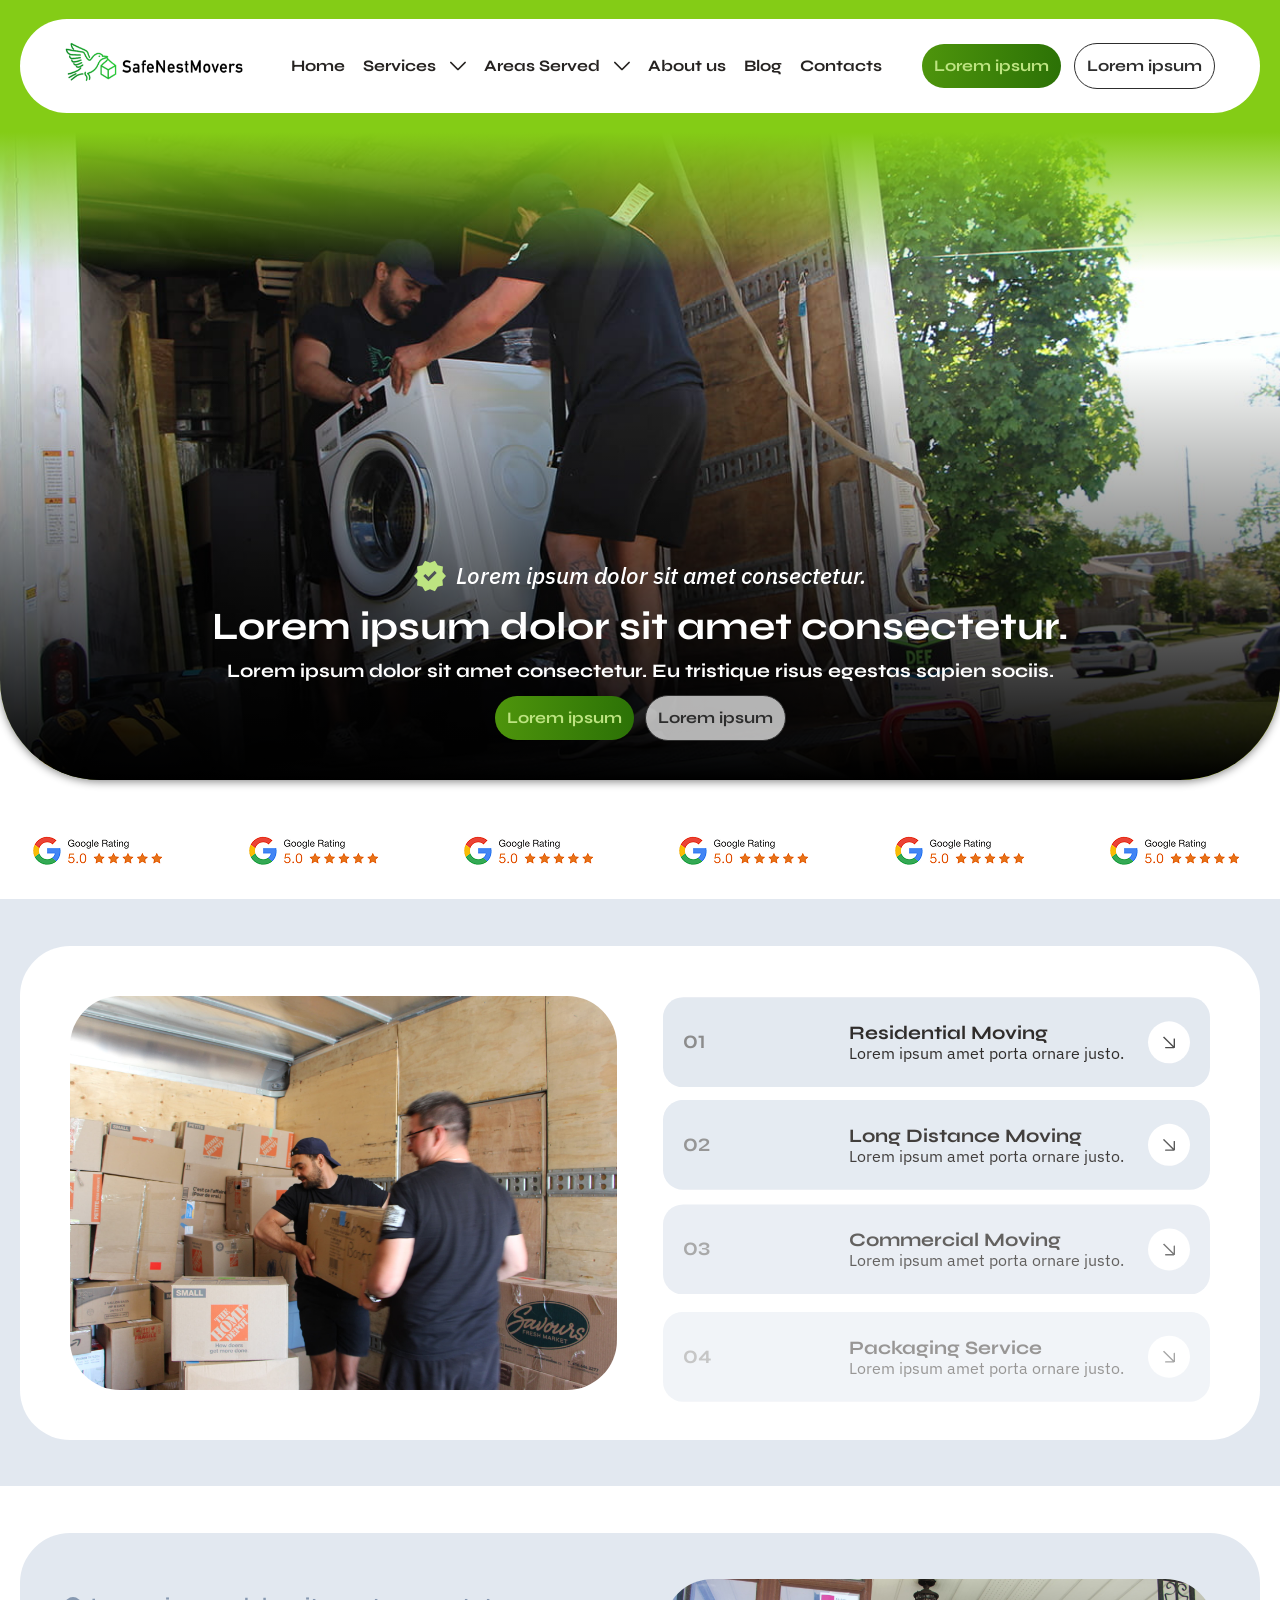
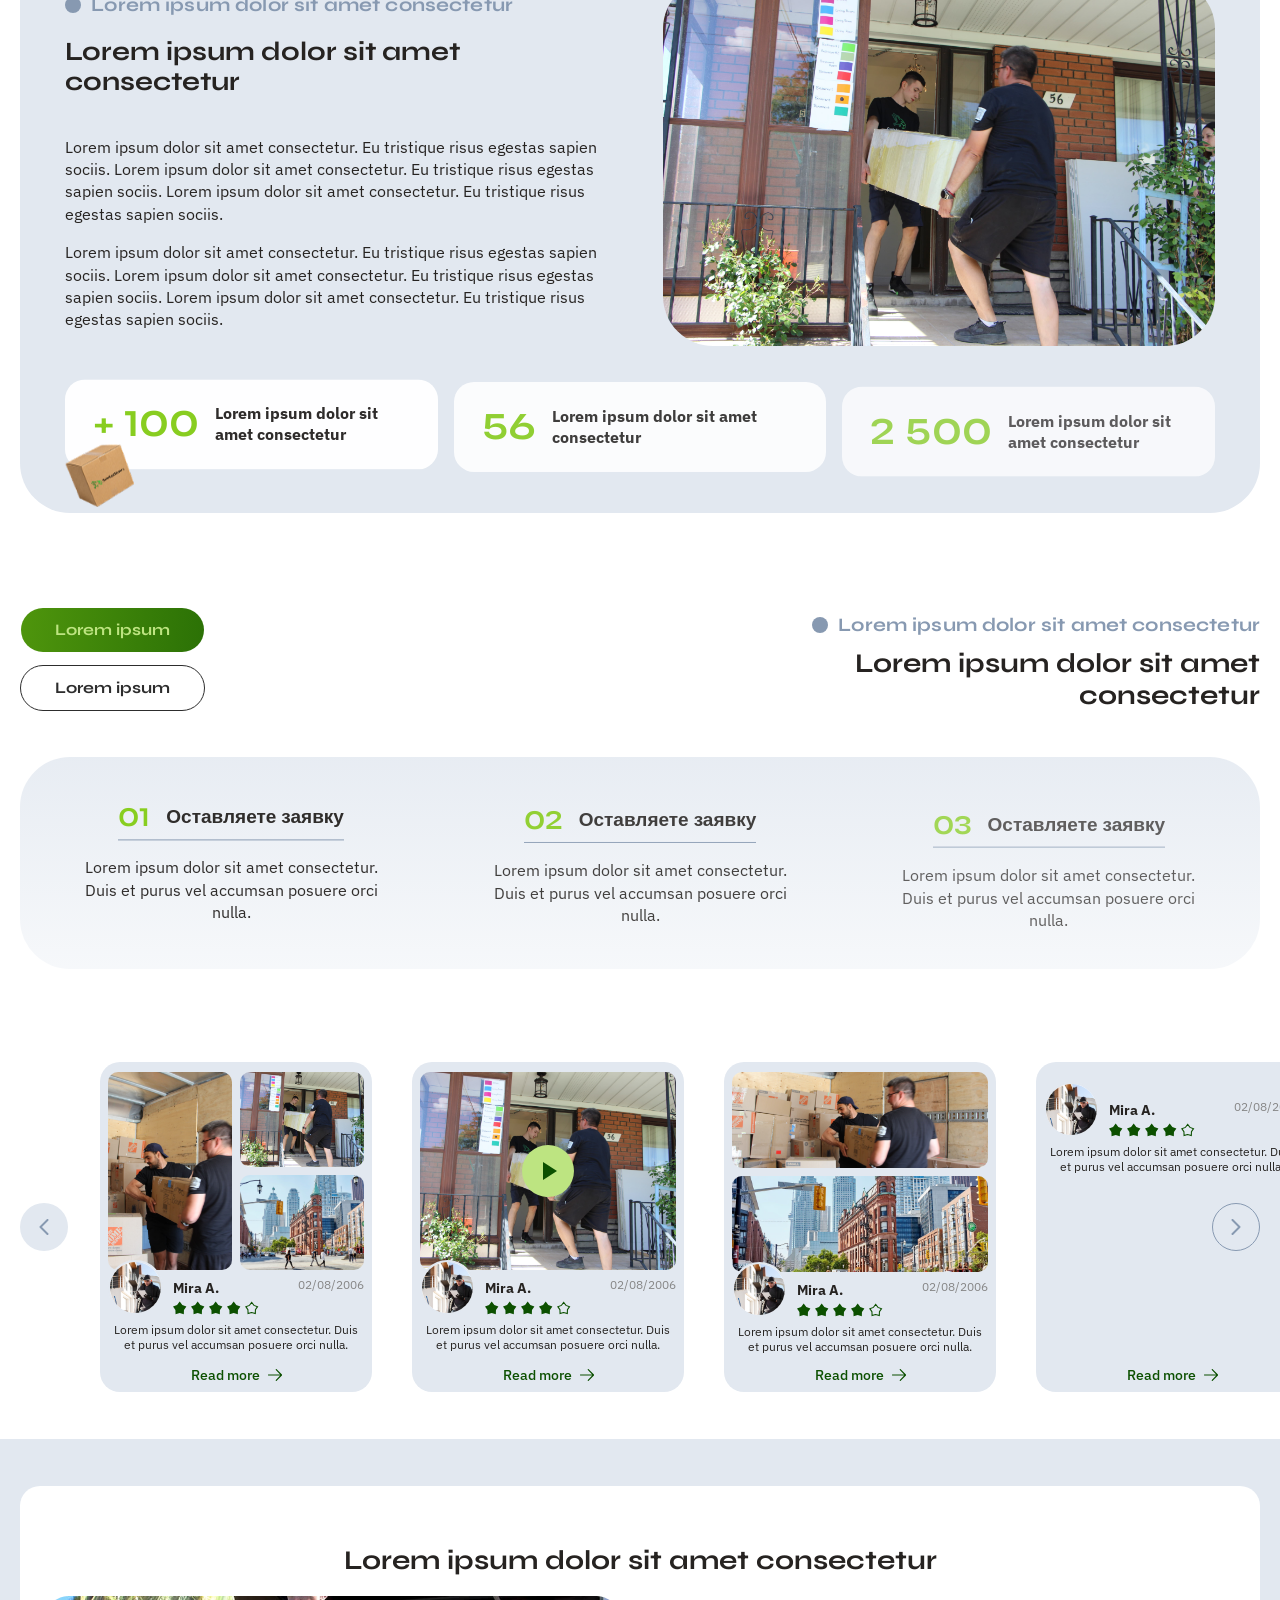
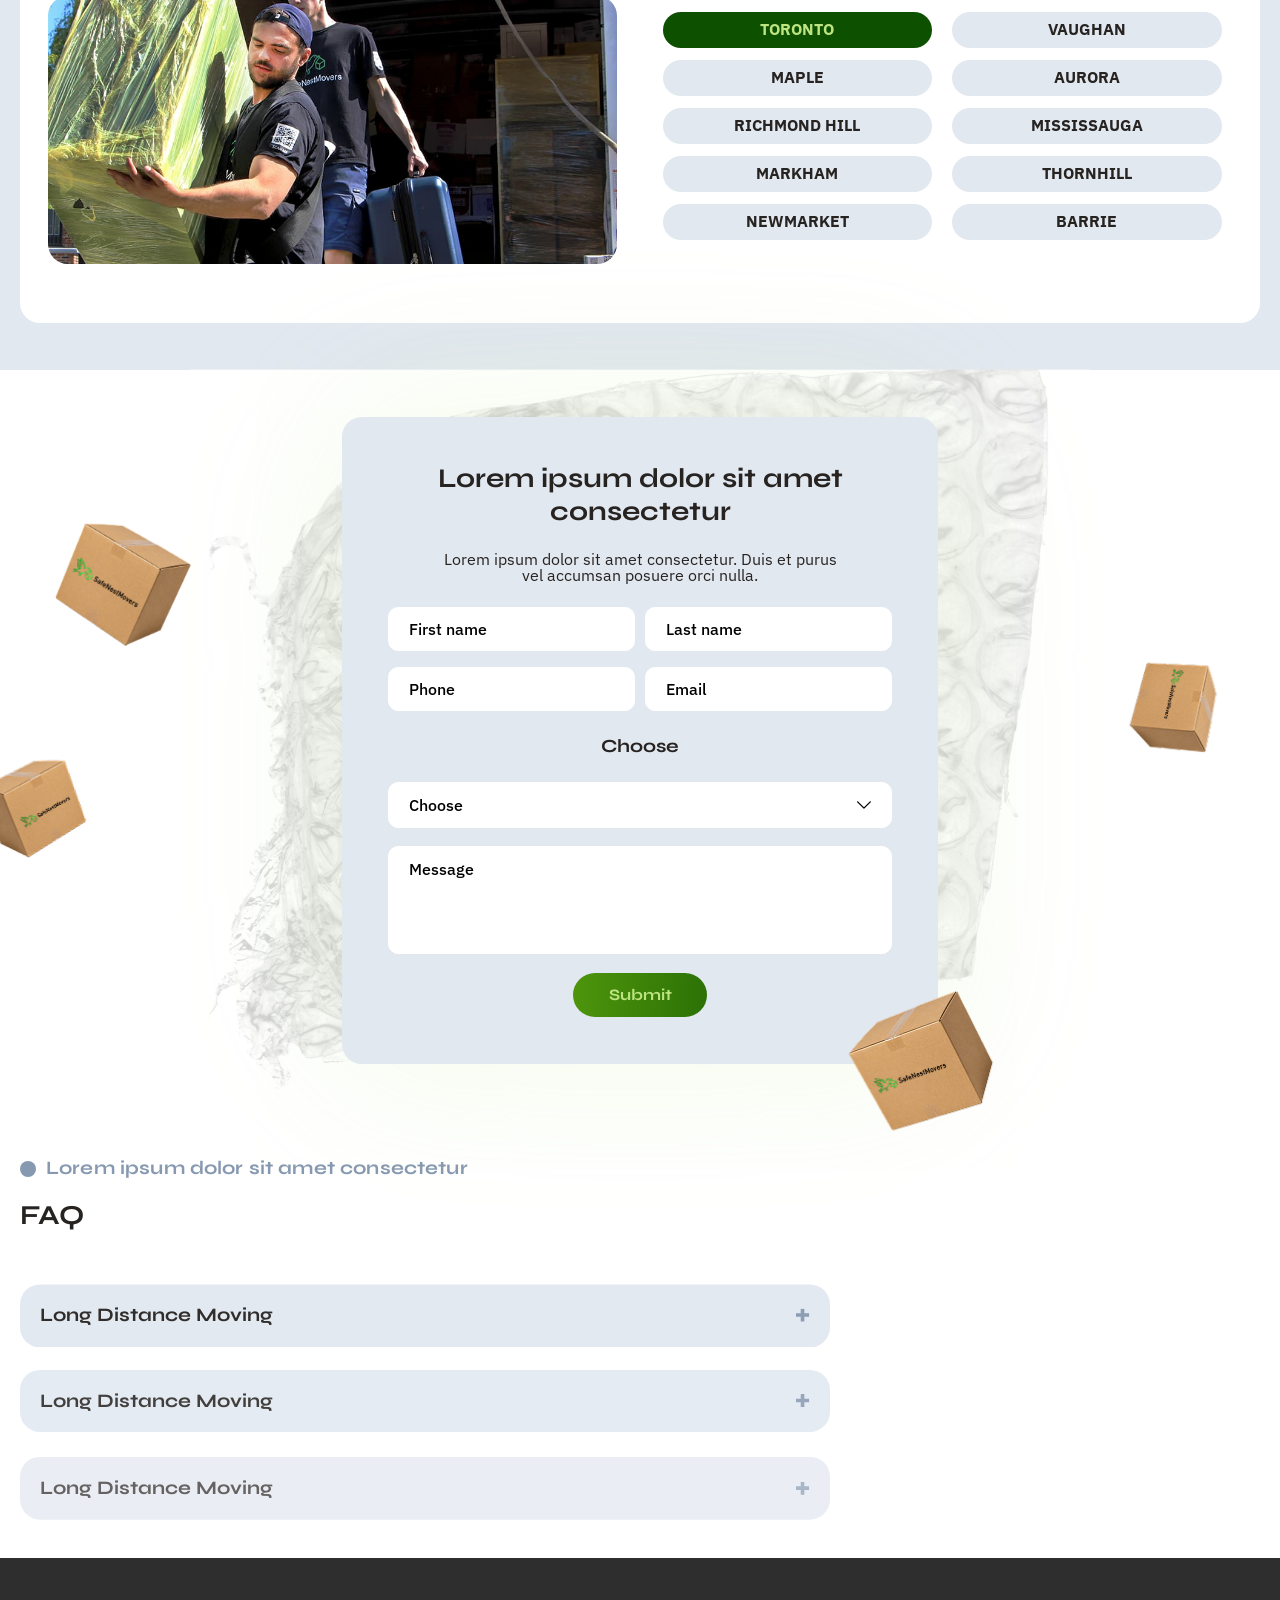
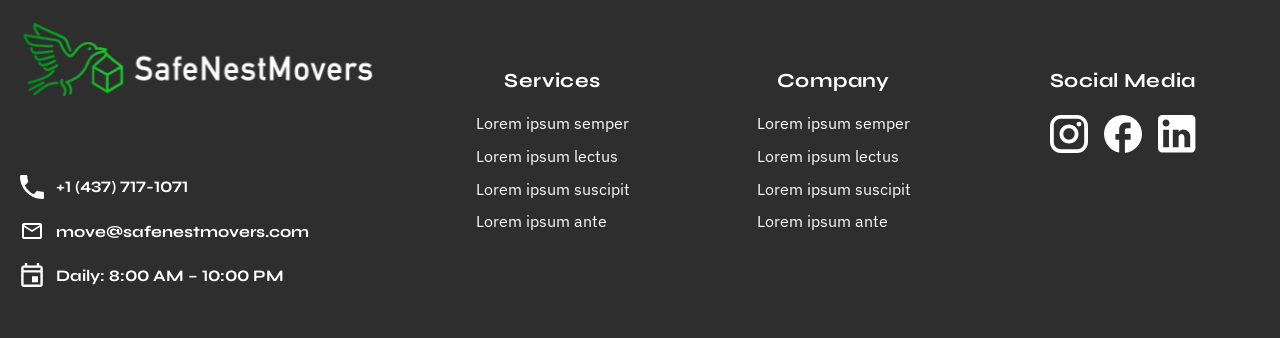
<file: index.html>
<!doctype html>
<html lang="en">
<head>
    <meta charset="UTF-8" />
    <meta name="viewport" content="width=device-width, initial-scale=1.0, viewport-fit=cover" />

    <meta name="theme-color" content="#bede2b" />
    <meta name="apple-mobile-web-app-status-bar-style" content="default">

    <title>SafeNestMovers</title>

    <!-- FAVICONS -->
    <link rel="icon" type="image/x-icon" href="./assets/images/favicon/favicon.ico" />
    <link rel="icon" type="image/svg+xml" href="./assets/images/favicon/favicon.svg" />
    <link rel="icon" type="image/png" sizes="96x96" href="./assets/images/favicon/favicon-96x96.png" />
    <link rel="apple-touch-icon" href="./assets/images/favicon/apple-touch-icon.png" />
    <link rel="manifest" href="./assets/images/favicon/site.webmanifest" />

  <script type="module" crossorigin src="./assets/js/vendor.min.js"></script>
  <script type="module" crossorigin src="./assets/js/main.min2.js"></script>
  <link rel="stylesheet" crossorigin href="./assets/css/style.min.css">
</head>
<body>
    <div class="wrapper" id="main">
        <header class="header">
            <div class="header__container" data-anim="fade-down">
                <a href="/" class="header__logo">
                    <img src="./assets/images/logo.svg" alt="SafeNestMovers" />
                </a>
        
                <div class="header__menu">
                    <nav class="header__nav">
                        <ul>
                            <li>
                                <a href="/">Home</a>
                            </li>
                            <li class="header__nav-item header__nav-item--has-child js-header-submenu">
                                <div class="header__nav-parent">
                                    <a href="services.html">Services</a>
                                    <button class="header__submenu-toggle js-header-submenu-trigger" type="button"
                                        aria-expanded="false" aria-label="Toggle Services submenu">
                                        <svg class="icon header__nav-arrow" aria-hidden="true">
                                            <use href="./assets/images/sprite.svg#icon-arrow-down"></use>
                                        </svg>
                                    </button>
                                </div>
                                <div class="header__submenu js-header-submenu-body">
                                    <ul class="header__submenu-list">
                                        <li><a href="#">Local Moving</a></li>
                                        <li><a href="#">Long Distance</a></li>
                                        <li><a href="#">Packing Services</a></li>
                                        <li><a href="#">Storage Solutions</a></li>
                                    </ul>
                                </div>
                            </li>
                            <li class="header__nav-item header__nav-item--has-child js-header-submenu">
                                <div class="header__nav-parent">
                                    <a href="areas.html">Areas Served</a>
                                    <button class="header__submenu-toggle js-header-submenu-trigger" type="button"
                                        aria-expanded="false" aria-label="Toggle Areas Served submenu">
                                        <svg class="icon header__nav-arrow" aria-hidden="true">
                                            <use href="./assets/images/sprite.svg#icon-arrow-down"></use>
                                        </svg>
                                    </button>
                                </div>
                                <div class="header__submenu js-header-submenu-body">
                                    <ul class="header__submenu-list">
                                        <li><a href="area-single.html">Toronto</a></li>
                                        <li><a href="#">Mississauga</a></li>
                                        <li><a href="#">Brampton</a></li>
                                        <li><a href="#">Vaughan</a></li>
                                    </ul>
                                </div>
                            </li>
                            <li>
                                <a href="about.html">About us</a>
                            </li>
                            <li>
                                <a href="blog.html">Blog</a>
                            </li>
                            <li>
                                <a href="contacts.html">Contacts</a>
                            </li>
                        </ul>
                    </nav>
        
                    <div class="header__actions">
                        <a href="#" class="header__btn btn btn-gradient">Lorem ipsum</a>
                        <a href="#" class="header__btn btn btn-border" data-popup-target="#contact-us">Lorem ipsum</a>
                    </div>
                </div>
        
        
                <button class="header__burger js-menu-trigger" type="button" aria-label="open menu">
                    <span></span>
                </button>
            </div>
        </header>
        <main class="page page--main">
            <!-- HERO SECTION -->
            <section class="hero">
                <div class="hero__media">
                    <img src="./assets/images/hero.jpg" alt="Professional movers loading furniture" width="1920" height="1080" />
                    <div class="hero__overlay" aria-hidden="true"></div>
                </div>
                <div class="hero__container">
                    <div class="hero__content">
                        <p class="hero__label" data-anim="fade-up">
                            <span class="hero__label-icon" aria-hidden="true">
                                <svg class="icon">
                                    <use href="./assets/images/sprite.svg#icon-done1"></use>
                                </svg>
                            </span>
                            <em>Lorem ipsum dolor sit amet consectetur.</em>
                        </p>
                        <h1 class="hero__title" data-anim="fade-up" data-anim-delay="0.1">
                            Lorem ipsum dolor sit amet consectetur.
                        </h1>
                        <p class="hero__text" data-anim="fade-up" data-anim-delay="0.2">
                            Lorem ipsum dolor sit amet consectetur. Eu tristique risus egestas sapien sociis.
                        </p>
                        <div class="hero__actions" data-anim="fade-up" data-anim-delay="0.3">
                            <a href="#" class="hero__btn btn btn-gradient">Lorem ipsum</a>
                            <a href="#" class="hero__btn btn btn--grey" data-popup-target="#contact-us">Lorem ipsum</a>
                        </div>
                    </div>
                </div>
            </section>

            <div class="marquee" data-anim="fade-up">
                <div class="marquee__content" data-marquee data-marquee-speed="60" data-marquee-space="16">
                    <div class="marquee__item">
                        <img src="./assets/images/google.png" alt="Google">
                    </div>
                    <div class="marquee__item">
                        <img src="./assets/images/google.png" alt="Google">
                    </div>
                    <div class="marquee__item">
                        <img src="./assets/images/google.png" alt="Google">
                    </div>
                </div>
            </div>

            <section class="section utp">
                <div class="utp__container">
                    <div class="utp__wrap" data-utp>
                        <div class="utp__img" data-anim="fade-up">
                            <div class="utp__img-panel is-active" data-utp-panel="01">
                                <img src="./assets/images/img1.jpg" alt="Residential Moving" width="593" height="427"
                                    loading="lazy" />
                            </div>
                            <div class="utp__img-panel" data-utp-panel="02">
                                <img src="./assets/images/img2.jpg" alt="Long Distance Moving" width="593" height="427"
                                    loading="lazy" />
                            </div>
                            <div class="utp__img-panel" data-utp-panel="03">
                                <img src="./assets/images/img3.jpg" alt="Commercial Moving" width="593" height="427"
                                    loading="lazy" />
                            </div>
                            <div class="utp__img-panel" data-utp-panel="04">
                                <img src="./assets/images/hero2.jpg" alt="Packaging Service" width="593" height="427"
                                    loading="lazy" />
                            </div>
                        </div>
                        <ul class="utp__list" data-anim-stagger="true">
                            <li class="utp__item is-active" data-utp-item="01">
                                <div class="utp__item-number">01</div>
                                <div class="utp__item-content">
                                    <h2 class="utp__item-title">Residential Moving
                                    </h2>
                                    <div class="utp__item-text">
                                        <p>Lorem ipsum amet porta ornare justo.</p>
                                    </div>
                                </div>
                                <div class="utp__item-icon">
                                    <svg class="icon">
                                        <use href="./assets/images/sprite.svg#icon-arrow-next"></use>
                                    </svg>
                                </div>
                            </li>
                            <li class="utp__item" data-utp-item="02">
                                <div class="utp__item-number">02</div>
                                <div class="utp__item-content">
                                    <h2 class="utp__item-title">Long Distance Moving
                                    </h2>
                                    <div class="utp__item-text">
                                        <p>Lorem ipsum amet porta ornare justo.</p>
                                    </div>
                                </div>
                                <div class="utp__item-icon">
                                    <svg class="icon">
                                        <use href="./assets/images/sprite.svg#icon-arrow-next"></use>
                                    </svg>
                                </div>
                            </li>
                            <li class="utp__item" data-utp-item="03">
                                <div class="utp__item-number">03</div>
                                <div class="utp__item-content">
                                    <h2 class="utp__item-title">Commercial Moving
                                    </h2>
                                    <div class="utp__item-text">
                                        <p>Lorem ipsum amet porta ornare justo.</p>
                                    </div>
                                </div>
                                <div class="utp__item-icon">
                                    <svg class="icon">
                                        <use href="./assets/images/sprite.svg#icon-arrow-next"></use>
                                    </svg>
                                </div>
                            </li>
                            <li class="utp__item" data-utp-item="04">
                                <div class="utp__item-number">04</div>
                                <div class="utp__item-content">
                                    <h2 class="utp__item-title">Packaging Service
                                    </h2>
                                    <div class="utp__item-text">
                                        <p>Lorem ipsum amet porta ornare justo.</p>
                                    </div>
                                </div>
                                <div class="utp__item-icon">
                                    <svg class="icon">
                                        <use href="./assets/images/sprite.svg#icon-arrow-next"></use>
                                    </svg>
                                </div>
                            </li>
                        </ul>
                    </div>
                </div>
            </section>

            <section class="section about">
                <div class="about__container">
                    <div class="about__card">
                        <div class="about__decor">
                            <img src="./assets/images/decor4.png" alt="About decor">
                        </div>
                        <div class="about__top">
                            <div class="about__content">
                                <p class="about__label title-label" data-anim="fade-up">
                                    Lorem ipsum dolor sit amet consectetur
                                </p>
                                <h2 class="about__title" data-anim="fade-up" data-anim-delay="0.1">
                                    Lorem ipsum dolor sit amet consectetur
                                </h2>
                                <div class="about__text" data-anim="fade-up" data-anim-delay="0.2">
                                    <p>Lorem ipsum dolor sit amet consectetur. Eu tristique risus egestas sapien sociis.
                                        Lorem ipsum dolor sit amet consectetur. Eu tristique risus egestas sapien
                                        sociis.
                                        Lorem ipsum dolor sit amet consectetur. Eu tristique risus egestas sapien
                                        sociis.
                                    </p>
                                    <p>Lorem ipsum dolor sit amet consectetur. Eu tristique risus egestas sapien sociis.
                                        Lorem ipsum dolor sit amet consectetur. Eu tristique risus egestas sapien
                                        sociis.
                                        Lorem ipsum dolor sit amet consectetur. Eu tristique risus egestas sapien
                                        sociis.
                                    </p>
                                </div>
                            </div>
                            <div class="about__media" data-anim="fade-up" data-anim-delay="0.15">
                                <img src="./assets/images/img2.jpg" alt="Professional movers carrying furniture" width="593"
                                    height="700" />
                            </div>
                        </div>

                        <ul class="about__stats" data-anim-stagger="true">
                            <li class="about__stat">
                                <span class="about__stat-value">+ 100</span>
                                <span class="about__stat-label">Lorem ipsum dolor sit amet consectetur</span>
                            </li>
                            <li class="about__stat">
                                <span class="about__stat-value">56</span>
                                <span class="about__stat-label">Lorem ipsum dolor sit amet consectetur</span>
                            </li>
                            <li class="about__stat">
                                <span class="about__stat-value">2 500</span>
                                <span class="about__stat-label">Lorem ipsum dolor sit amet consectetur</span>
                            </li>
                        </ul>
                    </div>
                </div>
            </section>

            <section class="section process">
                <div class="process__container">
                    <div class="process__head">
                        <div class="process__actions" data-anim="fade-up">
                            <a href="#" class="process__btn btn btn-gradient">Lorem ipsum</a>
                            <a href="#" class="process__btn btn btn-border" data-popup-target="#contact-us">Lorem
                                ipsum</a>
                        </div>
                        <div class="process__intro">
                            <p class="process__label title-label" data-anim="fade-up" data-anim-delay="0.1">
                                Lorem ipsum dolor sit amet consectetur
                            </p>
                            <h2 class="process__title" data-anim="fade-up" data-anim-delay="0.2">
                                Lorem ipsum dolor sit amet consectetur
                            </h2>
                        </div>
                    </div>

                    <div class="process__card" data-anim="fade-up" data-anim-delay="0.15">
                        <ul class="process__list" data-anim-stagger="true">
                            <li class="process__item">
                                <div class="process__item-head">
                                    <span class="process__item-number">01</span>
                                    <h3 class="process__item-title">Оставляете заявку</h3>
                                </div>
                                <p class="process__item-text">
                                    Lorem ipsum dolor sit amet consectetur. Duis et purus vel accumsan posuere orci
                                    nulla.
                                </p>
                            </li>
                            <li class="process__item">
                                <div class="process__item-head">
                                    <span class="process__item-number">02</span>
                                    <h3 class="process__item-title">Оставляете заявку</h3>
                                </div>
                                <p class="process__item-text">
                                    Lorem ipsum dolor sit amet consectetur. Duis et purus vel accumsan posuere orci
                                    nulla.
                                </p>
                            </li>
                            <li class="process__item">
                                <div class="process__item-head">
                                    <span class="process__item-number">03</span>
                                    <h3 class="process__item-title">Оставляете заявку</h3>
                                </div>
                                <p class="process__item-text">
                                    Lorem ipsum dolor sit amet consectetur. Duis et purus vel accumsan posuere orci
                                    nulla.
                                </p>
                            </li>
                        </ul>
                    </div>
                </div>
            </section>


            <section class="section reviews">
                <div class="reviews__container">
                    <div class="reviews__slider-wrap" data-anim="fade-up" data-anim-delay="0.2">

                        <div class="reviews__slider swiper">
                            <div class="reviews__wrapper swiper-wrapper">
                                <div class="reviews__slide swiper-slide">
                                    <article class="review-card">
                                        <div class="review-card__media review-card__media--gallery">
                                            <div class="review-card__gallery">
                                                <img class="review-card__gallery-main" src="./assets/images/img1.jpg" alt="" />
                                                <div class="review-card__gallery-side">
                                                    <img src="./assets/images/img2.jpg" alt="" />
                                                    <img src="./assets/images/img3.jpg" alt="" />
                                                </div>
                                            </div>
                                        </div>
                                        <div class="review-card__body">
                                            <div class="review-card__head">
                                                <div class="review-card__user">
                                                    <span class="review-card__avatar" aria-hidden="true">
                                                        <img src="./assets/images/test1.jpg" alt="Mira A.">
                                                    </span>
                                                    <div class="review-card__meta">
                                                        <div class="review-card__name">Mira A.</div>
                                                        <div class="review-card__stars" aria-label="4 out of 5 stars">
                                                            <svg class="icon">
                                                                <use href="./assets/images/sprite.svg#icon-star"></use>
                                                            </svg>
                                                            <svg class="icon">
                                                                <use href="./assets/images/sprite.svg#icon-star"></use>
                                                            </svg>
                                                            <svg class="icon">
                                                                <use href="./assets/images/sprite.svg#icon-star"></use>
                                                            </svg>
                                                            <svg class="icon">
                                                                <use href="./assets/images/sprite.svg#icon-star"></use>
                                                            </svg>
                                                            <svg class="icon icon-disabled">
                                                                <use href="./assets/images/sprite.svg#icon-star-disabled"></use>
                                                            </svg>
                                                        </div>
                                                    </div>
                                                </div>
                                                <time class="review-card__date" datetime="2006-08-02">02/08/2006</time>
                                            </div>
                                            <p class="review-card__text">Lorem ipsum dolor sit amet consectetur. Duis et
                                                purus vel accumsan posuere orci nulla.</p>
                                            <button type="button" class="review-card__more" data-review-trigger
                                                data-review-media="gallery"
                                                data-review-images="img1.jpg|img2.jpg|img3.jpg"
                                                data-review-name="Mira A." data-review-date="02/08/2006"
                                                data-review-rating="4"
                                                data-review-text="Lorem ipsum dolor sit amet consectetur. Duis et purus vel accumsan posuere orci nulla. Lorem ipsum dolor sit amet consectetur. Duis et purus vel accumsan posuere orci nulla. Lorem ipsum dolor sit amet consectetur. Duis et purus vel accumsan posuere orci nulla.">
                                                Read more
                                                <svg class="icon" aria-hidden="true">
                                                    <use href="./assets/images/sprite.svg#icon-arrow-next"></use>
                                                </svg>
                                            </button>
                                        </div>
                                    </article>
                                </div>

                                <div class="reviews__slide swiper-slide">
                                    <article class="review-card">
                                        <div class="review-card__media review-card__media--video" role="button"
                                            tabindex="0" aria-label="Play video review">
                                            <div class="review-card__media-inner">
                                                <img src="./assets/images/img2.jpg" alt="" width="392" height="198"
                                                    loading="lazy" />
                                                <span class="review-card__play" aria-hidden="true"></span>
                                            </div>
                                        </div>
                                        <div class="review-card__body">
                                            <div class="review-card__head">
                                                <div class="review-card__user">
                                                    <span class="review-card__avatar" aria-hidden="true">
                                                        <img src="./assets/images/test1.jpg" alt="Mira A.">
                                                    </span>
                                                    <div class="review-card__meta">
                                                        <div class="review-card__name">Mira A.</div>
                                                        <div class="review-card__stars" aria-label="4 out of 5 stars">
                                                            <svg class="icon">
                                                                <use href="./assets/images/sprite.svg#icon-star"></use>
                                                            </svg>
                                                            <svg class="icon">
                                                                <use href="./assets/images/sprite.svg#icon-star"></use>
                                                            </svg>
                                                            <svg class="icon">
                                                                <use href="./assets/images/sprite.svg#icon-star"></use>
                                                            </svg>
                                                            <svg class="icon">
                                                                <use href="./assets/images/sprite.svg#icon-star"></use>
                                                            </svg>
                                                            <svg class="icon icon-disabled">
                                                                <use href="./assets/images/sprite.svg#icon-star-disabled"></use>
                                                            </svg>
                                                        </div>
                                                    </div>
                                                </div>
                                                <time class="review-card__date" datetime="2006-08-02">02/08/2006</time>
                                            </div>
                                            <p class="review-card__text">Lorem ipsum dolor sit amet consectetur. Duis et
                                                purus vel accumsan posuere orci nulla.</p>
                                            <button type="button" class="review-card__more" data-review-trigger
                                                data-review-media="video" data-review-images="img2.jpg"
                                                data-review-video="video.mp4" data-review-name="Mira A."
                                                data-review-date="02/08/2006" data-review-rating="4"
                                                data-review-text="Lorem ipsum dolor sit amet consectetur. Duis et purus vel accumsan posuere orci nulla. Lorem ipsum dolor sit amet consectetur. Duis et purus vel accumsan posuere orci nulla. Lorem ipsum dolor sit amet consectetur. Duis et purus vel accumsan posuere orci nulla.">
                                                Read more
                                                <svg class="icon" aria-hidden="true">
                                                    <use href="./assets/images/sprite.svg#icon-arrow-next"></use>
                                                </svg>
                                            </button>
                                        </div>
                                    </article>
                                </div>

                                <div class="reviews__slide swiper-slide">
                                    <article class="review-card">
                                        <div class="review-card__media review-card__media--double">
                                            <img src="./assets/images/img1.jpg" alt="" />
                                            <img src="./assets/images/img3.jpg" alt="" />
                                        </div>
                                        <div class="review-card__body">
                                            <div class="review-card__head">
                                                <div class="review-card__user">
                                                    <span class="review-card__avatar" aria-hidden="true">
                                                        <img src="./assets/images/test1.jpg" alt="Mira A.">
                                                    </span>
                                                    <div class="review-card__meta">
                                                        <div class="review-card__name">Mira A.</div>
                                                        <div class="review-card__stars" aria-label="4 out of 5 stars">
                                                            <svg class="icon">
                                                                <use href="./assets/images/sprite.svg#icon-star"></use>
                                                            </svg>
                                                            <svg class="icon">
                                                                <use href="./assets/images/sprite.svg#icon-star"></use>
                                                            </svg>
                                                            <svg class="icon">
                                                                <use href="./assets/images/sprite.svg#icon-star"></use>
                                                            </svg>
                                                            <svg class="icon">
                                                                <use href="./assets/images/sprite.svg#icon-star"></use>
                                                            </svg>
                                                            <svg class="icon icon-disabled">
                                                                <use href="./assets/images/sprite.svg#icon-star-disabled"></use>
                                                            </svg>
                                                        </div>
                                                    </div>
                                                </div>
                                                <time class="review-card__date" datetime="2006-08-02">02/08/2006</time>
                                            </div>
                                            <p class="review-card__text">Lorem ipsum dolor sit amet consectetur. Duis et
                                                purus vel accumsan posuere orci nulla.</p>
                                            <button type="button" class="review-card__more" data-review-trigger
                                                data-review-media="double" data-review-images="img1.jpg|img3.jpg"
                                                data-review-name="Mira A." data-review-date="02/08/2006"
                                                data-review-rating="4"
                                                data-review-text="Lorem ipsum dolor sit amet consectetur. Duis et purus vel accumsan posuere orci nulla. Lorem ipsum dolor sit amet consectetur. Duis et purus vel accumsan posuere orci nulla. Lorem ipsum dolor sit amet consectetur. Duis et purus vel accumsan posuere orci nulla.">
                                                Read more
                                                <svg class="icon" aria-hidden="true">
                                                    <use href="./assets/images/sprite.svg#icon-arrow-next"></use>
                                                </svg>
                                            </button>
                                        </div>
                                    </article>
                                </div>

                                <div class="reviews__slide swiper-slide">
                                    <article class="review-card review-card--text">
                                        <div class="review-card__body">
                                            <div class="review-card__head">
                                                <div class="review-card__user">
                                                    <span class="review-card__avatar" aria-hidden="true">
                                                        <img src="./assets/images/test1.jpg" alt="Mira A.">
                                                    </span>
                                                    <div class="review-card__meta">
                                                        <div class="review-card__name">Mira A.</div>
                                                        <div class="review-card__stars" aria-label="4 out of 5 stars">
                                                            <svg class="icon">
                                                                <use href="./assets/images/sprite.svg#icon-star"></use>
                                                            </svg>
                                                            <svg class="icon">
                                                                <use href="./assets/images/sprite.svg#icon-star"></use>
                                                            </svg>
                                                            <svg class="icon">
                                                                <use href="./assets/images/sprite.svg#icon-star"></use>
                                                            </svg>
                                                            <svg class="icon">
                                                                <use href="./assets/images/sprite.svg#icon-star"></use>
                                                            </svg>
                                                            <svg class="icon icon-disabled">
                                                                <use href="./assets/images/sprite.svg#icon-star-disabled"></use>
                                                            </svg>
                                                        </div>
                                                    </div>
                                                </div>
                                                <time class="review-card__date" datetime="2006-08-02">02/08/2006</time>
                                            </div>
                                            <p class="review-card__text">Lorem ipsum dolor sit amet consectetur. Duis et
                                                purus vel accumsan posuere orci nulla.</p>
                                            <button type="button" class="review-card__more" data-review-trigger
                                                data-review-media="none" data-review-name="Mira A."
                                                data-review-date="02/08/2006" data-review-rating="4"
                                                data-review-text="Lorem ipsum dolor sit amet consectetur. Duis et purus vel accumsan posuere orci nulla. Lorem ipsum dolor sit amet consectetur. Duis et purus vel accumsan posuere orci nulla. Lorem ipsum dolor sit amet consectetur. Duis et purus vel accumsan posuere orci nulla.">
                                                Read more
                                                <svg class="icon" aria-hidden="true">
                                                    <use href="./assets/images/sprite.svg#icon-arrow-next"></use>
                                                </svg>
                                            </button>
                                        </div>
                                    </article>
                                </div>

                                <div class="reviews__slide swiper-slide">
                                    <article class="review-card">
                                        <div class="review-card__media review-card__media--single">
                                            <img src="./assets/images/img3.jpg" alt="" />
                                        </div>
                                        <div class="review-card__body">
                                            <div class="review-card__head">
                                                <div class="review-card__user">
                                                    <span class="review-card__avatar" aria-hidden="true">
                                                        <img src="./assets/images/test1.jpg" alt="Mira A.">
                                                    </span>
                                                    <div class="review-card__meta">
                                                        <div class="review-card__name">Mira A.</div>
                                                        <div class="review-card__stars" aria-label="4 out of 5 stars">
                                                            <svg class="icon">
                                                                <use href="./assets/images/sprite.svg#icon-star"></use>
                                                            </svg>
                                                            <svg class="icon">
                                                                <use href="./assets/images/sprite.svg#icon-star"></use>
                                                            </svg>
                                                            <svg class="icon">
                                                                <use href="./assets/images/sprite.svg#icon-star"></use>
                                                            </svg>
                                                            <svg class="icon">
                                                                <use href="./assets/images/sprite.svg#icon-star"></use>
                                                            </svg>
                                                            <svg class="icon icon-disabled">
                                                                <use href="./assets/images/sprite.svg#icon-star-disabled"></use>
                                                            </svg>
                                                        </div>
                                                    </div>
                                                </div>
                                                <time class="review-card__date" datetime="2006-08-02">02/08/2006</time>
                                            </div>
                                            <p class="review-card__text">Lorem ipsum dolor sit amet consectetur. Duis et
                                                purus vel accumsan posuere orci nulla.</p>
                                            <button type="button" class="review-card__more" data-review-trigger
                                                data-review-media="single" data-review-images="img3.jpg"
                                                data-review-name="Mira A." data-review-date="02/08/2006"
                                                data-review-rating="4"
                                                data-review-text="Lorem ipsum dolor sit amet consectetur. Duis et purus vel accumsan posuere orci nulla. Lorem ipsum dolor sit amet consectetur. Duis et purus vel accumsan posuere orci nulla. Lorem ipsum dolor sit amet consectetur. Duis et purus vel accumsan posuere orci nulla.">
                                                Read more
                                                <svg class="icon" aria-hidden="true">
                                                    <use href="./assets/images/sprite.svg#icon-arrow-next"></use>
                                                </svg>
                                            </button>
                                        </div>
                                    </article>
                                </div>
                            </div>
                        </div>


                        <button class="reviews__nav-btn swiper-button-prev" type="button" aria-label="Previous review">
                            <svg class="icon" aria-hidden="true">
                                <use href="./assets/images/sprite.svg#icon-arrow-left"></use>
                            </svg>
                        </button>

                        <button class="reviews__nav-btn swiper-button-next" type="button" aria-label="Next review">
                            <svg class="icon" aria-hidden="true">
                                <use href="./assets/images/sprite.svg#icon-arrow-right"></use>
                            </svg>
                        </button>
                    </div>
                </div>
            </section>


            <section class="section areas">
                <div class="areas__container">
                    <div class="areas__card" data-tabs data-anim="fade-up">
                        <h2 class="areas__title">Lorem ipsum dolor sit amet consectetur</h2>

                        <div class="areas__body">
                            <div class="areas__media">
                                <div class="areas__media-panel is-active" data-tab="toronto" data-tabs-panel>
                                    <img src="./assets/images/hero2.jpg" alt="Toronto" width="640" height="480" loading="lazy" />
                                </div>
                                <div class="areas__media-panel" data-tab="vaughan" data-tabs-panel>
                                    <img src="./assets/images/img1.jpg" alt="Vaughan" width="640" height="480" loading="lazy" />
                                </div>
                                <div class="areas__media-panel" data-tab="maple" data-tabs-panel>
                                    <img src="./assets/images/img2.jpg" alt="Maple" width="640" height="480" loading="lazy" />
                                </div>
                                <div class="areas__media-panel" data-tab="aurora" data-tabs-panel>
                                    <img src="./assets/images/img3.jpg" alt="Aurora" width="640" height="480" loading="lazy" />
                                </div>
                                <div class="areas__media-panel" data-tab="richmond-hill" data-tabs-panel>
                                    <img src="./assets/images/hero3.jpg" alt="Richmond Hill" width="640" height="480"
                                        loading="lazy" />
                                </div>
                                <div class="areas__media-panel" data-tab="mississauga" data-tabs-panel>
                                    <img src="./assets/images/hero4.jpg" alt="Mississauga" width="640" height="480"
                                        loading="lazy" />
                                </div>
                                <div class="areas__media-panel" data-tab="markham" data-tabs-panel>
                                    <img src="./assets/images/hero5.jpg" alt="Markham" width="640" height="480" loading="lazy" />
                                </div>
                                <div class="areas__media-panel" data-tab="thornhill" data-tabs-panel>
                                    <img src="./assets/images/test1.jpg" alt="Thornhill" width="640" height="480" loading="lazy" />
                                </div>
                                <div class="areas__media-panel" data-tab="newmarket" data-tabs-panel>
                                    <img src="./assets/images/test2.jpg" alt="Newmarket" width="640" height="480" loading="lazy" />
                                </div>
                                <div class="areas__media-panel" data-tab="barrie" data-tabs-panel>
                                    <img src="./assets/images/hero.jpg" alt="Barrie" width="640" height="480" loading="lazy" />
                                </div>
                                <div class="areas__media-panel" data-tab="richmond-hill" data-tabs-panel>
                                    <img src="./assets/images/test2.jpg" alt="Newmarket" width="640" height="480" loading="lazy" />
                                </div>
                                <div class="areas__media-panel" data-tab="mississauga" data-tabs-panel>
                                    <img src="./assets/images/hero.jpg" alt="Barrie" width="640" height="480" loading="lazy" />
                                </div>
                                <div class="areas__media-panel" data-tab="richmond-hill" data-tabs-panel>
                                    <img src="./assets/images/test2.jpg" alt="Newmarket" width="640" height="480" loading="lazy" />
                                </div>
                                <div class="areas__media-panel" data-tab="mississauga" data-tabs-panel>
                                    <img src="./assets/images/hero.jpg" alt="Barrie" width="640" height="480" loading="lazy" />
                                </div>
                            </div>

                            <div class="areas__nav-wrap">
                                <div class="areas__nav" data-tabs-nav>
                                    <button type="button" class="areas__btn is-active" data-tabs-btn
                                        data-tab="toronto">Toronto</button>
                                    <button type="button" class="areas__btn" data-tabs-btn
                                        data-tab="vaughan">Vaughan</button>
                                    <button type="button" class="areas__btn" data-tabs-btn
                                        data-tab="maple">Maple</button>
                                    <button type="button" class="areas__btn" data-tabs-btn
                                        data-tab="aurora">Aurora</button>
                                    <button type="button" class="areas__btn" data-tabs-btn
                                        data-tab="richmond-hill">Richmond Hill</button>
                                    <button type="button" class="areas__btn" data-tabs-btn
                                        data-tab="mississauga">Mississauga</button>
                                    <button type="button" class="areas__btn" data-tabs-btn
                                        data-tab="markham">Markham</button>
                                    <button type="button" class="areas__btn" data-tabs-btn
                                        data-tab="thornhill">Thornhill</button>
                                    <button type="button" class="areas__btn" data-tabs-btn
                                        data-tab="newmarket">Newmarket</button>
                                    <button type="button" class="areas__btn" data-tabs-btn
                                        data-tab="barrie">Barrie</button>
                                    <button type="button" class="areas__btn" data-tabs-btn
                                        data-tab="richmond-hill">Richmond Hill</button>
                                    <button type="button" class="areas__btn" data-tabs-btn
                                        data-tab="mississauga">Mississauga</button>

                                    <button type="button" class="areas__btn" data-tabs-btn
                                        data-tab="richmond-hill">Richmond Hill</button>
                                    <button type="button" class="areas__btn" data-tabs-btn
                                        data-tab="mississauga">Mississauga</button>
                                </div>
                            </div>
                        </div>
                    </div>
                </div>
            </section>

            <section class="section quote">
                <div class="quote__bg">
                    <img src="./assets/images/bg-form.png" alt="" width="1124" height="809" loading="lazy" />
                </div>
                <div class="quote__container">
                    <div class="quote__decors">
                        <div class="quote__decor-item">
                            <img src="./assets/images/decor.png" alt="" width="100" height="100" loading="lazy" />
                        </div>
                        <div class="quote__decor-item">
                            <img src="./assets/images/decor2.png" alt="" width="100" height="100" loading="lazy" />
                        </div>
                        <div class="quote__decor-item">
                            <img src="./assets/images/decor3.png" alt="" width="100" height="100" loading="lazy" />
                        </div>
                    </div>


                    <div class="quote__form" data-anim="fade-up" data-anim-delay="0.3">
                        <form action="#" id="quote-form-home-quote">
                            <h2 class="form-title">Lorem ipsum dolor sit amet consectetur</h2>
                            <div class="form-text">Lorem ipsum dolor sit amet consectetur. Duis et purus vel accumsan posuere orci nulla.</div>
                        
                            <div class="form-grid">
                                <div class="form-group">
                                    <input class="form-input" type="text" name="first-name" id="quote-name-home-quote"
                                        placeholder="First name">
                                </div>
                        
                                <div class="form-group">
                                    <input class="form-input" type="text" name="last-name" id="quote-last-name-home-quote"
                                        placeholder="Last name">
                                </div>
                        
                                <div class="form-group">
                                    <input class="form-input" type="tel" name="phone" id="quote-phone-home-quote" required
                                        placeholder="Phone">
                                </div>
                        
                                <div class="form-group">
                                    <input class="form-input" type="email" name="email" id="quote-email-home-quote" required
                                        placeholder="Email">
                                </div>
                            </div>
                        
                            <div class="form-group">
                                <div class="form-group-title">Choose</div>
                        
                                <div class="form-options form-options--choose">
                                    <button type="button" class="form-options__trigger" aria-expanded="false">
                                        <span class="form-options__value">Choose</span>
                                        <svg class="icon" aria-hidden="true">
                                            <use href="./assets/images/sprite.svg#icon-arrow-down"></use>
                                        </svg>
                                    </button>
                                    <div class="form-options__body">
                                        <div class="form-options__content">
                                            <label class="custom-radio form-options__item">
                                                <input type="radio" name="quote-service-home-quote" id="quote-service-residential-home-quote"
                                                    value="residential-moving">
                                                <span class="custom-radio__text">Residential Moving</span>
                                            </label>
                                            <label class="custom-radio form-options__item">
                                                <input type="radio" name="quote-service-home-quote" id="quote-service-long-distance-home-quote"
                                                    value="long-distance-moving">
                                                <span class="custom-radio__text">Long Distance Moving</span>
                                            </label>
                                            <label class="custom-radio form-options__item">
                                                <input type="radio" name="quote-service-home-quote" id="quote-service-commercial-home-quote"
                                                    value="commercial-moving">
                                                <span class="custom-radio__text">Commercial Moving</span>
                                            </label>
                                            <label class="custom-radio form-options__item">
                                                <input type="radio" name="quote-service-home-quote" id="quote-service-packaging-home-quote"
                                                    value="packaging-service">
                                                <span class="custom-radio__text">Packaging Service</span>
                                            </label>
                                        </div>
                                    </div>
                                </div>
                            </div>
                        
                            <div class="form-group">
                                <textarea class="form-input" name="message" id="quote-message-home-quote" placeholder="Message"></textarea>
                            </div>
                        
                            <button class="btn btn-gradient" type="submit">Submit</button>
                        </form>
                    </div>
                </div>
            </section>


            <section class="section faq">
                <div class="faq__container">
                    <div class="faq__label title-label" data-anim="fade-up">Lorem ipsum dolor sit amet consectetur</div>
                    <h2 class="faq__title title" data-anim="fade-up" data-anim-delay="0.1">FAQ</h2>


                    <ul class="faq__list" data-anim-stagger="true">
                        <li class="faq__item js-faq-wrap">

                            <button class="faq__item-trigger js-faq-trigger" type="button">
                                Long Distance Moving
                                <svg class="icon">
                                    <use href="./assets/images/sprite.svg#icon-plus"></use>
                                </svg>
                            </button>

                            <div class="faq__item-content js-faq-body">
                                <div class="faq__item-text">
                                    Lorem ipsum dolor sit amet consectetur. Mattis varius quisque elementum consectetur
                                    placerat cum. Nisl at fusce scelerisque ac sagittis ultrices cursus interdum.
                                    Aliquet nulla habitasse sit quis. Facilisi scelerisque sed donec vel feugiat eu
                                    fames sapien ultrices.
                                </div>
                            </div>
                        </li>
                        <li class="faq__item js-faq-wrap">

                            <button class="faq__item-trigger js-faq-trigger" type="button">
                                Long Distance Moving
                                <svg class="icon">
                                    <use href="./assets/images/sprite.svg#icon-plus"></use>
                                </svg>
                            </button>

                            <div class="faq__item-content js-faq-body">
                                <div class="faq__item-text">
                                    Lorem ipsum dolor sit amet consectetur. Mattis varius quisque elementum consectetur
                                    placerat cum. Nisl at fusce scelerisque ac sagittis ultrices cursus interdum.
                                    Aliquet nulla habitasse sit quis. Facilisi scelerisque sed donec vel feugiat eu
                                    fames sapien ultrices.
                                </div>
                            </div>
                        </li>
                        <li class="faq__item js-faq-wrap">

                            <button class="faq__item-trigger js-faq-trigger" type="button">
                                Long Distance Moving
                                <svg class="icon">
                                    <use href="./assets/images/sprite.svg#icon-plus"></use>
                                </svg>
                            </button>

                            <div class="faq__item-content js-faq-body">
                                <div class="faq__item-text">
                                    Lorem ipsum dolor sit amet consectetur. Mattis varius quisque elementum consectetur
                                    placerat cum. Nisl at fusce scelerisque ac sagittis ultrices cursus interdum.
                                    Aliquet nulla habitasse sit quis. Facilisi scelerisque sed donec vel feugiat eu
                                    fames sapien ultrices.
                                </div>
                            </div>
                        </li>

                    </ul>
                </div>
            </section>

        </main>

        <footer class="footer">
            <div class="footer__container">
                <div class="footer__row">
                    <div class="footer__col footer__col--brand">
                        <a href="/" class="footer__logo">
                            <img src="./assets/images/logo-white.svg" alt="SafeNestMovers" />
                        </a>
        
                        <ul class="footer__contacts">
                            <li>
                                <a href="tel:+14377171071" class="footer__contact">
                                    <svg class="icon" aria-hidden="true">
                                        <use href="./assets/images/sprite.svg#icon-phone"></use>
                                    </svg>
                                    <span>+1 (437) 717-1071</span>
                                </a>
                            </li>
                            <li>
                                <a href="mailto:move@safenestmovers.com" class="footer__contact">
                                    <svg class="icon" aria-hidden="true">
                                        <use href="./assets/images/sprite.svg#icon-email"></use>
                                    </svg>
                                    <span>move@safenestmovers.com</span>
                                </a>
                            </li>
                            <li>
                                <div class="footer__contact">
                                    <svg class="icon" aria-hidden="true">
                                        <use href="./assets/images/sprite.svg#icon-time"></use>
                                    </svg>
                                    <span>Daily: 8:00 AM – 10:00 PM</span>
                                </div>
                            </li>
                        </ul>
                    </div>
        
                    <div class="footer__col footer__col--nav">
                        <div class="footer__nav">
                            <h3 class="footer__title">Services</h3>
                            <ul class="footer__menu">
                                <li><a href="#">Lorem ipsum semper</a></li>
                                <li><a href="#">Lorem ipsum lectus</a></li>
                                <li><a href="#">Lorem ipsum suscipit</a></li>
                                <li><a href="#">Lorem ipsum ante</a></li>
                            </ul>
                        </div>
                        <div class="footer__nav">
                            <h3 class="footer__title">Company</h3>
                            <ul class="footer__menu">
                                <li><a href="#">Lorem ipsum semper</a></li>
                                <li><a href="#">Lorem ipsum lectus</a></li>
                                <li><a href="#">Lorem ipsum suscipit</a></li>
                                <li><a href="#">Lorem ipsum ante</a></li>
                            </ul>
                        </div>
                    </div>
        
                    <div class="footer__col footer__col--social">
                        <h3 class="footer__title">Social Media</h3>
                        <div class="footer__social social">
                            <ul class="social__list">
                                <li class="social__item">
                                    <a href="#" class="social__link" aria-label="Instagram" target="_blank" rel="noopener">
                                        <svg width="35" height="35" viewBox="0 0 35 35" fill="none"
                                            xmlns="http://www.w3.org/2000/svg">
                                            <path
                                                d="M10.15 0H24.85C30.45 0 35 4.55 35 10.15V24.85C35 27.5419 33.9306 30.1236 32.0271 32.0271C30.1236 33.9306 27.5419 35 24.85 35H10.15C4.55 35 0 30.45 0 24.85V10.15C0 7.45805 1.06937 4.87636 2.97287 2.97287C4.87636 1.06937 7.45805 0 10.15 0ZM9.8 3.5C8.12914 3.5 6.52671 4.16375 5.34523 5.34523C4.16375 6.52671 3.5 8.12914 3.5 9.8V25.2C3.5 28.6825 6.3175 31.5 9.8 31.5H25.2C26.8709 31.5 28.4733 30.8363 29.6548 29.6548C30.8363 28.4733 31.5 26.8709 31.5 25.2V9.8C31.5 6.3175 28.6825 3.5 25.2 3.5H9.8ZM26.6875 6.125C27.2677 6.125 27.8241 6.35547 28.2343 6.7657C28.6445 7.17594 28.875 7.73234 28.875 8.3125C28.875 8.89266 28.6445 9.44906 28.2343 9.8593C27.8241 10.2695 27.2677 10.5 26.6875 10.5C26.1073 10.5 25.5509 10.2695 25.1407 9.8593C24.7305 9.44906 24.5 8.89266 24.5 8.3125C24.5 7.73234 24.7305 7.17594 25.1407 6.7657C25.5509 6.35547 26.1073 6.125 26.6875 6.125ZM17.5 8.75C19.8206 8.75 22.0462 9.67187 23.6872 11.3128C25.3281 12.9538 26.25 15.1794 26.25 17.5C26.25 19.8206 25.3281 22.0462 23.6872 23.6872C22.0462 25.3281 19.8206 26.25 17.5 26.25C15.1794 26.25 12.9538 25.3281 11.3128 23.6872C9.67187 22.0462 8.75 19.8206 8.75 17.5C8.75 15.1794 9.67187 12.9538 11.3128 11.3128C12.9538 9.67187 15.1794 8.75 17.5 8.75ZM17.5 12.25C16.1076 12.25 14.7723 12.8031 13.7877 13.7877C12.8031 14.7723 12.25 16.1076 12.25 17.5C12.25 18.8924 12.8031 20.2277 13.7877 21.2123C14.7723 22.1969 16.1076 22.75 17.5 22.75C18.8924 22.75 20.2277 22.1969 21.2123 21.2123C22.1969 20.2277 22.75 18.8924 22.75 17.5C22.75 16.1076 22.1969 14.7723 21.2123 13.7877C20.2277 12.8031 18.8924 12.25 17.5 12.25Z"
                                                fill="white" />
                                        </svg>
        
                                    </a>
                                </li>
                                <li class="social__item">
                                    <a href="#" class="social__link" aria-label="Facebook" target="_blank" rel="noopener">
                                        <svg width="35" height="35" viewBox="0 0 35 35" fill="none"
                                            xmlns="http://www.w3.org/2000/svg">
                                            <path
                                                d="M35 17.5C35 7.84 27.16 0 17.5 0C7.84 0 0 7.84 0 17.5C0 25.97 6.02 33.0225 14 34.65V22.75H10.5V17.5H14V13.125C14 9.7475 16.7475 7 20.125 7H24.5V12.25H21C20.0375 12.25 19.25 13.0375 19.25 14V17.5H24.5V22.75H19.25V34.9125C28.0875 34.0375 35 26.5825 35 17.5Z"
                                                fill="white" />
                                        </svg>
        
                                    </a>
                                </li>
                                <li class="social__item">
                                    <a href="#" class="social__link" aria-label="LinkedIn" target="_blank" rel="noopener">
                                        <svg width="32" height="32" viewBox="0 0 32 32" fill="none"
                                            xmlns="http://www.w3.org/2000/svg">
                                            <path
                                                d="M28 0C28.9283 0 29.8185 0.368749 30.4749 1.02513C31.1313 1.6815 31.5 2.57174 31.5 3.5V28C31.5 28.9283 31.1313 29.8185 30.4749 30.4749C29.8185 31.1313 28.9283 31.5 28 31.5H3.5C2.57174 31.5 1.6815 31.1313 1.02513 30.4749C0.368749 29.8185 0 28.9283 0 28V3.5C0 2.57174 0.368749 1.6815 1.02513 1.02513C1.6815 0.368749 2.57174 0 3.5 0H28ZM27.125 27.125V17.85C27.125 16.3369 26.5239 14.8859 25.454 13.816C24.3841 12.7461 22.9331 12.145 21.42 12.145C19.9325 12.145 18.2 13.055 17.36 14.42V12.4775H12.4775V27.125H17.36V18.4975C17.36 17.15 18.445 16.0475 19.7925 16.0475C20.4423 16.0475 21.0654 16.3056 21.5249 16.7651C21.9844 17.2246 22.2425 17.8477 22.2425 18.4975V27.125H27.125ZM6.79 9.73C7.56974 9.73 8.31754 9.42025 8.86889 8.86889C9.42025 8.31754 9.73 7.56974 9.73 6.79C9.73 5.1625 8.4175 3.8325 6.79 3.8325C6.00562 3.8325 5.25337 4.14409 4.69873 4.69873C4.14409 5.25337 3.8325 6.00562 3.8325 6.79C3.8325 8.4175 5.1625 9.73 6.79 9.73ZM9.2225 27.125V12.4775H4.375V27.125H9.2225Z"
                                                fill="white" />
                                        </svg>
        
                                    </a>
                                </li>
                            </ul>
                        </div>
                    </div>
                </div>
            </div>
        </footer>    </div>
    <div id="contact-us" class="popup" aria-hidden="true">
        <div class="popup__wrapper">
            <div class="popup__content">
                <div class="popup__body">
                    <button class="popup__close" data-close-popup aria-label="Закрити" type="button"></button>
                    <form action="#" id="quote-form-popup">
                        <h2 class="form-title">Lorem ipsum dolor sit amet consectetur</h2>
                        <div class="form-text">Lorem ipsum dolor sit amet consectetur. Duis et purus vel accumsan posuere orci nulla.</div>
                    
                        <div class="form-grid">
                            <div class="form-group">
                                <input class="form-input" type="text" name="first-name" id="quote-name-popup"
                                    placeholder="First name">
                            </div>
                    
                            <div class="form-group">
                                <input class="form-input" type="text" name="last-name" id="quote-last-name-popup"
                                    placeholder="Last name">
                            </div>
                    
                            <div class="form-group">
                                <input class="form-input" type="tel" name="phone" id="quote-phone-popup" required
                                    placeholder="Phone">
                            </div>
                    
                            <div class="form-group">
                                <input class="form-input" type="email" name="email" id="quote-email-popup" required
                                    placeholder="Email">
                            </div>
                        </div>
                    
                        <div class="form-group">
                            <div class="form-group-title">Choose</div>
                    
                            <div class="form-options form-options--choose">
                                <button type="button" class="form-options__trigger" aria-expanded="false">
                                    <span class="form-options__value">Choose</span>
                                    <svg class="icon" aria-hidden="true">
                                        <use href="./assets/images/sprite.svg#icon-arrow-down"></use>
                                    </svg>
                                </button>
                                <div class="form-options__body">
                                    <div class="form-options__content">
                                        <label class="custom-radio form-options__item">
                                            <input type="radio" name="quote-service-popup" id="quote-service-residential-popup"
                                                value="residential-moving">
                                            <span class="custom-radio__text">Residential Moving</span>
                                        </label>
                                        <label class="custom-radio form-options__item">
                                            <input type="radio" name="quote-service-popup" id="quote-service-long-distance-popup"
                                                value="long-distance-moving">
                                            <span class="custom-radio__text">Long Distance Moving</span>
                                        </label>
                                        <label class="custom-radio form-options__item">
                                            <input type="radio" name="quote-service-popup" id="quote-service-commercial-popup"
                                                value="commercial-moving">
                                            <span class="custom-radio__text">Commercial Moving</span>
                                        </label>
                                        <label class="custom-radio form-options__item">
                                            <input type="radio" name="quote-service-popup" id="quote-service-packaging-popup"
                                                value="packaging-service">
                                            <span class="custom-radio__text">Packaging Service</span>
                                        </label>
                                    </div>
                                </div>
                            </div>
                        </div>
                    
                        <div class="form-group">
                            <textarea class="form-input" name="message" id="quote-message-popup" placeholder="Message"></textarea>
                        </div>
                    
                        <button class="btn btn-gradient" type="submit">Submit</button>
                    </form>
                </div>
            </div>
        </div>
    </div>
    
    <div id="popup-success" class="popup" aria-hidden="true">
        <div class="popup__wrapper">
    
            <div class="popup__content">
                <button class="popup__close close-popup" data-close-popup aria-label="Close" type="button"></button>
    
                <div class="popup__body">
                    <h2 class="popup__title">
                        Дякуємо!
                    </h2>
                    <div class="popup__text">
                        <p>Ми звʼяжемось з вами протягом 24 годин</p>
                    </div>
                    <button class="btn" type="button" data-close-popup>Ок
                    </button>
                </div>
            </div>
        </div>
    </div>
    
    <div id="review-popup" class="popup popup--review" aria-hidden="true">
        <div class="popup__wrapper">
            <div class="popup__content">
                <button class="popup__close" data-close-popup aria-label="Close" type="button"></button>
                <div class="review-popup">
                    <div class="review-popup__layout" data-review-popup-layout>
                        <div class="review-popup__media" data-review-popup-media></div>
                        <div class="review-popup__body">
                            <div class="review-popup__head">
                                <div class="review-popup__user">
                                    <span class="review-popup__avatar" aria-hidden="true">
                                        <img src="./assets/images/test1.jpg" alt="Mira A.">
                                    </span>
                                    <div class="review-popup__meta">
                                        <div class="review-popup__name" data-review-popup-name></div>
                                        <div class="review-popup__stars" data-review-popup-stars></div>
                                    </div>
                                </div>
                                <time class="review-popup__date" data-review-popup-date datetime=""></time>
                            </div>
                            <div class="review-popup__text" data-review-popup-text></div>
                            <div class="review-popup__logo">
                                <img src="./assets/images/logo.svg" alt="SafeNestMovers" />
                            </div>
                        </div>
                    </div>
                </div>
            </div>
        </div>
    </div></body>

</html>
</file>
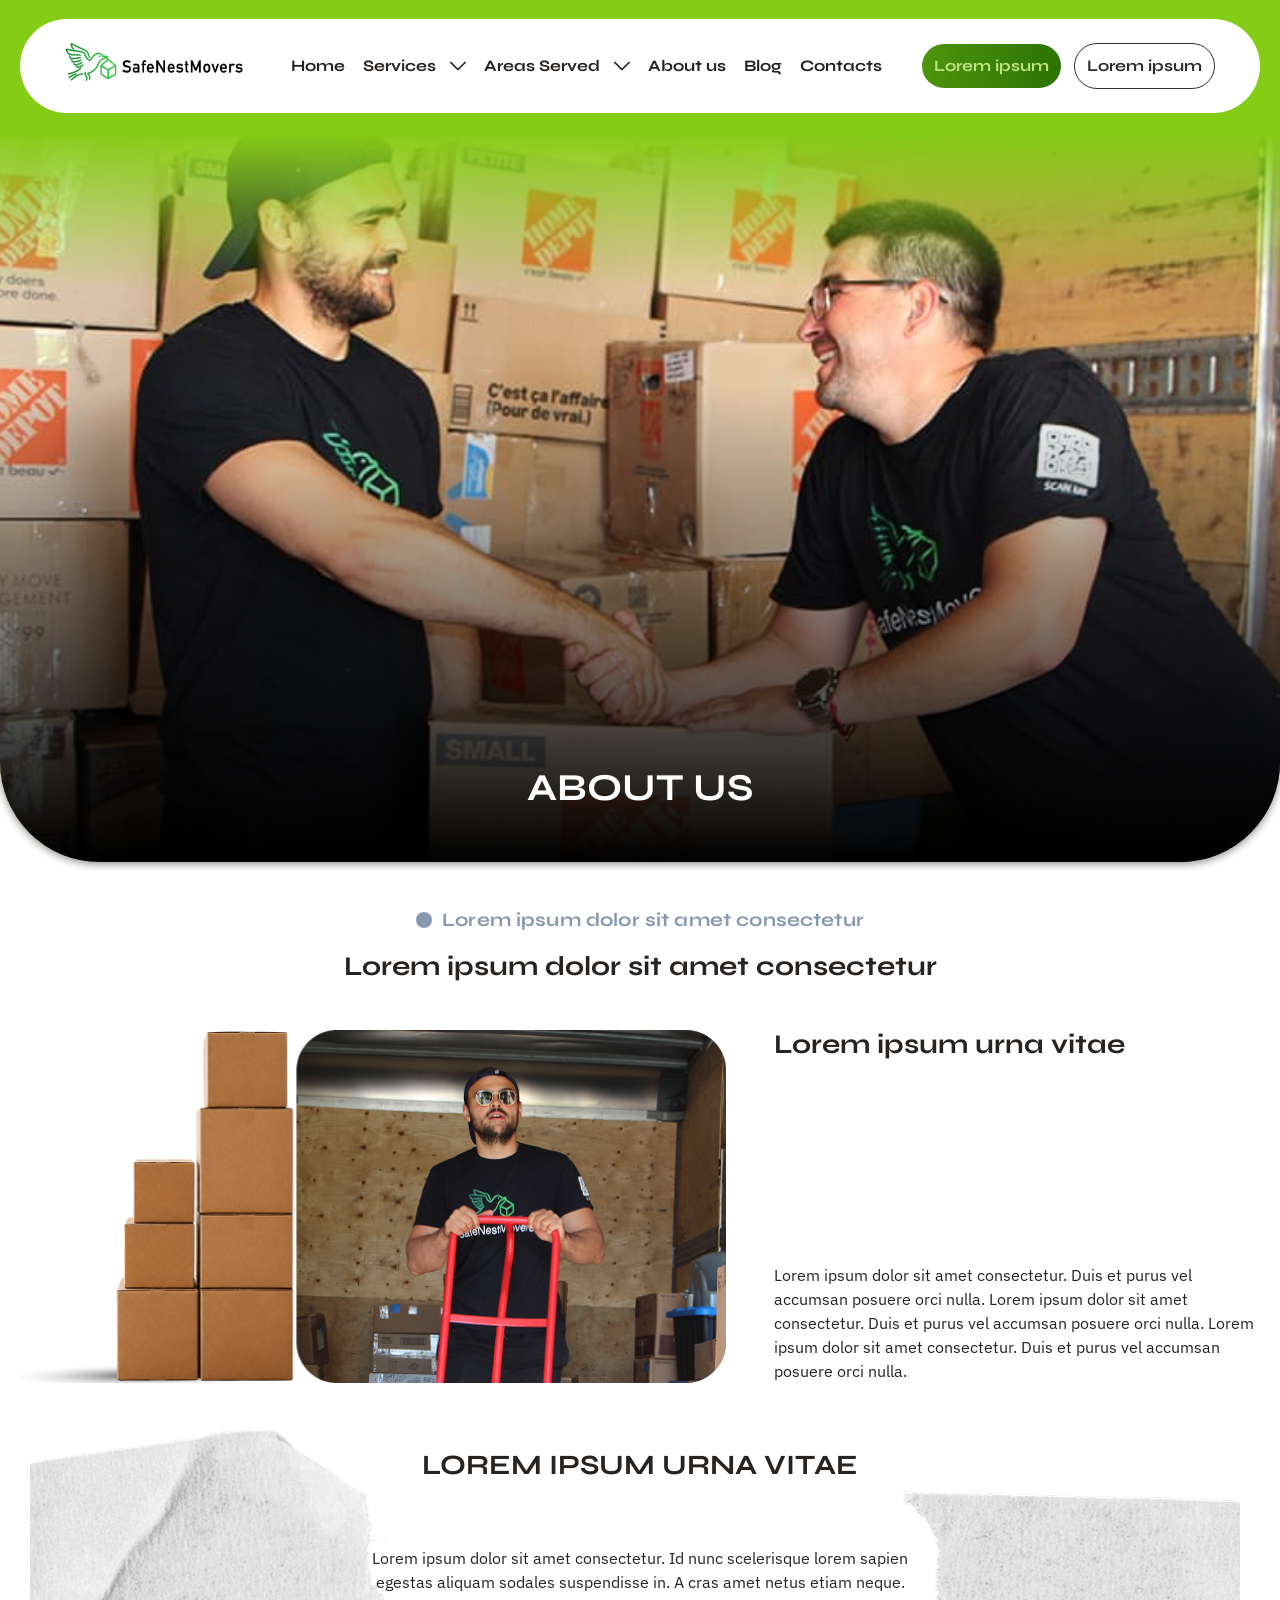
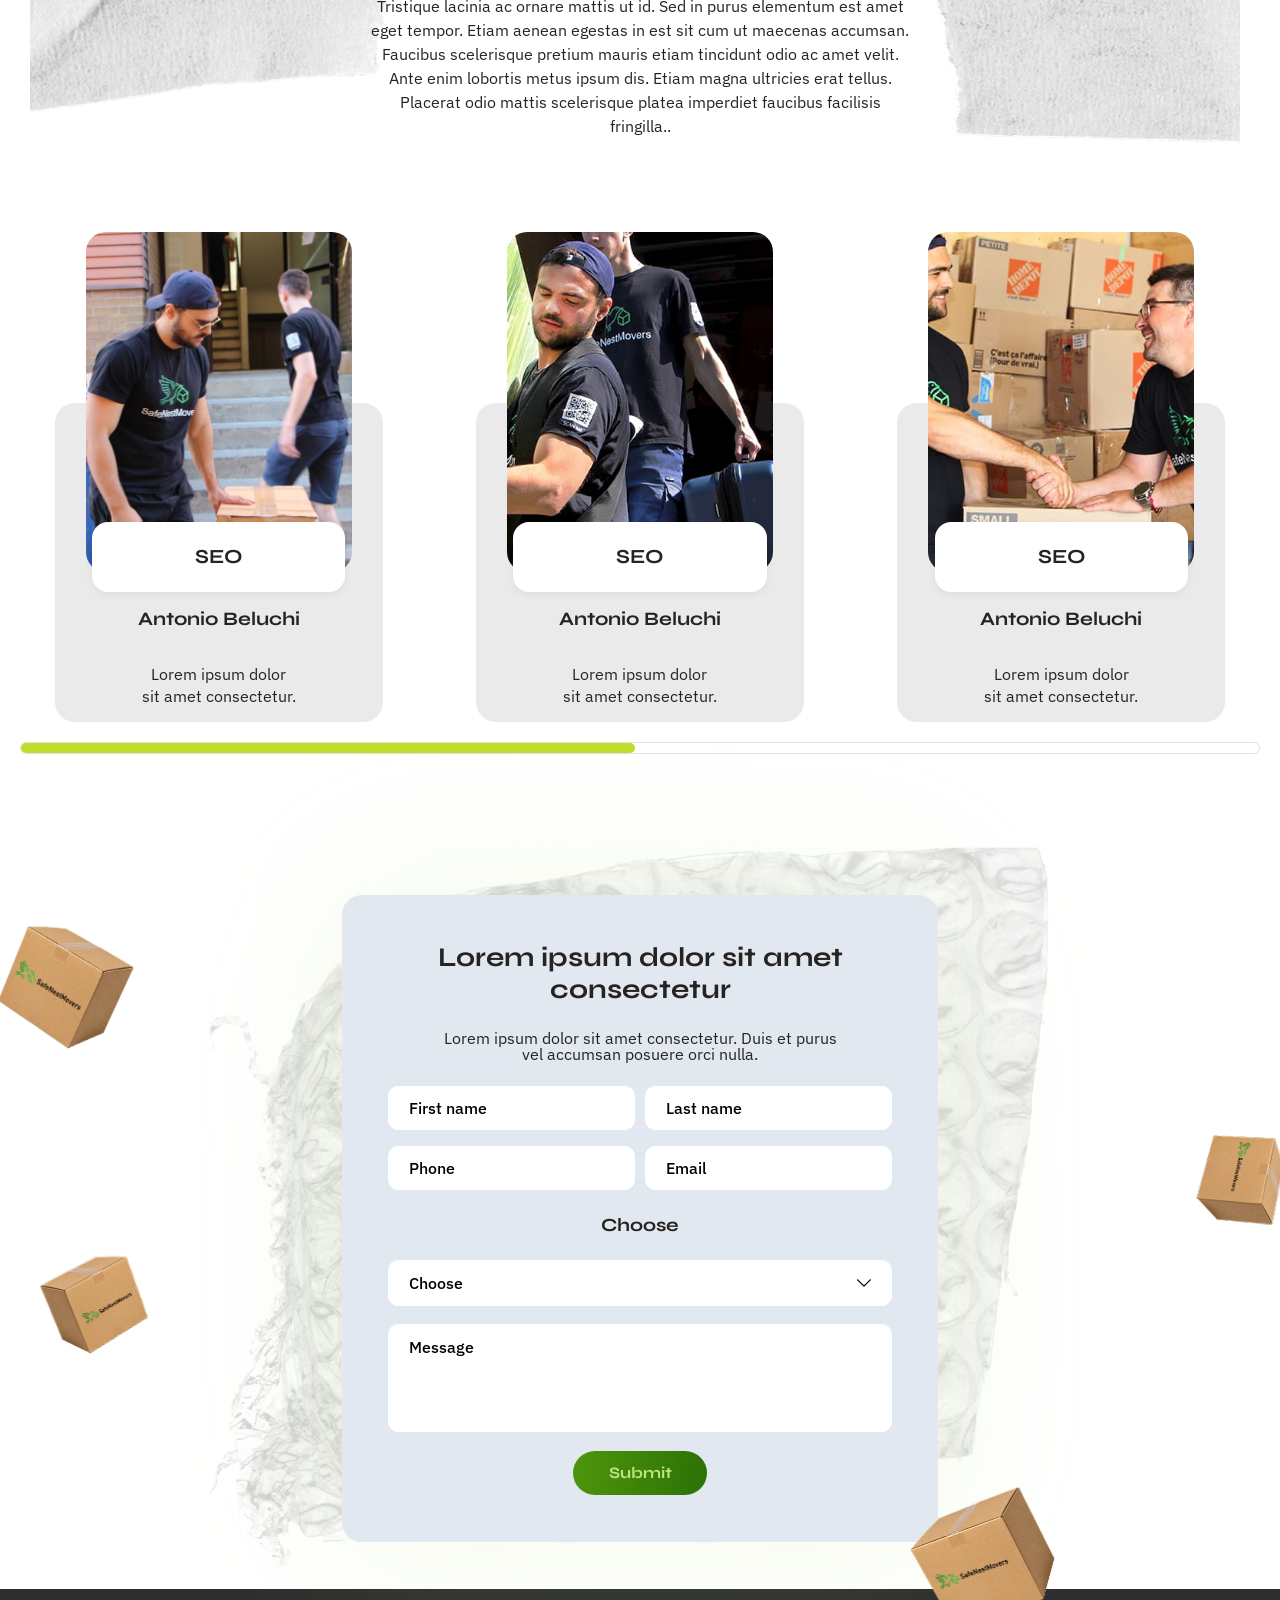
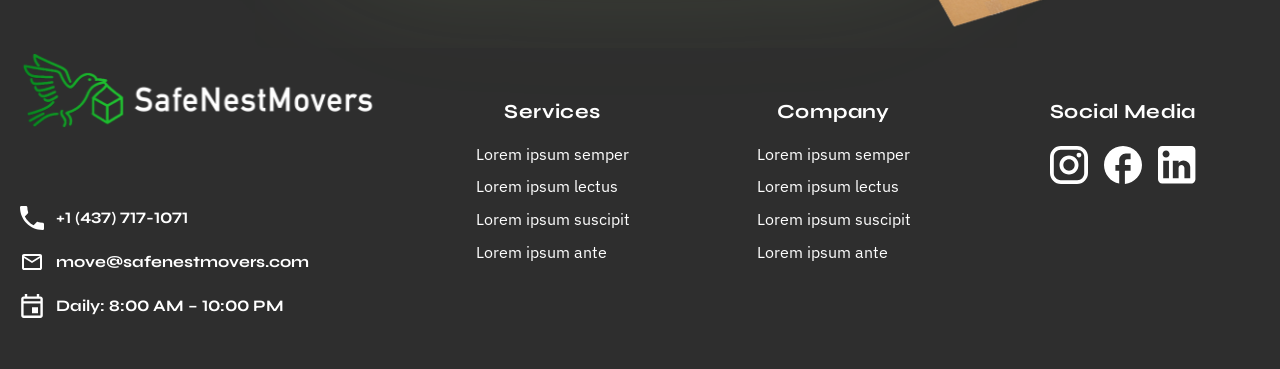
<file: about.html>
<!doctype html>
<html lang="en">
<head>
    <meta charset="UTF-8" />
    <meta name="viewport" content="width=device-width, initial-scale=1.0, viewport-fit=cover" />

    <meta name="theme-color" content="#bede2b" />
    <meta name="apple-mobile-web-app-status-bar-style" content="default">

    <title>About Us — SafeNestMovers</title>

    <!-- FAVICONS -->
    <link rel="icon" type="image/x-icon" href="./assets/images/favicon/favicon.ico" />
    <link rel="icon" type="image/svg+xml" href="./assets/images/favicon/favicon.svg" />
    <link rel="icon" type="image/png" sizes="96x96" href="./assets/images/favicon/favicon-96x96.png" />
    <link rel="apple-touch-icon" href="./assets/images/favicon/apple-touch-icon.png" />
    <link rel="manifest" href="./assets/images/favicon/site.webmanifest" />

  <script type="module" crossorigin src="./assets/js/vendor.min.js"></script>
  <script type="module" crossorigin src="./assets/js/main.min2.js"></script>
  <link rel="stylesheet" crossorigin href="./assets/css/style.min.css">
</head>
<body>
    <div class="wrapper" id="main">
        <header class="header">
            <div class="header__container" data-anim="fade-down">
                <a href="/" class="header__logo">
                    <img src="./assets/images/logo.svg" alt="SafeNestMovers" />
                </a>
        
                <div class="header__menu">
                    <nav class="header__nav">
                        <ul>
                            <li>
                                <a href="/">Home</a>
                            </li>
                            <li class="header__nav-item header__nav-item--has-child js-header-submenu">
                                <div class="header__nav-parent">
                                    <a href="services.html">Services</a>
                                    <button class="header__submenu-toggle js-header-submenu-trigger" type="button"
                                        aria-expanded="false" aria-label="Toggle Services submenu">
                                        <svg class="icon header__nav-arrow" aria-hidden="true">
                                            <use href="./assets/images/sprite.svg#icon-arrow-down"></use>
                                        </svg>
                                    </button>
                                </div>
                                <div class="header__submenu js-header-submenu-body">
                                    <ul class="header__submenu-list">
                                        <li><a href="#">Local Moving</a></li>
                                        <li><a href="#">Long Distance</a></li>
                                        <li><a href="#">Packing Services</a></li>
                                        <li><a href="#">Storage Solutions</a></li>
                                    </ul>
                                </div>
                            </li>
                            <li class="header__nav-item header__nav-item--has-child js-header-submenu">
                                <div class="header__nav-parent">
                                    <a href="areas.html">Areas Served</a>
                                    <button class="header__submenu-toggle js-header-submenu-trigger" type="button"
                                        aria-expanded="false" aria-label="Toggle Areas Served submenu">
                                        <svg class="icon header__nav-arrow" aria-hidden="true">
                                            <use href="./assets/images/sprite.svg#icon-arrow-down"></use>
                                        </svg>
                                    </button>
                                </div>
                                <div class="header__submenu js-header-submenu-body">
                                    <ul class="header__submenu-list">
                                        <li><a href="area-single.html">Toronto</a></li>
                                        <li><a href="#">Mississauga</a></li>
                                        <li><a href="#">Brampton</a></li>
                                        <li><a href="#">Vaughan</a></li>
                                    </ul>
                                </div>
                            </li>
                            <li>
                                <a href="about.html">About us</a>
                            </li>
                            <li>
                                <a href="blog.html">Blog</a>
                            </li>
                            <li>
                                <a href="contacts.html">Contacts</a>
                            </li>
                        </ul>
                    </nav>
        
                    <div class="header__actions">
                        <a href="#" class="header__btn btn btn-gradient">Lorem ipsum</a>
                        <a href="#" class="header__btn btn btn-border" data-popup-target="#contact-us">Lorem ipsum</a>
                    </div>
                </div>
        
        
                <button class="header__burger js-menu-trigger" type="button" aria-label="open menu">
                    <span></span>
                </button>
            </div>
        </header>
        <main class="page page--about">
            <section class="hero hero--about">
                <div class="hero__media">
                    <img src="./assets/images/hero3.jpg" alt="Professional movers shaking hands" width="1920" height="1080" />
                    <div class="hero__overlay" aria-hidden="true"></div>
                </div>
                <div class="hero__container">
                    <div class="hero__content" data-anim="fade-up">
                        <h1 class="hero__title">About us</h1>
                    </div>
                </div>
            </section>

            <section class="section about-page-intro">
                <div class="about-page-intro__container">
                    <div class="about-page-intro__head">
                        <p class="title-label about-page-intro__label" data-anim="fade-up">
                            Lorem ipsum dolor sit amet consectetur
                        </p>
                        <h2 class="about-page-intro__title" data-anim="fade-up" data-anim-delay="0.1">
                            Lorem ipsum dolor sit amet consectetur
                        </h2>
                    </div>

                    <div class="about-page-intro__row">
                        <div class="about-page-intro__visual" data-anim="fade-up" data-anim-delay="0.15">
                            <img src="./assets/images/about.png" alt="Mover with hand truck" width="700" height="350"
                                loading="lazy" />
                        </div>

                        <div class="about-page-intro__content" data-anim="fade-up" data-anim-delay="0.2">
                            <h3 class="about-page-intro__subtitle">Lorem ipsum urna vitae</h3>
                            <div class="about-page-intro__text">
                                <p>Lorem ipsum dolor sit amet consectetur. Duis et purus vel accumsan posuere orci
                                    nulla.
                                    Lorem ipsum dolor sit amet consectetur. Duis et purus vel accumsan posuere orci
                                    nulla.
                                    Lorem ipsum dolor sit amet consectetur. Duis et purus vel accumsan posuere orci
                                    nulla.
                                </p>
                            </div>
                        </div>
                    </div>
                </div>
            </section>

            <section class="section about-page-story">
                <div class="about-page-story__decors" aria-hidden="true">
                    <div class="about-page-story__decor about-page-story__decor--left">
                        <img src="./assets/images/story1.png" alt="" width="479" height="346" loading="lazy" />
                    </div>
                    <div class="about-page-story__decor about-page-story__decor--right">
                        <img src="./assets/images/story2.png" alt="" width="479" height="346" loading="lazy" />
                    </div>
                </div>

                <div class="about-page-story__container">
                    <h2 class="about-page-story__title page-title" data-anim="fade-up">Lorem ipsum urna vitae</h2>
                    <div class="about-page-story__text" data-anim="fade-up" data-anim-delay="0.1">
                        <p>Lorem ipsum dolor sit amet consectetur. Id nunc scelerisque lorem sapien egestas aliquam
                            sodales suspendisse in. A cras amet netus etiam neque. Tristique lacinia ac ornare mattis ut
                            id. Sed in purus elementum est amet eget tempor. Etiam aenean egestas in est sit cum ut
                            maecenas accumsan. Faucibus scelerisque pretium mauris etiam tincidunt odio ac amet velit.
                            Ante enim lobortis metus ipsum dis. Etiam magna ultricies erat tellus. Placerat odio mattis
                            scelerisque platea imperdiet faucibus facilisis fringilla..</p>
                    </div>
                </div>
            </section>

            <section class="section team">
                <div class="team__container">
                    <div class="team__slider-wrap" data-anim="fade-up" data-anim-delay="0.1">
                        <div class="team__slider swiper">
                            <div class="team__wrapper swiper-wrapper">
                                <div class="team__slide swiper-slide">
                                    <article class="team-card">
                                        <div class="team-card__media">
                                            <img src="./assets/images/team.jpg" alt="Antonio Beluchi" width="360" height="360" loading="lazy" />
                                        </div>
                                    
                                        <div class="team-card__body">
                                            <span class="team-card__role">SEO</span>
                                            <h3 class="team-card__name">Antonio Beluchi</h3>
                                            <p class="team-card__text">Lorem ipsum dolor sit amet consectetur.</p>
                                        </div>
                                    </article>                                </div>

                                <div class="team__slide swiper-slide">
                                    <article class="team-card">
                                        <div class="team-card__media">
                                            <img src="./assets/images/hero2.jpg" alt="Antonio Beluchi" width="400" height="480"
                                                loading="lazy" />
                                        </div>
                                        <div class="team-card__body">
                                            <span class="team-card__role">SEO</span>
                                            <h3 class="team-card__name">Antonio Beluchi</h3>
                                            <p class="team-card__text">Lorem ipsum dolor sit amet consectetur.</p>
                                        </div>
                                    </article>
                                </div>

                                <div class="team__slide swiper-slide">
                                    <article class="team-card">
                                        <div class="team-card__media">
                                            <img src="./assets/images/hero3.jpg" alt="Antonio Beluchi" width="400" height="480"
                                                loading="lazy" />
                                        </div>
                                        <div class="team-card__body">
                                            <span class="team-card__role">SEO</span>
                                            <h3 class="team-card__name">Antonio Beluchi</h3>
                                            <p class="team-card__text">Lorem ipsum dolor sit amet consectetur.</p>
                                        </div>
                                    </article>
                                </div>

                                <div class="team__slide swiper-slide">
                                    <article class="team-card">
                                        <div class="team-card__media">
                                            <img src="./assets/images/test1.jpg" alt="Antonio Beluchi" width="400" height="480"
                                                loading="lazy" />
                                        </div>
                                        <div class="team-card__body">
                                            <span class="team-card__role">SEO</span>
                                            <h3 class="team-card__name">Antonio Beluchi</h3>
                                            <p class="team-card__text">Lorem ipsum dolor sit amet consectetur.</p>
                                        </div>
                                    </article>
                                </div>

                                <div class="team__slide swiper-slide">
                                    <article class="team-card">
                                        <div class="team-card__media">
                                            <img src="./assets/images/test2.jpg" alt="Antonio Beluchi" width="400" height="480"
                                                loading="lazy" />
                                        </div>
                                        <div class="team-card__body">
                                            <span class="team-card__role">SEO</span>
                                            <h3 class="team-card__name">Antonio Beluchi</h3>
                                            <p class="team-card__text">Lorem ipsum dolor sit amet consectetur.</p>
                                        </div>
                                    </article>
                                </div>

                                <div class="team__slide swiper-slide">
                                    <article class="team-card">
                                        <div class="team-card__media">
                                            <img src="./assets/images/img3.jpg" alt="Antonio Beluchi" width="400" height="480"
                                                loading="lazy" />
                                        </div>
                                        <div class="team-card__body">
                                            <span class="team-card__role">SEO</span>
                                            <h3 class="team-card__name">Antonio Beluchi</h3>
                                            <p class="team-card__text">Lorem ipsum dolor sit amet consectetur.</p>
                                        </div>
                                    </article>
                                </div>
                            </div>
                        </div>

                        <div class="team__scrollbar swiper-scrollbar" aria-hidden="true"></div>
                    </div>
                </div>
            </section>

            <section class="section quote">
                <div class="quote__bg">
                    <img src="./assets/images/bg-form.png" alt="" width="1124" height="809" loading="lazy" />
                </div>
                <div class="quote__container">
                    <div class="quote__decors">
                        <div class="quote__decor-item">
                            <img src="./assets/images/decor.png" alt="" width="100" height="100" loading="lazy" />
                        </div>
                        <div class="quote__decor-item">
                            <img src="./assets/images/decor2.png" alt="" width="100" height="100" loading="lazy" />
                        </div>
                        <div class="quote__decor-item">
                            <img src="./assets/images/decor3.png" alt="" width="100" height="100" loading="lazy" />
                        </div>
                    </div>


                    <div class="quote__form" data-anim="fade-up" data-anim-delay="0.3">
                        <form action="#" id="quote-form-about-quote">
                            <h2 class="form-title">Lorem ipsum dolor sit amet consectetur</h2>
                            <div class="form-text">Lorem ipsum dolor sit amet consectetur. Duis et purus vel accumsan posuere orci nulla.</div>
                        
                            <div class="form-grid">
                                <div class="form-group">
                                    <input class="form-input" type="text" name="first-name" id="quote-name-about-quote"
                                        placeholder="First name">
                                </div>
                        
                                <div class="form-group">
                                    <input class="form-input" type="text" name="last-name" id="quote-last-name-about-quote"
                                        placeholder="Last name">
                                </div>
                        
                                <div class="form-group">
                                    <input class="form-input" type="tel" name="phone" id="quote-phone-about-quote" required
                                        placeholder="Phone">
                                </div>
                        
                                <div class="form-group">
                                    <input class="form-input" type="email" name="email" id="quote-email-about-quote" required
                                        placeholder="Email">
                                </div>
                            </div>
                        
                            <div class="form-group">
                                <div class="form-group-title">Choose</div>
                        
                                <div class="form-options form-options--choose">
                                    <button type="button" class="form-options__trigger" aria-expanded="false">
                                        <span class="form-options__value">Choose</span>
                                        <svg class="icon" aria-hidden="true">
                                            <use href="./assets/images/sprite.svg#icon-arrow-down"></use>
                                        </svg>
                                    </button>
                                    <div class="form-options__body">
                                        <div class="form-options__content">
                                            <label class="custom-radio form-options__item">
                                                <input type="radio" name="quote-service-about-quote" id="quote-service-residential-about-quote"
                                                    value="residential-moving">
                                                <span class="custom-radio__text">Residential Moving</span>
                                            </label>
                                            <label class="custom-radio form-options__item">
                                                <input type="radio" name="quote-service-about-quote" id="quote-service-long-distance-about-quote"
                                                    value="long-distance-moving">
                                                <span class="custom-radio__text">Long Distance Moving</span>
                                            </label>
                                            <label class="custom-radio form-options__item">
                                                <input type="radio" name="quote-service-about-quote" id="quote-service-commercial-about-quote"
                                                    value="commercial-moving">
                                                <span class="custom-radio__text">Commercial Moving</span>
                                            </label>
                                            <label class="custom-radio form-options__item">
                                                <input type="radio" name="quote-service-about-quote" id="quote-service-packaging-about-quote"
                                                    value="packaging-service">
                                                <span class="custom-radio__text">Packaging Service</span>
                                            </label>
                                        </div>
                                    </div>
                                </div>
                            </div>
                        
                            <div class="form-group">
                                <textarea class="form-input" name="message" id="quote-message-about-quote" placeholder="Message"></textarea>
                            </div>
                        
                            <button class="btn btn-gradient" type="submit">Submit</button>
                        </form>
                    </div>
                </div>
            </section>
        </main>

        <footer class="footer">
            <div class="footer__container">
                <div class="footer__row">
                    <div class="footer__col footer__col--brand">
                        <a href="/" class="footer__logo">
                            <img src="./assets/images/logo-white.svg" alt="SafeNestMovers" />
                        </a>
        
                        <ul class="footer__contacts">
                            <li>
                                <a href="tel:+14377171071" class="footer__contact">
                                    <svg class="icon" aria-hidden="true">
                                        <use href="./assets/images/sprite.svg#icon-phone"></use>
                                    </svg>
                                    <span>+1 (437) 717-1071</span>
                                </a>
                            </li>
                            <li>
                                <a href="mailto:move@safenestmovers.com" class="footer__contact">
                                    <svg class="icon" aria-hidden="true">
                                        <use href="./assets/images/sprite.svg#icon-email"></use>
                                    </svg>
                                    <span>move@safenestmovers.com</span>
                                </a>
                            </li>
                            <li>
                                <div class="footer__contact">
                                    <svg class="icon" aria-hidden="true">
                                        <use href="./assets/images/sprite.svg#icon-time"></use>
                                    </svg>
                                    <span>Daily: 8:00 AM – 10:00 PM</span>
                                </div>
                            </li>
                        </ul>
                    </div>
        
                    <div class="footer__col footer__col--nav">
                        <div class="footer__nav">
                            <h3 class="footer__title">Services</h3>
                            <ul class="footer__menu">
                                <li><a href="#">Lorem ipsum semper</a></li>
                                <li><a href="#">Lorem ipsum lectus</a></li>
                                <li><a href="#">Lorem ipsum suscipit</a></li>
                                <li><a href="#">Lorem ipsum ante</a></li>
                            </ul>
                        </div>
                        <div class="footer__nav">
                            <h3 class="footer__title">Company</h3>
                            <ul class="footer__menu">
                                <li><a href="#">Lorem ipsum semper</a></li>
                                <li><a href="#">Lorem ipsum lectus</a></li>
                                <li><a href="#">Lorem ipsum suscipit</a></li>
                                <li><a href="#">Lorem ipsum ante</a></li>
                            </ul>
                        </div>
                    </div>
        
                    <div class="footer__col footer__col--social">
                        <h3 class="footer__title">Social Media</h3>
                        <div class="footer__social social">
                            <ul class="social__list">
                                <li class="social__item">
                                    <a href="#" class="social__link" aria-label="Instagram" target="_blank" rel="noopener">
                                        <svg width="35" height="35" viewBox="0 0 35 35" fill="none"
                                            xmlns="http://www.w3.org/2000/svg">
                                            <path
                                                d="M10.15 0H24.85C30.45 0 35 4.55 35 10.15V24.85C35 27.5419 33.9306 30.1236 32.0271 32.0271C30.1236 33.9306 27.5419 35 24.85 35H10.15C4.55 35 0 30.45 0 24.85V10.15C0 7.45805 1.06937 4.87636 2.97287 2.97287C4.87636 1.06937 7.45805 0 10.15 0ZM9.8 3.5C8.12914 3.5 6.52671 4.16375 5.34523 5.34523C4.16375 6.52671 3.5 8.12914 3.5 9.8V25.2C3.5 28.6825 6.3175 31.5 9.8 31.5H25.2C26.8709 31.5 28.4733 30.8363 29.6548 29.6548C30.8363 28.4733 31.5 26.8709 31.5 25.2V9.8C31.5 6.3175 28.6825 3.5 25.2 3.5H9.8ZM26.6875 6.125C27.2677 6.125 27.8241 6.35547 28.2343 6.7657C28.6445 7.17594 28.875 7.73234 28.875 8.3125C28.875 8.89266 28.6445 9.44906 28.2343 9.8593C27.8241 10.2695 27.2677 10.5 26.6875 10.5C26.1073 10.5 25.5509 10.2695 25.1407 9.8593C24.7305 9.44906 24.5 8.89266 24.5 8.3125C24.5 7.73234 24.7305 7.17594 25.1407 6.7657C25.5509 6.35547 26.1073 6.125 26.6875 6.125ZM17.5 8.75C19.8206 8.75 22.0462 9.67187 23.6872 11.3128C25.3281 12.9538 26.25 15.1794 26.25 17.5C26.25 19.8206 25.3281 22.0462 23.6872 23.6872C22.0462 25.3281 19.8206 26.25 17.5 26.25C15.1794 26.25 12.9538 25.3281 11.3128 23.6872C9.67187 22.0462 8.75 19.8206 8.75 17.5C8.75 15.1794 9.67187 12.9538 11.3128 11.3128C12.9538 9.67187 15.1794 8.75 17.5 8.75ZM17.5 12.25C16.1076 12.25 14.7723 12.8031 13.7877 13.7877C12.8031 14.7723 12.25 16.1076 12.25 17.5C12.25 18.8924 12.8031 20.2277 13.7877 21.2123C14.7723 22.1969 16.1076 22.75 17.5 22.75C18.8924 22.75 20.2277 22.1969 21.2123 21.2123C22.1969 20.2277 22.75 18.8924 22.75 17.5C22.75 16.1076 22.1969 14.7723 21.2123 13.7877C20.2277 12.8031 18.8924 12.25 17.5 12.25Z"
                                                fill="white" />
                                        </svg>
        
                                    </a>
                                </li>
                                <li class="social__item">
                                    <a href="#" class="social__link" aria-label="Facebook" target="_blank" rel="noopener">
                                        <svg width="35" height="35" viewBox="0 0 35 35" fill="none"
                                            xmlns="http://www.w3.org/2000/svg">
                                            <path
                                                d="M35 17.5C35 7.84 27.16 0 17.5 0C7.84 0 0 7.84 0 17.5C0 25.97 6.02 33.0225 14 34.65V22.75H10.5V17.5H14V13.125C14 9.7475 16.7475 7 20.125 7H24.5V12.25H21C20.0375 12.25 19.25 13.0375 19.25 14V17.5H24.5V22.75H19.25V34.9125C28.0875 34.0375 35 26.5825 35 17.5Z"
                                                fill="white" />
                                        </svg>
        
                                    </a>
                                </li>
                                <li class="social__item">
                                    <a href="#" class="social__link" aria-label="LinkedIn" target="_blank" rel="noopener">
                                        <svg width="32" height="32" viewBox="0 0 32 32" fill="none"
                                            xmlns="http://www.w3.org/2000/svg">
                                            <path
                                                d="M28 0C28.9283 0 29.8185 0.368749 30.4749 1.02513C31.1313 1.6815 31.5 2.57174 31.5 3.5V28C31.5 28.9283 31.1313 29.8185 30.4749 30.4749C29.8185 31.1313 28.9283 31.5 28 31.5H3.5C2.57174 31.5 1.6815 31.1313 1.02513 30.4749C0.368749 29.8185 0 28.9283 0 28V3.5C0 2.57174 0.368749 1.6815 1.02513 1.02513C1.6815 0.368749 2.57174 0 3.5 0H28ZM27.125 27.125V17.85C27.125 16.3369 26.5239 14.8859 25.454 13.816C24.3841 12.7461 22.9331 12.145 21.42 12.145C19.9325 12.145 18.2 13.055 17.36 14.42V12.4775H12.4775V27.125H17.36V18.4975C17.36 17.15 18.445 16.0475 19.7925 16.0475C20.4423 16.0475 21.0654 16.3056 21.5249 16.7651C21.9844 17.2246 22.2425 17.8477 22.2425 18.4975V27.125H27.125ZM6.79 9.73C7.56974 9.73 8.31754 9.42025 8.86889 8.86889C9.42025 8.31754 9.73 7.56974 9.73 6.79C9.73 5.1625 8.4175 3.8325 6.79 3.8325C6.00562 3.8325 5.25337 4.14409 4.69873 4.69873C4.14409 5.25337 3.8325 6.00562 3.8325 6.79C3.8325 8.4175 5.1625 9.73 6.79 9.73ZM9.2225 27.125V12.4775H4.375V27.125H9.2225Z"
                                                fill="white" />
                                        </svg>
        
                                    </a>
                                </li>
                            </ul>
                        </div>
                    </div>
                </div>
            </div>
        </footer>    </div>
    <div id="contact-us" class="popup" aria-hidden="true">
        <div class="popup__wrapper">
            <div class="popup__content">
                <div class="popup__body">
                    <button class="popup__close" data-close-popup aria-label="Закрити" type="button"></button>
                    <form action="#" id="quote-form-popup">
                        <h2 class="form-title">Lorem ipsum dolor sit amet consectetur</h2>
                        <div class="form-text">Lorem ipsum dolor sit amet consectetur. Duis et purus vel accumsan posuere orci nulla.</div>
                    
                        <div class="form-grid">
                            <div class="form-group">
                                <input class="form-input" type="text" name="first-name" id="quote-name-popup"
                                    placeholder="First name">
                            </div>
                    
                            <div class="form-group">
                                <input class="form-input" type="text" name="last-name" id="quote-last-name-popup"
                                    placeholder="Last name">
                            </div>
                    
                            <div class="form-group">
                                <input class="form-input" type="tel" name="phone" id="quote-phone-popup" required
                                    placeholder="Phone">
                            </div>
                    
                            <div class="form-group">
                                <input class="form-input" type="email" name="email" id="quote-email-popup" required
                                    placeholder="Email">
                            </div>
                        </div>
                    
                        <div class="form-group">
                            <div class="form-group-title">Choose</div>
                    
                            <div class="form-options form-options--choose">
                                <button type="button" class="form-options__trigger" aria-expanded="false">
                                    <span class="form-options__value">Choose</span>
                                    <svg class="icon" aria-hidden="true">
                                        <use href="./assets/images/sprite.svg#icon-arrow-down"></use>
                                    </svg>
                                </button>
                                <div class="form-options__body">
                                    <div class="form-options__content">
                                        <label class="custom-radio form-options__item">
                                            <input type="radio" name="quote-service-popup" id="quote-service-residential-popup"
                                                value="residential-moving">
                                            <span class="custom-radio__text">Residential Moving</span>
                                        </label>
                                        <label class="custom-radio form-options__item">
                                            <input type="radio" name="quote-service-popup" id="quote-service-long-distance-popup"
                                                value="long-distance-moving">
                                            <span class="custom-radio__text">Long Distance Moving</span>
                                        </label>
                                        <label class="custom-radio form-options__item">
                                            <input type="radio" name="quote-service-popup" id="quote-service-commercial-popup"
                                                value="commercial-moving">
                                            <span class="custom-radio__text">Commercial Moving</span>
                                        </label>
                                        <label class="custom-radio form-options__item">
                                            <input type="radio" name="quote-service-popup" id="quote-service-packaging-popup"
                                                value="packaging-service">
                                            <span class="custom-radio__text">Packaging Service</span>
                                        </label>
                                    </div>
                                </div>
                            </div>
                        </div>
                    
                        <div class="form-group">
                            <textarea class="form-input" name="message" id="quote-message-popup" placeholder="Message"></textarea>
                        </div>
                    
                        <button class="btn btn-gradient" type="submit">Submit</button>
                    </form>
                </div>
            </div>
        </div>
    </div>
    
    <div id="popup-success" class="popup" aria-hidden="true">
        <div class="popup__wrapper">
    
            <div class="popup__content">
                <button class="popup__close close-popup" data-close-popup aria-label="Close" type="button"></button>
    
                <div class="popup__body">
                    <h2 class="popup__title">
                        Дякуємо!
                    </h2>
                    <div class="popup__text">
                        <p>Ми звʼяжемось з вами протягом 24 годин</p>
                    </div>
                    <button class="btn" type="button" data-close-popup>Ок
                    </button>
                </div>
            </div>
        </div>
    </div>
    
    <div id="review-popup" class="popup popup--review" aria-hidden="true">
        <div class="popup__wrapper">
            <div class="popup__content">
                <button class="popup__close" data-close-popup aria-label="Close" type="button"></button>
                <div class="review-popup">
                    <div class="review-popup__layout" data-review-popup-layout>
                        <div class="review-popup__media" data-review-popup-media></div>
                        <div class="review-popup__body">
                            <div class="review-popup__head">
                                <div class="review-popup__user">
                                    <span class="review-popup__avatar" aria-hidden="true">
                                        <img src="./assets/images/test1.jpg" alt="Mira A.">
                                    </span>
                                    <div class="review-popup__meta">
                                        <div class="review-popup__name" data-review-popup-name></div>
                                        <div class="review-popup__stars" data-review-popup-stars></div>
                                    </div>
                                </div>
                                <time class="review-popup__date" data-review-popup-date datetime=""></time>
                            </div>
                            <div class="review-popup__text" data-review-popup-text></div>
                            <div class="review-popup__logo">
                                <img src="./assets/images/logo.svg" alt="SafeNestMovers" />
                            </div>
                        </div>
                    </div>
                </div>
            </div>
        </div>
    </div></body>

</html>
</file>
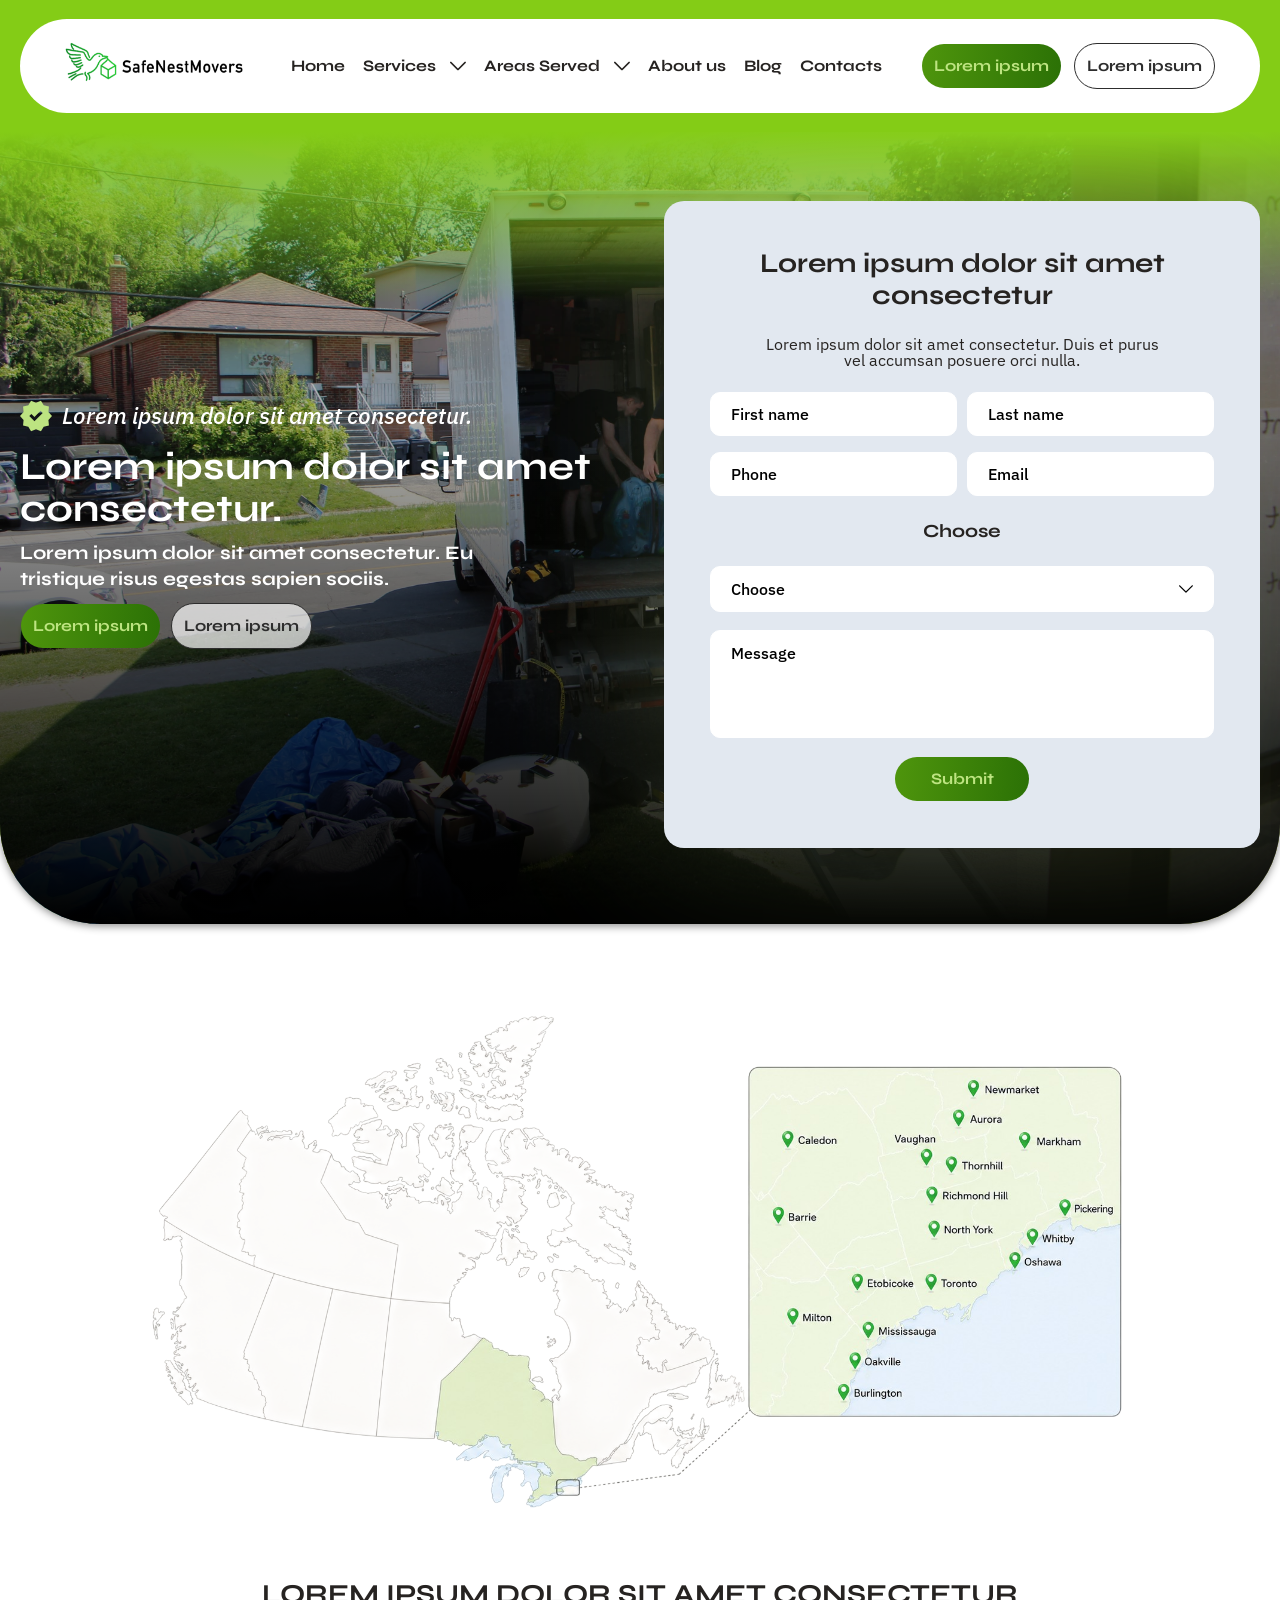
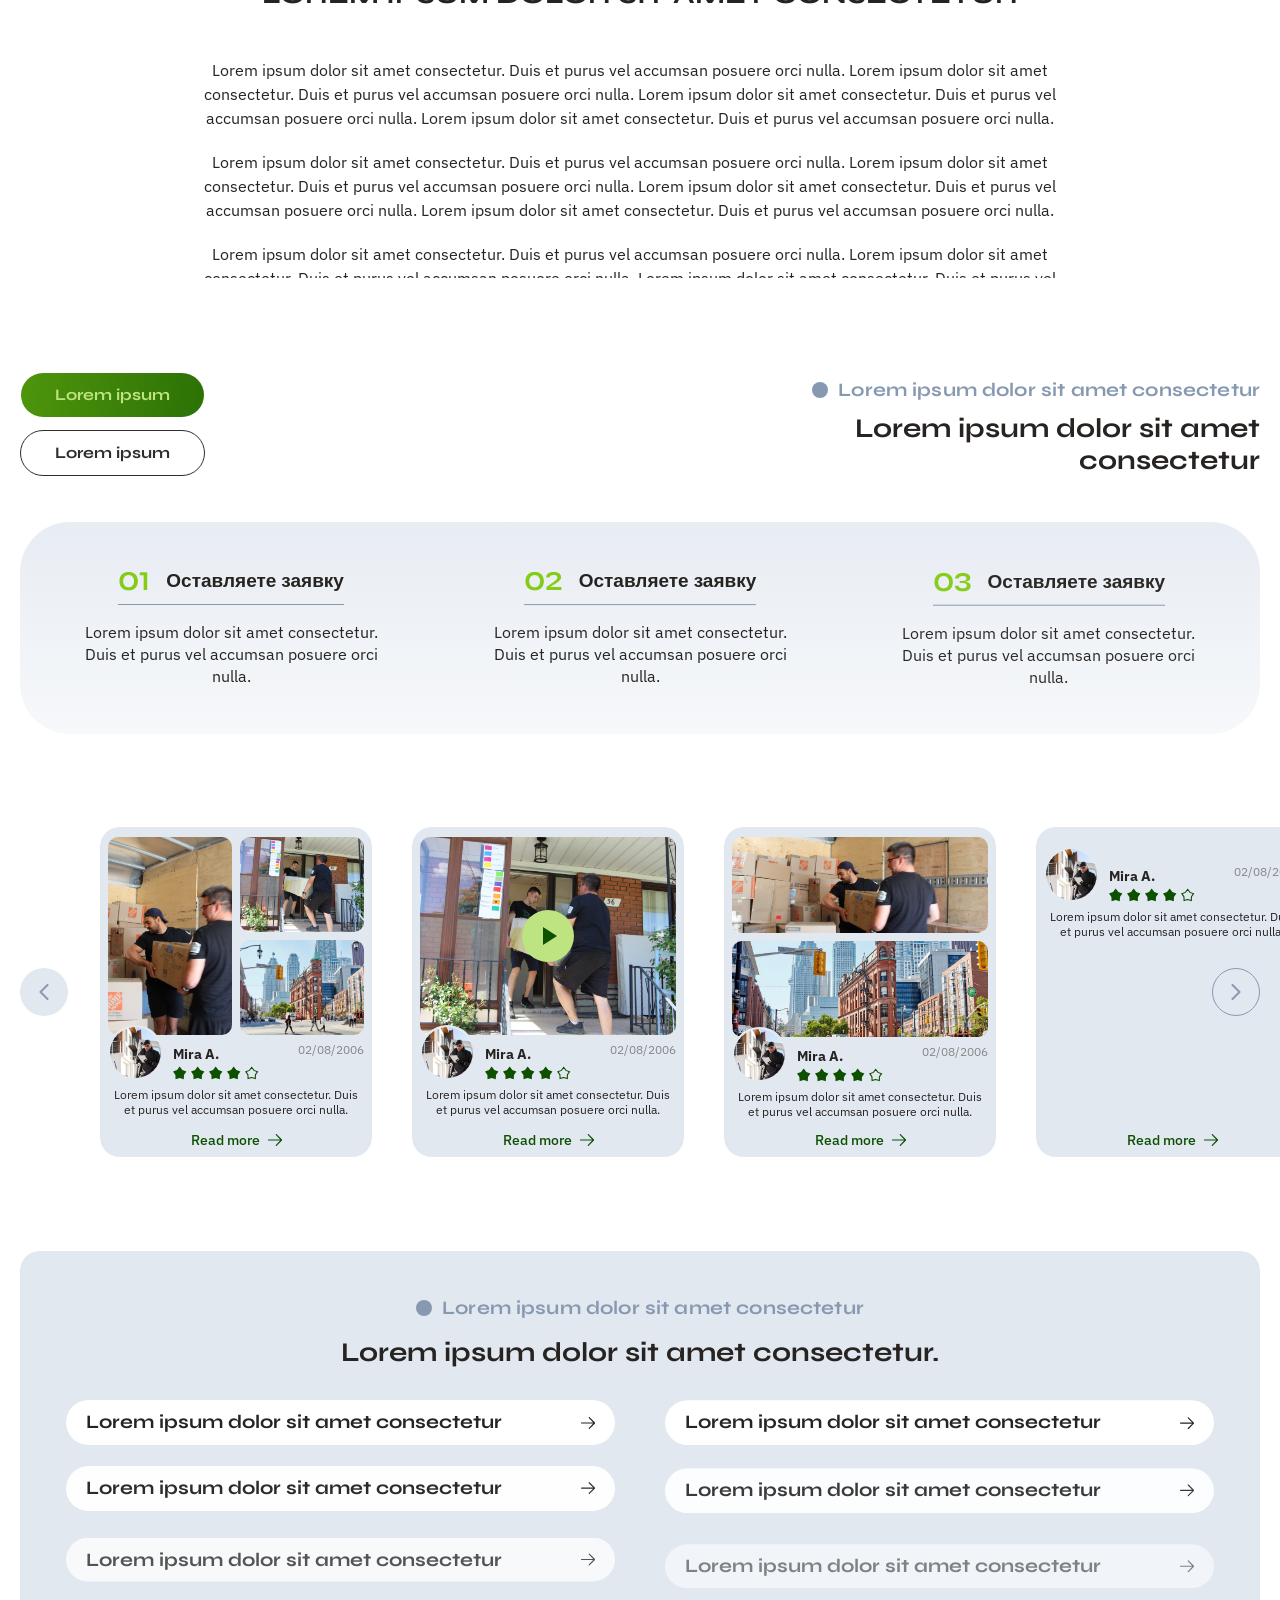
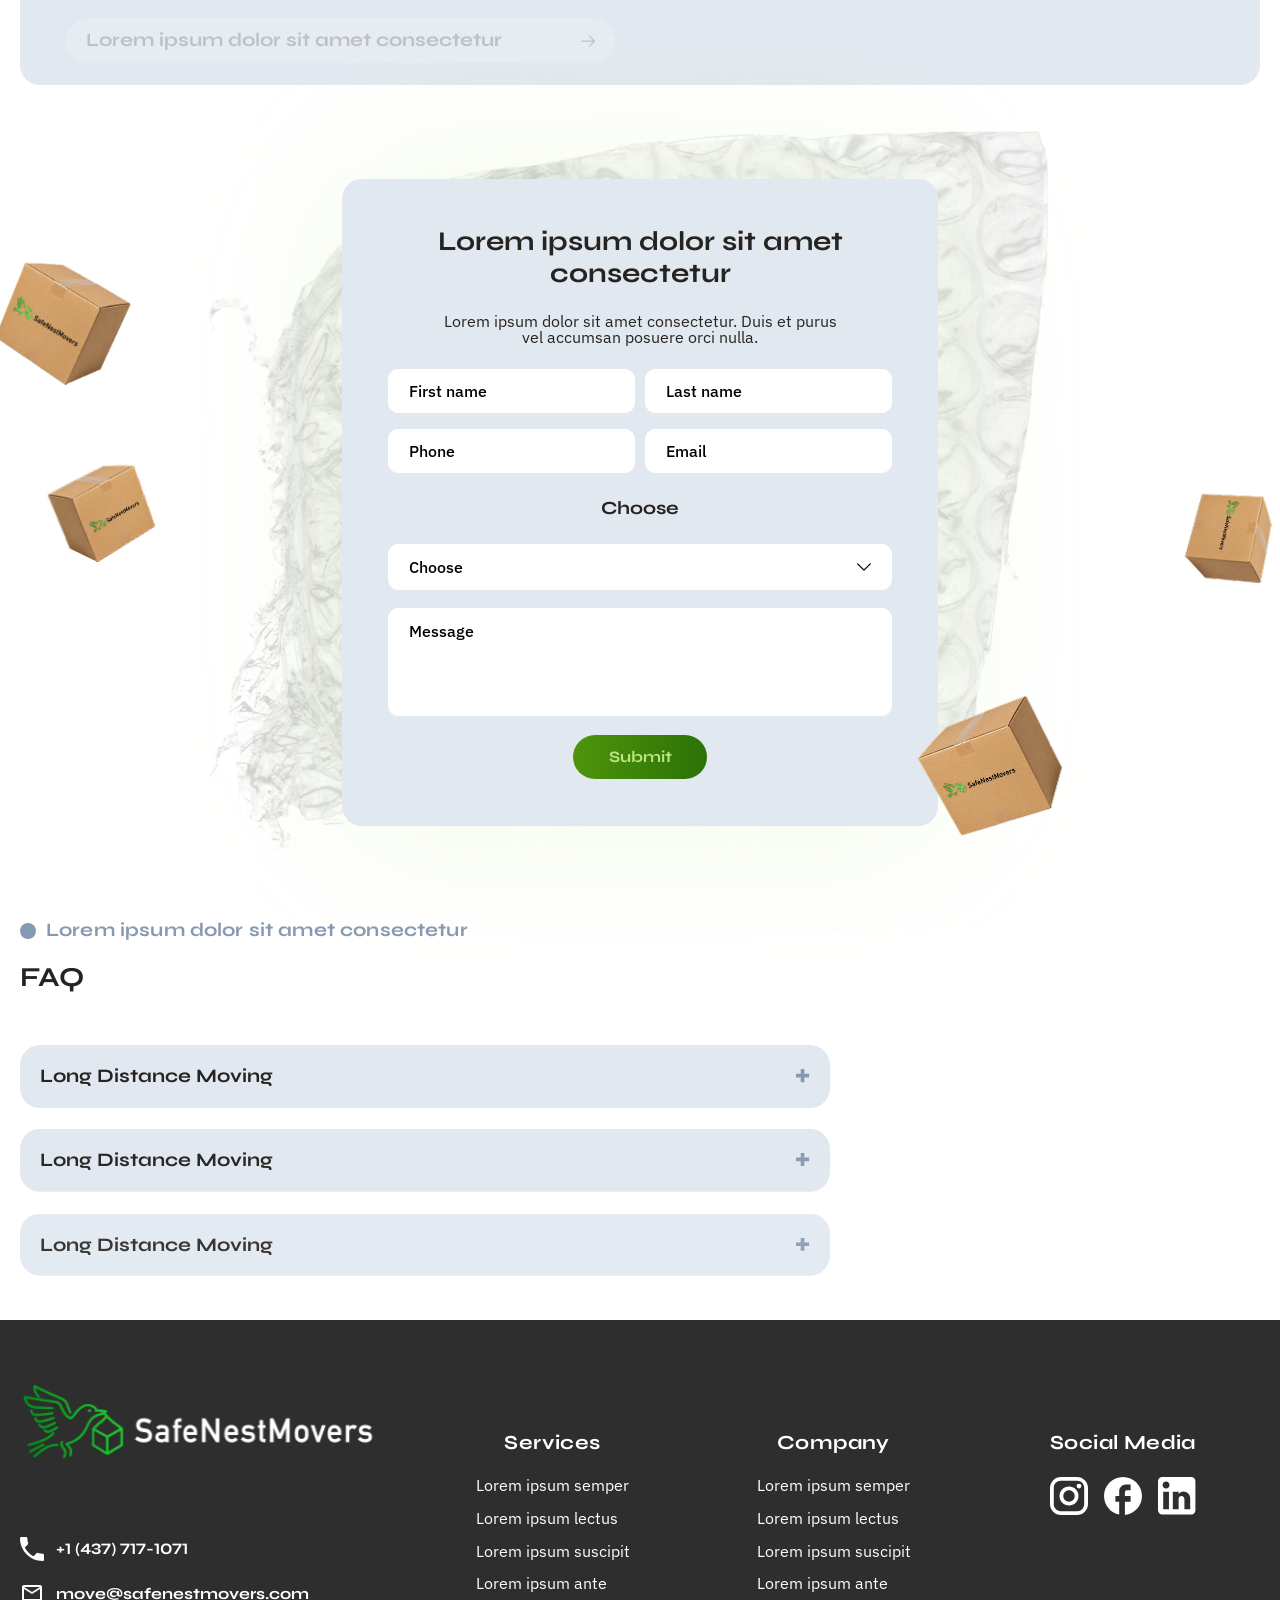
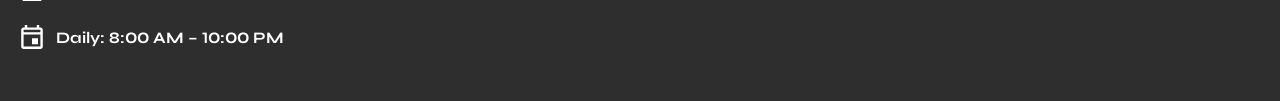
<file: area-single.html>
<!doctype html>
<html lang="en">
<head>
    <meta charset="UTF-8" />
    <meta name="viewport" content="width=device-width, initial-scale=1.0, viewport-fit=cover" />

    <meta name="theme-color" content="#bede2b" />
    <meta name="apple-mobile-web-app-status-bar-style" content="default">

    <title>Toronto — SafeNestMovers</title>

    <!-- FAVICONS -->
    <link rel="icon" type="image/x-icon" href="./assets/images/favicon/favicon.ico" />
    <link rel="icon" type="image/svg+xml" href="./assets/images/favicon/favicon.svg" />
    <link rel="icon" type="image/png" sizes="96x96" href="./assets/images/favicon/favicon-96x96.png" />
    <link rel="apple-touch-icon" href="./assets/images/favicon/apple-touch-icon.png" />
    <link rel="manifest" href="./assets/images/favicon/site.webmanifest" />

  <script type="module" crossorigin src="./assets/js/vendor.min.js"></script>
  <script type="module" crossorigin src="./assets/js/main.min2.js"></script>
  <link rel="stylesheet" crossorigin href="./assets/css/style.min.css">
</head>
<body>
    <div class="wrapper" id="main">
        <header class="header">
            <div class="header__container" data-anim="fade-down">
                <a href="/" class="header__logo">
                    <img src="./assets/images/logo.svg" alt="SafeNestMovers" />
                </a>
        
                <div class="header__menu">
                    <nav class="header__nav">
                        <ul>
                            <li>
                                <a href="/">Home</a>
                            </li>
                            <li class="header__nav-item header__nav-item--has-child js-header-submenu">
                                <div class="header__nav-parent">
                                    <a href="services.html">Services</a>
                                    <button class="header__submenu-toggle js-header-submenu-trigger" type="button"
                                        aria-expanded="false" aria-label="Toggle Services submenu">
                                        <svg class="icon header__nav-arrow" aria-hidden="true">
                                            <use href="./assets/images/sprite.svg#icon-arrow-down"></use>
                                        </svg>
                                    </button>
                                </div>
                                <div class="header__submenu js-header-submenu-body">
                                    <ul class="header__submenu-list">
                                        <li><a href="#">Local Moving</a></li>
                                        <li><a href="#">Long Distance</a></li>
                                        <li><a href="#">Packing Services</a></li>
                                        <li><a href="#">Storage Solutions</a></li>
                                    </ul>
                                </div>
                            </li>
                            <li class="header__nav-item header__nav-item--has-child js-header-submenu">
                                <div class="header__nav-parent">
                                    <a href="areas.html">Areas Served</a>
                                    <button class="header__submenu-toggle js-header-submenu-trigger" type="button"
                                        aria-expanded="false" aria-label="Toggle Areas Served submenu">
                                        <svg class="icon header__nav-arrow" aria-hidden="true">
                                            <use href="./assets/images/sprite.svg#icon-arrow-down"></use>
                                        </svg>
                                    </button>
                                </div>
                                <div class="header__submenu js-header-submenu-body">
                                    <ul class="header__submenu-list">
                                        <li><a href="area-single.html">Toronto</a></li>
                                        <li><a href="#">Mississauga</a></li>
                                        <li><a href="#">Brampton</a></li>
                                        <li><a href="#">Vaughan</a></li>
                                    </ul>
                                </div>
                            </li>
                            <li>
                                <a href="about.html">About us</a>
                            </li>
                            <li>
                                <a href="blog.html">Blog</a>
                            </li>
                            <li>
                                <a href="contacts.html">Contacts</a>
                            </li>
                        </ul>
                    </nav>
        
                    <div class="header__actions">
                        <a href="#" class="header__btn btn btn-gradient">Lorem ipsum</a>
                        <a href="#" class="header__btn btn btn-border" data-popup-target="#contact-us">Lorem ipsum</a>
                    </div>
                </div>
        
        
                <button class="header__burger js-menu-trigger" type="button" aria-label="open menu">
                    <span></span>
                </button>
            </div>
        </header>
        <main class="page page--area-single">
            <section class="hero hero--split">
                <div class="hero__media">
                    <img src="./assets/images/hero5.jpg" alt="Professional movers at work" width="1920" height="1080" />
                    <div class="hero__overlay" aria-hidden="true"></div>
                </div>
                <div class="hero__container">
                    <div class="hero__row">
                        <div class="hero__content" data-anim="fade-up">
                            <p class="hero__label">
                                <span class="hero__label-icon" aria-hidden="true">
                                    <svg class="icon">
                                        <use href="./assets/images/sprite.svg#icon-done1"></use>
                                    </svg>
                                </span>
                                <em>Lorem ipsum dolor sit amet consectetur.</em>
                            </p>
                            <h1 class="hero__title">Lorem ipsum dolor sit amet consectetur.</h1>
                            <p class="hero__text">
                                Lorem ipsum dolor sit amet consectetur. Eu tristique risus egestas sapien sociis.
                            </p>
                            <div class="hero__actions">
                                <a href="contacts.html" class="hero__btn btn btn-gradient">Lorem ipsum</a>
                                <a href="contacts.html" class="hero__btn btn btn--grey">Lorem ipsum</a>
                            </div>
                        </div>

                        <div class="hero__form quote__form" data-anim="fade-up" data-anim-delay="0.2">
                            <form action="#" id="quote-form-area-hero">
                                <h2 class="form-title">Lorem ipsum dolor sit amet consectetur</h2>
                                <div class="form-text">Lorem ipsum dolor sit amet consectetur. Duis et purus vel accumsan posuere orci nulla.</div>
                            
                                <div class="form-grid">
                                    <div class="form-group">
                                        <input class="form-input" type="text" name="first-name" id="quote-name-area-hero"
                                            placeholder="First name">
                                    </div>
                            
                                    <div class="form-group">
                                        <input class="form-input" type="text" name="last-name" id="quote-last-name-area-hero"
                                            placeholder="Last name">
                                    </div>
                            
                                    <div class="form-group">
                                        <input class="form-input" type="tel" name="phone" id="quote-phone-area-hero" required
                                            placeholder="Phone">
                                    </div>
                            
                                    <div class="form-group">
                                        <input class="form-input" type="email" name="email" id="quote-email-area-hero" required
                                            placeholder="Email">
                                    </div>
                                </div>
                            
                                <div class="form-group">
                                    <div class="form-group-title">Choose</div>
                            
                                    <div class="form-options form-options--choose">
                                        <button type="button" class="form-options__trigger" aria-expanded="false">
                                            <span class="form-options__value">Choose</span>
                                            <svg class="icon" aria-hidden="true">
                                                <use href="./assets/images/sprite.svg#icon-arrow-down"></use>
                                            </svg>
                                        </button>
                                        <div class="form-options__body">
                                            <div class="form-options__content">
                                                <label class="custom-radio form-options__item">
                                                    <input type="radio" name="quote-service-area-hero" id="quote-service-residential-area-hero"
                                                        value="residential-moving">
                                                    <span class="custom-radio__text">Residential Moving</span>
                                                </label>
                                                <label class="custom-radio form-options__item">
                                                    <input type="radio" name="quote-service-area-hero" id="quote-service-long-distance-area-hero"
                                                        value="long-distance-moving">
                                                    <span class="custom-radio__text">Long Distance Moving</span>
                                                </label>
                                                <label class="custom-radio form-options__item">
                                                    <input type="radio" name="quote-service-area-hero" id="quote-service-commercial-area-hero"
                                                        value="commercial-moving">
                                                    <span class="custom-radio__text">Commercial Moving</span>
                                                </label>
                                                <label class="custom-radio form-options__item">
                                                    <input type="radio" name="quote-service-area-hero" id="quote-service-packaging-area-hero"
                                                        value="packaging-service">
                                                    <span class="custom-radio__text">Packaging Service</span>
                                                </label>
                                            </div>
                                        </div>
                                    </div>
                                </div>
                            
                                <div class="form-group">
                                    <textarea class="form-input" name="message" id="quote-message-area-hero" placeholder="Message"></textarea>
                                </div>
                            
                                <button class="btn btn-gradient" type="submit">Submit</button>
                            </form>
                        </div>
                    </div>
                </div>
            </section>

            <section class="section area-about">
                <div class="area-about__container">
                    <div class="area-about__maps" data-anim="fade-up">
                        <img src="./assets/images/map.png" alt="Areas served in Ontario and Greater Toronto Area" width="1200"
                            height="640" loading="lazy" />
                    </div>

                    <div class="area-about__content" data-anim="fade-up" data-anim-delay="0.1">
                        <h2 class="area-about__title page-title">Lorem ipsum dolor sit amet consectetur</h2>
                        <div class="area-about__text">
                            <p>Lorem ipsum dolor sit amet consectetur. Duis et purus vel accumsan posuere orci nulla.
                                Lorem ipsum dolor sit amet consectetur. Duis et purus vel accumsan posuere orci nulla.
                                Lorem ipsum dolor sit amet consectetur. Duis et purus vel accumsan posuere orci nulla.
                                Lorem ipsum dolor sit amet consectetur. Duis et purus vel accumsan posuere orci nulla.
                            </p>
                            <p>Lorem ipsum dolor sit amet consectetur. Duis et purus vel accumsan posuere orci nulla.
                                Lorem ipsum dolor sit amet consectetur. Duis et purus vel accumsan posuere orci nulla.
                                Lorem ipsum dolor sit amet consectetur. Duis et purus vel accumsan posuere orci nulla.
                                Lorem ipsum dolor sit amet consectetur. Duis et purus vel accumsan posuere orci nulla.
                            </p>
                            <p>Lorem ipsum dolor sit amet consectetur. Duis et purus vel accumsan posuere orci nulla.
                                Lorem ipsum dolor sit amet consectetur. Duis et purus vel accumsan posuere orci nulla.
                                Lorem ipsum dolor sit amet consectetur. Duis et purus vel accumsan posuere orci nulla.
                                Lorem ipsum dolor sit amet consectetur. Duis et purus vel accumsan posuere orci nulla.
                            </p>
                        </div>
                    </div>
                </div>
            </section>

            <section class="section process">
                <div class="process__container">
                    <div class="process__head">
                        <div class="process__actions" data-anim="fade-up">
                            <a href="#" class="process__btn btn btn-gradient">Lorem ipsum</a>
                            <a href="#" class="process__btn btn btn-border" data-popup-target="#contact-us">Lorem
                                ipsum</a>
                        </div>
                        <div class="process__intro">
                            <p class="process__label title-label" data-anim="fade-up" data-anim-delay="0.1">
                                Lorem ipsum dolor sit amet consectetur
                            </p>
                            <h2 class="process__title" data-anim="fade-up" data-anim-delay="0.2">
                                Lorem ipsum dolor sit amet consectetur
                            </h2>
                        </div>
                    </div>

                    <div class="process__card" data-anim="fade-up" data-anim-delay="0.15">
                        <ul class="process__list" data-anim-stagger="true">
                            <li class="process__item">
                                <div class="process__item-head">
                                    <span class="process__item-number">01</span>
                                    <h3 class="process__item-title">Оставляете заявку</h3>
                                </div>
                                <p class="process__item-text">
                                    Lorem ipsum dolor sit amet consectetur. Duis et purus vel accumsan posuere orci
                                    nulla.
                                </p>
                            </li>
                            <li class="process__item">
                                <div class="process__item-head">
                                    <span class="process__item-number">02</span>
                                    <h3 class="process__item-title">Оставляете заявку</h3>
                                </div>
                                <p class="process__item-text">
                                    Lorem ipsum dolor sit amet consectetur. Duis et purus vel accumsan posuere orci
                                    nulla.
                                </p>
                            </li>
                            <li class="process__item">
                                <div class="process__item-head">
                                    <span class="process__item-number">03</span>
                                    <h3 class="process__item-title">Оставляете заявку</h3>
                                </div>
                                <p class="process__item-text">
                                    Lorem ipsum dolor sit amet consectetur. Duis et purus vel accumsan posuere orci
                                    nulla.
                                </p>
                            </li>
                        </ul>
                    </div>
                </div>
            </section>


            <section class="section reviews">
                <div class="reviews__container">
                    <div class="reviews__slider-wrap" data-anim="fade-up" data-anim-delay="0.2">

                        <div class="reviews__slider swiper">
                            <div class="reviews__wrapper swiper-wrapper">
                                <div class="reviews__slide swiper-slide">
                                    <article class="review-card">
                                        <div class="review-card__media review-card__media--gallery">
                                            <div class="review-card__gallery">
                                                <img class="review-card__gallery-main" src="./assets/images/img1.jpg" alt="" />
                                                <div class="review-card__gallery-side">
                                                    <img src="./assets/images/img2.jpg" alt="" />
                                                    <img src="./assets/images/img3.jpg" alt="" />
                                                </div>
                                            </div>
                                        </div>
                                        <div class="review-card__body">
                                            <div class="review-card__head">
                                                <div class="review-card__user">
                                                    <span class="review-card__avatar" aria-hidden="true">
                                                        <img src="./assets/images/test1.jpg" alt="Mira A.">
                                                    </span>
                                                    <div class="review-card__meta">
                                                        <div class="review-card__name">Mira A.</div>
                                                        <div class="review-card__stars" aria-label="4 out of 5 stars">
                                                            <svg class="icon">
                                                                <use href="./assets/images/sprite.svg#icon-star"></use>
                                                            </svg>
                                                            <svg class="icon">
                                                                <use href="./assets/images/sprite.svg#icon-star"></use>
                                                            </svg>
                                                            <svg class="icon">
                                                                <use href="./assets/images/sprite.svg#icon-star"></use>
                                                            </svg>
                                                            <svg class="icon">
                                                                <use href="./assets/images/sprite.svg#icon-star"></use>
                                                            </svg>
                                                            <svg class="icon icon-disabled">
                                                                <use href="./assets/images/sprite.svg#icon-star-disabled"></use>
                                                            </svg>
                                                        </div>
                                                    </div>
                                                </div>
                                                <time class="review-card__date" datetime="2006-08-02">02/08/2006</time>
                                            </div>
                                            <p class="review-card__text">Lorem ipsum dolor sit amet consectetur. Duis et
                                                purus vel accumsan posuere orci nulla.</p>
                                            <button type="button" class="review-card__more" data-review-trigger
                                                data-review-media="gallery"
                                                data-review-images="img1.jpg|img2.jpg|img3.jpg"
                                                data-review-name="Mira A." data-review-date="02/08/2006"
                                                data-review-rating="4"
                                                data-review-text="Lorem ipsum dolor sit amet consectetur. Duis et purus vel accumsan posuere orci nulla. Lorem ipsum dolor sit amet consectetur. Duis et purus vel accumsan posuere orci nulla. Lorem ipsum dolor sit amet consectetur. Duis et purus vel accumsan posuere orci nulla.">
                                                Read more
                                                <svg class="icon" aria-hidden="true">
                                                    <use href="./assets/images/sprite.svg#icon-arrow-next"></use>
                                                </svg>
                                            </button>
                                        </div>
                                    </article>
                                </div>

                                <div class="reviews__slide swiper-slide">
                                    <article class="review-card">
                                        <div class="review-card__media review-card__media--video" role="button"
                                            tabindex="0" aria-label="Play video review">
                                            <div class="review-card__media-inner">
                                                <img src="./assets/images/img2.jpg" alt="" width="392" height="198"
                                                    loading="lazy" />
                                                <span class="review-card__play" aria-hidden="true"></span>
                                            </div>
                                        </div>
                                        <div class="review-card__body">
                                            <div class="review-card__head">
                                                <div class="review-card__user">
                                                    <span class="review-card__avatar" aria-hidden="true">
                                                        <img src="./assets/images/test1.jpg" alt="Mira A.">
                                                    </span>
                                                    <div class="review-card__meta">
                                                        <div class="review-card__name">Mira A.</div>
                                                        <div class="review-card__stars" aria-label="4 out of 5 stars">
                                                            <svg class="icon">
                                                                <use href="./assets/images/sprite.svg#icon-star"></use>
                                                            </svg>
                                                            <svg class="icon">
                                                                <use href="./assets/images/sprite.svg#icon-star"></use>
                                                            </svg>
                                                            <svg class="icon">
                                                                <use href="./assets/images/sprite.svg#icon-star"></use>
                                                            </svg>
                                                            <svg class="icon">
                                                                <use href="./assets/images/sprite.svg#icon-star"></use>
                                                            </svg>
                                                            <svg class="icon icon-disabled">
                                                                <use href="./assets/images/sprite.svg#icon-star-disabled"></use>
                                                            </svg>
                                                        </div>
                                                    </div>
                                                </div>
                                                <time class="review-card__date" datetime="2006-08-02">02/08/2006</time>
                                            </div>
                                            <p class="review-card__text">Lorem ipsum dolor sit amet consectetur. Duis et
                                                purus vel accumsan posuere orci nulla.</p>
                                            <button type="button" class="review-card__more" data-review-trigger
                                                data-review-media="video" data-review-images="img2.jpg"
                                                data-review-video="video.mp4" data-review-name="Mira A."
                                                data-review-date="02/08/2006" data-review-rating="4"
                                                data-review-text="Lorem ipsum dolor sit amet consectetur. Duis et purus vel accumsan posuere orci nulla. Lorem ipsum dolor sit amet consectetur. Duis et purus vel accumsan posuere orci nulla. Lorem ipsum dolor sit amet consectetur. Duis et purus vel accumsan posuere orci nulla.">
                                                Read more
                                                <svg class="icon" aria-hidden="true">
                                                    <use href="./assets/images/sprite.svg#icon-arrow-next"></use>
                                                </svg>
                                            </button>
                                        </div>
                                    </article>
                                </div>

                                <div class="reviews__slide swiper-slide">
                                    <article class="review-card">
                                        <div class="review-card__media review-card__media--double">
                                            <img src="./assets/images/img1.jpg" alt="" />
                                            <img src="./assets/images/img3.jpg" alt="" />
                                        </div>
                                        <div class="review-card__body">
                                            <div class="review-card__head">
                                                <div class="review-card__user">
                                                    <span class="review-card__avatar" aria-hidden="true">
                                                        <img src="./assets/images/test1.jpg" alt="Mira A.">
                                                    </span>
                                                    <div class="review-card__meta">
                                                        <div class="review-card__name">Mira A.</div>
                                                        <div class="review-card__stars" aria-label="4 out of 5 stars">
                                                            <svg class="icon">
                                                                <use href="./assets/images/sprite.svg#icon-star"></use>
                                                            </svg>
                                                            <svg class="icon">
                                                                <use href="./assets/images/sprite.svg#icon-star"></use>
                                                            </svg>
                                                            <svg class="icon">
                                                                <use href="./assets/images/sprite.svg#icon-star"></use>
                                                            </svg>
                                                            <svg class="icon">
                                                                <use href="./assets/images/sprite.svg#icon-star"></use>
                                                            </svg>
                                                            <svg class="icon icon-disabled">
                                                                <use href="./assets/images/sprite.svg#icon-star-disabled"></use>
                                                            </svg>
                                                        </div>
                                                    </div>
                                                </div>
                                                <time class="review-card__date" datetime="2006-08-02">02/08/2006</time>
                                            </div>
                                            <p class="review-card__text">Lorem ipsum dolor sit amet consectetur. Duis et
                                                purus vel accumsan posuere orci nulla.</p>
                                            <button type="button" class="review-card__more" data-review-trigger
                                                data-review-media="double" data-review-images="img1.jpg|img3.jpg"
                                                data-review-name="Mira A." data-review-date="02/08/2006"
                                                data-review-rating="4"
                                                data-review-text="Lorem ipsum dolor sit amet consectetur. Duis et purus vel accumsan posuere orci nulla. Lorem ipsum dolor sit amet consectetur. Duis et purus vel accumsan posuere orci nulla. Lorem ipsum dolor sit amet consectetur. Duis et purus vel accumsan posuere orci nulla.">
                                                Read more
                                                <svg class="icon" aria-hidden="true">
                                                    <use href="./assets/images/sprite.svg#icon-arrow-next"></use>
                                                </svg>
                                            </button>
                                        </div>
                                    </article>
                                </div>

                                <div class="reviews__slide swiper-slide">
                                    <article class="review-card review-card--text">
                                        <div class="review-card__body">
                                            <div class="review-card__head">
                                                <div class="review-card__user">
                                                    <span class="review-card__avatar" aria-hidden="true">
                                                        <img src="./assets/images/test1.jpg" alt="Mira A.">
                                                    </span>
                                                    <div class="review-card__meta">
                                                        <div class="review-card__name">Mira A.</div>
                                                        <div class="review-card__stars" aria-label="4 out of 5 stars">
                                                            <svg class="icon">
                                                                <use href="./assets/images/sprite.svg#icon-star"></use>
                                                            </svg>
                                                            <svg class="icon">
                                                                <use href="./assets/images/sprite.svg#icon-star"></use>
                                                            </svg>
                                                            <svg class="icon">
                                                                <use href="./assets/images/sprite.svg#icon-star"></use>
                                                            </svg>
                                                            <svg class="icon">
                                                                <use href="./assets/images/sprite.svg#icon-star"></use>
                                                            </svg>
                                                            <svg class="icon icon-disabled">
                                                                <use href="./assets/images/sprite.svg#icon-star-disabled"></use>
                                                            </svg>
                                                        </div>
                                                    </div>
                                                </div>
                                                <time class="review-card__date" datetime="2006-08-02">02/08/2006</time>
                                            </div>
                                            <p class="review-card__text">Lorem ipsum dolor sit amet consectetur. Duis et
                                                purus vel accumsan posuere orci nulla.</p>
                                            <button type="button" class="review-card__more" data-review-trigger
                                                data-review-media="none" data-review-name="Mira A."
                                                data-review-date="02/08/2006" data-review-rating="4"
                                                data-review-text="Lorem ipsum dolor sit amet consectetur. Duis et purus vel accumsan posuere orci nulla. Lorem ipsum dolor sit amet consectetur. Duis et purus vel accumsan posuere orci nulla. Lorem ipsum dolor sit amet consectetur. Duis et purus vel accumsan posuere orci nulla.">
                                                Read more
                                                <svg class="icon" aria-hidden="true">
                                                    <use href="./assets/images/sprite.svg#icon-arrow-next"></use>
                                                </svg>
                                            </button>
                                        </div>
                                    </article>
                                </div>

                                <div class="reviews__slide swiper-slide">
                                    <article class="review-card">
                                        <div class="review-card__media review-card__media--single">
                                            <img src="./assets/images/img3.jpg" alt="" />
                                        </div>
                                        <div class="review-card__body">
                                            <div class="review-card__head">
                                                <div class="review-card__user">
                                                    <span class="review-card__avatar" aria-hidden="true">
                                                        <img src="./assets/images/test1.jpg" alt="Mira A.">
                                                    </span>
                                                    <div class="review-card__meta">
                                                        <div class="review-card__name">Mira A.</div>
                                                        <div class="review-card__stars" aria-label="4 out of 5 stars">
                                                            <svg class="icon">
                                                                <use href="./assets/images/sprite.svg#icon-star"></use>
                                                            </svg>
                                                            <svg class="icon">
                                                                <use href="./assets/images/sprite.svg#icon-star"></use>
                                                            </svg>
                                                            <svg class="icon">
                                                                <use href="./assets/images/sprite.svg#icon-star"></use>
                                                            </svg>
                                                            <svg class="icon">
                                                                <use href="./assets/images/sprite.svg#icon-star"></use>
                                                            </svg>
                                                            <svg class="icon icon-disabled">
                                                                <use href="./assets/images/sprite.svg#icon-star-disabled"></use>
                                                            </svg>
                                                        </div>
                                                    </div>
                                                </div>
                                                <time class="review-card__date" datetime="2006-08-02">02/08/2006</time>
                                            </div>
                                            <p class="review-card__text">Lorem ipsum dolor sit amet consectetur. Duis et
                                                purus vel accumsan posuere orci nulla.</p>
                                            <button type="button" class="review-card__more" data-review-trigger
                                                data-review-media="single" data-review-images="img3.jpg"
                                                data-review-name="Mira A." data-review-date="02/08/2006"
                                                data-review-rating="4"
                                                data-review-text="Lorem ipsum dolor sit amet consectetur. Duis et purus vel accumsan posuere orci nulla. Lorem ipsum dolor sit amet consectetur. Duis et purus vel accumsan posuere orci nulla. Lorem ipsum dolor sit amet consectetur. Duis et purus vel accumsan posuere orci nulla.">
                                                Read more
                                                <svg class="icon" aria-hidden="true">
                                                    <use href="./assets/images/sprite.svg#icon-arrow-next"></use>
                                                </svg>
                                            </button>
                                        </div>
                                    </article>
                                </div>
                            </div>
                        </div>


                        <button class="reviews__nav-btn swiper-button-prev" type="button" aria-label="Previous review">
                            <svg class="icon" aria-hidden="true">
                                <use href="./assets/images/sprite.svg#icon-arrow-left"></use>
                            </svg>
                        </button>

                        <button class="reviews__nav-btn swiper-button-next" type="button" aria-label="Next review">
                            <svg class="icon" aria-hidden="true">
                                <use href="./assets/images/sprite.svg#icon-arrow-right"></use>
                            </svg>
                        </button>
                    </div>
                </div>
            </section>

            <!--
                WP: ACF repeater "service_related_links"
                - link_title (text)
                - link_url (url)
            -->
            <section class="section service-links">
                <div class="service-links__container">
                    <div class="service-links__card" data-anim="fade-up">
                        <div class="service-links__head">
                            <p class="service-links__label title-label">Lorem ipsum dolor sit amet consectetur</p>
                            <h2 class="service-links__title">Lorem ipsum dolor sit amet consectetur.</h2>
                        </div>
            
                        <ul class="service-links__grid" data-anim-stagger="true">
                            <li class="service-links__item-wrap">
                                <a href="services.html" class="service-links__item">
                                    <span class="service-links__item-text">Lorem ipsum dolor sit amet consectetur</span>
                                    <svg class="icon" aria-hidden="true"><use href="./assets/images/sprite.svg#icon-arrow-next"></use></svg>
                                </a>
                            </li>
                            <li class="service-links__item-wrap">
                                <a href="services.html" class="service-links__item">
                                    <span class="service-links__item-text">Lorem ipsum dolor sit amet consectetur</span>
                                    <svg class="icon" aria-hidden="true"><use href="./assets/images/sprite.svg#icon-arrow-next"></use></svg>
                                </a>
                            </li>
                            <li class="service-links__item-wrap">
                                <a href="services.html" class="service-links__item">
                                    <span class="service-links__item-text">Lorem ipsum dolor sit amet consectetur</span>
                                    <svg class="icon" aria-hidden="true"><use href="./assets/images/sprite.svg#icon-arrow-next"></use></svg>
                                </a>
                            </li>
                            <li class="service-links__item-wrap">
                                <a href="services.html" class="service-links__item">
                                    <span class="service-links__item-text">Lorem ipsum dolor sit amet consectetur</span>
                                    <svg class="icon" aria-hidden="true"><use href="./assets/images/sprite.svg#icon-arrow-next"></use></svg>
                                </a>
                            </li>
                            <li class="service-links__item-wrap">
                                <a href="services.html" class="service-links__item">
                                    <span class="service-links__item-text">Lorem ipsum dolor sit amet consectetur</span>
                                    <svg class="icon" aria-hidden="true"><use href="./assets/images/sprite.svg#icon-arrow-next"></use></svg>
                                </a>
                            </li>
                            <li class="service-links__item-wrap">
                                <a href="services.html" class="service-links__item">
                                    <span class="service-links__item-text">Lorem ipsum dolor sit amet consectetur</span>
                                    <svg class="icon" aria-hidden="true"><use href="./assets/images/sprite.svg#icon-arrow-next"></use></svg>
                                </a>
                            </li>
                            <li class="service-links__item-wrap">
                                <a href="services.html" class="service-links__item">
                                    <span class="service-links__item-text">Lorem ipsum dolor sit amet consectetur</span>
                                    <svg class="icon" aria-hidden="true"><use href="./assets/images/sprite.svg#icon-arrow-next"></use></svg>
                                </a>
                            </li>
                            <li class="service-links__item-wrap">
                                <a href="services.html" class="service-links__item">
                                    <span class="service-links__item-text">Lorem ipsum dolor sit amet consectetur</span>
                                    <svg class="icon" aria-hidden="true"><use href="./assets/images/sprite.svg#icon-arrow-next"></use></svg>
                                </a>
                            </li>
                        </ul>
                    </div>
                </div>
            </section>

            <section class="section quote">
                <div class="quote__bg">
                    <img src="./assets/images/bg-form.png" alt="" width="1124" height="809" loading="lazy" />
                </div>
                <div class="quote__container">
                    <div class="quote__decors">
                        <div class="quote__decor-item">
                            <img src="./assets/images/decor.png" alt="" width="100" height="100" loading="lazy" />
                        </div>
                        <div class="quote__decor-item">
                            <img src="./assets/images/decor2.png" alt="" width="100" height="100" loading="lazy" />
                        </div>
                        <div class="quote__decor-item">
                            <img src="./assets/images/decor3.png" alt="" width="100" height="100" loading="lazy" />
                        </div>
                    </div>


                    <div class="quote__form" data-anim="fade-up" data-anim-delay="0.3">
                        <form action="#" id="quote-form-area-quote">
                            <h2 class="form-title">Lorem ipsum dolor sit amet consectetur</h2>
                            <div class="form-text">Lorem ipsum dolor sit amet consectetur. Duis et purus vel accumsan posuere orci nulla.</div>
                        
                            <div class="form-grid">
                                <div class="form-group">
                                    <input class="form-input" type="text" name="first-name" id="quote-name-area-quote"
                                        placeholder="First name">
                                </div>
                        
                                <div class="form-group">
                                    <input class="form-input" type="text" name="last-name" id="quote-last-name-area-quote"
                                        placeholder="Last name">
                                </div>
                        
                                <div class="form-group">
                                    <input class="form-input" type="tel" name="phone" id="quote-phone-area-quote" required
                                        placeholder="Phone">
                                </div>
                        
                                <div class="form-group">
                                    <input class="form-input" type="email" name="email" id="quote-email-area-quote" required
                                        placeholder="Email">
                                </div>
                            </div>
                        
                            <div class="form-group">
                                <div class="form-group-title">Choose</div>
                        
                                <div class="form-options form-options--choose">
                                    <button type="button" class="form-options__trigger" aria-expanded="false">
                                        <span class="form-options__value">Choose</span>
                                        <svg class="icon" aria-hidden="true">
                                            <use href="./assets/images/sprite.svg#icon-arrow-down"></use>
                                        </svg>
                                    </button>
                                    <div class="form-options__body">
                                        <div class="form-options__content">
                                            <label class="custom-radio form-options__item">
                                                <input type="radio" name="quote-service-area-quote" id="quote-service-residential-area-quote"
                                                    value="residential-moving">
                                                <span class="custom-radio__text">Residential Moving</span>
                                            </label>
                                            <label class="custom-radio form-options__item">
                                                <input type="radio" name="quote-service-area-quote" id="quote-service-long-distance-area-quote"
                                                    value="long-distance-moving">
                                                <span class="custom-radio__text">Long Distance Moving</span>
                                            </label>
                                            <label class="custom-radio form-options__item">
                                                <input type="radio" name="quote-service-area-quote" id="quote-service-commercial-area-quote"
                                                    value="commercial-moving">
                                                <span class="custom-radio__text">Commercial Moving</span>
                                            </label>
                                            <label class="custom-radio form-options__item">
                                                <input type="radio" name="quote-service-area-quote" id="quote-service-packaging-area-quote"
                                                    value="packaging-service">
                                                <span class="custom-radio__text">Packaging Service</span>
                                            </label>
                                        </div>
                                    </div>
                                </div>
                            </div>
                        
                            <div class="form-group">
                                <textarea class="form-input" name="message" id="quote-message-area-quote" placeholder="Message"></textarea>
                            </div>
                        
                            <button class="btn btn-gradient" type="submit">Submit</button>
                        </form>
                    </div>
                </div>
            </section>


            <section class="section faq">
                <div class="faq__container">
                    <div class="faq__label title-label" data-anim="fade-up">Lorem ipsum dolor sit amet consectetur</div>
                    <h2 class="faq__title title" data-anim="fade-up" data-anim-delay="0.1">FAQ</h2>


                    <ul class="faq__list" data-anim-stagger="true">
                        <li class="faq__item js-faq-wrap">

                            <button class="faq__item-trigger js-faq-trigger" type="button">
                                Long Distance Moving
                                <svg class="icon">
                                    <use href="./assets/images/sprite.svg#icon-plus"></use>
                                </svg>
                            </button>

                            <div class="faq__item-content js-faq-body">
                                <div class="faq__item-text">
                                    Lorem ipsum dolor sit amet consectetur. Mattis varius quisque elementum consectetur
                                    placerat cum. Nisl at fusce scelerisque ac sagittis ultrices cursus interdum.
                                    Aliquet nulla habitasse sit quis. Facilisi scelerisque sed donec vel feugiat eu
                                    fames sapien ultrices.
                                </div>
                            </div>
                        </li>
                        <li class="faq__item js-faq-wrap">

                            <button class="faq__item-trigger js-faq-trigger" type="button">
                                Long Distance Moving
                                <svg class="icon">
                                    <use href="./assets/images/sprite.svg#icon-plus"></use>
                                </svg>
                            </button>

                            <div class="faq__item-content js-faq-body">
                                <div class="faq__item-text">
                                    Lorem ipsum dolor sit amet consectetur. Mattis varius quisque elementum consectetur
                                    placerat cum. Nisl at fusce scelerisque ac sagittis ultrices cursus interdum.
                                    Aliquet nulla habitasse sit quis. Facilisi scelerisque sed donec vel feugiat eu
                                    fames sapien ultrices.
                                </div>
                            </div>
                        </li>
                        <li class="faq__item js-faq-wrap">

                            <button class="faq__item-trigger js-faq-trigger" type="button">
                                Long Distance Moving
                                <svg class="icon">
                                    <use href="./assets/images/sprite.svg#icon-plus"></use>
                                </svg>
                            </button>

                            <div class="faq__item-content js-faq-body">
                                <div class="faq__item-text">
                                    Lorem ipsum dolor sit amet consectetur. Mattis varius quisque elementum consectetur
                                    placerat cum. Nisl at fusce scelerisque ac sagittis ultrices cursus interdum.
                                    Aliquet nulla habitasse sit quis. Facilisi scelerisque sed donec vel feugiat eu
                                    fames sapien ultrices.
                                </div>
                            </div>
                        </li>

                    </ul>
                </div>
            </section>
        </main>

        <footer class="footer">
            <div class="footer__container">
                <div class="footer__row">
                    <div class="footer__col footer__col--brand">
                        <a href="/" class="footer__logo">
                            <img src="./assets/images/logo-white.svg" alt="SafeNestMovers" />
                        </a>
        
                        <ul class="footer__contacts">
                            <li>
                                <a href="tel:+14377171071" class="footer__contact">
                                    <svg class="icon" aria-hidden="true">
                                        <use href="./assets/images/sprite.svg#icon-phone"></use>
                                    </svg>
                                    <span>+1 (437) 717-1071</span>
                                </a>
                            </li>
                            <li>
                                <a href="mailto:move@safenestmovers.com" class="footer__contact">
                                    <svg class="icon" aria-hidden="true">
                                        <use href="./assets/images/sprite.svg#icon-email"></use>
                                    </svg>
                                    <span>move@safenestmovers.com</span>
                                </a>
                            </li>
                            <li>
                                <div class="footer__contact">
                                    <svg class="icon" aria-hidden="true">
                                        <use href="./assets/images/sprite.svg#icon-time"></use>
                                    </svg>
                                    <span>Daily: 8:00 AM – 10:00 PM</span>
                                </div>
                            </li>
                        </ul>
                    </div>
        
                    <div class="footer__col footer__col--nav">
                        <div class="footer__nav">
                            <h3 class="footer__title">Services</h3>
                            <ul class="footer__menu">
                                <li><a href="#">Lorem ipsum semper</a></li>
                                <li><a href="#">Lorem ipsum lectus</a></li>
                                <li><a href="#">Lorem ipsum suscipit</a></li>
                                <li><a href="#">Lorem ipsum ante</a></li>
                            </ul>
                        </div>
                        <div class="footer__nav">
                            <h3 class="footer__title">Company</h3>
                            <ul class="footer__menu">
                                <li><a href="#">Lorem ipsum semper</a></li>
                                <li><a href="#">Lorem ipsum lectus</a></li>
                                <li><a href="#">Lorem ipsum suscipit</a></li>
                                <li><a href="#">Lorem ipsum ante</a></li>
                            </ul>
                        </div>
                    </div>
        
                    <div class="footer__col footer__col--social">
                        <h3 class="footer__title">Social Media</h3>
                        <div class="footer__social social">
                            <ul class="social__list">
                                <li class="social__item">
                                    <a href="#" class="social__link" aria-label="Instagram" target="_blank" rel="noopener">
                                        <svg width="35" height="35" viewBox="0 0 35 35" fill="none"
                                            xmlns="http://www.w3.org/2000/svg">
                                            <path
                                                d="M10.15 0H24.85C30.45 0 35 4.55 35 10.15V24.85C35 27.5419 33.9306 30.1236 32.0271 32.0271C30.1236 33.9306 27.5419 35 24.85 35H10.15C4.55 35 0 30.45 0 24.85V10.15C0 7.45805 1.06937 4.87636 2.97287 2.97287C4.87636 1.06937 7.45805 0 10.15 0ZM9.8 3.5C8.12914 3.5 6.52671 4.16375 5.34523 5.34523C4.16375 6.52671 3.5 8.12914 3.5 9.8V25.2C3.5 28.6825 6.3175 31.5 9.8 31.5H25.2C26.8709 31.5 28.4733 30.8363 29.6548 29.6548C30.8363 28.4733 31.5 26.8709 31.5 25.2V9.8C31.5 6.3175 28.6825 3.5 25.2 3.5H9.8ZM26.6875 6.125C27.2677 6.125 27.8241 6.35547 28.2343 6.7657C28.6445 7.17594 28.875 7.73234 28.875 8.3125C28.875 8.89266 28.6445 9.44906 28.2343 9.8593C27.8241 10.2695 27.2677 10.5 26.6875 10.5C26.1073 10.5 25.5509 10.2695 25.1407 9.8593C24.7305 9.44906 24.5 8.89266 24.5 8.3125C24.5 7.73234 24.7305 7.17594 25.1407 6.7657C25.5509 6.35547 26.1073 6.125 26.6875 6.125ZM17.5 8.75C19.8206 8.75 22.0462 9.67187 23.6872 11.3128C25.3281 12.9538 26.25 15.1794 26.25 17.5C26.25 19.8206 25.3281 22.0462 23.6872 23.6872C22.0462 25.3281 19.8206 26.25 17.5 26.25C15.1794 26.25 12.9538 25.3281 11.3128 23.6872C9.67187 22.0462 8.75 19.8206 8.75 17.5C8.75 15.1794 9.67187 12.9538 11.3128 11.3128C12.9538 9.67187 15.1794 8.75 17.5 8.75ZM17.5 12.25C16.1076 12.25 14.7723 12.8031 13.7877 13.7877C12.8031 14.7723 12.25 16.1076 12.25 17.5C12.25 18.8924 12.8031 20.2277 13.7877 21.2123C14.7723 22.1969 16.1076 22.75 17.5 22.75C18.8924 22.75 20.2277 22.1969 21.2123 21.2123C22.1969 20.2277 22.75 18.8924 22.75 17.5C22.75 16.1076 22.1969 14.7723 21.2123 13.7877C20.2277 12.8031 18.8924 12.25 17.5 12.25Z"
                                                fill="white" />
                                        </svg>
        
                                    </a>
                                </li>
                                <li class="social__item">
                                    <a href="#" class="social__link" aria-label="Facebook" target="_blank" rel="noopener">
                                        <svg width="35" height="35" viewBox="0 0 35 35" fill="none"
                                            xmlns="http://www.w3.org/2000/svg">
                                            <path
                                                d="M35 17.5C35 7.84 27.16 0 17.5 0C7.84 0 0 7.84 0 17.5C0 25.97 6.02 33.0225 14 34.65V22.75H10.5V17.5H14V13.125C14 9.7475 16.7475 7 20.125 7H24.5V12.25H21C20.0375 12.25 19.25 13.0375 19.25 14V17.5H24.5V22.75H19.25V34.9125C28.0875 34.0375 35 26.5825 35 17.5Z"
                                                fill="white" />
                                        </svg>
        
                                    </a>
                                </li>
                                <li class="social__item">
                                    <a href="#" class="social__link" aria-label="LinkedIn" target="_blank" rel="noopener">
                                        <svg width="32" height="32" viewBox="0 0 32 32" fill="none"
                                            xmlns="http://www.w3.org/2000/svg">
                                            <path
                                                d="M28 0C28.9283 0 29.8185 0.368749 30.4749 1.02513C31.1313 1.6815 31.5 2.57174 31.5 3.5V28C31.5 28.9283 31.1313 29.8185 30.4749 30.4749C29.8185 31.1313 28.9283 31.5 28 31.5H3.5C2.57174 31.5 1.6815 31.1313 1.02513 30.4749C0.368749 29.8185 0 28.9283 0 28V3.5C0 2.57174 0.368749 1.6815 1.02513 1.02513C1.6815 0.368749 2.57174 0 3.5 0H28ZM27.125 27.125V17.85C27.125 16.3369 26.5239 14.8859 25.454 13.816C24.3841 12.7461 22.9331 12.145 21.42 12.145C19.9325 12.145 18.2 13.055 17.36 14.42V12.4775H12.4775V27.125H17.36V18.4975C17.36 17.15 18.445 16.0475 19.7925 16.0475C20.4423 16.0475 21.0654 16.3056 21.5249 16.7651C21.9844 17.2246 22.2425 17.8477 22.2425 18.4975V27.125H27.125ZM6.79 9.73C7.56974 9.73 8.31754 9.42025 8.86889 8.86889C9.42025 8.31754 9.73 7.56974 9.73 6.79C9.73 5.1625 8.4175 3.8325 6.79 3.8325C6.00562 3.8325 5.25337 4.14409 4.69873 4.69873C4.14409 5.25337 3.8325 6.00562 3.8325 6.79C3.8325 8.4175 5.1625 9.73 6.79 9.73ZM9.2225 27.125V12.4775H4.375V27.125H9.2225Z"
                                                fill="white" />
                                        </svg>
        
                                    </a>
                                </li>
                            </ul>
                        </div>
                    </div>
                </div>
            </div>
        </footer>    </div>
    <div id="contact-us" class="popup" aria-hidden="true">
        <div class="popup__wrapper">
            <div class="popup__content">
                <div class="popup__body">
                    <button class="popup__close" data-close-popup aria-label="Закрити" type="button"></button>
                    <form action="#" id="quote-form-popup">
                        <h2 class="form-title">Lorem ipsum dolor sit amet consectetur</h2>
                        <div class="form-text">Lorem ipsum dolor sit amet consectetur. Duis et purus vel accumsan posuere orci nulla.</div>
                    
                        <div class="form-grid">
                            <div class="form-group">
                                <input class="form-input" type="text" name="first-name" id="quote-name-popup"
                                    placeholder="First name">
                            </div>
                    
                            <div class="form-group">
                                <input class="form-input" type="text" name="last-name" id="quote-last-name-popup"
                                    placeholder="Last name">
                            </div>
                    
                            <div class="form-group">
                                <input class="form-input" type="tel" name="phone" id="quote-phone-popup" required
                                    placeholder="Phone">
                            </div>
                    
                            <div class="form-group">
                                <input class="form-input" type="email" name="email" id="quote-email-popup" required
                                    placeholder="Email">
                            </div>
                        </div>
                    
                        <div class="form-group">
                            <div class="form-group-title">Choose</div>
                    
                            <div class="form-options form-options--choose">
                                <button type="button" class="form-options__trigger" aria-expanded="false">
                                    <span class="form-options__value">Choose</span>
                                    <svg class="icon" aria-hidden="true">
                                        <use href="./assets/images/sprite.svg#icon-arrow-down"></use>
                                    </svg>
                                </button>
                                <div class="form-options__body">
                                    <div class="form-options__content">
                                        <label class="custom-radio form-options__item">
                                            <input type="radio" name="quote-service-popup" id="quote-service-residential-popup"
                                                value="residential-moving">
                                            <span class="custom-radio__text">Residential Moving</span>
                                        </label>
                                        <label class="custom-radio form-options__item">
                                            <input type="radio" name="quote-service-popup" id="quote-service-long-distance-popup"
                                                value="long-distance-moving">
                                            <span class="custom-radio__text">Long Distance Moving</span>
                                        </label>
                                        <label class="custom-radio form-options__item">
                                            <input type="radio" name="quote-service-popup" id="quote-service-commercial-popup"
                                                value="commercial-moving">
                                            <span class="custom-radio__text">Commercial Moving</span>
                                        </label>
                                        <label class="custom-radio form-options__item">
                                            <input type="radio" name="quote-service-popup" id="quote-service-packaging-popup"
                                                value="packaging-service">
                                            <span class="custom-radio__text">Packaging Service</span>
                                        </label>
                                    </div>
                                </div>
                            </div>
                        </div>
                    
                        <div class="form-group">
                            <textarea class="form-input" name="message" id="quote-message-popup" placeholder="Message"></textarea>
                        </div>
                    
                        <button class="btn btn-gradient" type="submit">Submit</button>
                    </form>
                </div>
            </div>
        </div>
    </div>
    
    <div id="popup-success" class="popup" aria-hidden="true">
        <div class="popup__wrapper">
    
            <div class="popup__content">
                <button class="popup__close close-popup" data-close-popup aria-label="Close" type="button"></button>
    
                <div class="popup__body">
                    <h2 class="popup__title">
                        Дякуємо!
                    </h2>
                    <div class="popup__text">
                        <p>Ми звʼяжемось з вами протягом 24 годин</p>
                    </div>
                    <button class="btn" type="button" data-close-popup>Ок
                    </button>
                </div>
            </div>
        </div>
    </div>
    
    <div id="review-popup" class="popup popup--review" aria-hidden="true">
        <div class="popup__wrapper">
            <div class="popup__content">
                <button class="popup__close" data-close-popup aria-label="Close" type="button"></button>
                <div class="review-popup">
                    <div class="review-popup__layout" data-review-popup-layout>
                        <div class="review-popup__media" data-review-popup-media></div>
                        <div class="review-popup__body">
                            <div class="review-popup__head">
                                <div class="review-popup__user">
                                    <span class="review-popup__avatar" aria-hidden="true">
                                        <img src="./assets/images/test1.jpg" alt="Mira A.">
                                    </span>
                                    <div class="review-popup__meta">
                                        <div class="review-popup__name" data-review-popup-name></div>
                                        <div class="review-popup__stars" data-review-popup-stars></div>
                                    </div>
                                </div>
                                <time class="review-popup__date" data-review-popup-date datetime=""></time>
                            </div>
                            <div class="review-popup__text" data-review-popup-text></div>
                            <div class="review-popup__logo">
                                <img src="./assets/images/logo.svg" alt="SafeNestMovers" />
                            </div>
                        </div>
                    </div>
                </div>
            </div>
        </div>
    </div></body>

</html>
</file>
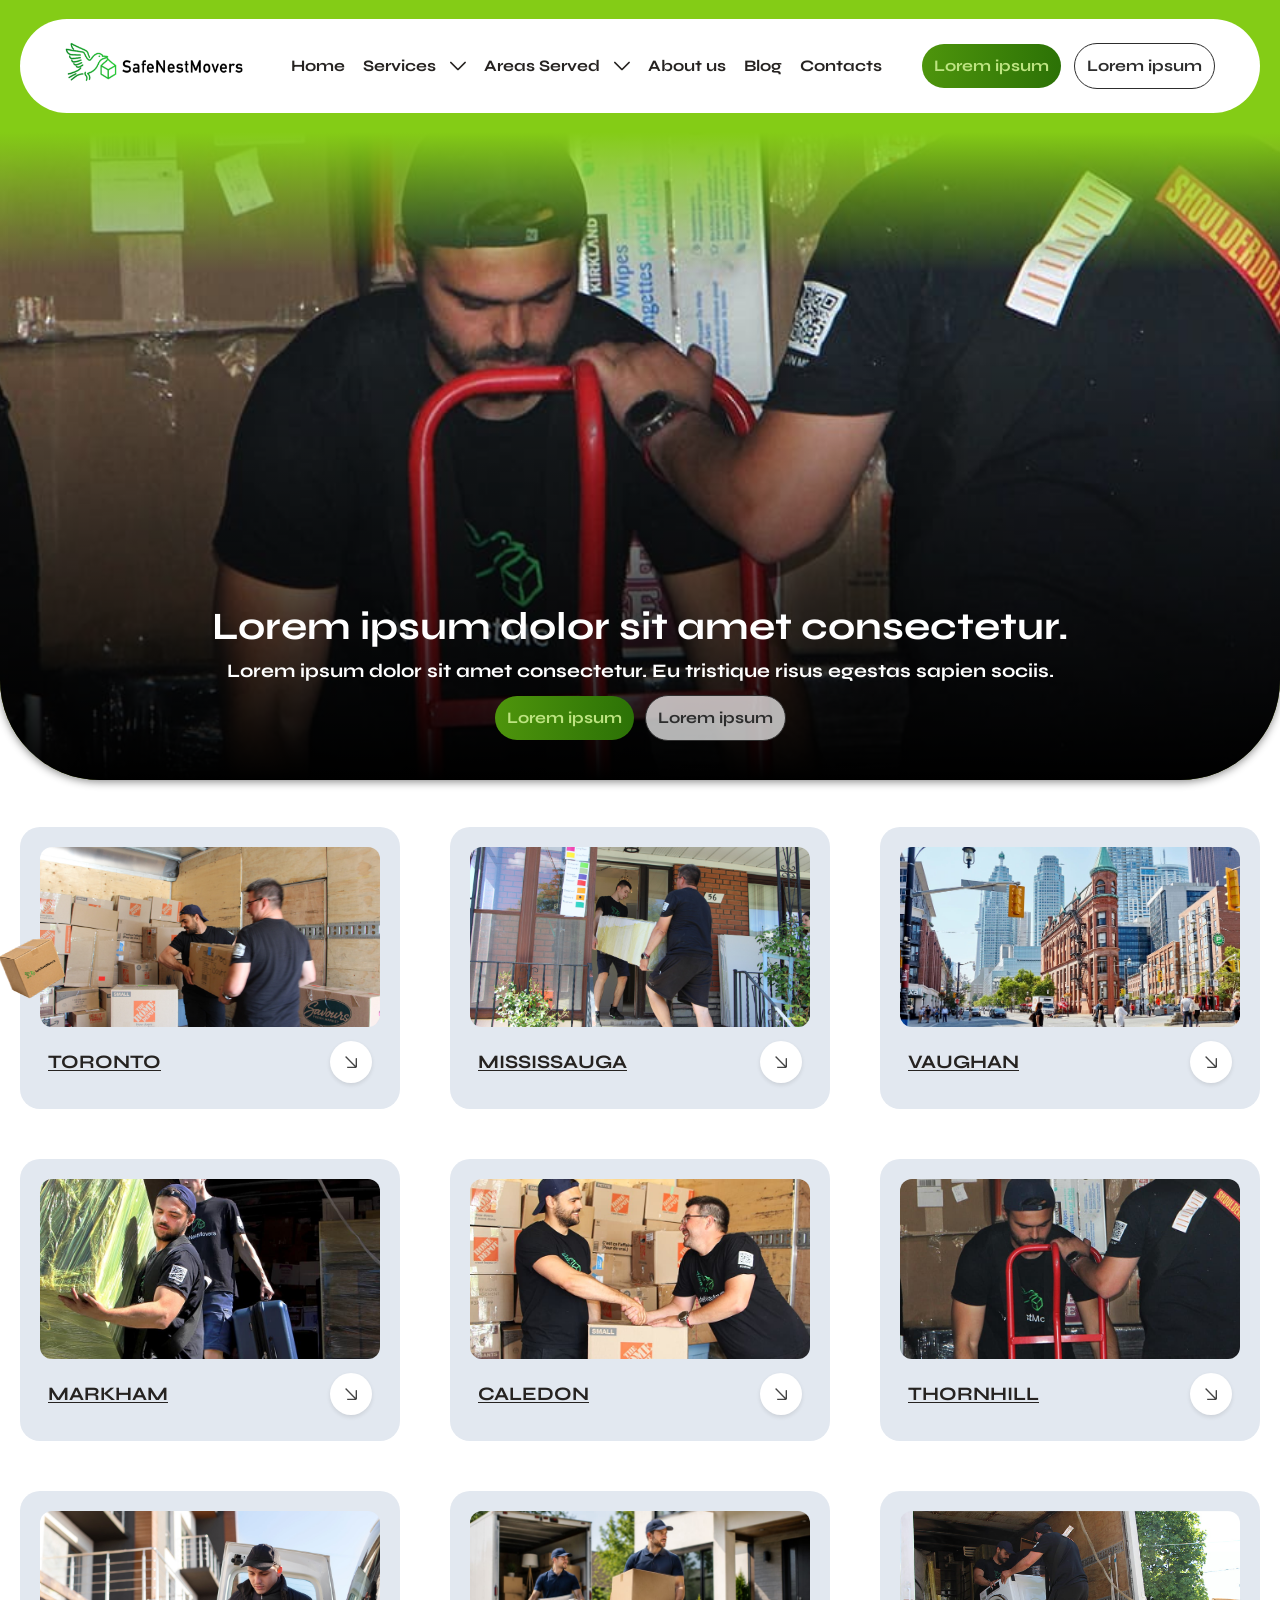
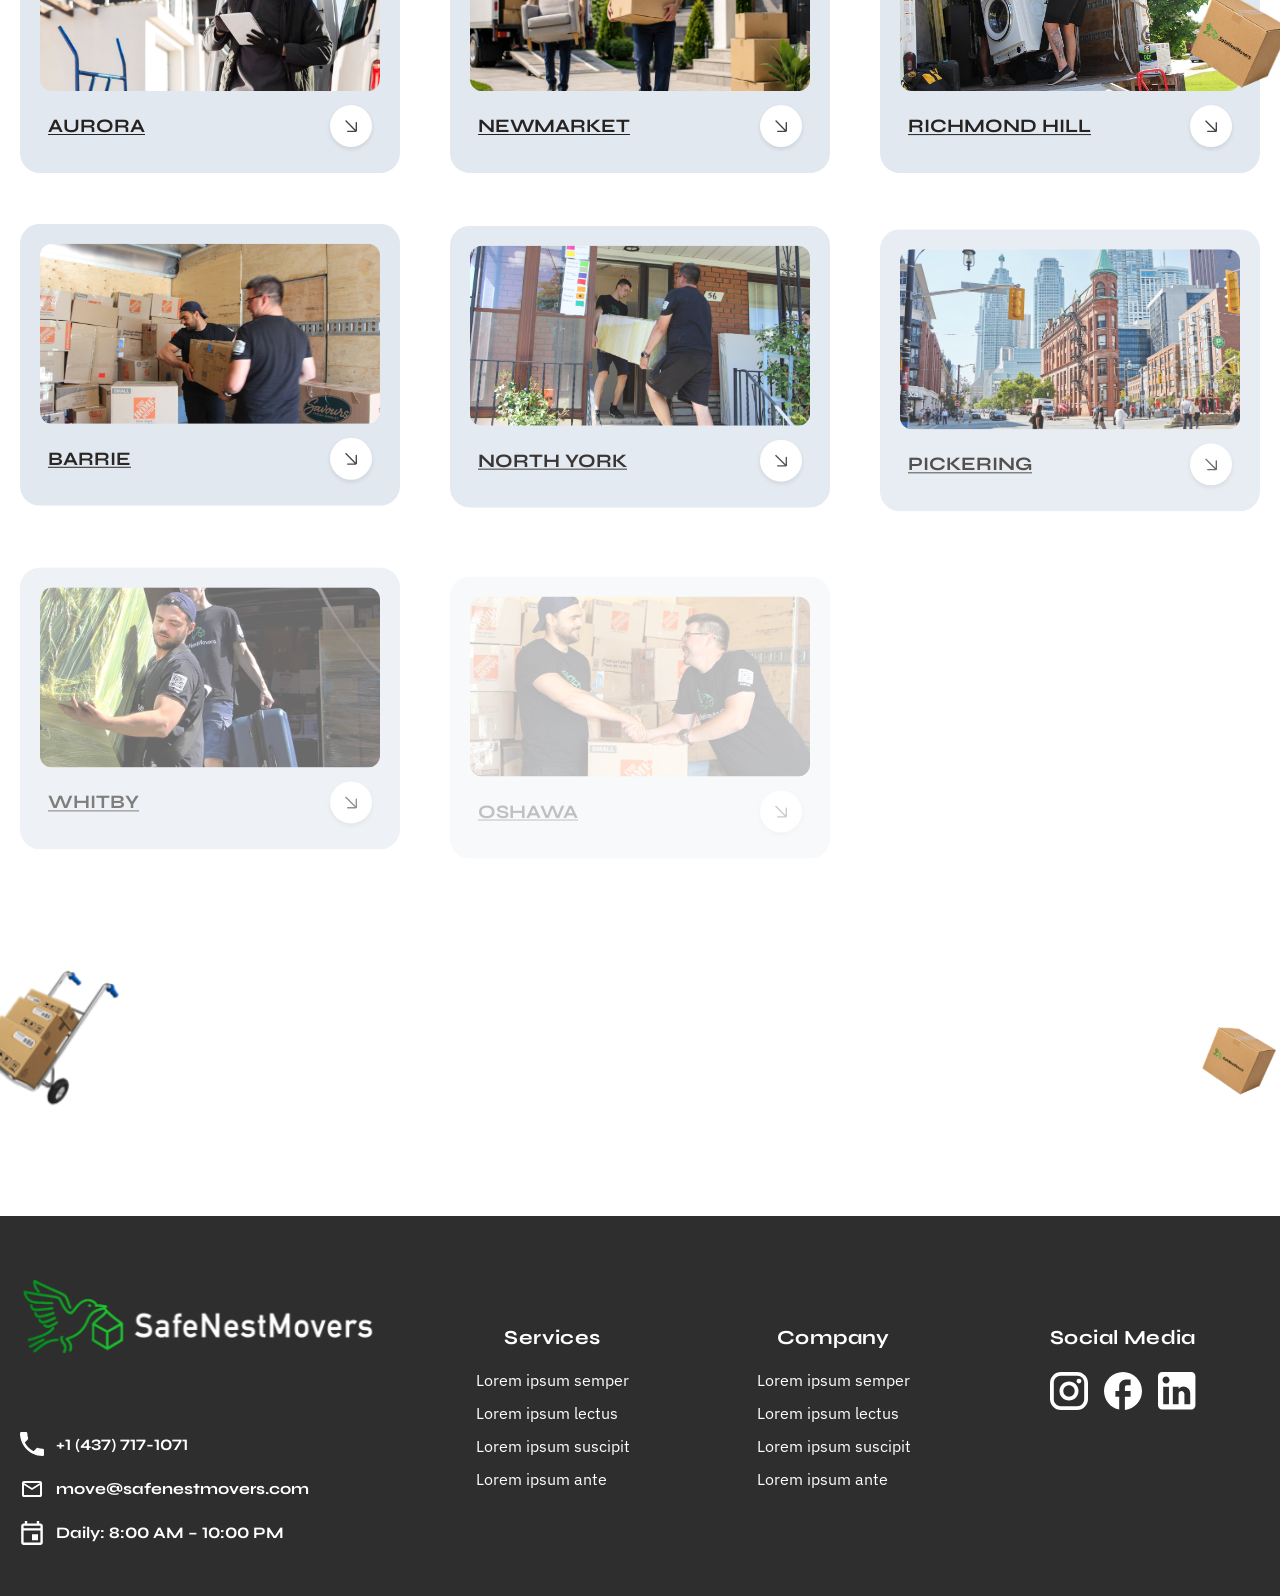
<file: areas.html>
<!doctype html>
<html lang="en">
<head>
    <meta charset="UTF-8" />
    <meta name="viewport" content="width=device-width, initial-scale=1.0, viewport-fit=cover" />

    <meta name="theme-color" content="#bede2b" />
    <meta name="apple-mobile-web-app-status-bar-style" content="default">

    <title>Areas Served — SafeNestMovers</title>

    <!-- FAVICONS -->
    <link rel="icon" type="image/x-icon" href="./assets/images/favicon/favicon.ico" />
    <link rel="icon" type="image/svg+xml" href="./assets/images/favicon/favicon.svg" />
    <link rel="icon" type="image/png" sizes="96x96" href="./assets/images/favicon/favicon-96x96.png" />
    <link rel="apple-touch-icon" href="./assets/images/favicon/apple-touch-icon.png" />
    <link rel="manifest" href="./assets/images/favicon/site.webmanifest" />

  <script type="module" crossorigin src="./assets/js/vendor.min.js"></script>
  <script type="module" crossorigin src="./assets/js/main.min2.js"></script>
  <link rel="stylesheet" crossorigin href="./assets/css/style.min.css">
</head>
<body>
    <div class="wrapper" id="main">
        <header class="header">
            <div class="header__container" data-anim="fade-down">
                <a href="/" class="header__logo">
                    <img src="./assets/images/logo.svg" alt="SafeNestMovers" />
                </a>
        
                <div class="header__menu">
                    <nav class="header__nav">
                        <ul>
                            <li>
                                <a href="/">Home</a>
                            </li>
                            <li class="header__nav-item header__nav-item--has-child js-header-submenu">
                                <div class="header__nav-parent">
                                    <a href="services.html">Services</a>
                                    <button class="header__submenu-toggle js-header-submenu-trigger" type="button"
                                        aria-expanded="false" aria-label="Toggle Services submenu">
                                        <svg class="icon header__nav-arrow" aria-hidden="true">
                                            <use href="./assets/images/sprite.svg#icon-arrow-down"></use>
                                        </svg>
                                    </button>
                                </div>
                                <div class="header__submenu js-header-submenu-body">
                                    <ul class="header__submenu-list">
                                        <li><a href="#">Local Moving</a></li>
                                        <li><a href="#">Long Distance</a></li>
                                        <li><a href="#">Packing Services</a></li>
                                        <li><a href="#">Storage Solutions</a></li>
                                    </ul>
                                </div>
                            </li>
                            <li class="header__nav-item header__nav-item--has-child js-header-submenu">
                                <div class="header__nav-parent">
                                    <a href="areas.html">Areas Served</a>
                                    <button class="header__submenu-toggle js-header-submenu-trigger" type="button"
                                        aria-expanded="false" aria-label="Toggle Areas Served submenu">
                                        <svg class="icon header__nav-arrow" aria-hidden="true">
                                            <use href="./assets/images/sprite.svg#icon-arrow-down"></use>
                                        </svg>
                                    </button>
                                </div>
                                <div class="header__submenu js-header-submenu-body">
                                    <ul class="header__submenu-list">
                                        <li><a href="area-single.html">Toronto</a></li>
                                        <li><a href="#">Mississauga</a></li>
                                        <li><a href="#">Brampton</a></li>
                                        <li><a href="#">Vaughan</a></li>
                                    </ul>
                                </div>
                            </li>
                            <li>
                                <a href="about.html">About us</a>
                            </li>
                            <li>
                                <a href="blog.html">Blog</a>
                            </li>
                            <li>
                                <a href="contacts.html">Contacts</a>
                            </li>
                        </ul>
                    </nav>
        
                    <div class="header__actions">
                        <a href="#" class="header__btn btn btn-gradient">Lorem ipsum</a>
                        <a href="#" class="header__btn btn btn-border" data-popup-target="#contact-us">Lorem ipsum</a>
                    </div>
                </div>
        
        
                <button class="header__burger js-menu-trigger" type="button" aria-label="open menu">
                    <span></span>
                </button>
            </div>
        </header>
        <main class="page page--areas">
            <section class="hero hero--inner">
                <div class="hero__media">
                    <img src="./assets/images/hero4.jpg" alt="Professional movers at work" width="1920" height="1080" />
                    <div class="hero__overlay" aria-hidden="true"></div>
                </div>
                <div class="hero__container">
                    <div class="hero__content">
                        <h1 class="hero__title" data-anim="fade-up">Lorem ipsum dolor sit amet consectetur.</h1>
                        <p class="hero__text" data-anim="fade-up" data-anim-delay="0.1">
                            Lorem ipsum dolor sit amet consectetur. Eu tristique risus egestas sapien sociis.
                        </p>
                        <div class="hero__actions" data-anim="fade-up" data-anim-delay="0.2">
                            <a href="contacts.html" class="hero__btn btn btn-gradient">Lorem ipsum</a>
                            <a href="contacts.html" class="hero__btn btn btn--grey">Lorem ipsum</a>
                        </div>
                    </div>
                </div>
            </section>

            <section class="section areas-list" id="areas">
                <div class="areas-list__container">
                    <div class="areas-list__decors" aria-hidden="true">
                        <div class="areas-list__decor areas-list__decor--1">
                            <img src="./assets/images/decor8.png" alt="" width="120" height="120" loading="lazy" />
                        </div>
                        <div class="areas-list__decor areas-list__decor--2">
                            <img src="./assets/images/decor6.png" alt="" width="120" height="120" loading="lazy" />
                        </div>
                        <div class="areas-list__decor areas-list__decor--3">
                            <img src="./assets/images/decor5.png" alt="" width="160" height="160" loading="lazy" />
                        </div>
                        <div class="areas-list__decor areas-list__decor--4">
                            <img src="./assets/images/decor7.png" alt="" width="100" height="100" loading="lazy" />
                        </div>
                    </div>

                    <div class="areas-list__grid" data-anim-stagger="true">
                        <!--
                            WP: get_template_part('components/Areas/AreaCard')
                            Fields: area_image, area_title, area_permalink
                        -->
                        <article class="area-card">
                            <a href="area-single.html" class="area-card__media">
                                <img src="./assets/images/img1.jpg" alt="Toronto" width="440" height="280" loading="lazy" />
                            </a>
                            <div class="area-card__body">
                                <h2 class="area-card__title">
                                    <a href="area-single.html">Toronto</a>
                                </h2>
                                <a href="area-single.html" class="area-card__arrow" aria-label="View Toronto">
                                    <svg class="icon" aria-hidden="true"><use href="./assets/images/sprite.svg#icon-arrow-next"></use></svg>
                                </a>
                            </div>
                        </article>

                        <article class="area-card">
                            <a href="area-single.html" class="area-card__media">
                                <img src="./assets/images/img2.jpg" alt="Mississauga" width="440" height="280" loading="lazy" />
                            </a>
                            <div class="area-card__body">
                                <h2 class="area-card__title"><a href="area-single.html">Mississauga</a></h2>
                                <a href="area-single.html" class="area-card__arrow" aria-label="View Mississauga">
                                    <svg class="icon" aria-hidden="true">
                                        <use href="./assets/images/sprite.svg#icon-arrow-next"></use>
                                    </svg>
                                </a>
                            </div>
                        </article>

                        <article class="area-card">
                            <a href="area-single.html" class="area-card__media">
                                <img src="./assets/images/img3.jpg" alt="Vaughan" width="440" height="280" loading="lazy" />
                            </a>
                            <div class="area-card__body">
                                <h2 class="area-card__title"><a href="area-single.html">Vaughan</a></h2>
                                <a href="area-single.html" class="area-card__arrow" aria-label="View Vaughan">
                                    <svg class="icon" aria-hidden="true">
                                        <use href="./assets/images/sprite.svg#icon-arrow-next"></use>
                                    </svg>
                                </a>
                            </div>
                        </article>

                        <article class="area-card">
                            <a href="area-single.html" class="area-card__media">
                                <img src="./assets/images/hero2.jpg" alt="Markham" width="440" height="280" loading="lazy" />
                            </a>
                            <div class="area-card__body">
                                <h2 class="area-card__title"><a href="area-single.html">Markham</a></h2>
                                <a href="area-single.html" class="area-card__arrow" aria-label="View Markham">
                                    <svg class="icon" aria-hidden="true">
                                        <use href="./assets/images/sprite.svg#icon-arrow-next"></use>
                                    </svg>
                                </a>
                            </div>
                        </article>

                        <article class="area-card">
                            <a href="area-single.html" class="area-card__media">
                                <img src="./assets/images/hero3.jpg" alt="Caledon" width="440" height="280" loading="lazy" />
                            </a>
                            <div class="area-card__body">
                                <h2 class="area-card__title"><a href="area-single.html">Caledon</a></h2>
                                <a href="area-single.html" class="area-card__arrow" aria-label="View Caledon">
                                    <svg class="icon" aria-hidden="true">
                                        <use href="./assets/images/sprite.svg#icon-arrow-next"></use>
                                    </svg>
                                </a>
                            </div>
                        </article>

                        <article class="area-card">
                            <a href="area-single.html" class="area-card__media">
                                <img src="./assets/images/hero4.jpg" alt="Thornhill" width="440" height="280" loading="lazy" />
                            </a>
                            <div class="area-card__body">
                                <h2 class="area-card__title"><a href="area-single.html">Thornhill</a></h2>
                                <a href="area-single.html" class="area-card__arrow" aria-label="View Thornhill">
                                    <svg class="icon" aria-hidden="true">
                                        <use href="./assets/images/sprite.svg#icon-arrow-next"></use>
                                    </svg>
                                </a>
                            </div>
                        </article>

                        <article class="area-card">
                            <a href="area-single.html" class="area-card__media">
                                <img src="./assets/images/test1.jpg" alt="Aurora" width="440" height="280" loading="lazy" />
                            </a>
                            <div class="area-card__body">
                                <h2 class="area-card__title"><a href="area-single.html">Aurora</a></h2>
                                <a href="area-single.html" class="area-card__arrow" aria-label="View Aurora">
                                    <svg class="icon" aria-hidden="true">
                                        <use href="./assets/images/sprite.svg#icon-arrow-next"></use>
                                    </svg>
                                </a>
                            </div>
                        </article>

                        <article class="area-card">
                            <a href="area-single.html" class="area-card__media">
                                <img src="./assets/images/test2.jpg" alt="Newmarket" width="440" height="280" loading="lazy" />
                            </a>
                            <div class="area-card__body">
                                <h2 class="area-card__title"><a href="area-single.html">Newmarket</a></h2>
                                <a href="area-single.html" class="area-card__arrow" aria-label="View Newmarket">
                                    <svg class="icon" aria-hidden="true">
                                        <use href="./assets/images/sprite.svg#icon-arrow-next"></use>
                                    </svg>
                                </a>
                            </div>
                        </article>

                        <article class="area-card">
                            <a href="area-single.html" class="area-card__media">
                                <img src="./assets/images/hero.jpg" alt="Richmond Hill" width="440" height="280" loading="lazy" />
                            </a>
                            <div class="area-card__body">
                                <h2 class="area-card__title"><a href="area-single.html">Richmond Hill</a></h2>
                                <a href="area-single.html" class="area-card__arrow" aria-label="View Richmond Hill">
                                    <svg class="icon" aria-hidden="true">
                                        <use href="./assets/images/sprite.svg#icon-arrow-next"></use>
                                    </svg>
                                </a>
                            </div>
                        </article>

                        <article class="area-card">
                            <a href="area-single.html" class="area-card__media">
                                <img src="./assets/images/img1.jpg" alt="Barrie" width="440" height="280" loading="lazy" />
                            </a>
                            <div class="area-card__body">
                                <h2 class="area-card__title"><a href="area-single.html">Barrie</a></h2>
                                <a href="area-single.html" class="area-card__arrow" aria-label="View Barrie">
                                    <svg class="icon" aria-hidden="true">
                                        <use href="./assets/images/sprite.svg#icon-arrow-next"></use>
                                    </svg>
                                </a>
                            </div>
                        </article>

                        <article class="area-card">
                            <a href="area-single.html" class="area-card__media">
                                <img src="./assets/images/img2.jpg" alt="North York" width="440" height="280" loading="lazy" />
                            </a>
                            <div class="area-card__body">
                                <h2 class="area-card__title"><a href="area-single.html">North York</a></h2>
                                <a href="area-single.html" class="area-card__arrow" aria-label="View North York">
                                    <svg class="icon" aria-hidden="true">
                                        <use href="./assets/images/sprite.svg#icon-arrow-next"></use>
                                    </svg>
                                </a>
                            </div>
                        </article>

                        <article class="area-card">
                            <a href="area-single.html" class="area-card__media">
                                <img src="./assets/images/img3.jpg" alt="Pickering" width="440" height="280" loading="lazy" />
                            </a>
                            <div class="area-card__body">
                                <h2 class="area-card__title"><a href="area-single.html">Pickering</a></h2>
                                <a href="area-single.html" class="area-card__arrow" aria-label="View Pickering">
                                    <svg class="icon" aria-hidden="true">
                                        <use href="./assets/images/sprite.svg#icon-arrow-next"></use>
                                    </svg>
                                </a>
                            </div>
                        </article>

                        <article class="area-card">
                            <a href="area-single.html" class="area-card__media">
                                <img src="./assets/images/hero2.jpg" alt="Whitby" width="440" height="280" loading="lazy" />
                            </a>
                            <div class="area-card__body">
                                <h2 class="area-card__title"><a href="area-single.html">Whitby</a></h2>
                                <a href="area-single.html" class="area-card__arrow" aria-label="View Whitby">
                                    <svg class="icon" aria-hidden="true">
                                        <use href="./assets/images/sprite.svg#icon-arrow-next"></use>
                                    </svg>
                                </a>
                            </div>
                        </article>

                        <article class="area-card">
                            <a href="area-single.html" class="area-card__media">
                                <img src="./assets/images/hero3.jpg" alt="Oshawa" width="440" height="280" loading="lazy" />
                            </a>
                            <div class="area-card__body">
                                <h2 class="area-card__title"><a href="area-single.html">Oshawa</a></h2>
                                <a href="area-single.html" class="area-card__arrow" aria-label="View Oshawa">
                                    <svg class="icon" aria-hidden="true">
                                        <use href="./assets/images/sprite.svg#icon-arrow-next"></use>
                                    </svg>
                                </a>
                            </div>
                        </article>

                        <article class="area-card">
                            <a href="area-single.html" class="area-card__media">
                                <img src="./assets/images/hero4.jpg" alt="Etobicoke" width="440" height="280" loading="lazy" />
                            </a>
                            <div class="area-card__body">
                                <h2 class="area-card__title"><a href="area-single.html">Etobicoke</a></h2>
                                <a href="area-single.html" class="area-card__arrow" aria-label="View Etobicoke">
                                    <svg class="icon" aria-hidden="true">
                                        <use href="./assets/images/sprite.svg#icon-arrow-next"></use>
                                    </svg>
                                </a>
                            </div>
                        </article>

                        <article class="area-card">
                            <a href="area-single.html" class="area-card__media">
                                <img src="./assets/images/test1.jpg" alt="Oakville" width="440" height="280" loading="lazy" />
                            </a>
                            <div class="area-card__body">
                                <h2 class="area-card__title"><a href="area-single.html">Oakville</a></h2>
                                <a href="area-single.html" class="area-card__arrow" aria-label="View Oakville">
                                    <svg class="icon" aria-hidden="true">
                                        <use href="./assets/images/sprite.svg#icon-arrow-next"></use>
                                    </svg>
                                </a>
                            </div>
                        </article>

                        <article class="area-card">
                            <a href="area-single.html" class="area-card__media">
                                <img src="./assets/images/test2.jpg" alt="Burlington" width="440" height="280" loading="lazy" />
                            </a>
                            <div class="area-card__body">
                                <h2 class="area-card__title"><a href="area-single.html">Burlington</a></h2>
                                <a href="area-single.html" class="area-card__arrow" aria-label="View Burlington">
                                    <svg class="icon" aria-hidden="true">
                                        <use href="./assets/images/sprite.svg#icon-arrow-next"></use>
                                    </svg>
                                </a>
                            </div>
                        </article>

                        <article class="area-card">
                            <a href="area-single.html" class="area-card__media">
                                <img src="./assets/images/hero.jpg" alt="Milton" width="440" height="280" loading="lazy" />
                            </a>
                            <div class="area-card__body">
                                <h2 class="area-card__title"><a href="area-single.html">Milton</a></h2>
                                <a href="area-single.html" class="area-card__arrow" aria-label="View Milton">
                                    <svg class="icon" aria-hidden="true">
                                        <use href="./assets/images/sprite.svg#icon-arrow-next"></use>
                                    </svg>
                                </a>
                            </div>
                        </article>
                    </div>
                </div>
            </section>
        </main>

        <footer class="footer">
            <div class="footer__container">
                <div class="footer__row">
                    <div class="footer__col footer__col--brand">
                        <a href="/" class="footer__logo">
                            <img src="./assets/images/logo-white.svg" alt="SafeNestMovers" />
                        </a>
        
                        <ul class="footer__contacts">
                            <li>
                                <a href="tel:+14377171071" class="footer__contact">
                                    <svg class="icon" aria-hidden="true">
                                        <use href="./assets/images/sprite.svg#icon-phone"></use>
                                    </svg>
                                    <span>+1 (437) 717-1071</span>
                                </a>
                            </li>
                            <li>
                                <a href="mailto:move@safenestmovers.com" class="footer__contact">
                                    <svg class="icon" aria-hidden="true">
                                        <use href="./assets/images/sprite.svg#icon-email"></use>
                                    </svg>
                                    <span>move@safenestmovers.com</span>
                                </a>
                            </li>
                            <li>
                                <div class="footer__contact">
                                    <svg class="icon" aria-hidden="true">
                                        <use href="./assets/images/sprite.svg#icon-time"></use>
                                    </svg>
                                    <span>Daily: 8:00 AM – 10:00 PM</span>
                                </div>
                            </li>
                        </ul>
                    </div>
        
                    <div class="footer__col footer__col--nav">
                        <div class="footer__nav">
                            <h3 class="footer__title">Services</h3>
                            <ul class="footer__menu">
                                <li><a href="#">Lorem ipsum semper</a></li>
                                <li><a href="#">Lorem ipsum lectus</a></li>
                                <li><a href="#">Lorem ipsum suscipit</a></li>
                                <li><a href="#">Lorem ipsum ante</a></li>
                            </ul>
                        </div>
                        <div class="footer__nav">
                            <h3 class="footer__title">Company</h3>
                            <ul class="footer__menu">
                                <li><a href="#">Lorem ipsum semper</a></li>
                                <li><a href="#">Lorem ipsum lectus</a></li>
                                <li><a href="#">Lorem ipsum suscipit</a></li>
                                <li><a href="#">Lorem ipsum ante</a></li>
                            </ul>
                        </div>
                    </div>
        
                    <div class="footer__col footer__col--social">
                        <h3 class="footer__title">Social Media</h3>
                        <div class="footer__social social">
                            <ul class="social__list">
                                <li class="social__item">
                                    <a href="#" class="social__link" aria-label="Instagram" target="_blank" rel="noopener">
                                        <svg width="35" height="35" viewBox="0 0 35 35" fill="none"
                                            xmlns="http://www.w3.org/2000/svg">
                                            <path
                                                d="M10.15 0H24.85C30.45 0 35 4.55 35 10.15V24.85C35 27.5419 33.9306 30.1236 32.0271 32.0271C30.1236 33.9306 27.5419 35 24.85 35H10.15C4.55 35 0 30.45 0 24.85V10.15C0 7.45805 1.06937 4.87636 2.97287 2.97287C4.87636 1.06937 7.45805 0 10.15 0ZM9.8 3.5C8.12914 3.5 6.52671 4.16375 5.34523 5.34523C4.16375 6.52671 3.5 8.12914 3.5 9.8V25.2C3.5 28.6825 6.3175 31.5 9.8 31.5H25.2C26.8709 31.5 28.4733 30.8363 29.6548 29.6548C30.8363 28.4733 31.5 26.8709 31.5 25.2V9.8C31.5 6.3175 28.6825 3.5 25.2 3.5H9.8ZM26.6875 6.125C27.2677 6.125 27.8241 6.35547 28.2343 6.7657C28.6445 7.17594 28.875 7.73234 28.875 8.3125C28.875 8.89266 28.6445 9.44906 28.2343 9.8593C27.8241 10.2695 27.2677 10.5 26.6875 10.5C26.1073 10.5 25.5509 10.2695 25.1407 9.8593C24.7305 9.44906 24.5 8.89266 24.5 8.3125C24.5 7.73234 24.7305 7.17594 25.1407 6.7657C25.5509 6.35547 26.1073 6.125 26.6875 6.125ZM17.5 8.75C19.8206 8.75 22.0462 9.67187 23.6872 11.3128C25.3281 12.9538 26.25 15.1794 26.25 17.5C26.25 19.8206 25.3281 22.0462 23.6872 23.6872C22.0462 25.3281 19.8206 26.25 17.5 26.25C15.1794 26.25 12.9538 25.3281 11.3128 23.6872C9.67187 22.0462 8.75 19.8206 8.75 17.5C8.75 15.1794 9.67187 12.9538 11.3128 11.3128C12.9538 9.67187 15.1794 8.75 17.5 8.75ZM17.5 12.25C16.1076 12.25 14.7723 12.8031 13.7877 13.7877C12.8031 14.7723 12.25 16.1076 12.25 17.5C12.25 18.8924 12.8031 20.2277 13.7877 21.2123C14.7723 22.1969 16.1076 22.75 17.5 22.75C18.8924 22.75 20.2277 22.1969 21.2123 21.2123C22.1969 20.2277 22.75 18.8924 22.75 17.5C22.75 16.1076 22.1969 14.7723 21.2123 13.7877C20.2277 12.8031 18.8924 12.25 17.5 12.25Z"
                                                fill="white" />
                                        </svg>
        
                                    </a>
                                </li>
                                <li class="social__item">
                                    <a href="#" class="social__link" aria-label="Facebook" target="_blank" rel="noopener">
                                        <svg width="35" height="35" viewBox="0 0 35 35" fill="none"
                                            xmlns="http://www.w3.org/2000/svg">
                                            <path
                                                d="M35 17.5C35 7.84 27.16 0 17.5 0C7.84 0 0 7.84 0 17.5C0 25.97 6.02 33.0225 14 34.65V22.75H10.5V17.5H14V13.125C14 9.7475 16.7475 7 20.125 7H24.5V12.25H21C20.0375 12.25 19.25 13.0375 19.25 14V17.5H24.5V22.75H19.25V34.9125C28.0875 34.0375 35 26.5825 35 17.5Z"
                                                fill="white" />
                                        </svg>
        
                                    </a>
                                </li>
                                <li class="social__item">
                                    <a href="#" class="social__link" aria-label="LinkedIn" target="_blank" rel="noopener">
                                        <svg width="32" height="32" viewBox="0 0 32 32" fill="none"
                                            xmlns="http://www.w3.org/2000/svg">
                                            <path
                                                d="M28 0C28.9283 0 29.8185 0.368749 30.4749 1.02513C31.1313 1.6815 31.5 2.57174 31.5 3.5V28C31.5 28.9283 31.1313 29.8185 30.4749 30.4749C29.8185 31.1313 28.9283 31.5 28 31.5H3.5C2.57174 31.5 1.6815 31.1313 1.02513 30.4749C0.368749 29.8185 0 28.9283 0 28V3.5C0 2.57174 0.368749 1.6815 1.02513 1.02513C1.6815 0.368749 2.57174 0 3.5 0H28ZM27.125 27.125V17.85C27.125 16.3369 26.5239 14.8859 25.454 13.816C24.3841 12.7461 22.9331 12.145 21.42 12.145C19.9325 12.145 18.2 13.055 17.36 14.42V12.4775H12.4775V27.125H17.36V18.4975C17.36 17.15 18.445 16.0475 19.7925 16.0475C20.4423 16.0475 21.0654 16.3056 21.5249 16.7651C21.9844 17.2246 22.2425 17.8477 22.2425 18.4975V27.125H27.125ZM6.79 9.73C7.56974 9.73 8.31754 9.42025 8.86889 8.86889C9.42025 8.31754 9.73 7.56974 9.73 6.79C9.73 5.1625 8.4175 3.8325 6.79 3.8325C6.00562 3.8325 5.25337 4.14409 4.69873 4.69873C4.14409 5.25337 3.8325 6.00562 3.8325 6.79C3.8325 8.4175 5.1625 9.73 6.79 9.73ZM9.2225 27.125V12.4775H4.375V27.125H9.2225Z"
                                                fill="white" />
                                        </svg>
        
                                    </a>
                                </li>
                            </ul>
                        </div>
                    </div>
                </div>
            </div>
        </footer>    </div>
    <div id="contact-us" class="popup" aria-hidden="true">
        <div class="popup__wrapper">
            <div class="popup__content">
                <div class="popup__body">
                    <button class="popup__close" data-close-popup aria-label="Закрити" type="button"></button>
                    <form action="#" id="quote-form-popup">
                        <h2 class="form-title">Lorem ipsum dolor sit amet consectetur</h2>
                        <div class="form-text">Lorem ipsum dolor sit amet consectetur. Duis et purus vel accumsan posuere orci nulla.</div>
                    
                        <div class="form-grid">
                            <div class="form-group">
                                <input class="form-input" type="text" name="first-name" id="quote-name-popup"
                                    placeholder="First name">
                            </div>
                    
                            <div class="form-group">
                                <input class="form-input" type="text" name="last-name" id="quote-last-name-popup"
                                    placeholder="Last name">
                            </div>
                    
                            <div class="form-group">
                                <input class="form-input" type="tel" name="phone" id="quote-phone-popup" required
                                    placeholder="Phone">
                            </div>
                    
                            <div class="form-group">
                                <input class="form-input" type="email" name="email" id="quote-email-popup" required
                                    placeholder="Email">
                            </div>
                        </div>
                    
                        <div class="form-group">
                            <div class="form-group-title">Choose</div>
                    
                            <div class="form-options form-options--choose">
                                <button type="button" class="form-options__trigger" aria-expanded="false">
                                    <span class="form-options__value">Choose</span>
                                    <svg class="icon" aria-hidden="true">
                                        <use href="./assets/images/sprite.svg#icon-arrow-down"></use>
                                    </svg>
                                </button>
                                <div class="form-options__body">
                                    <div class="form-options__content">
                                        <label class="custom-radio form-options__item">
                                            <input type="radio" name="quote-service-popup" id="quote-service-residential-popup"
                                                value="residential-moving">
                                            <span class="custom-radio__text">Residential Moving</span>
                                        </label>
                                        <label class="custom-radio form-options__item">
                                            <input type="radio" name="quote-service-popup" id="quote-service-long-distance-popup"
                                                value="long-distance-moving">
                                            <span class="custom-radio__text">Long Distance Moving</span>
                                        </label>
                                        <label class="custom-radio form-options__item">
                                            <input type="radio" name="quote-service-popup" id="quote-service-commercial-popup"
                                                value="commercial-moving">
                                            <span class="custom-radio__text">Commercial Moving</span>
                                        </label>
                                        <label class="custom-radio form-options__item">
                                            <input type="radio" name="quote-service-popup" id="quote-service-packaging-popup"
                                                value="packaging-service">
                                            <span class="custom-radio__text">Packaging Service</span>
                                        </label>
                                    </div>
                                </div>
                            </div>
                        </div>
                    
                        <div class="form-group">
                            <textarea class="form-input" name="message" id="quote-message-popup" placeholder="Message"></textarea>
                        </div>
                    
                        <button class="btn btn-gradient" type="submit">Submit</button>
                    </form>
                </div>
            </div>
        </div>
    </div>
    
    <div id="popup-success" class="popup" aria-hidden="true">
        <div class="popup__wrapper">
    
            <div class="popup__content">
                <button class="popup__close close-popup" data-close-popup aria-label="Close" type="button"></button>
    
                <div class="popup__body">
                    <h2 class="popup__title">
                        Дякуємо!
                    </h2>
                    <div class="popup__text">
                        <p>Ми звʼяжемось з вами протягом 24 годин</p>
                    </div>
                    <button class="btn" type="button" data-close-popup>Ок
                    </button>
                </div>
            </div>
        </div>
    </div>
    
    <div id="review-popup" class="popup popup--review" aria-hidden="true">
        <div class="popup__wrapper">
            <div class="popup__content">
                <button class="popup__close" data-close-popup aria-label="Close" type="button"></button>
                <div class="review-popup">
                    <div class="review-popup__layout" data-review-popup-layout>
                        <div class="review-popup__media" data-review-popup-media></div>
                        <div class="review-popup__body">
                            <div class="review-popup__head">
                                <div class="review-popup__user">
                                    <span class="review-popup__avatar" aria-hidden="true">
                                        <img src="./assets/images/test1.jpg" alt="Mira A.">
                                    </span>
                                    <div class="review-popup__meta">
                                        <div class="review-popup__name" data-review-popup-name></div>
                                        <div class="review-popup__stars" data-review-popup-stars></div>
                                    </div>
                                </div>
                                <time class="review-popup__date" data-review-popup-date datetime=""></time>
                            </div>
                            <div class="review-popup__text" data-review-popup-text></div>
                            <div class="review-popup__logo">
                                <img src="./assets/images/logo.svg" alt="SafeNestMovers" />
                            </div>
                        </div>
                    </div>
                </div>
            </div>
        </div>
    </div></body>

</html>
</file>
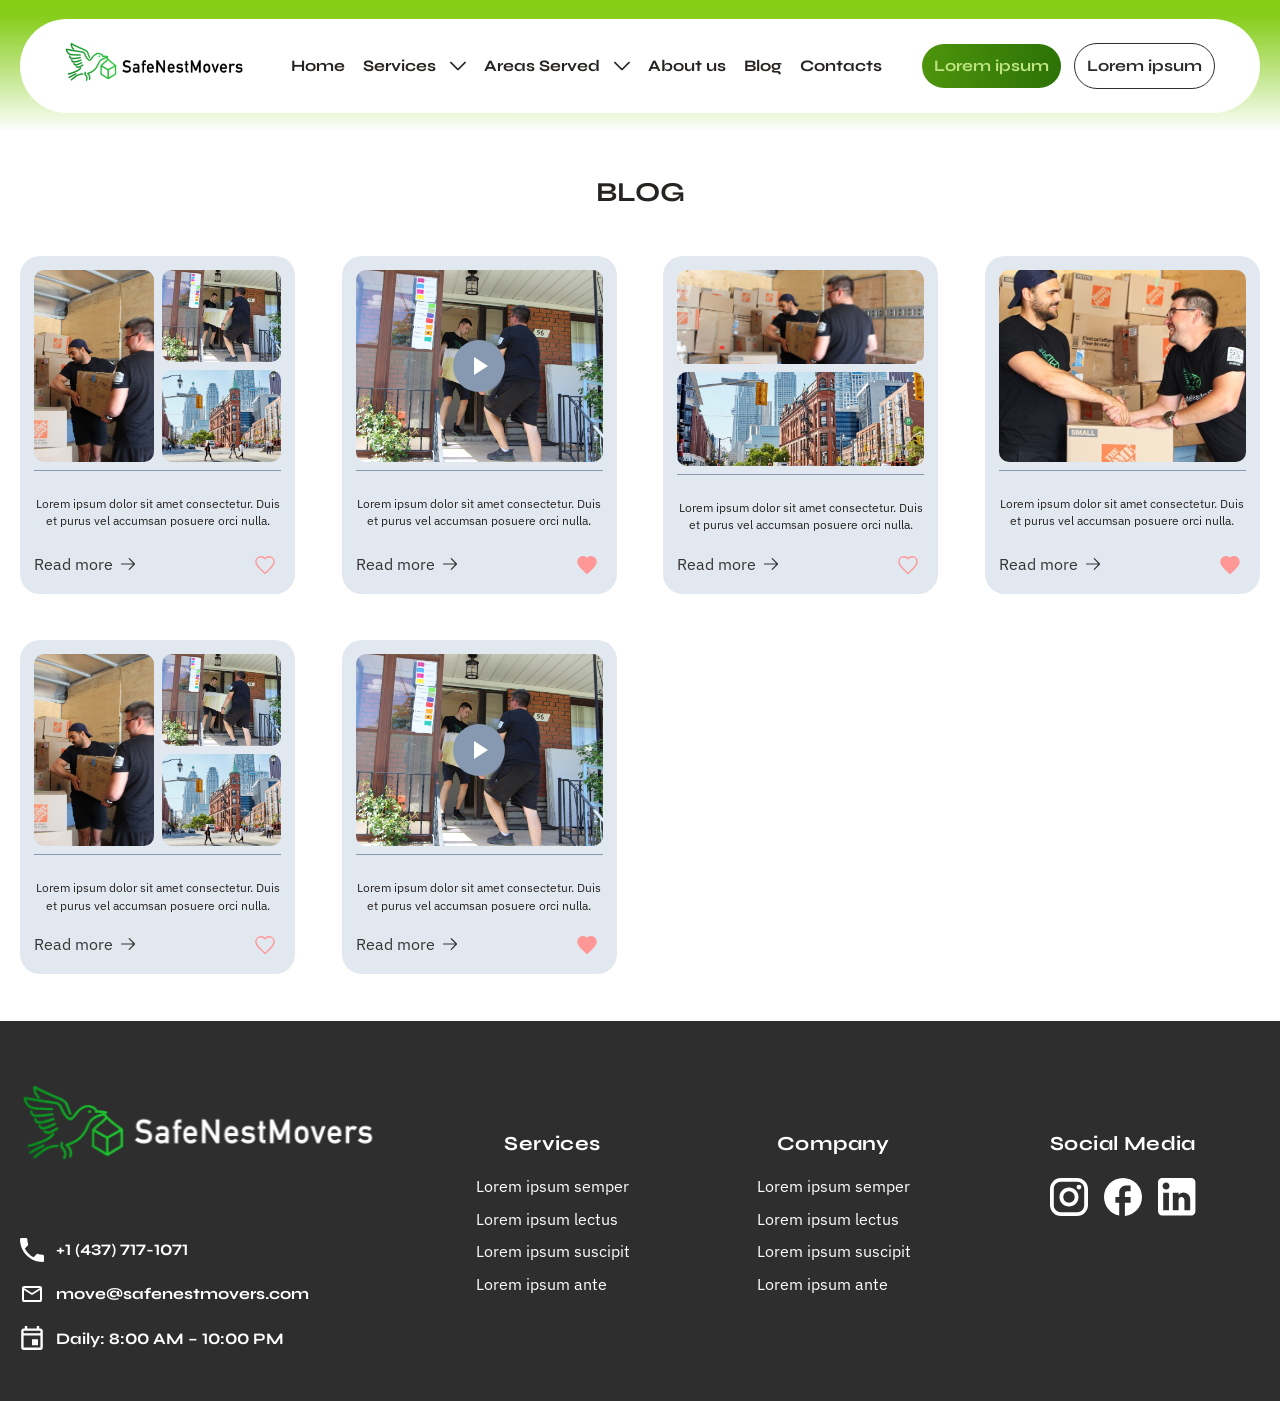
<file: blog.html>
<!doctype html>
<html lang="en">
<head>
    <meta charset="UTF-8" />
    <meta name="viewport" content="width=device-width, initial-scale=1.0, viewport-fit=cover" />

    <meta name="theme-color" content="#bede2b" />
    <meta name="apple-mobile-web-app-status-bar-style" content="default">

    <title>Blog — SafeNestMovers</title>

    <!-- FAVICONS -->
    <link rel="icon" type="image/x-icon" href="./assets/images/favicon/favicon.ico" />
    <link rel="icon" type="image/svg+xml" href="./assets/images/favicon/favicon.svg" />
    <link rel="icon" type="image/png" sizes="96x96" href="./assets/images/favicon/favicon-96x96.png" />
    <link rel="apple-touch-icon" href="./assets/images/favicon/apple-touch-icon.png" />
    <link rel="manifest" href="./assets/images/favicon/site.webmanifest" />

  <script type="module" crossorigin src="./assets/js/vendor.min.js"></script>
  <script type="module" crossorigin src="./assets/js/main.min2.js"></script>
  <link rel="stylesheet" crossorigin href="./assets/css/style.min.css">
</head>
<body>
    <div class="wrapper" id="main">
        <header class="header">
            <div class="header__container" data-anim="fade-down">
                <a href="/" class="header__logo">
                    <img src="./assets/images/logo.svg" alt="SafeNestMovers" />
                </a>
        
                <div class="header__menu">
                    <nav class="header__nav">
                        <ul>
                            <li>
                                <a href="/">Home</a>
                            </li>
                            <li class="header__nav-item header__nav-item--has-child js-header-submenu">
                                <div class="header__nav-parent">
                                    <a href="services.html">Services</a>
                                    <button class="header__submenu-toggle js-header-submenu-trigger" type="button"
                                        aria-expanded="false" aria-label="Toggle Services submenu">
                                        <svg class="icon header__nav-arrow" aria-hidden="true">
                                            <use href="./assets/images/sprite.svg#icon-arrow-down"></use>
                                        </svg>
                                    </button>
                                </div>
                                <div class="header__submenu js-header-submenu-body">
                                    <ul class="header__submenu-list">
                                        <li><a href="#">Local Moving</a></li>
                                        <li><a href="#">Long Distance</a></li>
                                        <li><a href="#">Packing Services</a></li>
                                        <li><a href="#">Storage Solutions</a></li>
                                    </ul>
                                </div>
                            </li>
                            <li class="header__nav-item header__nav-item--has-child js-header-submenu">
                                <div class="header__nav-parent">
                                    <a href="areas.html">Areas Served</a>
                                    <button class="header__submenu-toggle js-header-submenu-trigger" type="button"
                                        aria-expanded="false" aria-label="Toggle Areas Served submenu">
                                        <svg class="icon header__nav-arrow" aria-hidden="true">
                                            <use href="./assets/images/sprite.svg#icon-arrow-down"></use>
                                        </svg>
                                    </button>
                                </div>
                                <div class="header__submenu js-header-submenu-body">
                                    <ul class="header__submenu-list">
                                        <li><a href="area-single.html">Toronto</a></li>
                                        <li><a href="#">Mississauga</a></li>
                                        <li><a href="#">Brampton</a></li>
                                        <li><a href="#">Vaughan</a></li>
                                    </ul>
                                </div>
                            </li>
                            <li>
                                <a href="about.html">About us</a>
                            </li>
                            <li>
                                <a href="blog.html">Blog</a>
                            </li>
                            <li>
                                <a href="contacts.html">Contacts</a>
                            </li>
                        </ul>
                    </nav>
        
                    <div class="header__actions">
                        <a href="#" class="header__btn btn btn-gradient">Lorem ipsum</a>
                        <a href="#" class="header__btn btn btn-border" data-popup-target="#contact-us">Lorem ipsum</a>
                    </div>
                </div>
        
        
                <button class="header__burger js-menu-trigger" type="button" aria-label="open menu">
                    <span></span>
                </button>
            </div>
        </header>
        <main class="page page--blog">
            <section class="section blog">
                <div class="blog__container">
                    <h1 class="blog__title page-title" data-anim="fade-up">Blog</h1>

                    <div class="blog__grid" data-anim-stagger="true">
                        <!--
                            WP: get_template_part('components/Blog/Card', 'gallery')
                            ACF: post_format / media_type = gallery, gallery images, excerpt, permalink, is_liked
                        -->
                        <article class="blog-card">
                            <a href="#" class="blog-card__media blog-card__media--gallery">
                                <div class="blog-card__gallery">
                                    <img class="blog-card__gallery-main" src="./assets/images/img1.jpg" alt="" width="400" height="400" loading="lazy" />
                                    <div class="blog-card__gallery-side">
                                        <img src="./assets/images/img2.jpg" alt="" width="200" height="200" loading="lazy" />
                                        <img src="./assets/images/img3.jpg" alt="" width="200" height="200" loading="lazy" />
                                    </div>
                                </div>
                            </a>
                            <div class="blog-card__body">
                                <p class="blog-card__text">Lorem ipsum dolor sit amet consectetur. Duis et purus vel accumsan posuere orci nulla.</p>
                                <div class="blog-card__foot">
                                    <a href="#" class="blog-card__more">
                                        Read more
                                        <svg class="icon" aria-hidden="true"><use href="./assets/images/sprite.svg#icon-arrow-next"></use></svg>
                                    </a>
                                    <button type="button" class="blog-card__like" aria-label="Like post" aria-pressed="false">
                                        <svg class="icon" viewBox="0 0 24 22" fill="none" xmlns="http://www.w3.org/2000/svg" aria-hidden="true">
                                            <path d="M12 21.35l-1.45-1.32C5.4 15.36 2 12.28 2 8.5 2 5.42 4.42 3 7.5 3c1.74 0 3.41.81 4.5 2.09C13.09 3.81 14.76 3 16.5 3 19.58 3 22 5.42 22 8.5c0 3.78-3.4 6.86-8.55 11.54L12 21.35z" stroke="currentColor" stroke-width="1.5"/>
                                        </svg>
                                    </button>
                                </div>
                            </div>
                        </article>
                        <!--
                            WP: get_template_part('components/Blog/Card', 'video')
                            ACF: video_url, poster, excerpt — video opens on single or in popup
                        -->
                        <article class="blog-card">
                            <a href="#" class="blog-card__media blog-card__media--video">
                                <div class="blog-card__media-inner">
                                    <img src="./assets/images/img2.jpg" alt="" width="400" height="400" loading="lazy" />
                                    <span class="blog-card__play" aria-hidden="true"></span>
                                </div>
                            </a>
                            <div class="blog-card__body">
                                <p class="blog-card__text">Lorem ipsum dolor sit amet consectetur. Duis et purus vel accumsan posuere orci nulla.</p>
                                <div class="blog-card__foot">
                                    <a href="#" class="blog-card__more">
                                        Read more
                                        <svg class="icon" aria-hidden="true"><use href="./assets/images/sprite.svg#icon-arrow-next"></use></svg>
                                    </a>
                                    <button type="button" class="blog-card__like is-liked" aria-label="Unlike post" aria-pressed="true">
                                        <svg class="icon" viewBox="0 0 24 22" fill="none" xmlns="http://www.w3.org/2000/svg" aria-hidden="true">
                                            <path d="M12 21.35l-1.45-1.32C5.4 15.36 2 12.28 2 8.5 2 5.42 4.42 3 7.5 3c1.74 0 3.41.81 4.5 2.09C13.09 3.81 14.76 3 16.5 3 19.58 3 22 5.42 22 8.5c0 3.78-3.4 6.86-8.55 11.54L12 21.35z" stroke="currentColor" stroke-width="1.5"/>
                                        </svg>
                                    </button>
                                </div>
                            </div>
                        </article>
                        <article class="blog-card">
                            <a href="#" class="blog-card__media blog-card__media--double">
                                <img src="./assets/images/img1.jpg" alt="" width="400" height="200" loading="lazy" />
                                <img src="./assets/images/img3.jpg" alt="" width="400" height="200" loading="lazy" />
                            </a>
                            <div class="blog-card__body">
                                <p class="blog-card__text">Lorem ipsum dolor sit amet consectetur. Duis et purus vel accumsan posuere orci nulla.</p>
                                <div class="blog-card__foot">
                                    <a href="#" class="blog-card__more">
                                        Read more
                                        <svg class="icon" aria-hidden="true"><use href="./assets/images/sprite.svg#icon-arrow-next"></use></svg>
                                    </a>
                                    <button type="button" class="blog-card__like" aria-label="Like post" aria-pressed="false">
                                        <svg class="icon" viewBox="0 0 24 22" fill="none" xmlns="http://www.w3.org/2000/svg" aria-hidden="true">
                                            <path d="M12 21.35l-1.45-1.32C5.4 15.36 2 12.28 2 8.5 2 5.42 4.42 3 7.5 3c1.74 0 3.41.81 4.5 2.09C13.09 3.81 14.76 3 16.5 3 19.58 3 22 5.42 22 8.5c0 3.78-3.4 6.86-8.55 11.54L12 21.35z" stroke="currentColor" stroke-width="1.5"/>
                                        </svg>
                                    </button>
                                </div>
                            </div>
                        </article>
                        <article class="blog-card">
                            <a href="#" class="blog-card__media blog-card__media--single">
                                <img src="./assets/images/hero3.jpg" alt="" width="400" height="400" loading="lazy" />
                            </a>
                            <div class="blog-card__body">
                                <p class="blog-card__text">Lorem ipsum dolor sit amet consectetur. Duis et purus vel accumsan posuere orci nulla.</p>
                                <div class="blog-card__foot">
                                    <a href="#" class="blog-card__more">
                                        Read more
                                        <svg class="icon" aria-hidden="true"><use href="./assets/images/sprite.svg#icon-arrow-next"></use></svg>
                                    </a>
                                    <button type="button" class="blog-card__like is-liked" aria-label="Unlike post" aria-pressed="true">
                                        <svg class="icon" viewBox="0 0 24 22" fill="none" xmlns="http://www.w3.org/2000/svg" aria-hidden="true">
                                            <path d="M12 21.35l-1.45-1.32C5.4 15.36 2 12.28 2 8.5 2 5.42 4.42 3 7.5 3c1.74 0 3.41.81 4.5 2.09C13.09 3.81 14.76 3 16.5 3 19.58 3 22 5.42 22 8.5c0 3.78-3.4 6.86-8.55 11.54L12 21.35z" stroke="currentColor" stroke-width="1.5"/>
                                        </svg>
                                    </button>
                                </div>
                            </div>
                        </article>
                        <!--
                            WP: get_template_part('components/Blog/Card', 'gallery')
                            ACF: post_format / media_type = gallery, gallery images, excerpt, permalink, is_liked
                        -->
                        <article class="blog-card">
                            <a href="#" class="blog-card__media blog-card__media--gallery">
                                <div class="blog-card__gallery">
                                    <img class="blog-card__gallery-main" src="./assets/images/img1.jpg" alt="" width="400" height="400" loading="lazy" />
                                    <div class="blog-card__gallery-side">
                                        <img src="./assets/images/img2.jpg" alt="" width="200" height="200" loading="lazy" />
                                        <img src="./assets/images/img3.jpg" alt="" width="200" height="200" loading="lazy" />
                                    </div>
                                </div>
                            </a>
                            <div class="blog-card__body">
                                <p class="blog-card__text">Lorem ipsum dolor sit amet consectetur. Duis et purus vel accumsan posuere orci nulla.</p>
                                <div class="blog-card__foot">
                                    <a href="#" class="blog-card__more">
                                        Read more
                                        <svg class="icon" aria-hidden="true"><use href="./assets/images/sprite.svg#icon-arrow-next"></use></svg>
                                    </a>
                                    <button type="button" class="blog-card__like" aria-label="Like post" aria-pressed="false">
                                        <svg class="icon" viewBox="0 0 24 22" fill="none" xmlns="http://www.w3.org/2000/svg" aria-hidden="true">
                                            <path d="M12 21.35l-1.45-1.32C5.4 15.36 2 12.28 2 8.5 2 5.42 4.42 3 7.5 3c1.74 0 3.41.81 4.5 2.09C13.09 3.81 14.76 3 16.5 3 19.58 3 22 5.42 22 8.5c0 3.78-3.4 6.86-8.55 11.54L12 21.35z" stroke="currentColor" stroke-width="1.5"/>
                                        </svg>
                                    </button>
                                </div>
                            </div>
                        </article>
                        <!--
                            WP: get_template_part('components/Blog/Card', 'video')
                            ACF: video_url, poster, excerpt — video opens on single or in popup
                        -->
                        <article class="blog-card">
                            <a href="#" class="blog-card__media blog-card__media--video">
                                <div class="blog-card__media-inner">
                                    <img src="./assets/images/img2.jpg" alt="" width="400" height="400" loading="lazy" />
                                    <span class="blog-card__play" aria-hidden="true"></span>
                                </div>
                            </a>
                            <div class="blog-card__body">
                                <p class="blog-card__text">Lorem ipsum dolor sit amet consectetur. Duis et purus vel accumsan posuere orci nulla.</p>
                                <div class="blog-card__foot">
                                    <a href="#" class="blog-card__more">
                                        Read more
                                        <svg class="icon" aria-hidden="true"><use href="./assets/images/sprite.svg#icon-arrow-next"></use></svg>
                                    </a>
                                    <button type="button" class="blog-card__like is-liked" aria-label="Unlike post" aria-pressed="true">
                                        <svg class="icon" viewBox="0 0 24 22" fill="none" xmlns="http://www.w3.org/2000/svg" aria-hidden="true">
                                            <path d="M12 21.35l-1.45-1.32C5.4 15.36 2 12.28 2 8.5 2 5.42 4.42 3 7.5 3c1.74 0 3.41.81 4.5 2.09C13.09 3.81 14.76 3 16.5 3 19.58 3 22 5.42 22 8.5c0 3.78-3.4 6.86-8.55 11.54L12 21.35z" stroke="currentColor" stroke-width="1.5"/>
                                        </svg>
                                    </button>
                                </div>
                            </div>
                        </article>
                    </div>
                </div>
            </section>
        </main>

        <footer class="footer">
            <div class="footer__container">
                <div class="footer__row">
                    <div class="footer__col footer__col--brand">
                        <a href="/" class="footer__logo">
                            <img src="./assets/images/logo-white.svg" alt="SafeNestMovers" />
                        </a>
        
                        <ul class="footer__contacts">
                            <li>
                                <a href="tel:+14377171071" class="footer__contact">
                                    <svg class="icon" aria-hidden="true">
                                        <use href="./assets/images/sprite.svg#icon-phone"></use>
                                    </svg>
                                    <span>+1 (437) 717-1071</span>
                                </a>
                            </li>
                            <li>
                                <a href="mailto:move@safenestmovers.com" class="footer__contact">
                                    <svg class="icon" aria-hidden="true">
                                        <use href="./assets/images/sprite.svg#icon-email"></use>
                                    </svg>
                                    <span>move@safenestmovers.com</span>
                                </a>
                            </li>
                            <li>
                                <div class="footer__contact">
                                    <svg class="icon" aria-hidden="true">
                                        <use href="./assets/images/sprite.svg#icon-time"></use>
                                    </svg>
                                    <span>Daily: 8:00 AM – 10:00 PM</span>
                                </div>
                            </li>
                        </ul>
                    </div>
        
                    <div class="footer__col footer__col--nav">
                        <div class="footer__nav">
                            <h3 class="footer__title">Services</h3>
                            <ul class="footer__menu">
                                <li><a href="#">Lorem ipsum semper</a></li>
                                <li><a href="#">Lorem ipsum lectus</a></li>
                                <li><a href="#">Lorem ipsum suscipit</a></li>
                                <li><a href="#">Lorem ipsum ante</a></li>
                            </ul>
                        </div>
                        <div class="footer__nav">
                            <h3 class="footer__title">Company</h3>
                            <ul class="footer__menu">
                                <li><a href="#">Lorem ipsum semper</a></li>
                                <li><a href="#">Lorem ipsum lectus</a></li>
                                <li><a href="#">Lorem ipsum suscipit</a></li>
                                <li><a href="#">Lorem ipsum ante</a></li>
                            </ul>
                        </div>
                    </div>
        
                    <div class="footer__col footer__col--social">
                        <h3 class="footer__title">Social Media</h3>
                        <div class="footer__social social">
                            <ul class="social__list">
                                <li class="social__item">
                                    <a href="#" class="social__link" aria-label="Instagram" target="_blank" rel="noopener">
                                        <svg width="35" height="35" viewBox="0 0 35 35" fill="none"
                                            xmlns="http://www.w3.org/2000/svg">
                                            <path
                                                d="M10.15 0H24.85C30.45 0 35 4.55 35 10.15V24.85C35 27.5419 33.9306 30.1236 32.0271 32.0271C30.1236 33.9306 27.5419 35 24.85 35H10.15C4.55 35 0 30.45 0 24.85V10.15C0 7.45805 1.06937 4.87636 2.97287 2.97287C4.87636 1.06937 7.45805 0 10.15 0ZM9.8 3.5C8.12914 3.5 6.52671 4.16375 5.34523 5.34523C4.16375 6.52671 3.5 8.12914 3.5 9.8V25.2C3.5 28.6825 6.3175 31.5 9.8 31.5H25.2C26.8709 31.5 28.4733 30.8363 29.6548 29.6548C30.8363 28.4733 31.5 26.8709 31.5 25.2V9.8C31.5 6.3175 28.6825 3.5 25.2 3.5H9.8ZM26.6875 6.125C27.2677 6.125 27.8241 6.35547 28.2343 6.7657C28.6445 7.17594 28.875 7.73234 28.875 8.3125C28.875 8.89266 28.6445 9.44906 28.2343 9.8593C27.8241 10.2695 27.2677 10.5 26.6875 10.5C26.1073 10.5 25.5509 10.2695 25.1407 9.8593C24.7305 9.44906 24.5 8.89266 24.5 8.3125C24.5 7.73234 24.7305 7.17594 25.1407 6.7657C25.5509 6.35547 26.1073 6.125 26.6875 6.125ZM17.5 8.75C19.8206 8.75 22.0462 9.67187 23.6872 11.3128C25.3281 12.9538 26.25 15.1794 26.25 17.5C26.25 19.8206 25.3281 22.0462 23.6872 23.6872C22.0462 25.3281 19.8206 26.25 17.5 26.25C15.1794 26.25 12.9538 25.3281 11.3128 23.6872C9.67187 22.0462 8.75 19.8206 8.75 17.5C8.75 15.1794 9.67187 12.9538 11.3128 11.3128C12.9538 9.67187 15.1794 8.75 17.5 8.75ZM17.5 12.25C16.1076 12.25 14.7723 12.8031 13.7877 13.7877C12.8031 14.7723 12.25 16.1076 12.25 17.5C12.25 18.8924 12.8031 20.2277 13.7877 21.2123C14.7723 22.1969 16.1076 22.75 17.5 22.75C18.8924 22.75 20.2277 22.1969 21.2123 21.2123C22.1969 20.2277 22.75 18.8924 22.75 17.5C22.75 16.1076 22.1969 14.7723 21.2123 13.7877C20.2277 12.8031 18.8924 12.25 17.5 12.25Z"
                                                fill="white" />
                                        </svg>
        
                                    </a>
                                </li>
                                <li class="social__item">
                                    <a href="#" class="social__link" aria-label="Facebook" target="_blank" rel="noopener">
                                        <svg width="35" height="35" viewBox="0 0 35 35" fill="none"
                                            xmlns="http://www.w3.org/2000/svg">
                                            <path
                                                d="M35 17.5C35 7.84 27.16 0 17.5 0C7.84 0 0 7.84 0 17.5C0 25.97 6.02 33.0225 14 34.65V22.75H10.5V17.5H14V13.125C14 9.7475 16.7475 7 20.125 7H24.5V12.25H21C20.0375 12.25 19.25 13.0375 19.25 14V17.5H24.5V22.75H19.25V34.9125C28.0875 34.0375 35 26.5825 35 17.5Z"
                                                fill="white" />
                                        </svg>
        
                                    </a>
                                </li>
                                <li class="social__item">
                                    <a href="#" class="social__link" aria-label="LinkedIn" target="_blank" rel="noopener">
                                        <svg width="32" height="32" viewBox="0 0 32 32" fill="none"
                                            xmlns="http://www.w3.org/2000/svg">
                                            <path
                                                d="M28 0C28.9283 0 29.8185 0.368749 30.4749 1.02513C31.1313 1.6815 31.5 2.57174 31.5 3.5V28C31.5 28.9283 31.1313 29.8185 30.4749 30.4749C29.8185 31.1313 28.9283 31.5 28 31.5H3.5C2.57174 31.5 1.6815 31.1313 1.02513 30.4749C0.368749 29.8185 0 28.9283 0 28V3.5C0 2.57174 0.368749 1.6815 1.02513 1.02513C1.6815 0.368749 2.57174 0 3.5 0H28ZM27.125 27.125V17.85C27.125 16.3369 26.5239 14.8859 25.454 13.816C24.3841 12.7461 22.9331 12.145 21.42 12.145C19.9325 12.145 18.2 13.055 17.36 14.42V12.4775H12.4775V27.125H17.36V18.4975C17.36 17.15 18.445 16.0475 19.7925 16.0475C20.4423 16.0475 21.0654 16.3056 21.5249 16.7651C21.9844 17.2246 22.2425 17.8477 22.2425 18.4975V27.125H27.125ZM6.79 9.73C7.56974 9.73 8.31754 9.42025 8.86889 8.86889C9.42025 8.31754 9.73 7.56974 9.73 6.79C9.73 5.1625 8.4175 3.8325 6.79 3.8325C6.00562 3.8325 5.25337 4.14409 4.69873 4.69873C4.14409 5.25337 3.8325 6.00562 3.8325 6.79C3.8325 8.4175 5.1625 9.73 6.79 9.73ZM9.2225 27.125V12.4775H4.375V27.125H9.2225Z"
                                                fill="white" />
                                        </svg>
        
                                    </a>
                                </li>
                            </ul>
                        </div>
                    </div>
                </div>
            </div>
        </footer>    </div>
    <div id="contact-us" class="popup" aria-hidden="true">
        <div class="popup__wrapper">
            <div class="popup__content">
                <div class="popup__body">
                    <button class="popup__close" data-close-popup aria-label="Закрити" type="button"></button>
                    <form action="#" id="quote-form-popup">
                        <h2 class="form-title">Lorem ipsum dolor sit amet consectetur</h2>
                        <div class="form-text">Lorem ipsum dolor sit amet consectetur. Duis et purus vel accumsan posuere orci nulla.</div>
                    
                        <div class="form-grid">
                            <div class="form-group">
                                <input class="form-input" type="text" name="first-name" id="quote-name-popup"
                                    placeholder="First name">
                            </div>
                    
                            <div class="form-group">
                                <input class="form-input" type="text" name="last-name" id="quote-last-name-popup"
                                    placeholder="Last name">
                            </div>
                    
                            <div class="form-group">
                                <input class="form-input" type="tel" name="phone" id="quote-phone-popup" required
                                    placeholder="Phone">
                            </div>
                    
                            <div class="form-group">
                                <input class="form-input" type="email" name="email" id="quote-email-popup" required
                                    placeholder="Email">
                            </div>
                        </div>
                    
                        <div class="form-group">
                            <div class="form-group-title">Choose</div>
                    
                            <div class="form-options form-options--choose">
                                <button type="button" class="form-options__trigger" aria-expanded="false">
                                    <span class="form-options__value">Choose</span>
                                    <svg class="icon" aria-hidden="true">
                                        <use href="./assets/images/sprite.svg#icon-arrow-down"></use>
                                    </svg>
                                </button>
                                <div class="form-options__body">
                                    <div class="form-options__content">
                                        <label class="custom-radio form-options__item">
                                            <input type="radio" name="quote-service-popup" id="quote-service-residential-popup"
                                                value="residential-moving">
                                            <span class="custom-radio__text">Residential Moving</span>
                                        </label>
                                        <label class="custom-radio form-options__item">
                                            <input type="radio" name="quote-service-popup" id="quote-service-long-distance-popup"
                                                value="long-distance-moving">
                                            <span class="custom-radio__text">Long Distance Moving</span>
                                        </label>
                                        <label class="custom-radio form-options__item">
                                            <input type="radio" name="quote-service-popup" id="quote-service-commercial-popup"
                                                value="commercial-moving">
                                            <span class="custom-radio__text">Commercial Moving</span>
                                        </label>
                                        <label class="custom-radio form-options__item">
                                            <input type="radio" name="quote-service-popup" id="quote-service-packaging-popup"
                                                value="packaging-service">
                                            <span class="custom-radio__text">Packaging Service</span>
                                        </label>
                                    </div>
                                </div>
                            </div>
                        </div>
                    
                        <div class="form-group">
                            <textarea class="form-input" name="message" id="quote-message-popup" placeholder="Message"></textarea>
                        </div>
                    
                        <button class="btn btn-gradient" type="submit">Submit</button>
                    </form>
                </div>
            </div>
        </div>
    </div>
    
    <div id="popup-success" class="popup" aria-hidden="true">
        <div class="popup__wrapper">
    
            <div class="popup__content">
                <button class="popup__close close-popup" data-close-popup aria-label="Close" type="button"></button>
    
                <div class="popup__body">
                    <h2 class="popup__title">
                        Дякуємо!
                    </h2>
                    <div class="popup__text">
                        <p>Ми звʼяжемось з вами протягом 24 годин</p>
                    </div>
                    <button class="btn" type="button" data-close-popup>Ок
                    </button>
                </div>
            </div>
        </div>
    </div>
    
    <div id="review-popup" class="popup popup--review" aria-hidden="true">
        <div class="popup__wrapper">
            <div class="popup__content">
                <button class="popup__close" data-close-popup aria-label="Close" type="button"></button>
                <div class="review-popup">
                    <div class="review-popup__layout" data-review-popup-layout>
                        <div class="review-popup__media" data-review-popup-media></div>
                        <div class="review-popup__body">
                            <div class="review-popup__head">
                                <div class="review-popup__user">
                                    <span class="review-popup__avatar" aria-hidden="true">
                                        <img src="./assets/images/test1.jpg" alt="Mira A.">
                                    </span>
                                    <div class="review-popup__meta">
                                        <div class="review-popup__name" data-review-popup-name></div>
                                        <div class="review-popup__stars" data-review-popup-stars></div>
                                    </div>
                                </div>
                                <time class="review-popup__date" data-review-popup-date datetime=""></time>
                            </div>
                            <div class="review-popup__text" data-review-popup-text></div>
                            <div class="review-popup__logo">
                                <img src="./assets/images/logo.svg" alt="SafeNestMovers" />
                            </div>
                        </div>
                    </div>
                </div>
            </div>
        </div>
    </div></body>

</html>
</file>
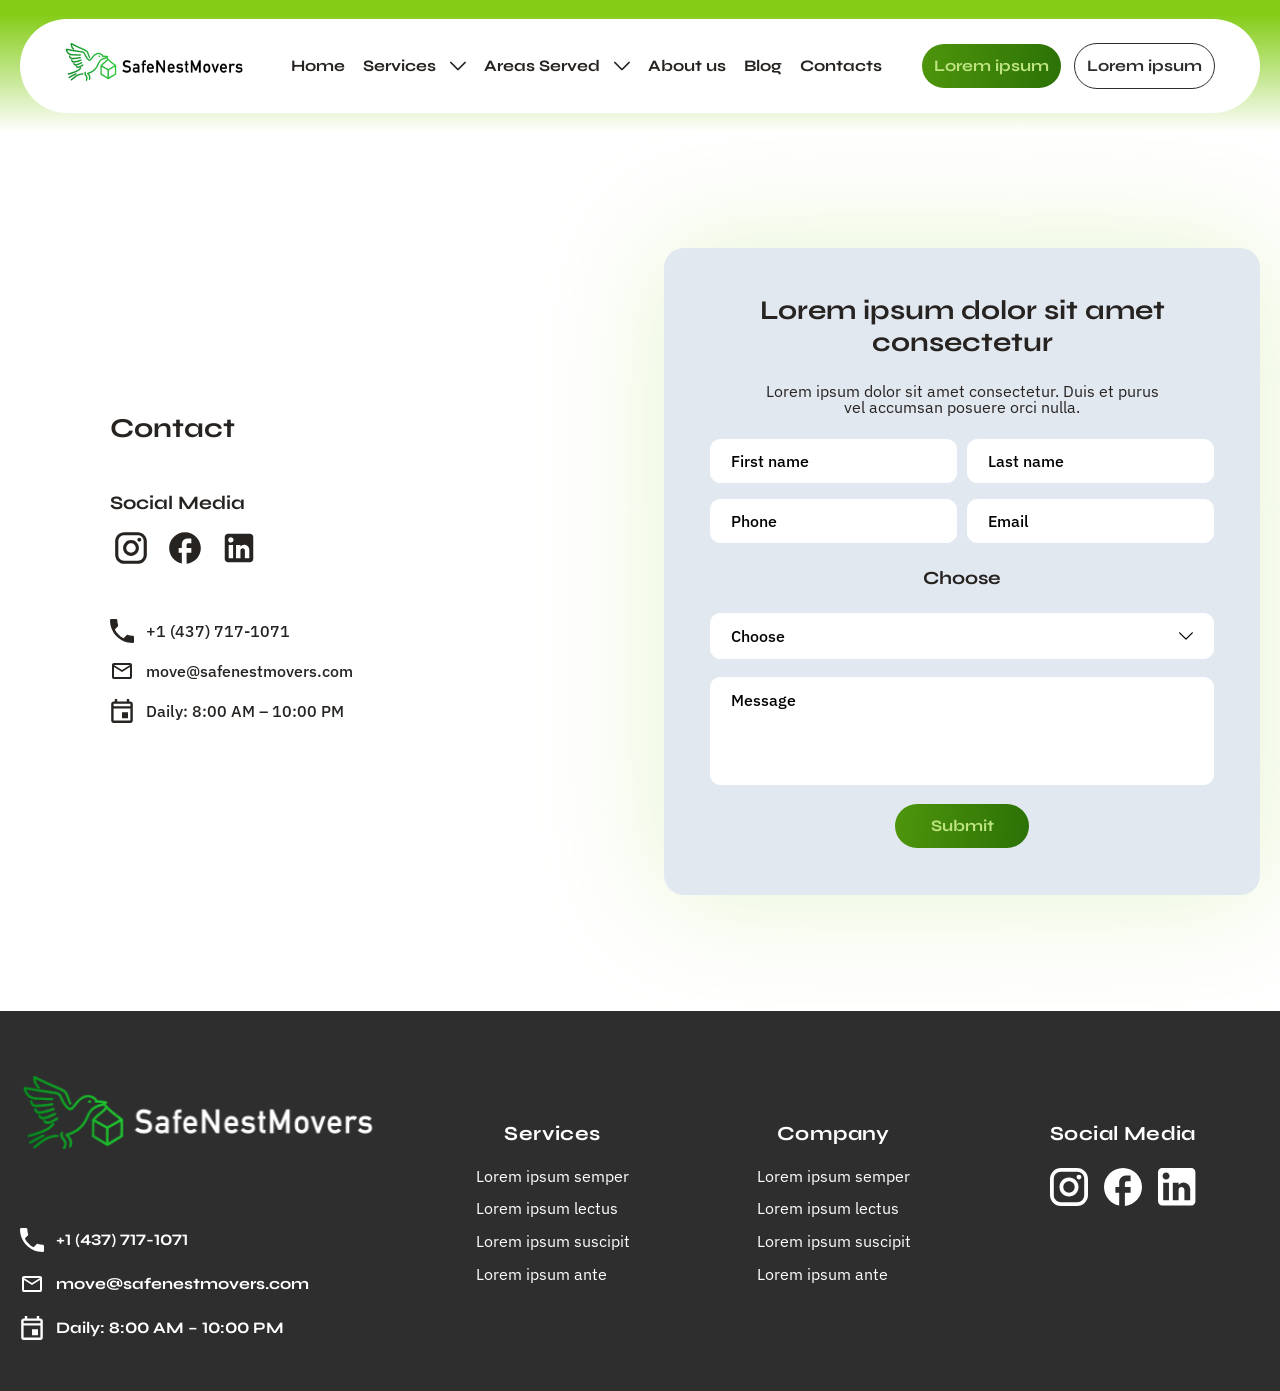
<file: contacts.html>
<!doctype html>
<html lang="en">
<head>
    <meta charset="UTF-8" />
    <meta name="viewport" content="width=device-width, initial-scale=1.0, viewport-fit=cover" />

    <meta name="theme-color" content="#bede2b" />
    <meta name="apple-mobile-web-app-status-bar-style" content="default">

    <title>Contacts — SafeNestMovers</title>

    <!-- FAVICONS -->
    <link rel="icon" type="image/x-icon" href="./assets/images/favicon/favicon.ico" />
    <link rel="icon" type="image/svg+xml" href="./assets/images/favicon/favicon.svg" />
    <link rel="icon" type="image/png" sizes="96x96" href="./assets/images/favicon/favicon-96x96.png" />
    <link rel="apple-touch-icon" href="./assets/images/favicon/apple-touch-icon.png" />
    <link rel="manifest" href="./assets/images/favicon/site.webmanifest" />

  <script type="module" crossorigin src="./assets/js/vendor.min.js"></script>
  <script type="module" crossorigin src="./assets/js/main.min2.js"></script>
  <link rel="stylesheet" crossorigin href="./assets/css/style.min.css">
</head>
<body>
    <div class="wrapper" id="main">
        <header class="header">
            <div class="header__container" data-anim="fade-down">
                <a href="/" class="header__logo">
                    <img src="./assets/images/logo.svg" alt="SafeNestMovers" />
                </a>
        
                <div class="header__menu">
                    <nav class="header__nav">
                        <ul>
                            <li>
                                <a href="/">Home</a>
                            </li>
                            <li class="header__nav-item header__nav-item--has-child js-header-submenu">
                                <div class="header__nav-parent">
                                    <a href="services.html">Services</a>
                                    <button class="header__submenu-toggle js-header-submenu-trigger" type="button"
                                        aria-expanded="false" aria-label="Toggle Services submenu">
                                        <svg class="icon header__nav-arrow" aria-hidden="true">
                                            <use href="./assets/images/sprite.svg#icon-arrow-down"></use>
                                        </svg>
                                    </button>
                                </div>
                                <div class="header__submenu js-header-submenu-body">
                                    <ul class="header__submenu-list">
                                        <li><a href="#">Local Moving</a></li>
                                        <li><a href="#">Long Distance</a></li>
                                        <li><a href="#">Packing Services</a></li>
                                        <li><a href="#">Storage Solutions</a></li>
                                    </ul>
                                </div>
                            </li>
                            <li class="header__nav-item header__nav-item--has-child js-header-submenu">
                                <div class="header__nav-parent">
                                    <a href="areas.html">Areas Served</a>
                                    <button class="header__submenu-toggle js-header-submenu-trigger" type="button"
                                        aria-expanded="false" aria-label="Toggle Areas Served submenu">
                                        <svg class="icon header__nav-arrow" aria-hidden="true">
                                            <use href="./assets/images/sprite.svg#icon-arrow-down"></use>
                                        </svg>
                                    </button>
                                </div>
                                <div class="header__submenu js-header-submenu-body">
                                    <ul class="header__submenu-list">
                                        <li><a href="area-single.html">Toronto</a></li>
                                        <li><a href="#">Mississauga</a></li>
                                        <li><a href="#">Brampton</a></li>
                                        <li><a href="#">Vaughan</a></li>
                                    </ul>
                                </div>
                            </li>
                            <li>
                                <a href="about.html">About us</a>
                            </li>
                            <li>
                                <a href="blog.html">Blog</a>
                            </li>
                            <li>
                                <a href="contacts.html">Contacts</a>
                            </li>
                        </ul>
                    </nav>
        
                    <div class="header__actions">
                        <a href="#" class="header__btn btn btn-gradient">Lorem ipsum</a>
                        <a href="#" class="header__btn btn btn-border" data-popup-target="#contact-us">Lorem ipsum</a>
                    </div>
                </div>
        
        
                <button class="header__burger js-menu-trigger" type="button" aria-label="open menu">
                    <span></span>
                </button>
            </div>
        </header>
        <main class="page page--contacts">
            <section class="section contacts" id="contacts">
                <div class="contacts__container">
                    <div class="contacts__row">
                        <div class="contacts__info" data-anim="fade-up">
                            <h1 class="contacts__title">Contact</h1>

                            <div class="contacts__block">
                                <h2 class="contacts__label">Social Media</h2>
                                <div class="contacts__social social">
                                    <ul class="social__list">
                                        <li class="social__item">
                                            <a href="#" class="social__link" aria-label="Instagram" target="_blank"
                                                rel="noopener noreferrer">
                                                <svg width="42" height="42" viewBox="0 0 42 42" fill="none"
                                                    xmlns="http://www.w3.org/2000/svg">
                                                    <path
                                                        d="M13.65 3.5H28.35C33.95 3.5 38.5 8.05 38.5 13.65V28.35C38.5 31.0419 37.4306 33.6236 35.5271 35.5271C33.6236 37.4306 31.0419 38.5 28.35 38.5H13.65C8.05 38.5 3.5 33.95 3.5 28.35V13.65C3.5 10.9581 4.56937 8.37636 6.47287 6.47287C8.37636 4.56937 10.9581 3.5 13.65 3.5ZM13.3 7C11.6291 7 10.0267 7.66375 8.84523 8.84523C7.66375 10.0267 7 11.6291 7 13.3V28.7C7 32.1825 9.8175 35 13.3 35H28.7C30.3709 35 31.9733 34.3363 33.1548 33.1548C34.3363 31.9733 35 30.3709 35 28.7V13.3C35 9.8175 32.1825 7 28.7 7H13.3ZM30.1875 9.625C30.7677 9.625 31.3241 9.85547 31.7343 10.2657C32.1445 10.6759 32.375 11.2323 32.375 11.8125C32.375 12.3927 32.1445 12.9491 31.7343 13.3593C31.3241 13.7695 30.7677 14 30.1875 14C29.6073 14 29.0509 13.7695 28.6407 13.3593C28.2305 12.9491 28 12.3927 28 11.8125C28 11.2323 28.2305 10.6759 28.6407 10.2657C29.0509 9.85547 29.6073 9.625 30.1875 9.625ZM21 12.25C23.3206 12.25 25.5462 13.1719 27.1872 14.8128C28.8281 16.4538 29.75 18.6794 29.75 21C29.75 23.3206 28.8281 25.5462 27.1872 27.1872C25.5462 28.8281 23.3206 29.75 21 29.75C18.6794 29.75 16.4538 28.8281 14.8128 27.1872C13.1719 25.5462 12.25 23.3206 12.25 21C12.25 18.6794 13.1719 16.4538 14.8128 14.8128C16.4538 13.1719 18.6794 12.25 21 12.25ZM21 15.75C19.6076 15.75 18.2723 16.3031 17.2877 17.2877C16.3031 18.2723 15.75 19.6076 15.75 21C15.75 22.3924 16.3031 23.7277 17.2877 24.7123C18.2723 25.6969 19.6076 26.25 21 26.25C22.3924 26.25 23.7277 25.6969 24.7123 24.7123C25.6969 23.7277 26.25 22.3924 26.25 21C26.25 19.6076 25.6969 18.2723 24.7123 17.2877C23.7277 16.3031 22.3924 15.75 21 15.75Z"
                                                        fill="black" />
                                                </svg>

                                            </a>
                                        </li>
                                        <li class="social__item">
                                            <a href="#" class="social__link" aria-label="Facebook" target="_blank"
                                                rel="noopener noreferrer">
                                                <svg width="42" height="42" viewBox="0 0 42 42" fill="none"
                                                    xmlns="http://www.w3.org/2000/svg">
                                                    <path
                                                        d="M38.5 21C38.5 11.34 30.66 3.5 21 3.5C11.34 3.5 3.5 11.34 3.5 21C3.5 29.47 9.52 36.5225 17.5 38.15V26.25H14V21H17.5V16.625C17.5 13.2475 20.2475 10.5 23.625 10.5H28V15.75H24.5C23.5375 15.75 22.75 16.5375 22.75 17.5V21H28V26.25H22.75V38.4125C31.5875 37.5375 38.5 30.0825 38.5 21Z"
                                                        fill="black" />
                                                </svg>

                                            </a>
                                        </li>
                                        <li class="social__item">
                                            <a href="#" class="social__link" aria-label="LinkedIn" target="_blank"
                                                rel="noopener noreferrer">
                                                <svg width="42" height="42" viewBox="0 0 42 42" fill="none"
                                                    xmlns="http://www.w3.org/2000/svg">
                                                    <g clip-path="url(#clip0_115_222)">
                                                        <path
                                                            d="M33.25 5.25C34.1783 5.25 35.0685 5.61875 35.7249 6.27513C36.3813 6.9315 36.75 7.82174 36.75 8.75V33.25C36.75 34.1783 36.3813 35.0685 35.7249 35.7249C35.0685 36.3813 34.1783 36.75 33.25 36.75H8.75C7.82174 36.75 6.9315 36.3813 6.27513 35.7249C5.61875 35.0685 5.25 34.1783 5.25 33.25V8.75C5.25 7.82174 5.61875 6.9315 6.27513 6.27513C6.9315 5.61875 7.82174 5.25 8.75 5.25H33.25ZM32.375 32.375V23.1C32.375 21.5869 31.7739 20.1359 30.704 19.066C29.6341 17.9961 28.1831 17.395 26.67 17.395C25.1825 17.395 23.45 18.305 22.61 19.67V17.7275H17.7275V32.375H22.61V23.7475C22.61 22.4 23.695 21.2975 25.0425 21.2975C25.6923 21.2975 26.3154 21.5556 26.7749 22.0151C27.2344 22.4746 27.4925 23.0977 27.4925 23.7475V32.375H32.375ZM12.04 14.98C12.8197 14.98 13.5675 14.6703 14.1189 14.1189C14.6703 13.5675 14.98 12.8197 14.98 12.04C14.98 10.4125 13.6675 9.0825 12.04 9.0825C11.2556 9.0825 10.5034 9.39409 9.94873 9.94873C9.39409 10.5034 9.0825 11.2556 9.0825 12.04C9.0825 13.6675 10.4125 14.98 12.04 14.98ZM14.4725 32.375V17.7275H9.625V32.375H14.4725Z"
                                                            fill="black" />
                                                    </g>
                                                    <defs>
                                                        <clipPath id="clip0_115_222">
                                                            <rect width="42" height="42" rx="21" fill="white" />
                                                        </clipPath>
                                                    </defs>
                                                </svg>

                                            </a>
                                        </li>
                                    </ul>
                                </div>
                            </div>

                            <ul class="contacts__list">
                                <li class="contacts__item">
                                    <a href="tel:+14377171071" class="contacts__link">
                                        <svg class="icon" aria-hidden="true">
                                            <use href="./assets/images/sprite.svg#icon-phone"></use>
                                        </svg>
                                        <span>+1 (437) 717-1071</span>
                                    </a>
                                </li>
                                <li class="contacts__item">
                                    <a href="mailto:move@safenestmovers.com" class="contacts__link">
                                        <svg class="icon" aria-hidden="true">
                                            <use href="./assets/images/sprite.svg#icon-email"></use>
                                        </svg>
                                        <span>move@safenestmovers.com</span>
                                    </a>
                                </li>
                                <li class="contacts__item">
                                    <div class="contacts__link">
                                        <svg class="icon" aria-hidden="true">
                                            <use href="./assets/images/sprite.svg#icon-time"></use>
                                        </svg>
                                        <span>Daily: 8:00 AM – 10:00 PM</span>
                                    </div>
                                </li>
                            </ul>
                        </div>

                        <div class="contacts__form quote__form" data-anim="fade-up" data-anim-delay="0.2">
                            <form action="#" id="quote-form-contacts">
                                <h2 class="form-title">Lorem ipsum dolor sit amet consectetur</h2>
                                <div class="form-text">Lorem ipsum dolor sit amet consectetur. Duis et purus vel accumsan posuere orci nulla.</div>
                            
                                <div class="form-grid">
                                    <div class="form-group">
                                        <input class="form-input" type="text" name="first-name" id="quote-name-contacts"
                                            placeholder="First name">
                                    </div>
                            
                                    <div class="form-group">
                                        <input class="form-input" type="text" name="last-name" id="quote-last-name-contacts"
                                            placeholder="Last name">
                                    </div>
                            
                                    <div class="form-group">
                                        <input class="form-input" type="tel" name="phone" id="quote-phone-contacts" required
                                            placeholder="Phone">
                                    </div>
                            
                                    <div class="form-group">
                                        <input class="form-input" type="email" name="email" id="quote-email-contacts" required
                                            placeholder="Email">
                                    </div>
                                </div>
                            
                                <div class="form-group">
                                    <div class="form-group-title">Choose</div>
                            
                                    <div class="form-options form-options--choose">
                                        <button type="button" class="form-options__trigger" aria-expanded="false">
                                            <span class="form-options__value">Choose</span>
                                            <svg class="icon" aria-hidden="true">
                                                <use href="./assets/images/sprite.svg#icon-arrow-down"></use>
                                            </svg>
                                        </button>
                                        <div class="form-options__body">
                                            <div class="form-options__content">
                                                <label class="custom-radio form-options__item">
                                                    <input type="radio" name="quote-service-contacts" id="quote-service-residential-contacts"
                                                        value="residential-moving">
                                                    <span class="custom-radio__text">Residential Moving</span>
                                                </label>
                                                <label class="custom-radio form-options__item">
                                                    <input type="radio" name="quote-service-contacts" id="quote-service-long-distance-contacts"
                                                        value="long-distance-moving">
                                                    <span class="custom-radio__text">Long Distance Moving</span>
                                                </label>
                                                <label class="custom-radio form-options__item">
                                                    <input type="radio" name="quote-service-contacts" id="quote-service-commercial-contacts"
                                                        value="commercial-moving">
                                                    <span class="custom-radio__text">Commercial Moving</span>
                                                </label>
                                                <label class="custom-radio form-options__item">
                                                    <input type="radio" name="quote-service-contacts" id="quote-service-packaging-contacts"
                                                        value="packaging-service">
                                                    <span class="custom-radio__text">Packaging Service</span>
                                                </label>
                                            </div>
                                        </div>
                                    </div>
                                </div>
                            
                                <div class="form-group">
                                    <textarea class="form-input" name="message" id="quote-message-contacts" placeholder="Message"></textarea>
                                </div>
                            
                                <button class="btn btn-gradient" type="submit">Submit</button>
                            </form>
                        </div>
                    </div>
                </div>
            </section>
        </main>

        <footer class="footer">
            <div class="footer__container">
                <div class="footer__row">
                    <div class="footer__col footer__col--brand">
                        <a href="/" class="footer__logo">
                            <img src="./assets/images/logo-white.svg" alt="SafeNestMovers" />
                        </a>
        
                        <ul class="footer__contacts">
                            <li>
                                <a href="tel:+14377171071" class="footer__contact">
                                    <svg class="icon" aria-hidden="true">
                                        <use href="./assets/images/sprite.svg#icon-phone"></use>
                                    </svg>
                                    <span>+1 (437) 717-1071</span>
                                </a>
                            </li>
                            <li>
                                <a href="mailto:move@safenestmovers.com" class="footer__contact">
                                    <svg class="icon" aria-hidden="true">
                                        <use href="./assets/images/sprite.svg#icon-email"></use>
                                    </svg>
                                    <span>move@safenestmovers.com</span>
                                </a>
                            </li>
                            <li>
                                <div class="footer__contact">
                                    <svg class="icon" aria-hidden="true">
                                        <use href="./assets/images/sprite.svg#icon-time"></use>
                                    </svg>
                                    <span>Daily: 8:00 AM – 10:00 PM</span>
                                </div>
                            </li>
                        </ul>
                    </div>
        
                    <div class="footer__col footer__col--nav">
                        <div class="footer__nav">
                            <h3 class="footer__title">Services</h3>
                            <ul class="footer__menu">
                                <li><a href="#">Lorem ipsum semper</a></li>
                                <li><a href="#">Lorem ipsum lectus</a></li>
                                <li><a href="#">Lorem ipsum suscipit</a></li>
                                <li><a href="#">Lorem ipsum ante</a></li>
                            </ul>
                        </div>
                        <div class="footer__nav">
                            <h3 class="footer__title">Company</h3>
                            <ul class="footer__menu">
                                <li><a href="#">Lorem ipsum semper</a></li>
                                <li><a href="#">Lorem ipsum lectus</a></li>
                                <li><a href="#">Lorem ipsum suscipit</a></li>
                                <li><a href="#">Lorem ipsum ante</a></li>
                            </ul>
                        </div>
                    </div>
        
                    <div class="footer__col footer__col--social">
                        <h3 class="footer__title">Social Media</h3>
                        <div class="footer__social social">
                            <ul class="social__list">
                                <li class="social__item">
                                    <a href="#" class="social__link" aria-label="Instagram" target="_blank" rel="noopener">
                                        <svg width="35" height="35" viewBox="0 0 35 35" fill="none"
                                            xmlns="http://www.w3.org/2000/svg">
                                            <path
                                                d="M10.15 0H24.85C30.45 0 35 4.55 35 10.15V24.85C35 27.5419 33.9306 30.1236 32.0271 32.0271C30.1236 33.9306 27.5419 35 24.85 35H10.15C4.55 35 0 30.45 0 24.85V10.15C0 7.45805 1.06937 4.87636 2.97287 2.97287C4.87636 1.06937 7.45805 0 10.15 0ZM9.8 3.5C8.12914 3.5 6.52671 4.16375 5.34523 5.34523C4.16375 6.52671 3.5 8.12914 3.5 9.8V25.2C3.5 28.6825 6.3175 31.5 9.8 31.5H25.2C26.8709 31.5 28.4733 30.8363 29.6548 29.6548C30.8363 28.4733 31.5 26.8709 31.5 25.2V9.8C31.5 6.3175 28.6825 3.5 25.2 3.5H9.8ZM26.6875 6.125C27.2677 6.125 27.8241 6.35547 28.2343 6.7657C28.6445 7.17594 28.875 7.73234 28.875 8.3125C28.875 8.89266 28.6445 9.44906 28.2343 9.8593C27.8241 10.2695 27.2677 10.5 26.6875 10.5C26.1073 10.5 25.5509 10.2695 25.1407 9.8593C24.7305 9.44906 24.5 8.89266 24.5 8.3125C24.5 7.73234 24.7305 7.17594 25.1407 6.7657C25.5509 6.35547 26.1073 6.125 26.6875 6.125ZM17.5 8.75C19.8206 8.75 22.0462 9.67187 23.6872 11.3128C25.3281 12.9538 26.25 15.1794 26.25 17.5C26.25 19.8206 25.3281 22.0462 23.6872 23.6872C22.0462 25.3281 19.8206 26.25 17.5 26.25C15.1794 26.25 12.9538 25.3281 11.3128 23.6872C9.67187 22.0462 8.75 19.8206 8.75 17.5C8.75 15.1794 9.67187 12.9538 11.3128 11.3128C12.9538 9.67187 15.1794 8.75 17.5 8.75ZM17.5 12.25C16.1076 12.25 14.7723 12.8031 13.7877 13.7877C12.8031 14.7723 12.25 16.1076 12.25 17.5C12.25 18.8924 12.8031 20.2277 13.7877 21.2123C14.7723 22.1969 16.1076 22.75 17.5 22.75C18.8924 22.75 20.2277 22.1969 21.2123 21.2123C22.1969 20.2277 22.75 18.8924 22.75 17.5C22.75 16.1076 22.1969 14.7723 21.2123 13.7877C20.2277 12.8031 18.8924 12.25 17.5 12.25Z"
                                                fill="white" />
                                        </svg>
        
                                    </a>
                                </li>
                                <li class="social__item">
                                    <a href="#" class="social__link" aria-label="Facebook" target="_blank" rel="noopener">
                                        <svg width="35" height="35" viewBox="0 0 35 35" fill="none"
                                            xmlns="http://www.w3.org/2000/svg">
                                            <path
                                                d="M35 17.5C35 7.84 27.16 0 17.5 0C7.84 0 0 7.84 0 17.5C0 25.97 6.02 33.0225 14 34.65V22.75H10.5V17.5H14V13.125C14 9.7475 16.7475 7 20.125 7H24.5V12.25H21C20.0375 12.25 19.25 13.0375 19.25 14V17.5H24.5V22.75H19.25V34.9125C28.0875 34.0375 35 26.5825 35 17.5Z"
                                                fill="white" />
                                        </svg>
        
                                    </a>
                                </li>
                                <li class="social__item">
                                    <a href="#" class="social__link" aria-label="LinkedIn" target="_blank" rel="noopener">
                                        <svg width="32" height="32" viewBox="0 0 32 32" fill="none"
                                            xmlns="http://www.w3.org/2000/svg">
                                            <path
                                                d="M28 0C28.9283 0 29.8185 0.368749 30.4749 1.02513C31.1313 1.6815 31.5 2.57174 31.5 3.5V28C31.5 28.9283 31.1313 29.8185 30.4749 30.4749C29.8185 31.1313 28.9283 31.5 28 31.5H3.5C2.57174 31.5 1.6815 31.1313 1.02513 30.4749C0.368749 29.8185 0 28.9283 0 28V3.5C0 2.57174 0.368749 1.6815 1.02513 1.02513C1.6815 0.368749 2.57174 0 3.5 0H28ZM27.125 27.125V17.85C27.125 16.3369 26.5239 14.8859 25.454 13.816C24.3841 12.7461 22.9331 12.145 21.42 12.145C19.9325 12.145 18.2 13.055 17.36 14.42V12.4775H12.4775V27.125H17.36V18.4975C17.36 17.15 18.445 16.0475 19.7925 16.0475C20.4423 16.0475 21.0654 16.3056 21.5249 16.7651C21.9844 17.2246 22.2425 17.8477 22.2425 18.4975V27.125H27.125ZM6.79 9.73C7.56974 9.73 8.31754 9.42025 8.86889 8.86889C9.42025 8.31754 9.73 7.56974 9.73 6.79C9.73 5.1625 8.4175 3.8325 6.79 3.8325C6.00562 3.8325 5.25337 4.14409 4.69873 4.69873C4.14409 5.25337 3.8325 6.00562 3.8325 6.79C3.8325 8.4175 5.1625 9.73 6.79 9.73ZM9.2225 27.125V12.4775H4.375V27.125H9.2225Z"
                                                fill="white" />
                                        </svg>
        
                                    </a>
                                </li>
                            </ul>
                        </div>
                    </div>
                </div>
            </div>
        </footer>    </div>
    <div id="contact-us" class="popup" aria-hidden="true">
        <div class="popup__wrapper">
            <div class="popup__content">
                <div class="popup__body">
                    <button class="popup__close" data-close-popup aria-label="Закрити" type="button"></button>
                    <form action="#" id="quote-form-popup">
                        <h2 class="form-title">Lorem ipsum dolor sit amet consectetur</h2>
                        <div class="form-text">Lorem ipsum dolor sit amet consectetur. Duis et purus vel accumsan posuere orci nulla.</div>
                    
                        <div class="form-grid">
                            <div class="form-group">
                                <input class="form-input" type="text" name="first-name" id="quote-name-popup"
                                    placeholder="First name">
                            </div>
                    
                            <div class="form-group">
                                <input class="form-input" type="text" name="last-name" id="quote-last-name-popup"
                                    placeholder="Last name">
                            </div>
                    
                            <div class="form-group">
                                <input class="form-input" type="tel" name="phone" id="quote-phone-popup" required
                                    placeholder="Phone">
                            </div>
                    
                            <div class="form-group">
                                <input class="form-input" type="email" name="email" id="quote-email-popup" required
                                    placeholder="Email">
                            </div>
                        </div>
                    
                        <div class="form-group">
                            <div class="form-group-title">Choose</div>
                    
                            <div class="form-options form-options--choose">
                                <button type="button" class="form-options__trigger" aria-expanded="false">
                                    <span class="form-options__value">Choose</span>
                                    <svg class="icon" aria-hidden="true">
                                        <use href="./assets/images/sprite.svg#icon-arrow-down"></use>
                                    </svg>
                                </button>
                                <div class="form-options__body">
                                    <div class="form-options__content">
                                        <label class="custom-radio form-options__item">
                                            <input type="radio" name="quote-service-popup" id="quote-service-residential-popup"
                                                value="residential-moving">
                                            <span class="custom-radio__text">Residential Moving</span>
                                        </label>
                                        <label class="custom-radio form-options__item">
                                            <input type="radio" name="quote-service-popup" id="quote-service-long-distance-popup"
                                                value="long-distance-moving">
                                            <span class="custom-radio__text">Long Distance Moving</span>
                                        </label>
                                        <label class="custom-radio form-options__item">
                                            <input type="radio" name="quote-service-popup" id="quote-service-commercial-popup"
                                                value="commercial-moving">
                                            <span class="custom-radio__text">Commercial Moving</span>
                                        </label>
                                        <label class="custom-radio form-options__item">
                                            <input type="radio" name="quote-service-popup" id="quote-service-packaging-popup"
                                                value="packaging-service">
                                            <span class="custom-radio__text">Packaging Service</span>
                                        </label>
                                    </div>
                                </div>
                            </div>
                        </div>
                    
                        <div class="form-group">
                            <textarea class="form-input" name="message" id="quote-message-popup" placeholder="Message"></textarea>
                        </div>
                    
                        <button class="btn btn-gradient" type="submit">Submit</button>
                    </form>
                </div>
            </div>
        </div>
    </div>
    
    <div id="popup-success" class="popup" aria-hidden="true">
        <div class="popup__wrapper">
    
            <div class="popup__content">
                <button class="popup__close close-popup" data-close-popup aria-label="Close" type="button"></button>
    
                <div class="popup__body">
                    <h2 class="popup__title">
                        Дякуємо!
                    </h2>
                    <div class="popup__text">
                        <p>Ми звʼяжемось з вами протягом 24 годин</p>
                    </div>
                    <button class="btn" type="button" data-close-popup>Ок
                    </button>
                </div>
            </div>
        </div>
    </div>
    
    <div id="review-popup" class="popup popup--review" aria-hidden="true">
        <div class="popup__wrapper">
            <div class="popup__content">
                <button class="popup__close" data-close-popup aria-label="Close" type="button"></button>
                <div class="review-popup">
                    <div class="review-popup__layout" data-review-popup-layout>
                        <div class="review-popup__media" data-review-popup-media></div>
                        <div class="review-popup__body">
                            <div class="review-popup__head">
                                <div class="review-popup__user">
                                    <span class="review-popup__avatar" aria-hidden="true">
                                        <img src="./assets/images/test1.jpg" alt="Mira A.">
                                    </span>
                                    <div class="review-popup__meta">
                                        <div class="review-popup__name" data-review-popup-name></div>
                                        <div class="review-popup__stars" data-review-popup-stars></div>
                                    </div>
                                </div>
                                <time class="review-popup__date" data-review-popup-date datetime=""></time>
                            </div>
                            <div class="review-popup__text" data-review-popup-text></div>
                            <div class="review-popup__logo">
                                <img src="./assets/images/logo.svg" alt="SafeNestMovers" />
                            </div>
                        </div>
                    </div>
                </div>
            </div>
        </div>
    </div></body>

</html>
</file>
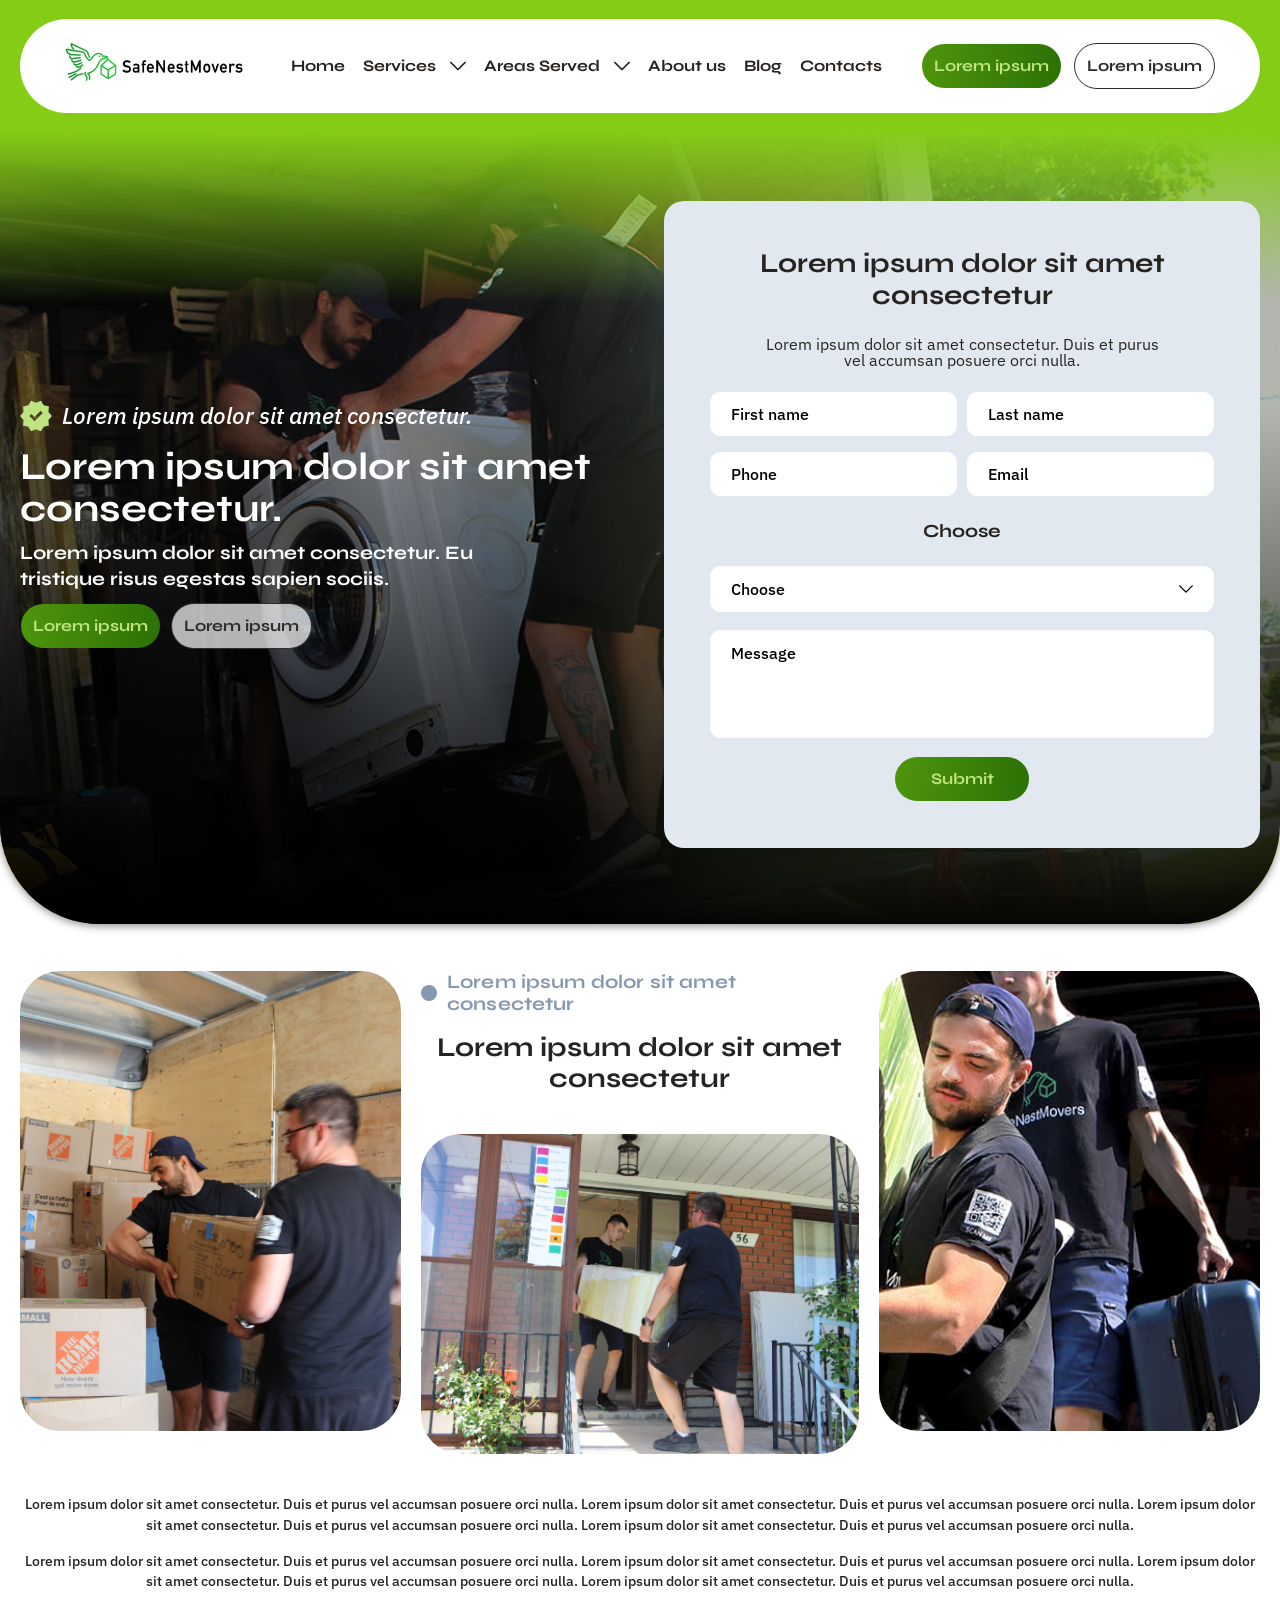
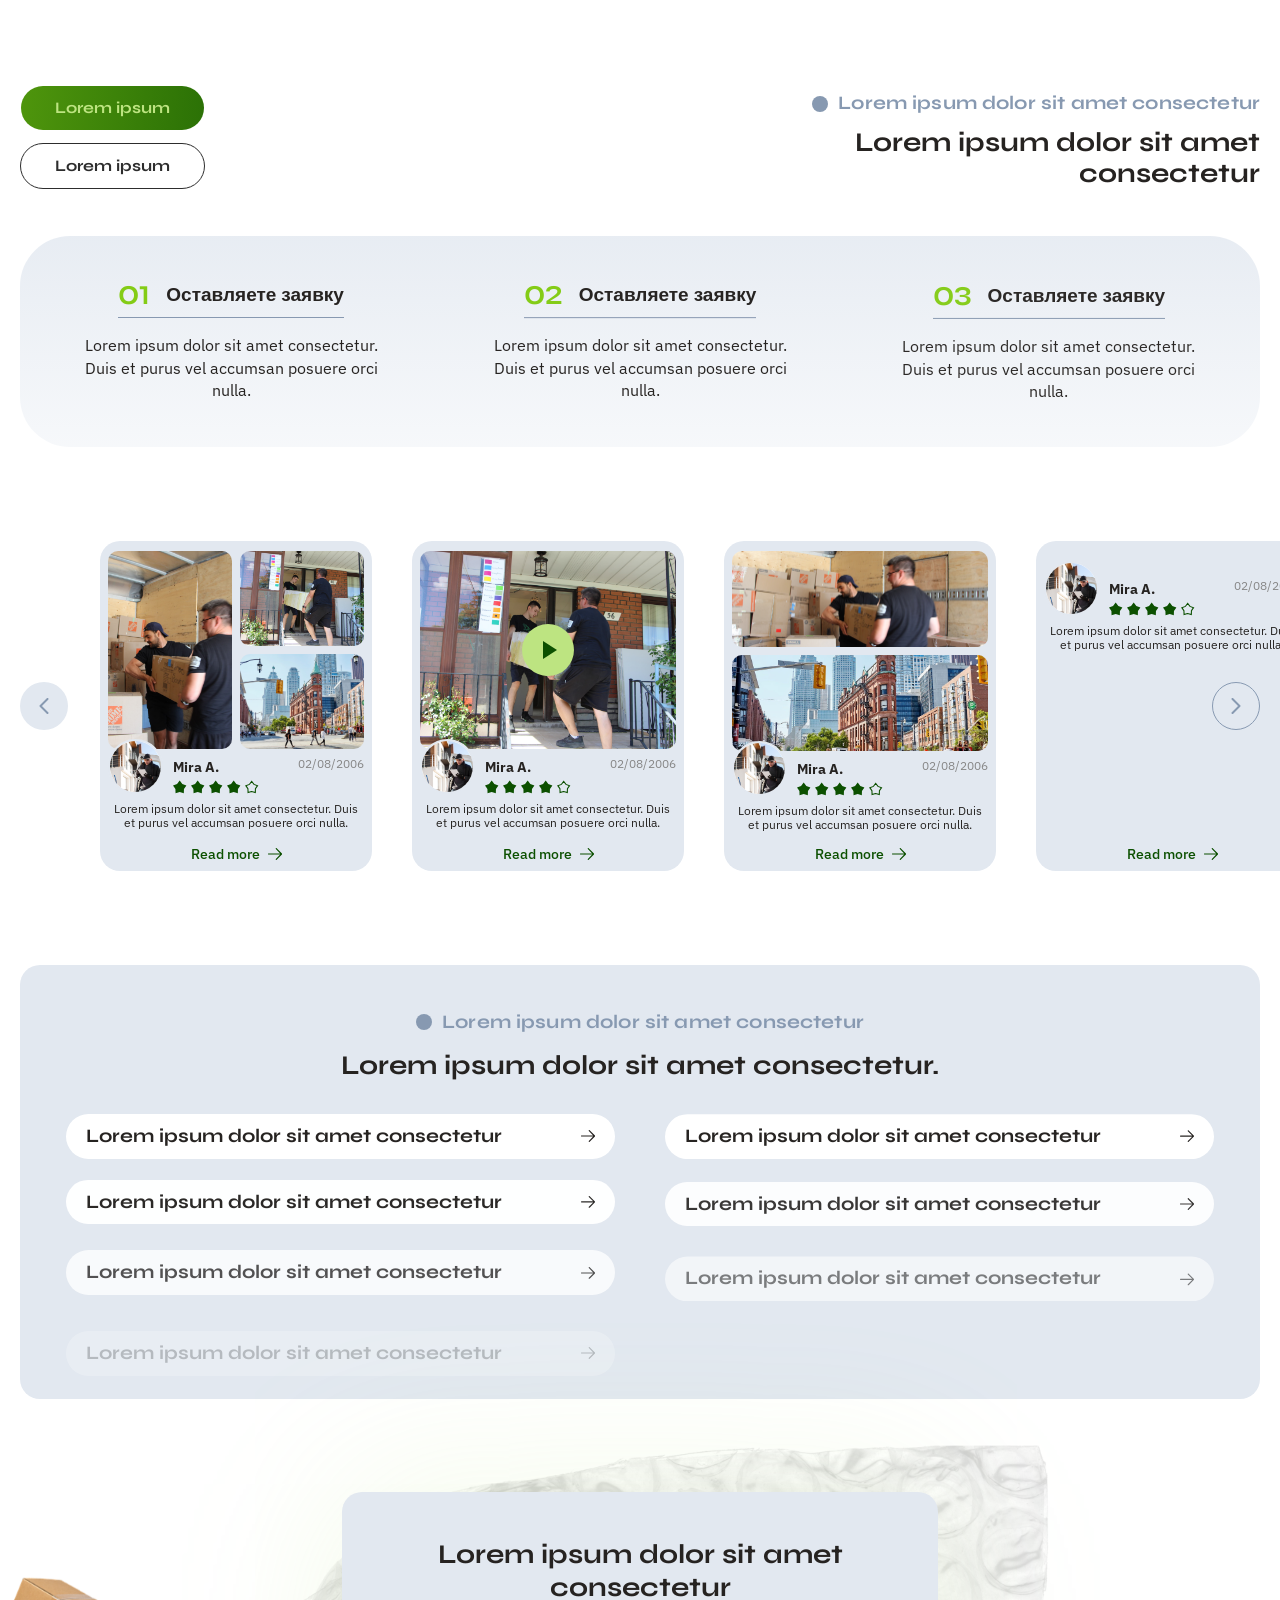
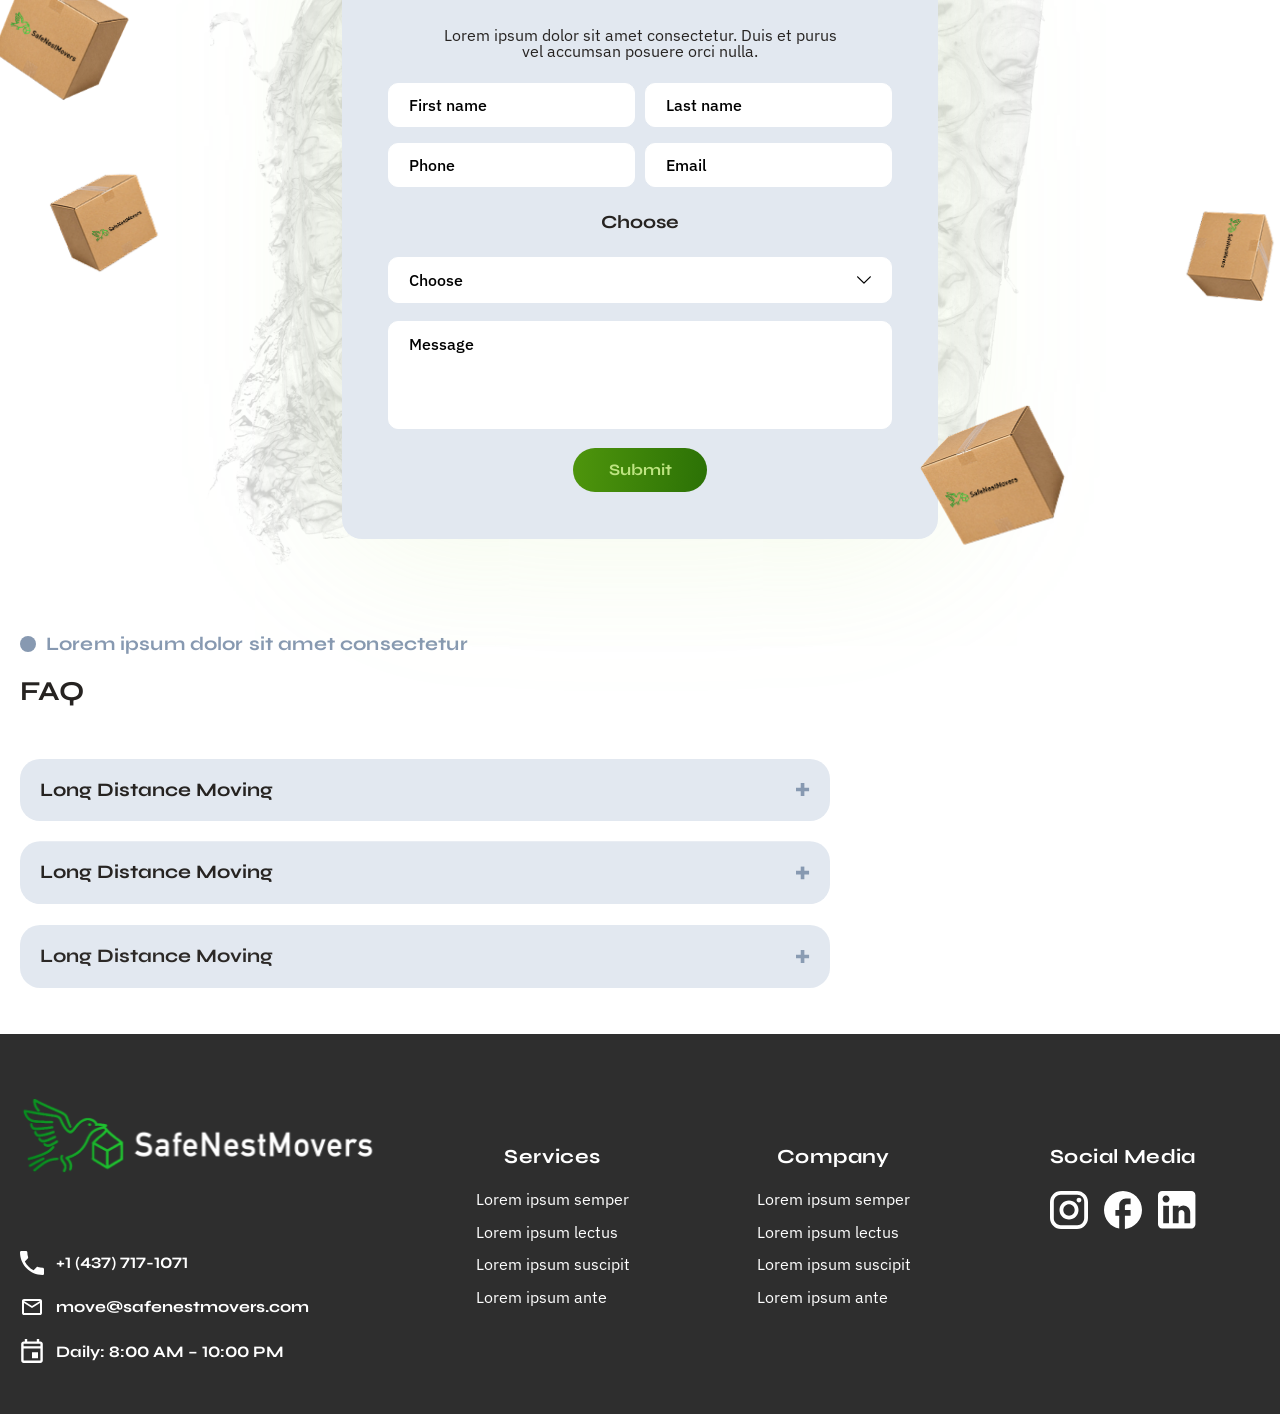
<file: service-single.html>
<!doctype html>
<html lang="en">
<head>
    <meta charset="UTF-8" />
    <meta name="viewport" content="width=device-width, initial-scale=1.0, viewport-fit=cover" />

    <meta name="theme-color" content="#bede2b" />
    <meta name="apple-mobile-web-app-status-bar-style" content="default">

    <title>Long Distance Moving — SafeNestMovers</title>

    <!-- FAVICONS -->
    <link rel="icon" type="image/x-icon" href="./assets/images/favicon/favicon.ico" />
    <link rel="icon" type="image/svg+xml" href="./assets/images/favicon/favicon.svg" />
    <link rel="icon" type="image/png" sizes="96x96" href="./assets/images/favicon/favicon-96x96.png" />
    <link rel="apple-touch-icon" href="./assets/images/favicon/apple-touch-icon.png" />
    <link rel="manifest" href="./assets/images/favicon/site.webmanifest" />

  <script type="module" crossorigin src="./assets/js/vendor.min.js"></script>
  <script type="module" crossorigin src="./assets/js/main.min2.js"></script>
  <link rel="stylesheet" crossorigin href="./assets/css/style.min.css">
</head>
<body>
    <div class="wrapper" id="main">
        <header class="header">
            <div class="header__container" data-anim="fade-down">
                <a href="/" class="header__logo">
                    <img src="./assets/images/logo.svg" alt="SafeNestMovers" />
                </a>
        
                <div class="header__menu">
                    <nav class="header__nav">
                        <ul>
                            <li>
                                <a href="/">Home</a>
                            </li>
                            <li class="header__nav-item header__nav-item--has-child js-header-submenu">
                                <div class="header__nav-parent">
                                    <a href="services.html">Services</a>
                                    <button class="header__submenu-toggle js-header-submenu-trigger" type="button"
                                        aria-expanded="false" aria-label="Toggle Services submenu">
                                        <svg class="icon header__nav-arrow" aria-hidden="true">
                                            <use href="./assets/images/sprite.svg#icon-arrow-down"></use>
                                        </svg>
                                    </button>
                                </div>
                                <div class="header__submenu js-header-submenu-body">
                                    <ul class="header__submenu-list">
                                        <li><a href="#">Local Moving</a></li>
                                        <li><a href="#">Long Distance</a></li>
                                        <li><a href="#">Packing Services</a></li>
                                        <li><a href="#">Storage Solutions</a></li>
                                    </ul>
                                </div>
                            </li>
                            <li class="header__nav-item header__nav-item--has-child js-header-submenu">
                                <div class="header__nav-parent">
                                    <a href="areas.html">Areas Served</a>
                                    <button class="header__submenu-toggle js-header-submenu-trigger" type="button"
                                        aria-expanded="false" aria-label="Toggle Areas Served submenu">
                                        <svg class="icon header__nav-arrow" aria-hidden="true">
                                            <use href="./assets/images/sprite.svg#icon-arrow-down"></use>
                                        </svg>
                                    </button>
                                </div>
                                <div class="header__submenu js-header-submenu-body">
                                    <ul class="header__submenu-list">
                                        <li><a href="area-single.html">Toronto</a></li>
                                        <li><a href="#">Mississauga</a></li>
                                        <li><a href="#">Brampton</a></li>
                                        <li><a href="#">Vaughan</a></li>
                                    </ul>
                                </div>
                            </li>
                            <li>
                                <a href="about.html">About us</a>
                            </li>
                            <li>
                                <a href="blog.html">Blog</a>
                            </li>
                            <li>
                                <a href="contacts.html">Contacts</a>
                            </li>
                        </ul>
                    </nav>
        
                    <div class="header__actions">
                        <a href="#" class="header__btn btn btn-gradient">Lorem ipsum</a>
                        <a href="#" class="header__btn btn btn-border" data-popup-target="#contact-us">Lorem ipsum</a>
                    </div>
                </div>
        
        
                <button class="header__burger js-menu-trigger" type="button" aria-label="open menu">
                    <span></span>
                </button>
            </div>
        </header>
        <main class="page page--service-single">
            <section class="hero hero--split">
                <div class="hero__media">
                    <img src="./assets/images/hero.jpg" alt="Professional movers loading furniture" width="1920" height="1080" />
                    <div class="hero__overlay" aria-hidden="true"></div>
                </div>
                <div class="hero__container">
                    <div class="hero__row">
                        <div class="hero__content" data-anim="fade-up">
                            <p class="hero__label">
                                <span class="hero__label-icon" aria-hidden="true">
                                    <svg class="icon">
                                        <use href="./assets/images/sprite.svg#icon-done1"></use>
                                    </svg>
                                </span>
                                <em>Lorem ipsum dolor sit amet consectetur.</em>
                            </p>
                            <h1 class="hero__title">Lorem ipsum dolor sit amet consectetur.</h1>
                            <p class="hero__text">
                                Lorem ipsum dolor sit amet consectetur. Eu tristique risus egestas sapien sociis.
                            </p>
                            <div class="hero__actions">
                                <a href="contacts.html" class="hero__btn btn btn-gradient">Lorem ipsum</a>
                                <a href="contacts.html" class="hero__btn btn btn--grey">Lorem ipsum</a>
                            </div>
                        </div>

                        <div class="hero__form quote__form" data-anim="fade-up" data-anim-delay="0.2">
                            <form action="#" id="quote-form-service-hero">
                                <h2 class="form-title">Lorem ipsum dolor sit amet consectetur</h2>
                                <div class="form-text">Lorem ipsum dolor sit amet consectetur. Duis et purus vel accumsan posuere orci nulla.</div>
                            
                                <div class="form-grid">
                                    <div class="form-group">
                                        <input class="form-input" type="text" name="first-name" id="quote-name-service-hero"
                                            placeholder="First name">
                                    </div>
                            
                                    <div class="form-group">
                                        <input class="form-input" type="text" name="last-name" id="quote-last-name-service-hero"
                                            placeholder="Last name">
                                    </div>
                            
                                    <div class="form-group">
                                        <input class="form-input" type="tel" name="phone" id="quote-phone-service-hero" required
                                            placeholder="Phone">
                                    </div>
                            
                                    <div class="form-group">
                                        <input class="form-input" type="email" name="email" id="quote-email-service-hero" required
                                            placeholder="Email">
                                    </div>
                                </div>
                            
                                <div class="form-group">
                                    <div class="form-group-title">Choose</div>
                            
                                    <div class="form-options form-options--choose">
                                        <button type="button" class="form-options__trigger" aria-expanded="false">
                                            <span class="form-options__value">Choose</span>
                                            <svg class="icon" aria-hidden="true">
                                                <use href="./assets/images/sprite.svg#icon-arrow-down"></use>
                                            </svg>
                                        </button>
                                        <div class="form-options__body">
                                            <div class="form-options__content">
                                                <label class="custom-radio form-options__item">
                                                    <input type="radio" name="quote-service-service-hero" id="quote-service-residential-service-hero"
                                                        value="residential-moving">
                                                    <span class="custom-radio__text">Residential Moving</span>
                                                </label>
                                                <label class="custom-radio form-options__item">
                                                    <input type="radio" name="quote-service-service-hero" id="quote-service-long-distance-service-hero"
                                                        value="long-distance-moving">
                                                    <span class="custom-radio__text">Long Distance Moving</span>
                                                </label>
                                                <label class="custom-radio form-options__item">
                                                    <input type="radio" name="quote-service-service-hero" id="quote-service-commercial-service-hero"
                                                        value="commercial-moving">
                                                    <span class="custom-radio__text">Commercial Moving</span>
                                                </label>
                                                <label class="custom-radio form-options__item">
                                                    <input type="radio" name="quote-service-service-hero" id="quote-service-packaging-service-hero"
                                                        value="packaging-service">
                                                    <span class="custom-radio__text">Packaging Service</span>
                                                </label>
                                            </div>
                                        </div>
                                    </div>
                                </div>
                            
                                <div class="form-group">
                                    <textarea class="form-input" name="message" id="quote-message-service-hero" placeholder="Message"></textarea>
                                </div>
                            
                                <button class="btn btn-gradient" type="submit">Submit</button>
                            </form>
                        </div>
                    </div>
                </div>
            </section>

            <section class="section service-content">
                <div class="service-content__container">
                    <div class="service-content__gallery" data-anim="fade-up">
                        <div class="service-content__col service-content__col--side">
                            <img src="./assets/images/img1.jpg" alt="" width="480" height="640" loading="lazy" />
                        </div>

                        <div class="service-content__col service-content__col--center">
                            <p class="service-content__label title-label">Lorem ipsum dolor sit amet consectetur</p>
                            <h2 class="service-content__title">Lorem ipsum dolor sit amet consectetur</h2>
                            <img src="./assets/images/img2.jpg" alt="" width="640" height="480" loading="lazy" />
                        </div>

                        <div class="service-content__col service-content__col--side">
                            <img src="./assets/images/hero2.jpg" alt="" width="480" height="640" loading="lazy" />
                        </div>
                    </div>

                    <div class="service-content__text" data-anim="fade-up" data-anim-delay="0.1">
                        <p>Lorem ipsum dolor sit amet consectetur. Duis et purus vel accumsan posuere orci nulla.
                            Lorem ipsum dolor sit amet consectetur. Duis et purus vel accumsan posuere orci nulla.
                            Lorem ipsum dolor sit amet consectetur. Duis et purus vel accumsan posuere orci nulla.
                            Lorem ipsum dolor sit amet consectetur. Duis et purus vel accumsan posuere orci nulla.</p>
                        <p>Lorem ipsum dolor sit amet consectetur. Duis et purus vel accumsan posuere orci nulla.
                            Lorem ipsum dolor sit amet consectetur. Duis et purus vel accumsan posuere orci nulla.
                            Lorem ipsum dolor sit amet consectetur. Duis et purus vel accumsan posuere orci nulla.
                            Lorem ipsum dolor sit amet consectetur. Duis et purus vel accumsan posuere orci nulla.</p>
                    </div>
                </div>
            </section>

            <section class="section process">
                <div class="process__container">
                    <div class="process__head">
                        <div class="process__actions" data-anim="fade-up">
                            <a href="#" class="process__btn btn btn-gradient">Lorem ipsum</a>
                            <a href="#" class="process__btn btn btn-border" data-popup-target="#contact-us">Lorem
                                ipsum</a>
                        </div>
                        <div class="process__intro">
                            <p class="process__label title-label" data-anim="fade-up" data-anim-delay="0.1">
                                Lorem ipsum dolor sit amet consectetur
                            </p>
                            <h2 class="process__title" data-anim="fade-up" data-anim-delay="0.2">
                                Lorem ipsum dolor sit amet consectetur
                            </h2>
                        </div>
                    </div>

                    <div class="process__card" data-anim="fade-up" data-anim-delay="0.15">
                        <ul class="process__list" data-anim-stagger="true">
                            <li class="process__item">
                                <div class="process__item-head">
                                    <span class="process__item-number">01</span>
                                    <h3 class="process__item-title">Оставляете заявку</h3>
                                </div>
                                <p class="process__item-text">
                                    Lorem ipsum dolor sit amet consectetur. Duis et purus vel accumsan posuere orci
                                    nulla.
                                </p>
                            </li>
                            <li class="process__item">
                                <div class="process__item-head">
                                    <span class="process__item-number">02</span>
                                    <h3 class="process__item-title">Оставляете заявку</h3>
                                </div>
                                <p class="process__item-text">
                                    Lorem ipsum dolor sit amet consectetur. Duis et purus vel accumsan posuere orci
                                    nulla.
                                </p>
                            </li>
                            <li class="process__item">
                                <div class="process__item-head">
                                    <span class="process__item-number">03</span>
                                    <h3 class="process__item-title">Оставляете заявку</h3>
                                </div>
                                <p class="process__item-text">
                                    Lorem ipsum dolor sit amet consectetur. Duis et purus vel accumsan posuere orci
                                    nulla.
                                </p>
                            </li>
                        </ul>
                    </div>
                </div>
            </section>


            <section class="section reviews">
                <div class="reviews__container">
                    <div class="reviews__slider-wrap" data-anim="fade-up" data-anim-delay="0.2">

                        <div class="reviews__slider swiper">
                            <div class="reviews__wrapper swiper-wrapper">
                                <div class="reviews__slide swiper-slide">
                                    <article class="review-card">
                                        <div class="review-card__media review-card__media--gallery">
                                            <div class="review-card__gallery">
                                                <img class="review-card__gallery-main" src="./assets/images/img1.jpg" alt="" />
                                                <div class="review-card__gallery-side">
                                                    <img src="./assets/images/img2.jpg" alt="" />
                                                    <img src="./assets/images/img3.jpg" alt="" />
                                                </div>
                                            </div>
                                        </div>
                                        <div class="review-card__body">
                                            <div class="review-card__head">
                                                <div class="review-card__user">
                                                    <span class="review-card__avatar" aria-hidden="true">
                                                        <img src="./assets/images/test1.jpg" alt="Mira A.">
                                                    </span>
                                                    <div class="review-card__meta">
                                                        <div class="review-card__name">Mira A.</div>
                                                        <div class="review-card__stars" aria-label="4 out of 5 stars">
                                                            <svg class="icon">
                                                                <use href="./assets/images/sprite.svg#icon-star"></use>
                                                            </svg>
                                                            <svg class="icon">
                                                                <use href="./assets/images/sprite.svg#icon-star"></use>
                                                            </svg>
                                                            <svg class="icon">
                                                                <use href="./assets/images/sprite.svg#icon-star"></use>
                                                            </svg>
                                                            <svg class="icon">
                                                                <use href="./assets/images/sprite.svg#icon-star"></use>
                                                            </svg>
                                                            <svg class="icon icon-disabled">
                                                                <use href="./assets/images/sprite.svg#icon-star-disabled"></use>
                                                            </svg>
                                                        </div>
                                                    </div>
                                                </div>
                                                <time class="review-card__date" datetime="2006-08-02">02/08/2006</time>
                                            </div>
                                            <p class="review-card__text">Lorem ipsum dolor sit amet consectetur. Duis et
                                                purus vel accumsan posuere orci nulla.</p>
                                            <button type="button" class="review-card__more" data-review-trigger
                                                data-review-media="gallery"
                                                data-review-images="img1.jpg|img2.jpg|img3.jpg"
                                                data-review-name="Mira A." data-review-date="02/08/2006"
                                                data-review-rating="4"
                                                data-review-text="Lorem ipsum dolor sit amet consectetur. Duis et purus vel accumsan posuere orci nulla. Lorem ipsum dolor sit amet consectetur. Duis et purus vel accumsan posuere orci nulla. Lorem ipsum dolor sit amet consectetur. Duis et purus vel accumsan posuere orci nulla.">
                                                Read more
                                                <svg class="icon" aria-hidden="true">
                                                    <use href="./assets/images/sprite.svg#icon-arrow-next"></use>
                                                </svg>
                                            </button>
                                        </div>
                                    </article>
                                </div>

                                <div class="reviews__slide swiper-slide">
                                    <article class="review-card">
                                        <div class="review-card__media review-card__media--video" role="button"
                                            tabindex="0" aria-label="Play video review">
                                            <div class="review-card__media-inner">
                                                <img src="./assets/images/img2.jpg" alt="" width="392" height="198"
                                                    loading="lazy" />
                                                <span class="review-card__play" aria-hidden="true"></span>
                                            </div>
                                        </div>
                                        <div class="review-card__body">
                                            <div class="review-card__head">
                                                <div class="review-card__user">
                                                    <span class="review-card__avatar" aria-hidden="true">
                                                        <img src="./assets/images/test1.jpg" alt="Mira A.">
                                                    </span>
                                                    <div class="review-card__meta">
                                                        <div class="review-card__name">Mira A.</div>
                                                        <div class="review-card__stars" aria-label="4 out of 5 stars">
                                                            <svg class="icon">
                                                                <use href="./assets/images/sprite.svg#icon-star"></use>
                                                            </svg>
                                                            <svg class="icon">
                                                                <use href="./assets/images/sprite.svg#icon-star"></use>
                                                            </svg>
                                                            <svg class="icon">
                                                                <use href="./assets/images/sprite.svg#icon-star"></use>
                                                            </svg>
                                                            <svg class="icon">
                                                                <use href="./assets/images/sprite.svg#icon-star"></use>
                                                            </svg>
                                                            <svg class="icon icon-disabled">
                                                                <use href="./assets/images/sprite.svg#icon-star-disabled"></use>
                                                            </svg>
                                                        </div>
                                                    </div>
                                                </div>
                                                <time class="review-card__date" datetime="2006-08-02">02/08/2006</time>
                                            </div>
                                            <p class="review-card__text">Lorem ipsum dolor sit amet consectetur. Duis et
                                                purus vel accumsan posuere orci nulla.</p>
                                            <button type="button" class="review-card__more" data-review-trigger
                                                data-review-media="video" data-review-images="img2.jpg"
                                                data-review-video="video.mp4" data-review-name="Mira A."
                                                data-review-date="02/08/2006" data-review-rating="4"
                                                data-review-text="Lorem ipsum dolor sit amet consectetur. Duis et purus vel accumsan posuere orci nulla. Lorem ipsum dolor sit amet consectetur. Duis et purus vel accumsan posuere orci nulla. Lorem ipsum dolor sit amet consectetur. Duis et purus vel accumsan posuere orci nulla.">
                                                Read more
                                                <svg class="icon" aria-hidden="true">
                                                    <use href="./assets/images/sprite.svg#icon-arrow-next"></use>
                                                </svg>
                                            </button>
                                        </div>
                                    </article>
                                </div>

                                <div class="reviews__slide swiper-slide">
                                    <article class="review-card">
                                        <div class="review-card__media review-card__media--double">
                                            <img src="./assets/images/img1.jpg" alt="" />
                                            <img src="./assets/images/img3.jpg" alt="" />
                                        </div>
                                        <div class="review-card__body">
                                            <div class="review-card__head">
                                                <div class="review-card__user">
                                                    <span class="review-card__avatar" aria-hidden="true">
                                                        <img src="./assets/images/test1.jpg" alt="Mira A.">
                                                    </span>
                                                    <div class="review-card__meta">
                                                        <div class="review-card__name">Mira A.</div>
                                                        <div class="review-card__stars" aria-label="4 out of 5 stars">
                                                            <svg class="icon">
                                                                <use href="./assets/images/sprite.svg#icon-star"></use>
                                                            </svg>
                                                            <svg class="icon">
                                                                <use href="./assets/images/sprite.svg#icon-star"></use>
                                                            </svg>
                                                            <svg class="icon">
                                                                <use href="./assets/images/sprite.svg#icon-star"></use>
                                                            </svg>
                                                            <svg class="icon">
                                                                <use href="./assets/images/sprite.svg#icon-star"></use>
                                                            </svg>
                                                            <svg class="icon icon-disabled">
                                                                <use href="./assets/images/sprite.svg#icon-star-disabled"></use>
                                                            </svg>
                                                        </div>
                                                    </div>
                                                </div>
                                                <time class="review-card__date" datetime="2006-08-02">02/08/2006</time>
                                            </div>
                                            <p class="review-card__text">Lorem ipsum dolor sit amet consectetur. Duis et
                                                purus vel accumsan posuere orci nulla.</p>
                                            <button type="button" class="review-card__more" data-review-trigger
                                                data-review-media="double" data-review-images="img1.jpg|img3.jpg"
                                                data-review-name="Mira A." data-review-date="02/08/2006"
                                                data-review-rating="4"
                                                data-review-text="Lorem ipsum dolor sit amet consectetur. Duis et purus vel accumsan posuere orci nulla. Lorem ipsum dolor sit amet consectetur. Duis et purus vel accumsan posuere orci nulla. Lorem ipsum dolor sit amet consectetur. Duis et purus vel accumsan posuere orci nulla.">
                                                Read more
                                                <svg class="icon" aria-hidden="true">
                                                    <use href="./assets/images/sprite.svg#icon-arrow-next"></use>
                                                </svg>
                                            </button>
                                        </div>
                                    </article>
                                </div>

                                <div class="reviews__slide swiper-slide">
                                    <article class="review-card review-card--text">
                                        <div class="review-card__body">
                                            <div class="review-card__head">
                                                <div class="review-card__user">
                                                    <span class="review-card__avatar" aria-hidden="true">
                                                        <img src="./assets/images/test1.jpg" alt="Mira A.">
                                                    </span>
                                                    <div class="review-card__meta">
                                                        <div class="review-card__name">Mira A.</div>
                                                        <div class="review-card__stars" aria-label="4 out of 5 stars">
                                                            <svg class="icon">
                                                                <use href="./assets/images/sprite.svg#icon-star"></use>
                                                            </svg>
                                                            <svg class="icon">
                                                                <use href="./assets/images/sprite.svg#icon-star"></use>
                                                            </svg>
                                                            <svg class="icon">
                                                                <use href="./assets/images/sprite.svg#icon-star"></use>
                                                            </svg>
                                                            <svg class="icon">
                                                                <use href="./assets/images/sprite.svg#icon-star"></use>
                                                            </svg>
                                                            <svg class="icon icon-disabled">
                                                                <use href="./assets/images/sprite.svg#icon-star-disabled"></use>
                                                            </svg>
                                                        </div>
                                                    </div>
                                                </div>
                                                <time class="review-card__date" datetime="2006-08-02">02/08/2006</time>
                                            </div>
                                            <p class="review-card__text">Lorem ipsum dolor sit amet consectetur. Duis et
                                                purus vel accumsan posuere orci nulla.</p>
                                            <button type="button" class="review-card__more" data-review-trigger
                                                data-review-media="none" data-review-name="Mira A."
                                                data-review-date="02/08/2006" data-review-rating="4"
                                                data-review-text="Lorem ipsum dolor sit amet consectetur. Duis et purus vel accumsan posuere orci nulla. Lorem ipsum dolor sit amet consectetur. Duis et purus vel accumsan posuere orci nulla. Lorem ipsum dolor sit amet consectetur. Duis et purus vel accumsan posuere orci nulla.">
                                                Read more
                                                <svg class="icon" aria-hidden="true">
                                                    <use href="./assets/images/sprite.svg#icon-arrow-next"></use>
                                                </svg>
                                            </button>
                                        </div>
                                    </article>
                                </div>

                                <div class="reviews__slide swiper-slide">
                                    <article class="review-card">
                                        <div class="review-card__media review-card__media--single">
                                            <img src="./assets/images/img3.jpg" alt="" />
                                        </div>
                                        <div class="review-card__body">
                                            <div class="review-card__head">
                                                <div class="review-card__user">
                                                    <span class="review-card__avatar" aria-hidden="true">
                                                        <img src="./assets/images/test1.jpg" alt="Mira A.">
                                                    </span>
                                                    <div class="review-card__meta">
                                                        <div class="review-card__name">Mira A.</div>
                                                        <div class="review-card__stars" aria-label="4 out of 5 stars">
                                                            <svg class="icon">
                                                                <use href="./assets/images/sprite.svg#icon-star"></use>
                                                            </svg>
                                                            <svg class="icon">
                                                                <use href="./assets/images/sprite.svg#icon-star"></use>
                                                            </svg>
                                                            <svg class="icon">
                                                                <use href="./assets/images/sprite.svg#icon-star"></use>
                                                            </svg>
                                                            <svg class="icon">
                                                                <use href="./assets/images/sprite.svg#icon-star"></use>
                                                            </svg>
                                                            <svg class="icon icon-disabled">
                                                                <use href="./assets/images/sprite.svg#icon-star-disabled"></use>
                                                            </svg>
                                                        </div>
                                                    </div>
                                                </div>
                                                <time class="review-card__date" datetime="2006-08-02">02/08/2006</time>
                                            </div>
                                            <p class="review-card__text">Lorem ipsum dolor sit amet consectetur. Duis et
                                                purus vel accumsan posuere orci nulla.</p>
                                            <button type="button" class="review-card__more" data-review-trigger
                                                data-review-media="single" data-review-images="img3.jpg"
                                                data-review-name="Mira A." data-review-date="02/08/2006"
                                                data-review-rating="4"
                                                data-review-text="Lorem ipsum dolor sit amet consectetur. Duis et purus vel accumsan posuere orci nulla. Lorem ipsum dolor sit amet consectetur. Duis et purus vel accumsan posuere orci nulla. Lorem ipsum dolor sit amet consectetur. Duis et purus vel accumsan posuere orci nulla.">
                                                Read more
                                                <svg class="icon" aria-hidden="true">
                                                    <use href="./assets/images/sprite.svg#icon-arrow-next"></use>
                                                </svg>
                                            </button>
                                        </div>
                                    </article>
                                </div>
                            </div>
                        </div>


                        <button class="reviews__nav-btn swiper-button-prev" type="button" aria-label="Previous review">
                            <svg class="icon" aria-hidden="true">
                                <use href="./assets/images/sprite.svg#icon-arrow-left"></use>
                            </svg>
                        </button>

                        <button class="reviews__nav-btn swiper-button-next" type="button" aria-label="Next review">
                            <svg class="icon" aria-hidden="true">
                                <use href="./assets/images/sprite.svg#icon-arrow-right"></use>
                            </svg>
                        </button>
                    </div>
                </div>
            </section>

            <!--
                WP: ACF repeater "service_related_links"
                - link_title (text)
                - link_url (url)
            -->
            <section class="section service-links">
                <div class="service-links__container">
                    <div class="service-links__card" data-anim="fade-up">
                        <div class="service-links__head">
                            <p class="service-links__label title-label">Lorem ipsum dolor sit amet consectetur</p>
                            <h2 class="service-links__title">Lorem ipsum dolor sit amet consectetur.</h2>
                        </div>
            
                        <ul class="service-links__grid" data-anim-stagger="true">
                            <li class="service-links__item-wrap">
                                <a href="services.html" class="service-links__item">
                                    <span class="service-links__item-text">Lorem ipsum dolor sit amet consectetur</span>
                                    <svg class="icon" aria-hidden="true"><use href="./assets/images/sprite.svg#icon-arrow-next"></use></svg>
                                </a>
                            </li>
                            <li class="service-links__item-wrap">
                                <a href="services.html" class="service-links__item">
                                    <span class="service-links__item-text">Lorem ipsum dolor sit amet consectetur</span>
                                    <svg class="icon" aria-hidden="true"><use href="./assets/images/sprite.svg#icon-arrow-next"></use></svg>
                                </a>
                            </li>
                            <li class="service-links__item-wrap">
                                <a href="services.html" class="service-links__item">
                                    <span class="service-links__item-text">Lorem ipsum dolor sit amet consectetur</span>
                                    <svg class="icon" aria-hidden="true"><use href="./assets/images/sprite.svg#icon-arrow-next"></use></svg>
                                </a>
                            </li>
                            <li class="service-links__item-wrap">
                                <a href="services.html" class="service-links__item">
                                    <span class="service-links__item-text">Lorem ipsum dolor sit amet consectetur</span>
                                    <svg class="icon" aria-hidden="true"><use href="./assets/images/sprite.svg#icon-arrow-next"></use></svg>
                                </a>
                            </li>
                            <li class="service-links__item-wrap">
                                <a href="services.html" class="service-links__item">
                                    <span class="service-links__item-text">Lorem ipsum dolor sit amet consectetur</span>
                                    <svg class="icon" aria-hidden="true"><use href="./assets/images/sprite.svg#icon-arrow-next"></use></svg>
                                </a>
                            </li>
                            <li class="service-links__item-wrap">
                                <a href="services.html" class="service-links__item">
                                    <span class="service-links__item-text">Lorem ipsum dolor sit amet consectetur</span>
                                    <svg class="icon" aria-hidden="true"><use href="./assets/images/sprite.svg#icon-arrow-next"></use></svg>
                                </a>
                            </li>
                            <li class="service-links__item-wrap">
                                <a href="services.html" class="service-links__item">
                                    <span class="service-links__item-text">Lorem ipsum dolor sit amet consectetur</span>
                                    <svg class="icon" aria-hidden="true"><use href="./assets/images/sprite.svg#icon-arrow-next"></use></svg>
                                </a>
                            </li>
                            <li class="service-links__item-wrap">
                                <a href="services.html" class="service-links__item">
                                    <span class="service-links__item-text">Lorem ipsum dolor sit amet consectetur</span>
                                    <svg class="icon" aria-hidden="true"><use href="./assets/images/sprite.svg#icon-arrow-next"></use></svg>
                                </a>
                            </li>
                        </ul>
                    </div>
                </div>
            </section>

            <section class="section quote">
                <div class="quote__bg">
                    <img src="./assets/images/bg-form.png" alt="" width="1124" height="809" loading="lazy" />
                </div>
                <div class="quote__container">
                    <div class="quote__decors">
                        <div class="quote__decor-item">
                            <img src="./assets/images/decor.png" alt="" width="100" height="100" loading="lazy" />
                        </div>
                        <div class="quote__decor-item">
                            <img src="./assets/images/decor2.png" alt="" width="100" height="100" loading="lazy" />
                        </div>
                        <div class="quote__decor-item">
                            <img src="./assets/images/decor3.png" alt="" width="100" height="100" loading="lazy" />
                        </div>
                    </div>


                    <div class="quote__form" data-anim="fade-up" data-anim-delay="0.3">
                        <form action="#" id="quote-form-service-quote">
                            <h2 class="form-title">Lorem ipsum dolor sit amet consectetur</h2>
                            <div class="form-text">Lorem ipsum dolor sit amet consectetur. Duis et purus vel accumsan posuere orci nulla.</div>
                        
                            <div class="form-grid">
                                <div class="form-group">
                                    <input class="form-input" type="text" name="first-name" id="quote-name-service-quote"
                                        placeholder="First name">
                                </div>
                        
                                <div class="form-group">
                                    <input class="form-input" type="text" name="last-name" id="quote-last-name-service-quote"
                                        placeholder="Last name">
                                </div>
                        
                                <div class="form-group">
                                    <input class="form-input" type="tel" name="phone" id="quote-phone-service-quote" required
                                        placeholder="Phone">
                                </div>
                        
                                <div class="form-group">
                                    <input class="form-input" type="email" name="email" id="quote-email-service-quote" required
                                        placeholder="Email">
                                </div>
                            </div>
                        
                            <div class="form-group">
                                <div class="form-group-title">Choose</div>
                        
                                <div class="form-options form-options--choose">
                                    <button type="button" class="form-options__trigger" aria-expanded="false">
                                        <span class="form-options__value">Choose</span>
                                        <svg class="icon" aria-hidden="true">
                                            <use href="./assets/images/sprite.svg#icon-arrow-down"></use>
                                        </svg>
                                    </button>
                                    <div class="form-options__body">
                                        <div class="form-options__content">
                                            <label class="custom-radio form-options__item">
                                                <input type="radio" name="quote-service-service-quote" id="quote-service-residential-service-quote"
                                                    value="residential-moving">
                                                <span class="custom-radio__text">Residential Moving</span>
                                            </label>
                                            <label class="custom-radio form-options__item">
                                                <input type="radio" name="quote-service-service-quote" id="quote-service-long-distance-service-quote"
                                                    value="long-distance-moving">
                                                <span class="custom-radio__text">Long Distance Moving</span>
                                            </label>
                                            <label class="custom-radio form-options__item">
                                                <input type="radio" name="quote-service-service-quote" id="quote-service-commercial-service-quote"
                                                    value="commercial-moving">
                                                <span class="custom-radio__text">Commercial Moving</span>
                                            </label>
                                            <label class="custom-radio form-options__item">
                                                <input type="radio" name="quote-service-service-quote" id="quote-service-packaging-service-quote"
                                                    value="packaging-service">
                                                <span class="custom-radio__text">Packaging Service</span>
                                            </label>
                                        </div>
                                    </div>
                                </div>
                            </div>
                        
                            <div class="form-group">
                                <textarea class="form-input" name="message" id="quote-message-service-quote" placeholder="Message"></textarea>
                            </div>
                        
                            <button class="btn btn-gradient" type="submit">Submit</button>
                        </form>
                    </div>
                </div>
            </section>


            <section class="section faq">
                <div class="faq__container">
                    <div class="faq__label title-label" data-anim="fade-up">Lorem ipsum dolor sit amet consectetur</div>
                    <h2 class="faq__title title" data-anim="fade-up" data-anim-delay="0.1">FAQ</h2>


                    <ul class="faq__list" data-anim-stagger="true">
                        <li class="faq__item js-faq-wrap">

                            <button class="faq__item-trigger js-faq-trigger" type="button">
                                Long Distance Moving
                                <svg class="icon">
                                    <use href="./assets/images/sprite.svg#icon-plus"></use>
                                </svg>
                            </button>

                            <div class="faq__item-content js-faq-body">
                                <div class="faq__item-text">
                                    Lorem ipsum dolor sit amet consectetur. Mattis varius quisque elementum consectetur
                                    placerat cum. Nisl at fusce scelerisque ac sagittis ultrices cursus interdum.
                                    Aliquet nulla habitasse sit quis. Facilisi scelerisque sed donec vel feugiat eu
                                    fames sapien ultrices.
                                </div>
                            </div>
                        </li>
                        <li class="faq__item js-faq-wrap">

                            <button class="faq__item-trigger js-faq-trigger" type="button">
                                Long Distance Moving
                                <svg class="icon">
                                    <use href="./assets/images/sprite.svg#icon-plus"></use>
                                </svg>
                            </button>

                            <div class="faq__item-content js-faq-body">
                                <div class="faq__item-text">
                                    Lorem ipsum dolor sit amet consectetur. Mattis varius quisque elementum consectetur
                                    placerat cum. Nisl at fusce scelerisque ac sagittis ultrices cursus interdum.
                                    Aliquet nulla habitasse sit quis. Facilisi scelerisque sed donec vel feugiat eu
                                    fames sapien ultrices.
                                </div>
                            </div>
                        </li>
                        <li class="faq__item js-faq-wrap">

                            <button class="faq__item-trigger js-faq-trigger" type="button">
                                Long Distance Moving
                                <svg class="icon">
                                    <use href="./assets/images/sprite.svg#icon-plus"></use>
                                </svg>
                            </button>

                            <div class="faq__item-content js-faq-body">
                                <div class="faq__item-text">
                                    Lorem ipsum dolor sit amet consectetur. Mattis varius quisque elementum consectetur
                                    placerat cum. Nisl at fusce scelerisque ac sagittis ultrices cursus interdum.
                                    Aliquet nulla habitasse sit quis. Facilisi scelerisque sed donec vel feugiat eu
                                    fames sapien ultrices.
                                </div>
                            </div>
                        </li>

                    </ul>
                </div>
            </section>
        </main>

        <footer class="footer">
            <div class="footer__container">
                <div class="footer__row">
                    <div class="footer__col footer__col--brand">
                        <a href="/" class="footer__logo">
                            <img src="./assets/images/logo-white.svg" alt="SafeNestMovers" />
                        </a>
        
                        <ul class="footer__contacts">
                            <li>
                                <a href="tel:+14377171071" class="footer__contact">
                                    <svg class="icon" aria-hidden="true">
                                        <use href="./assets/images/sprite.svg#icon-phone"></use>
                                    </svg>
                                    <span>+1 (437) 717-1071</span>
                                </a>
                            </li>
                            <li>
                                <a href="mailto:move@safenestmovers.com" class="footer__contact">
                                    <svg class="icon" aria-hidden="true">
                                        <use href="./assets/images/sprite.svg#icon-email"></use>
                                    </svg>
                                    <span>move@safenestmovers.com</span>
                                </a>
                            </li>
                            <li>
                                <div class="footer__contact">
                                    <svg class="icon" aria-hidden="true">
                                        <use href="./assets/images/sprite.svg#icon-time"></use>
                                    </svg>
                                    <span>Daily: 8:00 AM – 10:00 PM</span>
                                </div>
                            </li>
                        </ul>
                    </div>
        
                    <div class="footer__col footer__col--nav">
                        <div class="footer__nav">
                            <h3 class="footer__title">Services</h3>
                            <ul class="footer__menu">
                                <li><a href="#">Lorem ipsum semper</a></li>
                                <li><a href="#">Lorem ipsum lectus</a></li>
                                <li><a href="#">Lorem ipsum suscipit</a></li>
                                <li><a href="#">Lorem ipsum ante</a></li>
                            </ul>
                        </div>
                        <div class="footer__nav">
                            <h3 class="footer__title">Company</h3>
                            <ul class="footer__menu">
                                <li><a href="#">Lorem ipsum semper</a></li>
                                <li><a href="#">Lorem ipsum lectus</a></li>
                                <li><a href="#">Lorem ipsum suscipit</a></li>
                                <li><a href="#">Lorem ipsum ante</a></li>
                            </ul>
                        </div>
                    </div>
        
                    <div class="footer__col footer__col--social">
                        <h3 class="footer__title">Social Media</h3>
                        <div class="footer__social social">
                            <ul class="social__list">
                                <li class="social__item">
                                    <a href="#" class="social__link" aria-label="Instagram" target="_blank" rel="noopener">
                                        <svg width="35" height="35" viewBox="0 0 35 35" fill="none"
                                            xmlns="http://www.w3.org/2000/svg">
                                            <path
                                                d="M10.15 0H24.85C30.45 0 35 4.55 35 10.15V24.85C35 27.5419 33.9306 30.1236 32.0271 32.0271C30.1236 33.9306 27.5419 35 24.85 35H10.15C4.55 35 0 30.45 0 24.85V10.15C0 7.45805 1.06937 4.87636 2.97287 2.97287C4.87636 1.06937 7.45805 0 10.15 0ZM9.8 3.5C8.12914 3.5 6.52671 4.16375 5.34523 5.34523C4.16375 6.52671 3.5 8.12914 3.5 9.8V25.2C3.5 28.6825 6.3175 31.5 9.8 31.5H25.2C26.8709 31.5 28.4733 30.8363 29.6548 29.6548C30.8363 28.4733 31.5 26.8709 31.5 25.2V9.8C31.5 6.3175 28.6825 3.5 25.2 3.5H9.8ZM26.6875 6.125C27.2677 6.125 27.8241 6.35547 28.2343 6.7657C28.6445 7.17594 28.875 7.73234 28.875 8.3125C28.875 8.89266 28.6445 9.44906 28.2343 9.8593C27.8241 10.2695 27.2677 10.5 26.6875 10.5C26.1073 10.5 25.5509 10.2695 25.1407 9.8593C24.7305 9.44906 24.5 8.89266 24.5 8.3125C24.5 7.73234 24.7305 7.17594 25.1407 6.7657C25.5509 6.35547 26.1073 6.125 26.6875 6.125ZM17.5 8.75C19.8206 8.75 22.0462 9.67187 23.6872 11.3128C25.3281 12.9538 26.25 15.1794 26.25 17.5C26.25 19.8206 25.3281 22.0462 23.6872 23.6872C22.0462 25.3281 19.8206 26.25 17.5 26.25C15.1794 26.25 12.9538 25.3281 11.3128 23.6872C9.67187 22.0462 8.75 19.8206 8.75 17.5C8.75 15.1794 9.67187 12.9538 11.3128 11.3128C12.9538 9.67187 15.1794 8.75 17.5 8.75ZM17.5 12.25C16.1076 12.25 14.7723 12.8031 13.7877 13.7877C12.8031 14.7723 12.25 16.1076 12.25 17.5C12.25 18.8924 12.8031 20.2277 13.7877 21.2123C14.7723 22.1969 16.1076 22.75 17.5 22.75C18.8924 22.75 20.2277 22.1969 21.2123 21.2123C22.1969 20.2277 22.75 18.8924 22.75 17.5C22.75 16.1076 22.1969 14.7723 21.2123 13.7877C20.2277 12.8031 18.8924 12.25 17.5 12.25Z"
                                                fill="white" />
                                        </svg>
        
                                    </a>
                                </li>
                                <li class="social__item">
                                    <a href="#" class="social__link" aria-label="Facebook" target="_blank" rel="noopener">
                                        <svg width="35" height="35" viewBox="0 0 35 35" fill="none"
                                            xmlns="http://www.w3.org/2000/svg">
                                            <path
                                                d="M35 17.5C35 7.84 27.16 0 17.5 0C7.84 0 0 7.84 0 17.5C0 25.97 6.02 33.0225 14 34.65V22.75H10.5V17.5H14V13.125C14 9.7475 16.7475 7 20.125 7H24.5V12.25H21C20.0375 12.25 19.25 13.0375 19.25 14V17.5H24.5V22.75H19.25V34.9125C28.0875 34.0375 35 26.5825 35 17.5Z"
                                                fill="white" />
                                        </svg>
        
                                    </a>
                                </li>
                                <li class="social__item">
                                    <a href="#" class="social__link" aria-label="LinkedIn" target="_blank" rel="noopener">
                                        <svg width="32" height="32" viewBox="0 0 32 32" fill="none"
                                            xmlns="http://www.w3.org/2000/svg">
                                            <path
                                                d="M28 0C28.9283 0 29.8185 0.368749 30.4749 1.02513C31.1313 1.6815 31.5 2.57174 31.5 3.5V28C31.5 28.9283 31.1313 29.8185 30.4749 30.4749C29.8185 31.1313 28.9283 31.5 28 31.5H3.5C2.57174 31.5 1.6815 31.1313 1.02513 30.4749C0.368749 29.8185 0 28.9283 0 28V3.5C0 2.57174 0.368749 1.6815 1.02513 1.02513C1.6815 0.368749 2.57174 0 3.5 0H28ZM27.125 27.125V17.85C27.125 16.3369 26.5239 14.8859 25.454 13.816C24.3841 12.7461 22.9331 12.145 21.42 12.145C19.9325 12.145 18.2 13.055 17.36 14.42V12.4775H12.4775V27.125H17.36V18.4975C17.36 17.15 18.445 16.0475 19.7925 16.0475C20.4423 16.0475 21.0654 16.3056 21.5249 16.7651C21.9844 17.2246 22.2425 17.8477 22.2425 18.4975V27.125H27.125ZM6.79 9.73C7.56974 9.73 8.31754 9.42025 8.86889 8.86889C9.42025 8.31754 9.73 7.56974 9.73 6.79C9.73 5.1625 8.4175 3.8325 6.79 3.8325C6.00562 3.8325 5.25337 4.14409 4.69873 4.69873C4.14409 5.25337 3.8325 6.00562 3.8325 6.79C3.8325 8.4175 5.1625 9.73 6.79 9.73ZM9.2225 27.125V12.4775H4.375V27.125H9.2225Z"
                                                fill="white" />
                                        </svg>
        
                                    </a>
                                </li>
                            </ul>
                        </div>
                    </div>
                </div>
            </div>
        </footer>    </div>
    <div id="contact-us" class="popup" aria-hidden="true">
        <div class="popup__wrapper">
            <div class="popup__content">
                <div class="popup__body">
                    <button class="popup__close" data-close-popup aria-label="Закрити" type="button"></button>
                    <form action="#" id="quote-form-popup">
                        <h2 class="form-title">Lorem ipsum dolor sit amet consectetur</h2>
                        <div class="form-text">Lorem ipsum dolor sit amet consectetur. Duis et purus vel accumsan posuere orci nulla.</div>
                    
                        <div class="form-grid">
                            <div class="form-group">
                                <input class="form-input" type="text" name="first-name" id="quote-name-popup"
                                    placeholder="First name">
                            </div>
                    
                            <div class="form-group">
                                <input class="form-input" type="text" name="last-name" id="quote-last-name-popup"
                                    placeholder="Last name">
                            </div>
                    
                            <div class="form-group">
                                <input class="form-input" type="tel" name="phone" id="quote-phone-popup" required
                                    placeholder="Phone">
                            </div>
                    
                            <div class="form-group">
                                <input class="form-input" type="email" name="email" id="quote-email-popup" required
                                    placeholder="Email">
                            </div>
                        </div>
                    
                        <div class="form-group">
                            <div class="form-group-title">Choose</div>
                    
                            <div class="form-options form-options--choose">
                                <button type="button" class="form-options__trigger" aria-expanded="false">
                                    <span class="form-options__value">Choose</span>
                                    <svg class="icon" aria-hidden="true">
                                        <use href="./assets/images/sprite.svg#icon-arrow-down"></use>
                                    </svg>
                                </button>
                                <div class="form-options__body">
                                    <div class="form-options__content">
                                        <label class="custom-radio form-options__item">
                                            <input type="radio" name="quote-service-popup" id="quote-service-residential-popup"
                                                value="residential-moving">
                                            <span class="custom-radio__text">Residential Moving</span>
                                        </label>
                                        <label class="custom-radio form-options__item">
                                            <input type="radio" name="quote-service-popup" id="quote-service-long-distance-popup"
                                                value="long-distance-moving">
                                            <span class="custom-radio__text">Long Distance Moving</span>
                                        </label>
                                        <label class="custom-radio form-options__item">
                                            <input type="radio" name="quote-service-popup" id="quote-service-commercial-popup"
                                                value="commercial-moving">
                                            <span class="custom-radio__text">Commercial Moving</span>
                                        </label>
                                        <label class="custom-radio form-options__item">
                                            <input type="radio" name="quote-service-popup" id="quote-service-packaging-popup"
                                                value="packaging-service">
                                            <span class="custom-radio__text">Packaging Service</span>
                                        </label>
                                    </div>
                                </div>
                            </div>
                        </div>
                    
                        <div class="form-group">
                            <textarea class="form-input" name="message" id="quote-message-popup" placeholder="Message"></textarea>
                        </div>
                    
                        <button class="btn btn-gradient" type="submit">Submit</button>
                    </form>
                </div>
            </div>
        </div>
    </div>
    
    <div id="popup-success" class="popup" aria-hidden="true">
        <div class="popup__wrapper">
    
            <div class="popup__content">
                <button class="popup__close close-popup" data-close-popup aria-label="Close" type="button"></button>
    
                <div class="popup__body">
                    <h2 class="popup__title">
                        Дякуємо!
                    </h2>
                    <div class="popup__text">
                        <p>Ми звʼяжемось з вами протягом 24 годин</p>
                    </div>
                    <button class="btn" type="button" data-close-popup>Ок
                    </button>
                </div>
            </div>
        </div>
    </div>
    
    <div id="review-popup" class="popup popup--review" aria-hidden="true">
        <div class="popup__wrapper">
            <div class="popup__content">
                <button class="popup__close" data-close-popup aria-label="Close" type="button"></button>
                <div class="review-popup">
                    <div class="review-popup__layout" data-review-popup-layout>
                        <div class="review-popup__media" data-review-popup-media></div>
                        <div class="review-popup__body">
                            <div class="review-popup__head">
                                <div class="review-popup__user">
                                    <span class="review-popup__avatar" aria-hidden="true">
                                        <img src="./assets/images/test1.jpg" alt="Mira A.">
                                    </span>
                                    <div class="review-popup__meta">
                                        <div class="review-popup__name" data-review-popup-name></div>
                                        <div class="review-popup__stars" data-review-popup-stars></div>
                                    </div>
                                </div>
                                <time class="review-popup__date" data-review-popup-date datetime=""></time>
                            </div>
                            <div class="review-popup__text" data-review-popup-text></div>
                            <div class="review-popup__logo">
                                <img src="./assets/images/logo.svg" alt="SafeNestMovers" />
                            </div>
                        </div>
                    </div>
                </div>
            </div>
        </div>
    </div></body>

</html>
</file>
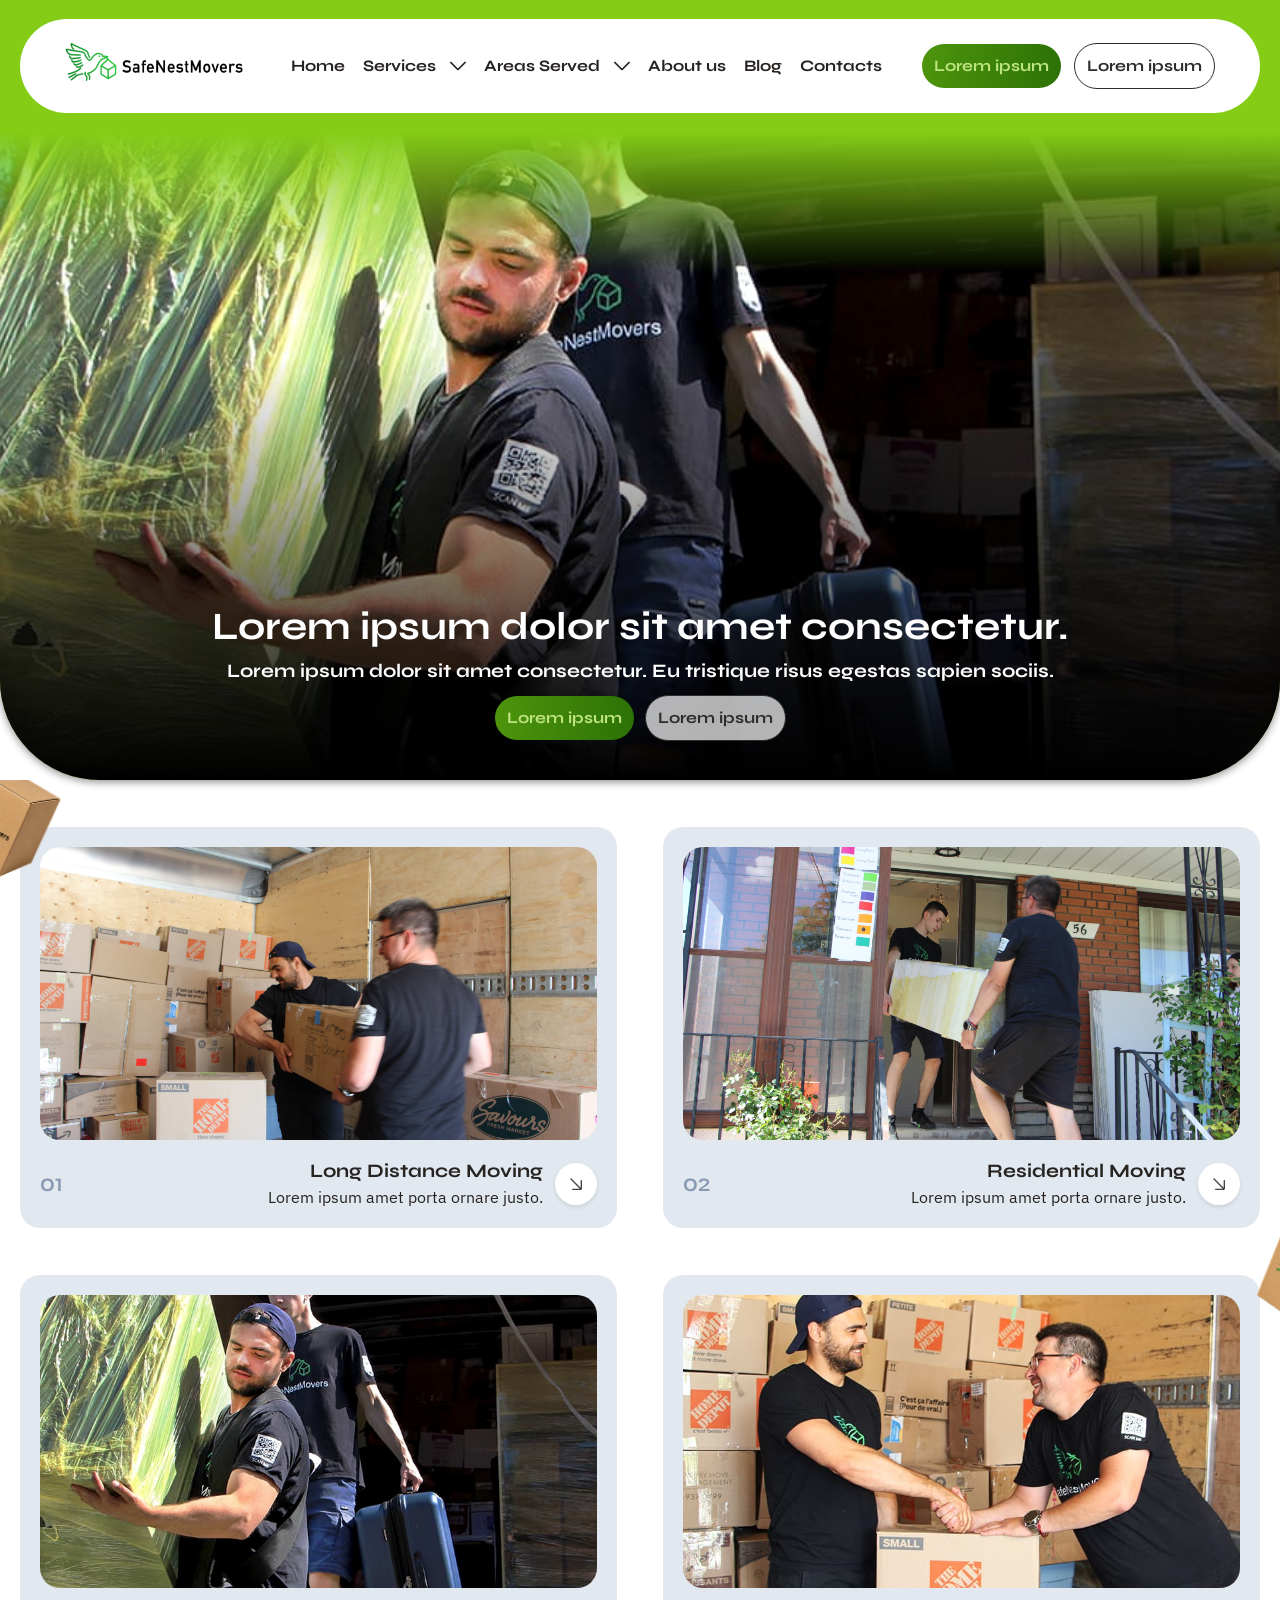
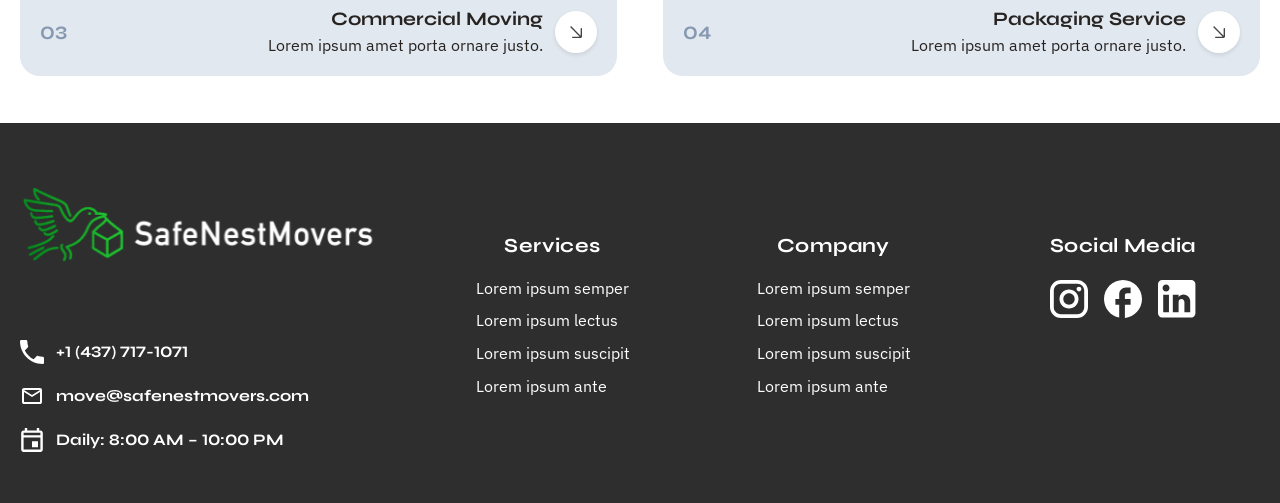
<file: services.html>
<!doctype html>
<html lang="en">
<head>
    <meta charset="UTF-8" />
    <meta name="viewport" content="width=device-width, initial-scale=1.0, viewport-fit=cover" />

    <meta name="theme-color" content="#bede2b" />
    <meta name="apple-mobile-web-app-status-bar-style" content="default">

    <title>Services — SafeNestMovers</title>

    <!-- FAVICONS -->
    <link rel="icon" type="image/x-icon" href="./assets/images/favicon/favicon.ico" />
    <link rel="icon" type="image/svg+xml" href="./assets/images/favicon/favicon.svg" />
    <link rel="icon" type="image/png" sizes="96x96" href="./assets/images/favicon/favicon-96x96.png" />
    <link rel="apple-touch-icon" href="./assets/images/favicon/apple-touch-icon.png" />
    <link rel="manifest" href="./assets/images/favicon/site.webmanifest" />

  <script type="module" crossorigin src="./assets/js/vendor.min.js"></script>
  <script type="module" crossorigin src="./assets/js/main.min2.js"></script>
  <link rel="stylesheet" crossorigin href="./assets/css/style.min.css">
</head>
<body>
    <div class="wrapper" id="main">
        <header class="header">
            <div class="header__container" data-anim="fade-down">
                <a href="/" class="header__logo">
                    <img src="./assets/images/logo.svg" alt="SafeNestMovers" />
                </a>
        
                <div class="header__menu">
                    <nav class="header__nav">
                        <ul>
                            <li>
                                <a href="/">Home</a>
                            </li>
                            <li class="header__nav-item header__nav-item--has-child js-header-submenu">
                                <div class="header__nav-parent">
                                    <a href="services.html">Services</a>
                                    <button class="header__submenu-toggle js-header-submenu-trigger" type="button"
                                        aria-expanded="false" aria-label="Toggle Services submenu">
                                        <svg class="icon header__nav-arrow" aria-hidden="true">
                                            <use href="./assets/images/sprite.svg#icon-arrow-down"></use>
                                        </svg>
                                    </button>
                                </div>
                                <div class="header__submenu js-header-submenu-body">
                                    <ul class="header__submenu-list">
                                        <li><a href="#">Local Moving</a></li>
                                        <li><a href="#">Long Distance</a></li>
                                        <li><a href="#">Packing Services</a></li>
                                        <li><a href="#">Storage Solutions</a></li>
                                    </ul>
                                </div>
                            </li>
                            <li class="header__nav-item header__nav-item--has-child js-header-submenu">
                                <div class="header__nav-parent">
                                    <a href="areas.html">Areas Served</a>
                                    <button class="header__submenu-toggle js-header-submenu-trigger" type="button"
                                        aria-expanded="false" aria-label="Toggle Areas Served submenu">
                                        <svg class="icon header__nav-arrow" aria-hidden="true">
                                            <use href="./assets/images/sprite.svg#icon-arrow-down"></use>
                                        </svg>
                                    </button>
                                </div>
                                <div class="header__submenu js-header-submenu-body">
                                    <ul class="header__submenu-list">
                                        <li><a href="area-single.html">Toronto</a></li>
                                        <li><a href="#">Mississauga</a></li>
                                        <li><a href="#">Brampton</a></li>
                                        <li><a href="#">Vaughan</a></li>
                                    </ul>
                                </div>
                            </li>
                            <li>
                                <a href="about.html">About us</a>
                            </li>
                            <li>
                                <a href="blog.html">Blog</a>
                            </li>
                            <li>
                                <a href="contacts.html">Contacts</a>
                            </li>
                        </ul>
                    </nav>
        
                    <div class="header__actions">
                        <a href="#" class="header__btn btn btn-gradient">Lorem ipsum</a>
                        <a href="#" class="header__btn btn btn-border" data-popup-target="#contact-us">Lorem ipsum</a>
                    </div>
                </div>
        
        
                <button class="header__burger js-menu-trigger" type="button" aria-label="open menu">
                    <span></span>
                </button>
            </div>
        </header>
        <main class="page page--services">
            <section class="hero hero--inner">
                <div class="hero__media">
                    <img src="./assets/images/hero2.jpg" alt="Professional movers loading furniture" width="1920" height="1080" />
                    <div class="hero__overlay" aria-hidden="true"></div>
                </div>
                <div class="hero__container">
                    <div class="hero__content">
                        <h1 class="hero__title" data-anim="fade-up">Lorem ipsum dolor sit amet consectetur.</h1>
                        <p class="hero__text" data-anim="fade-up" data-anim-delay="0.1">
                            Lorem ipsum dolor sit amet consectetur. Eu tristique risus egestas sapien sociis.
                        </p>
                        <div class="hero__actions" data-anim="fade-up" data-anim-delay="0.2">
                            <a href="contacts.html" class="hero__btn btn btn-gradient">Lorem ipsum</a>
                            <a href="contacts.html" class="hero__btn btn btn--grey">Lorem ipsum</a>
                        </div>
                    </div>
                </div>
            </section>

            <section class="section services-list" id="services">
                <div class="services-list__container">
                    <div class="services-list__decors" aria-hidden="true">
                        <div class="services-list__decor services-list__decor--1">
                            <img src="./assets/images/decor6.png" alt="" width="100" height="100" loading="lazy" />
                        </div>
                        <div class="services-list__decor services-list__decor--2">
                            <img src="./assets/images/decor7.png" alt="" width="100" height="100" loading="lazy" />
                        </div>
                        <div class="services-list__decor services-list__decor--3">
                            <img src="./assets/images/decor8.png" alt="" width="100" height="100" loading="lazy" />
                        </div>
                    </div>

                    <div class="services-list__grid services__grid" data-anim-stagger="true">
                        <!--
                            WP: get_template_part('components/Services/ServiceCard')
                            Fields: service_image, service_number, service_title, service_excerpt, service_permalink
                        -->
                        <article class="service-card services__col">
                            <a href="service-single.html" class="service-card__media">
                                <img src="./assets/images/img1.jpg" alt="Long Distance Moving" width="640" height="400" loading="lazy" />
                            </a>
                            <div class="service-card__body">
                                <span class="service-card__num">01</span>
                                <div class="service-card__content">
                                    <h2 class="service-card__title">
                                        <a href="service-single.html">Long Distance Moving</a>
                                    </h2>
                                    <p class="service-card__text">Lorem ipsum amet porta ornare justo.</p>
                                </div>
                                <a href="service-single.html" class="service-card__arrow" aria-label="View Long Distance Moving">
                                    <svg class="icon" aria-hidden="true"><use href="./assets/images/sprite.svg#icon-arrow-next"></use></svg>
                                </a>
                            </div>
                        </article>

                        <article class="service-card services__col">
                            <a href="#" class="service-card__media">
                                <img src="./assets/images/img2.jpg" alt="Residential Moving" width="640" height="400"
                                    loading="lazy" />
                            </a>
                            <div class="service-card__body">
                                <span class="service-card__num">02</span>
                                <div class="service-card__content">
                                    <h2 class="service-card__title">
                                        <a href="#">Residential Moving</a>
                                    </h2>
                                    <p class="service-card__text">Lorem ipsum amet porta ornare justo.</p>
                                </div>
                                <a href="#" class="service-card__arrow" aria-label="View Residential Moving">
                                    <svg class="icon" aria-hidden="true">
                                        <use href="./assets/images/sprite.svg#icon-arrow-next"></use>
                                    </svg>
                                </a>
                            </div>
                        </article>

                        <article class="service-card services__col">
                            <a href="#" class="service-card__media">
                                <img src="./assets/images/hero2.jpg" alt="Commercial Moving" width="640" height="400"
                                    loading="lazy" />
                            </a>
                            <div class="service-card__body">
                                <span class="service-card__num">03</span>
                                <div class="service-card__content">
                                    <h2 class="service-card__title">
                                        <a href="#">Commercial Moving</a>
                                    </h2>
                                    <p class="service-card__text">Lorem ipsum amet porta ornare justo.</p>
                                </div>
                                <a href="#" class="service-card__arrow" aria-label="View Commercial Moving">
                                    <svg class="icon" aria-hidden="true">
                                        <use href="./assets/images/sprite.svg#icon-arrow-next"></use>
                                    </svg>
                                </a>
                            </div>
                        </article>

                        <article class="service-card services__col">
                            <a href="#" class="service-card__media">
                                <img src="./assets/images/hero3.jpg" alt="Packaging Service" width="640" height="400"
                                    loading="lazy" />
                            </a>
                            <div class="service-card__body">
                                <span class="service-card__num">04</span>
                                <div class="service-card__content">
                                    <h2 class="service-card__title">
                                        <a href="#">Packaging Service</a>
                                    </h2>
                                    <p class="service-card__text">Lorem ipsum amet porta ornare justo.</p>
                                </div>
                                <a href="#" class="service-card__arrow" aria-label="View Packaging Service">
                                    <svg class="icon" aria-hidden="true">
                                        <use href="./assets/images/sprite.svg#icon-arrow-next"></use>
                                    </svg>
                                </a>
                            </div>
                        </article>
                    </div>
                </div>
            </section>
        </main>

        <footer class="footer">
            <div class="footer__container">
                <div class="footer__row">
                    <div class="footer__col footer__col--brand">
                        <a href="/" class="footer__logo">
                            <img src="./assets/images/logo-white.svg" alt="SafeNestMovers" />
                        </a>
        
                        <ul class="footer__contacts">
                            <li>
                                <a href="tel:+14377171071" class="footer__contact">
                                    <svg class="icon" aria-hidden="true">
                                        <use href="./assets/images/sprite.svg#icon-phone"></use>
                                    </svg>
                                    <span>+1 (437) 717-1071</span>
                                </a>
                            </li>
                            <li>
                                <a href="mailto:move@safenestmovers.com" class="footer__contact">
                                    <svg class="icon" aria-hidden="true">
                                        <use href="./assets/images/sprite.svg#icon-email"></use>
                                    </svg>
                                    <span>move@safenestmovers.com</span>
                                </a>
                            </li>
                            <li>
                                <div class="footer__contact">
                                    <svg class="icon" aria-hidden="true">
                                        <use href="./assets/images/sprite.svg#icon-time"></use>
                                    </svg>
                                    <span>Daily: 8:00 AM – 10:00 PM</span>
                                </div>
                            </li>
                        </ul>
                    </div>
        
                    <div class="footer__col footer__col--nav">
                        <div class="footer__nav">
                            <h3 class="footer__title">Services</h3>
                            <ul class="footer__menu">
                                <li><a href="#">Lorem ipsum semper</a></li>
                                <li><a href="#">Lorem ipsum lectus</a></li>
                                <li><a href="#">Lorem ipsum suscipit</a></li>
                                <li><a href="#">Lorem ipsum ante</a></li>
                            </ul>
                        </div>
                        <div class="footer__nav">
                            <h3 class="footer__title">Company</h3>
                            <ul class="footer__menu">
                                <li><a href="#">Lorem ipsum semper</a></li>
                                <li><a href="#">Lorem ipsum lectus</a></li>
                                <li><a href="#">Lorem ipsum suscipit</a></li>
                                <li><a href="#">Lorem ipsum ante</a></li>
                            </ul>
                        </div>
                    </div>
        
                    <div class="footer__col footer__col--social">
                        <h3 class="footer__title">Social Media</h3>
                        <div class="footer__social social">
                            <ul class="social__list">
                                <li class="social__item">
                                    <a href="#" class="social__link" aria-label="Instagram" target="_blank" rel="noopener">
                                        <svg width="35" height="35" viewBox="0 0 35 35" fill="none"
                                            xmlns="http://www.w3.org/2000/svg">
                                            <path
                                                d="M10.15 0H24.85C30.45 0 35 4.55 35 10.15V24.85C35 27.5419 33.9306 30.1236 32.0271 32.0271C30.1236 33.9306 27.5419 35 24.85 35H10.15C4.55 35 0 30.45 0 24.85V10.15C0 7.45805 1.06937 4.87636 2.97287 2.97287C4.87636 1.06937 7.45805 0 10.15 0ZM9.8 3.5C8.12914 3.5 6.52671 4.16375 5.34523 5.34523C4.16375 6.52671 3.5 8.12914 3.5 9.8V25.2C3.5 28.6825 6.3175 31.5 9.8 31.5H25.2C26.8709 31.5 28.4733 30.8363 29.6548 29.6548C30.8363 28.4733 31.5 26.8709 31.5 25.2V9.8C31.5 6.3175 28.6825 3.5 25.2 3.5H9.8ZM26.6875 6.125C27.2677 6.125 27.8241 6.35547 28.2343 6.7657C28.6445 7.17594 28.875 7.73234 28.875 8.3125C28.875 8.89266 28.6445 9.44906 28.2343 9.8593C27.8241 10.2695 27.2677 10.5 26.6875 10.5C26.1073 10.5 25.5509 10.2695 25.1407 9.8593C24.7305 9.44906 24.5 8.89266 24.5 8.3125C24.5 7.73234 24.7305 7.17594 25.1407 6.7657C25.5509 6.35547 26.1073 6.125 26.6875 6.125ZM17.5 8.75C19.8206 8.75 22.0462 9.67187 23.6872 11.3128C25.3281 12.9538 26.25 15.1794 26.25 17.5C26.25 19.8206 25.3281 22.0462 23.6872 23.6872C22.0462 25.3281 19.8206 26.25 17.5 26.25C15.1794 26.25 12.9538 25.3281 11.3128 23.6872C9.67187 22.0462 8.75 19.8206 8.75 17.5C8.75 15.1794 9.67187 12.9538 11.3128 11.3128C12.9538 9.67187 15.1794 8.75 17.5 8.75ZM17.5 12.25C16.1076 12.25 14.7723 12.8031 13.7877 13.7877C12.8031 14.7723 12.25 16.1076 12.25 17.5C12.25 18.8924 12.8031 20.2277 13.7877 21.2123C14.7723 22.1969 16.1076 22.75 17.5 22.75C18.8924 22.75 20.2277 22.1969 21.2123 21.2123C22.1969 20.2277 22.75 18.8924 22.75 17.5C22.75 16.1076 22.1969 14.7723 21.2123 13.7877C20.2277 12.8031 18.8924 12.25 17.5 12.25Z"
                                                fill="white" />
                                        </svg>
        
                                    </a>
                                </li>
                                <li class="social__item">
                                    <a href="#" class="social__link" aria-label="Facebook" target="_blank" rel="noopener">
                                        <svg width="35" height="35" viewBox="0 0 35 35" fill="none"
                                            xmlns="http://www.w3.org/2000/svg">
                                            <path
                                                d="M35 17.5C35 7.84 27.16 0 17.5 0C7.84 0 0 7.84 0 17.5C0 25.97 6.02 33.0225 14 34.65V22.75H10.5V17.5H14V13.125C14 9.7475 16.7475 7 20.125 7H24.5V12.25H21C20.0375 12.25 19.25 13.0375 19.25 14V17.5H24.5V22.75H19.25V34.9125C28.0875 34.0375 35 26.5825 35 17.5Z"
                                                fill="white" />
                                        </svg>
        
                                    </a>
                                </li>
                                <li class="social__item">
                                    <a href="#" class="social__link" aria-label="LinkedIn" target="_blank" rel="noopener">
                                        <svg width="32" height="32" viewBox="0 0 32 32" fill="none"
                                            xmlns="http://www.w3.org/2000/svg">
                                            <path
                                                d="M28 0C28.9283 0 29.8185 0.368749 30.4749 1.02513C31.1313 1.6815 31.5 2.57174 31.5 3.5V28C31.5 28.9283 31.1313 29.8185 30.4749 30.4749C29.8185 31.1313 28.9283 31.5 28 31.5H3.5C2.57174 31.5 1.6815 31.1313 1.02513 30.4749C0.368749 29.8185 0 28.9283 0 28V3.5C0 2.57174 0.368749 1.6815 1.02513 1.02513C1.6815 0.368749 2.57174 0 3.5 0H28ZM27.125 27.125V17.85C27.125 16.3369 26.5239 14.8859 25.454 13.816C24.3841 12.7461 22.9331 12.145 21.42 12.145C19.9325 12.145 18.2 13.055 17.36 14.42V12.4775H12.4775V27.125H17.36V18.4975C17.36 17.15 18.445 16.0475 19.7925 16.0475C20.4423 16.0475 21.0654 16.3056 21.5249 16.7651C21.9844 17.2246 22.2425 17.8477 22.2425 18.4975V27.125H27.125ZM6.79 9.73C7.56974 9.73 8.31754 9.42025 8.86889 8.86889C9.42025 8.31754 9.73 7.56974 9.73 6.79C9.73 5.1625 8.4175 3.8325 6.79 3.8325C6.00562 3.8325 5.25337 4.14409 4.69873 4.69873C4.14409 5.25337 3.8325 6.00562 3.8325 6.79C3.8325 8.4175 5.1625 9.73 6.79 9.73ZM9.2225 27.125V12.4775H4.375V27.125H9.2225Z"
                                                fill="white" />
                                        </svg>
        
                                    </a>
                                </li>
                            </ul>
                        </div>
                    </div>
                </div>
            </div>
        </footer>    </div>
    <div id="contact-us" class="popup" aria-hidden="true">
        <div class="popup__wrapper">
            <div class="popup__content">
                <div class="popup__body">
                    <button class="popup__close" data-close-popup aria-label="Закрити" type="button"></button>
                    <form action="#" id="quote-form-popup">
                        <h2 class="form-title">Lorem ipsum dolor sit amet consectetur</h2>
                        <div class="form-text">Lorem ipsum dolor sit amet consectetur. Duis et purus vel accumsan posuere orci nulla.</div>
                    
                        <div class="form-grid">
                            <div class="form-group">
                                <input class="form-input" type="text" name="first-name" id="quote-name-popup"
                                    placeholder="First name">
                            </div>
                    
                            <div class="form-group">
                                <input class="form-input" type="text" name="last-name" id="quote-last-name-popup"
                                    placeholder="Last name">
                            </div>
                    
                            <div class="form-group">
                                <input class="form-input" type="tel" name="phone" id="quote-phone-popup" required
                                    placeholder="Phone">
                            </div>
                    
                            <div class="form-group">
                                <input class="form-input" type="email" name="email" id="quote-email-popup" required
                                    placeholder="Email">
                            </div>
                        </div>
                    
                        <div class="form-group">
                            <div class="form-group-title">Choose</div>
                    
                            <div class="form-options form-options--choose">
                                <button type="button" class="form-options__trigger" aria-expanded="false">
                                    <span class="form-options__value">Choose</span>
                                    <svg class="icon" aria-hidden="true">
                                        <use href="./assets/images/sprite.svg#icon-arrow-down"></use>
                                    </svg>
                                </button>
                                <div class="form-options__body">
                                    <div class="form-options__content">
                                        <label class="custom-radio form-options__item">
                                            <input type="radio" name="quote-service-popup" id="quote-service-residential-popup"
                                                value="residential-moving">
                                            <span class="custom-radio__text">Residential Moving</span>
                                        </label>
                                        <label class="custom-radio form-options__item">
                                            <input type="radio" name="quote-service-popup" id="quote-service-long-distance-popup"
                                                value="long-distance-moving">
                                            <span class="custom-radio__text">Long Distance Moving</span>
                                        </label>
                                        <label class="custom-radio form-options__item">
                                            <input type="radio" name="quote-service-popup" id="quote-service-commercial-popup"
                                                value="commercial-moving">
                                            <span class="custom-radio__text">Commercial Moving</span>
                                        </label>
                                        <label class="custom-radio form-options__item">
                                            <input type="radio" name="quote-service-popup" id="quote-service-packaging-popup"
                                                value="packaging-service">
                                            <span class="custom-radio__text">Packaging Service</span>
                                        </label>
                                    </div>
                                </div>
                            </div>
                        </div>
                    
                        <div class="form-group">
                            <textarea class="form-input" name="message" id="quote-message-popup" placeholder="Message"></textarea>
                        </div>
                    
                        <button class="btn btn-gradient" type="submit">Submit</button>
                    </form>
                </div>
            </div>
        </div>
    </div>
    
    <div id="popup-success" class="popup" aria-hidden="true">
        <div class="popup__wrapper">
    
            <div class="popup__content">
                <button class="popup__close close-popup" data-close-popup aria-label="Close" type="button"></button>
    
                <div class="popup__body">
                    <h2 class="popup__title">
                        Дякуємо!
                    </h2>
                    <div class="popup__text">
                        <p>Ми звʼяжемось з вами протягом 24 годин</p>
                    </div>
                    <button class="btn" type="button" data-close-popup>Ок
                    </button>
                </div>
            </div>
        </div>
    </div>
    
    <div id="review-popup" class="popup popup--review" aria-hidden="true">
        <div class="popup__wrapper">
            <div class="popup__content">
                <button class="popup__close" data-close-popup aria-label="Close" type="button"></button>
                <div class="review-popup">
                    <div class="review-popup__layout" data-review-popup-layout>
                        <div class="review-popup__media" data-review-popup-media></div>
                        <div class="review-popup__body">
                            <div class="review-popup__head">
                                <div class="review-popup__user">
                                    <span class="review-popup__avatar" aria-hidden="true">
                                        <img src="./assets/images/test1.jpg" alt="Mira A.">
                                    </span>
                                    <div class="review-popup__meta">
                                        <div class="review-popup__name" data-review-popup-name></div>
                                        <div class="review-popup__stars" data-review-popup-stars></div>
                                    </div>
                                </div>
                                <time class="review-popup__date" data-review-popup-date datetime=""></time>
                            </div>
                            <div class="review-popup__text" data-review-popup-text></div>
                            <div class="review-popup__logo">
                                <img src="./assets/images/logo.svg" alt="SafeNestMovers" />
                            </div>
                        </div>
                    </div>
                </div>
            </div>
        </div>
    </div></body>

</html>
</file>
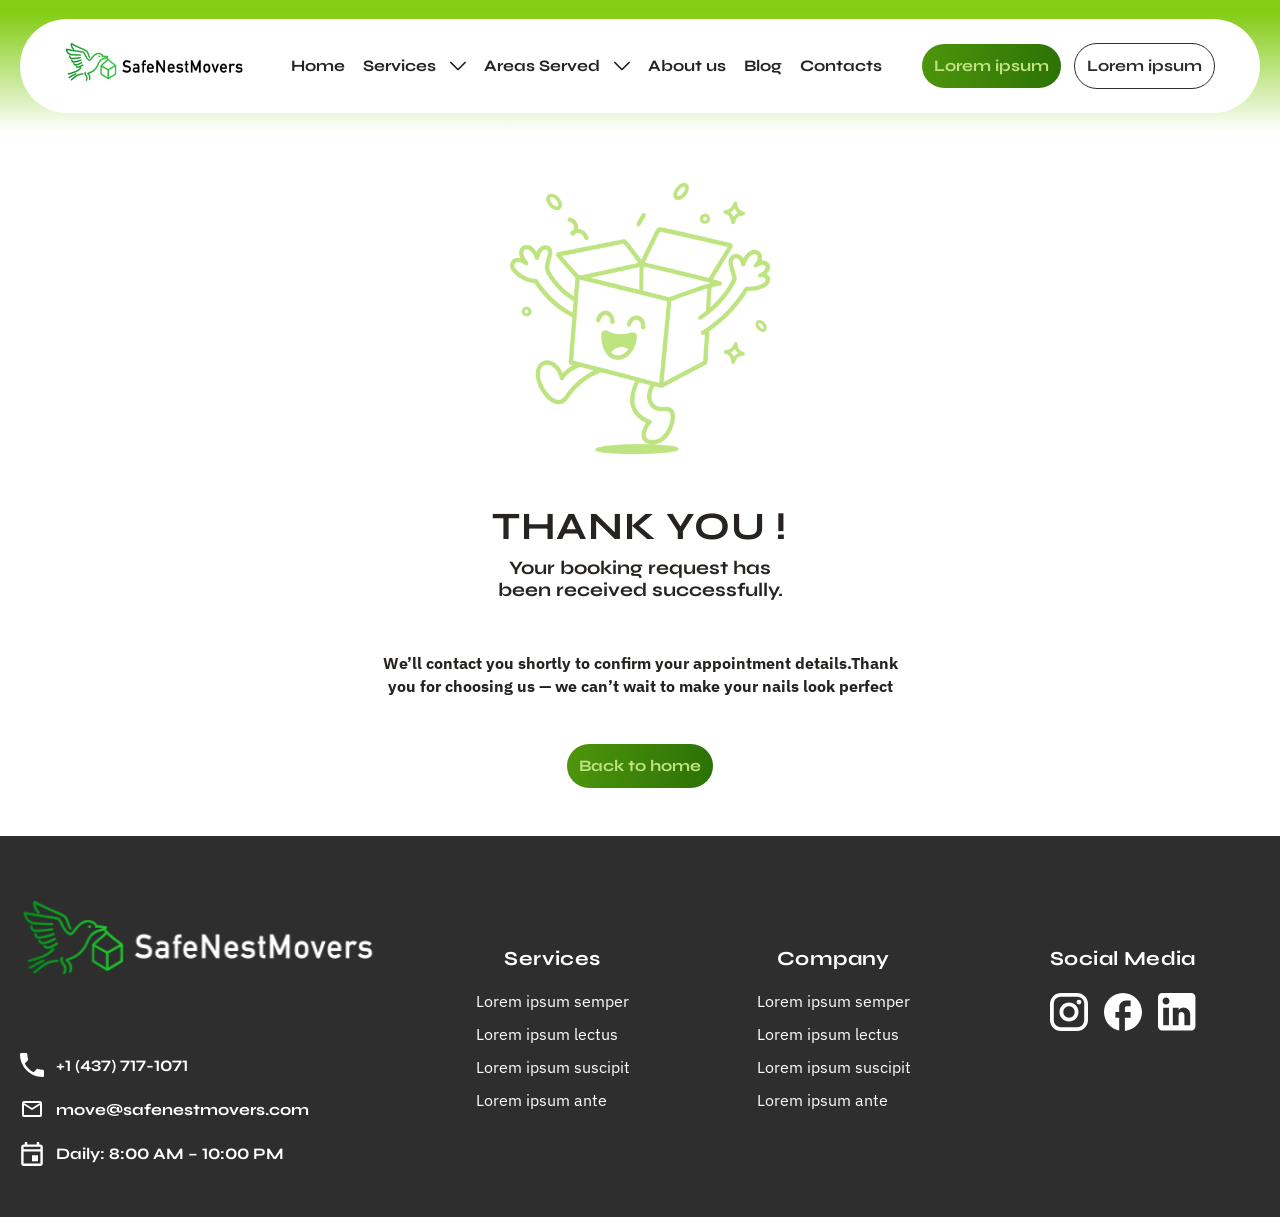
<file: thank-you.html>
<!doctype html>
<html lang="en">
<head>
    <meta charset="UTF-8" />
    <meta name="viewport" content="width=device-width, initial-scale=1.0, viewport-fit=cover" />

    <meta name="theme-color" content="#bede2b" />
    <meta name="apple-mobile-web-app-status-bar-style" content="default">

    <title>Thank You — SafeNestMovers</title>

    <!-- FAVICONS -->
    <link rel="icon" type="image/x-icon" href="./assets/images/favicon/favicon.ico" />
    <link rel="icon" type="image/svg+xml" href="./assets/images/favicon/favicon.svg" />
    <link rel="icon" type="image/png" sizes="96x96" href="./assets/images/favicon/favicon-96x96.png" />
    <link rel="apple-touch-icon" href="./assets/images/favicon/apple-touch-icon.png" />
    <link rel="manifest" href="./assets/images/favicon/site.webmanifest" />

  <script type="module" crossorigin src="./assets/js/vendor.min.js"></script>
  <script type="module" crossorigin src="./assets/js/main.min2.js"></script>
  <link rel="stylesheet" crossorigin href="./assets/css/style.min.css">
</head>
<body>
    <div class="wrapper" id="main">
        <header class="header">
            <div class="header__container" data-anim="fade-down">
                <a href="/" class="header__logo">
                    <img src="./assets/images/logo.svg" alt="SafeNestMovers" />
                </a>
        
                <div class="header__menu">
                    <nav class="header__nav">
                        <ul>
                            <li>
                                <a href="/">Home</a>
                            </li>
                            <li class="header__nav-item header__nav-item--has-child js-header-submenu">
                                <div class="header__nav-parent">
                                    <a href="services.html">Services</a>
                                    <button class="header__submenu-toggle js-header-submenu-trigger" type="button"
                                        aria-expanded="false" aria-label="Toggle Services submenu">
                                        <svg class="icon header__nav-arrow" aria-hidden="true">
                                            <use href="./assets/images/sprite.svg#icon-arrow-down"></use>
                                        </svg>
                                    </button>
                                </div>
                                <div class="header__submenu js-header-submenu-body">
                                    <ul class="header__submenu-list">
                                        <li><a href="#">Local Moving</a></li>
                                        <li><a href="#">Long Distance</a></li>
                                        <li><a href="#">Packing Services</a></li>
                                        <li><a href="#">Storage Solutions</a></li>
                                    </ul>
                                </div>
                            </li>
                            <li class="header__nav-item header__nav-item--has-child js-header-submenu">
                                <div class="header__nav-parent">
                                    <a href="areas.html">Areas Served</a>
                                    <button class="header__submenu-toggle js-header-submenu-trigger" type="button"
                                        aria-expanded="false" aria-label="Toggle Areas Served submenu">
                                        <svg class="icon header__nav-arrow" aria-hidden="true">
                                            <use href="./assets/images/sprite.svg#icon-arrow-down"></use>
                                        </svg>
                                    </button>
                                </div>
                                <div class="header__submenu js-header-submenu-body">
                                    <ul class="header__submenu-list">
                                        <li><a href="area-single.html">Toronto</a></li>
                                        <li><a href="#">Mississauga</a></li>
                                        <li><a href="#">Brampton</a></li>
                                        <li><a href="#">Vaughan</a></li>
                                    </ul>
                                </div>
                            </li>
                            <li>
                                <a href="about.html">About us</a>
                            </li>
                            <li>
                                <a href="blog.html">Blog</a>
                            </li>
                            <li>
                                <a href="contacts.html">Contacts</a>
                            </li>
                        </ul>
                    </nav>
        
                    <div class="header__actions">
                        <a href="#" class="header__btn btn btn-gradient">Lorem ipsum</a>
                        <a href="#" class="header__btn btn btn-border" data-popup-target="#contact-us">Lorem ipsum</a>
                    </div>
                </div>
        
        
                <button class="header__burger js-menu-trigger" type="button" aria-label="open menu">
                    <span></span>
                </button>
            </div>
        </header>
        <main class="page page--thank-you">
            <section class="section thank-you">
                <div class="thank-you__container">
                    <div class="thank-you__image" data-anim="fade-up">
                        <img src="./assets/images/thank-you.png" alt="" width="1672" height="941" loading="lazy" />
                    </div>

                    <h1 class="thank-you__title" data-anim="fade-up" data-anim-delay="0.1">Thank you !</h1>

                    <p class="thank-you__subtitle" data-anim="fade-up" data-anim-delay="0.2">
                        Your booking request has been received successfully.
                    </p>

                    <div class="thank-you__text" data-anim="fade-up" data-anim-delay="0.3">
                        <p>We’ll contact you shortly to confirm your appointment details.Thank you for choosing us — we
                            can’t wait to make your nails look perfect</p>
                    </div>

                    <a class="thank-you__btn btn btn-gradient" href="/" data-anim="fade-up" data-anim-delay="0.4">
                        Back to home
                    </a>
                </div>
            </section>
        </main>

        <footer class="footer">
            <div class="footer__container">
                <div class="footer__row">
                    <div class="footer__col footer__col--brand">
                        <a href="/" class="footer__logo">
                            <img src="./assets/images/logo-white.svg" alt="SafeNestMovers" />
                        </a>
        
                        <ul class="footer__contacts">
                            <li>
                                <a href="tel:+14377171071" class="footer__contact">
                                    <svg class="icon" aria-hidden="true">
                                        <use href="./assets/images/sprite.svg#icon-phone"></use>
                                    </svg>
                                    <span>+1 (437) 717-1071</span>
                                </a>
                            </li>
                            <li>
                                <a href="mailto:move@safenestmovers.com" class="footer__contact">
                                    <svg class="icon" aria-hidden="true">
                                        <use href="./assets/images/sprite.svg#icon-email"></use>
                                    </svg>
                                    <span>move@safenestmovers.com</span>
                                </a>
                            </li>
                            <li>
                                <div class="footer__contact">
                                    <svg class="icon" aria-hidden="true">
                                        <use href="./assets/images/sprite.svg#icon-time"></use>
                                    </svg>
                                    <span>Daily: 8:00 AM – 10:00 PM</span>
                                </div>
                            </li>
                        </ul>
                    </div>
        
                    <div class="footer__col footer__col--nav">
                        <div class="footer__nav">
                            <h3 class="footer__title">Services</h3>
                            <ul class="footer__menu">
                                <li><a href="#">Lorem ipsum semper</a></li>
                                <li><a href="#">Lorem ipsum lectus</a></li>
                                <li><a href="#">Lorem ipsum suscipit</a></li>
                                <li><a href="#">Lorem ipsum ante</a></li>
                            </ul>
                        </div>
                        <div class="footer__nav">
                            <h3 class="footer__title">Company</h3>
                            <ul class="footer__menu">
                                <li><a href="#">Lorem ipsum semper</a></li>
                                <li><a href="#">Lorem ipsum lectus</a></li>
                                <li><a href="#">Lorem ipsum suscipit</a></li>
                                <li><a href="#">Lorem ipsum ante</a></li>
                            </ul>
                        </div>
                    </div>
        
                    <div class="footer__col footer__col--social">
                        <h3 class="footer__title">Social Media</h3>
                        <div class="footer__social social">
                            <ul class="social__list">
                                <li class="social__item">
                                    <a href="#" class="social__link" aria-label="Instagram" target="_blank" rel="noopener">
                                        <svg width="35" height="35" viewBox="0 0 35 35" fill="none"
                                            xmlns="http://www.w3.org/2000/svg">
                                            <path
                                                d="M10.15 0H24.85C30.45 0 35 4.55 35 10.15V24.85C35 27.5419 33.9306 30.1236 32.0271 32.0271C30.1236 33.9306 27.5419 35 24.85 35H10.15C4.55 35 0 30.45 0 24.85V10.15C0 7.45805 1.06937 4.87636 2.97287 2.97287C4.87636 1.06937 7.45805 0 10.15 0ZM9.8 3.5C8.12914 3.5 6.52671 4.16375 5.34523 5.34523C4.16375 6.52671 3.5 8.12914 3.5 9.8V25.2C3.5 28.6825 6.3175 31.5 9.8 31.5H25.2C26.8709 31.5 28.4733 30.8363 29.6548 29.6548C30.8363 28.4733 31.5 26.8709 31.5 25.2V9.8C31.5 6.3175 28.6825 3.5 25.2 3.5H9.8ZM26.6875 6.125C27.2677 6.125 27.8241 6.35547 28.2343 6.7657C28.6445 7.17594 28.875 7.73234 28.875 8.3125C28.875 8.89266 28.6445 9.44906 28.2343 9.8593C27.8241 10.2695 27.2677 10.5 26.6875 10.5C26.1073 10.5 25.5509 10.2695 25.1407 9.8593C24.7305 9.44906 24.5 8.89266 24.5 8.3125C24.5 7.73234 24.7305 7.17594 25.1407 6.7657C25.5509 6.35547 26.1073 6.125 26.6875 6.125ZM17.5 8.75C19.8206 8.75 22.0462 9.67187 23.6872 11.3128C25.3281 12.9538 26.25 15.1794 26.25 17.5C26.25 19.8206 25.3281 22.0462 23.6872 23.6872C22.0462 25.3281 19.8206 26.25 17.5 26.25C15.1794 26.25 12.9538 25.3281 11.3128 23.6872C9.67187 22.0462 8.75 19.8206 8.75 17.5C8.75 15.1794 9.67187 12.9538 11.3128 11.3128C12.9538 9.67187 15.1794 8.75 17.5 8.75ZM17.5 12.25C16.1076 12.25 14.7723 12.8031 13.7877 13.7877C12.8031 14.7723 12.25 16.1076 12.25 17.5C12.25 18.8924 12.8031 20.2277 13.7877 21.2123C14.7723 22.1969 16.1076 22.75 17.5 22.75C18.8924 22.75 20.2277 22.1969 21.2123 21.2123C22.1969 20.2277 22.75 18.8924 22.75 17.5C22.75 16.1076 22.1969 14.7723 21.2123 13.7877C20.2277 12.8031 18.8924 12.25 17.5 12.25Z"
                                                fill="white" />
                                        </svg>
        
                                    </a>
                                </li>
                                <li class="social__item">
                                    <a href="#" class="social__link" aria-label="Facebook" target="_blank" rel="noopener">
                                        <svg width="35" height="35" viewBox="0 0 35 35" fill="none"
                                            xmlns="http://www.w3.org/2000/svg">
                                            <path
                                                d="M35 17.5C35 7.84 27.16 0 17.5 0C7.84 0 0 7.84 0 17.5C0 25.97 6.02 33.0225 14 34.65V22.75H10.5V17.5H14V13.125C14 9.7475 16.7475 7 20.125 7H24.5V12.25H21C20.0375 12.25 19.25 13.0375 19.25 14V17.5H24.5V22.75H19.25V34.9125C28.0875 34.0375 35 26.5825 35 17.5Z"
                                                fill="white" />
                                        </svg>
        
                                    </a>
                                </li>
                                <li class="social__item">
                                    <a href="#" class="social__link" aria-label="LinkedIn" target="_blank" rel="noopener">
                                        <svg width="32" height="32" viewBox="0 0 32 32" fill="none"
                                            xmlns="http://www.w3.org/2000/svg">
                                            <path
                                                d="M28 0C28.9283 0 29.8185 0.368749 30.4749 1.02513C31.1313 1.6815 31.5 2.57174 31.5 3.5V28C31.5 28.9283 31.1313 29.8185 30.4749 30.4749C29.8185 31.1313 28.9283 31.5 28 31.5H3.5C2.57174 31.5 1.6815 31.1313 1.02513 30.4749C0.368749 29.8185 0 28.9283 0 28V3.5C0 2.57174 0.368749 1.6815 1.02513 1.02513C1.6815 0.368749 2.57174 0 3.5 0H28ZM27.125 27.125V17.85C27.125 16.3369 26.5239 14.8859 25.454 13.816C24.3841 12.7461 22.9331 12.145 21.42 12.145C19.9325 12.145 18.2 13.055 17.36 14.42V12.4775H12.4775V27.125H17.36V18.4975C17.36 17.15 18.445 16.0475 19.7925 16.0475C20.4423 16.0475 21.0654 16.3056 21.5249 16.7651C21.9844 17.2246 22.2425 17.8477 22.2425 18.4975V27.125H27.125ZM6.79 9.73C7.56974 9.73 8.31754 9.42025 8.86889 8.86889C9.42025 8.31754 9.73 7.56974 9.73 6.79C9.73 5.1625 8.4175 3.8325 6.79 3.8325C6.00562 3.8325 5.25337 4.14409 4.69873 4.69873C4.14409 5.25337 3.8325 6.00562 3.8325 6.79C3.8325 8.4175 5.1625 9.73 6.79 9.73ZM9.2225 27.125V12.4775H4.375V27.125H9.2225Z"
                                                fill="white" />
                                        </svg>
        
                                    </a>
                                </li>
                            </ul>
                        </div>
                    </div>
                </div>
            </div>
        </footer>    </div>
    <div id="contact-us" class="popup" aria-hidden="true">
        <div class="popup__wrapper">
            <div class="popup__content">
                <div class="popup__body">
                    <button class="popup__close" data-close-popup aria-label="Закрити" type="button"></button>
                    <form action="#" id="quote-form-popup">
                        <h2 class="form-title">Lorem ipsum dolor sit amet consectetur</h2>
                        <div class="form-text">Lorem ipsum dolor sit amet consectetur. Duis et purus vel accumsan posuere orci nulla.</div>
                    
                        <div class="form-grid">
                            <div class="form-group">
                                <input class="form-input" type="text" name="first-name" id="quote-name-popup"
                                    placeholder="First name">
                            </div>
                    
                            <div class="form-group">
                                <input class="form-input" type="text" name="last-name" id="quote-last-name-popup"
                                    placeholder="Last name">
                            </div>
                    
                            <div class="form-group">
                                <input class="form-input" type="tel" name="phone" id="quote-phone-popup" required
                                    placeholder="Phone">
                            </div>
                    
                            <div class="form-group">
                                <input class="form-input" type="email" name="email" id="quote-email-popup" required
                                    placeholder="Email">
                            </div>
                        </div>
                    
                        <div class="form-group">
                            <div class="form-group-title">Choose</div>
                    
                            <div class="form-options form-options--choose">
                                <button type="button" class="form-options__trigger" aria-expanded="false">
                                    <span class="form-options__value">Choose</span>
                                    <svg class="icon" aria-hidden="true">
                                        <use href="./assets/images/sprite.svg#icon-arrow-down"></use>
                                    </svg>
                                </button>
                                <div class="form-options__body">
                                    <div class="form-options__content">
                                        <label class="custom-radio form-options__item">
                                            <input type="radio" name="quote-service-popup" id="quote-service-residential-popup"
                                                value="residential-moving">
                                            <span class="custom-radio__text">Residential Moving</span>
                                        </label>
                                        <label class="custom-radio form-options__item">
                                            <input type="radio" name="quote-service-popup" id="quote-service-long-distance-popup"
                                                value="long-distance-moving">
                                            <span class="custom-radio__text">Long Distance Moving</span>
                                        </label>
                                        <label class="custom-radio form-options__item">
                                            <input type="radio" name="quote-service-popup" id="quote-service-commercial-popup"
                                                value="commercial-moving">
                                            <span class="custom-radio__text">Commercial Moving</span>
                                        </label>
                                        <label class="custom-radio form-options__item">
                                            <input type="radio" name="quote-service-popup" id="quote-service-packaging-popup"
                                                value="packaging-service">
                                            <span class="custom-radio__text">Packaging Service</span>
                                        </label>
                                    </div>
                                </div>
                            </div>
                        </div>
                    
                        <div class="form-group">
                            <textarea class="form-input" name="message" id="quote-message-popup" placeholder="Message"></textarea>
                        </div>
                    
                        <button class="btn btn-gradient" type="submit">Submit</button>
                    </form>
                </div>
            </div>
        </div>
    </div>
    
    <div id="popup-success" class="popup" aria-hidden="true">
        <div class="popup__wrapper">
    
            <div class="popup__content">
                <button class="popup__close close-popup" data-close-popup aria-label="Close" type="button"></button>
    
                <div class="popup__body">
                    <h2 class="popup__title">
                        Дякуємо!
                    </h2>
                    <div class="popup__text">
                        <p>Ми звʼяжемось з вами протягом 24 годин</p>
                    </div>
                    <button class="btn" type="button" data-close-popup>Ок
                    </button>
                </div>
            </div>
        </div>
    </div>
    
    <div id="review-popup" class="popup popup--review" aria-hidden="true">
        <div class="popup__wrapper">
            <div class="popup__content">
                <button class="popup__close" data-close-popup aria-label="Close" type="button"></button>
                <div class="review-popup">
                    <div class="review-popup__layout" data-review-popup-layout>
                        <div class="review-popup__media" data-review-popup-media></div>
                        <div class="review-popup__body">
                            <div class="review-popup__head">
                                <div class="review-popup__user">
                                    <span class="review-popup__avatar" aria-hidden="true">
                                        <img src="./assets/images/test1.jpg" alt="Mira A.">
                                    </span>
                                    <div class="review-popup__meta">
                                        <div class="review-popup__name" data-review-popup-name></div>
                                        <div class="review-popup__stars" data-review-popup-stars></div>
                                    </div>
                                </div>
                                <time class="review-popup__date" data-review-popup-date datetime=""></time>
                            </div>
                            <div class="review-popup__text" data-review-popup-text></div>
                            <div class="review-popup__logo">
                                <img src="./assets/images/logo.svg" alt="SafeNestMovers" />
                            </div>
                        </div>
                    </div>
                </div>
            </div>
        </div>
    </div></body>

</html>
</file>
<file: assets/css/style.min.css>
@charset "UTF-8";:root{--swiper-theme-color: #007aff}:host{position:relative;display:block;margin-left:auto;margin-right:auto;z-index:1}.swiper{margin-left:auto;margin-right:auto;position:relative;overflow:hidden;list-style:none;padding:0;z-index:1;display:block}.swiper-vertical>.swiper-wrapper{flex-direction:column}.swiper-wrapper{position:relative;width:100%;height:100%;z-index:1;display:flex;transition-property:transform;transition-timing-function:var(--swiper-wrapper-transition-timing-function, initial);box-sizing:content-box}.swiper-android .swiper-slide,.swiper-ios .swiper-slide,.swiper-wrapper{transform:translateZ(0)}.swiper-horizontal{touch-action:pan-y}.swiper-vertical{touch-action:pan-x}.swiper-slide{flex-shrink:0;width:100%;height:100%;position:relative;transition-property:transform;display:block}.swiper-slide-invisible-blank{visibility:hidden}.swiper-autoheight,.swiper-autoheight .swiper-slide{height:auto}.swiper-autoheight .swiper-wrapper{align-items:flex-start;transition-property:transform,height}.swiper-backface-hidden .swiper-slide{transform:translateZ(0);backface-visibility:hidden}.swiper-3d.swiper-css-mode .swiper-wrapper{perspective:75rem}.swiper-3d .swiper-wrapper{transform-style:preserve-3d}.swiper-3d{perspective:75rem}.swiper-3d .swiper-slide,.swiper-3d .swiper-cube-shadow{transform-style:preserve-3d}.swiper-css-mode>.swiper-wrapper{overflow:auto;scrollbar-width:none;-ms-overflow-style:none}.swiper-css-mode>.swiper-wrapper::-webkit-scrollbar{display:none}.swiper-css-mode>.swiper-wrapper>.swiper-slide{scroll-snap-align:start start}.swiper-css-mode.swiper-horizontal>.swiper-wrapper{scroll-snap-type:x mandatory}.swiper-css-mode.swiper-horizontal>.swiper-wrapper>.swiper-slide:first-child{margin-inline-start:var(--swiper-slides-offset-before);scroll-margin-inline-start:var(--swiper-slides-offset-before)}.swiper-css-mode.swiper-horizontal>.swiper-wrapper>.swiper-slide:last-child{margin-inline-end:var(--swiper-slides-offset-after)}.swiper-css-mode.swiper-vertical>.swiper-wrapper{scroll-snap-type:y mandatory}.swiper-css-mode.swiper-vertical>.swiper-wrapper>.swiper-slide:first-child{margin-block-start:var(--swiper-slides-offset-before);scroll-margin-block-start:var(--swiper-slides-offset-before)}.swiper-css-mode.swiper-vertical>.swiper-wrapper>.swiper-slide:last-child{margin-block-end:var(--swiper-slides-offset-after)}.swiper-css-mode.swiper-free-mode>.swiper-wrapper{scroll-snap-type:none}.swiper-css-mode.swiper-free-mode>.swiper-wrapper>.swiper-slide{scroll-snap-align:none}.swiper-css-mode.swiper-centered>.swiper-wrapper:before{content:"";flex-shrink:0;order:9999}.swiper-css-mode.swiper-centered>.swiper-wrapper>.swiper-slide{scroll-snap-align:center center;scroll-snap-stop:always}.swiper-css-mode.swiper-centered.swiper-horizontal>.swiper-wrapper>.swiper-slide:first-child{margin-inline-start:var(--swiper-centered-offset-before)}.swiper-css-mode.swiper-centered.swiper-horizontal>.swiper-wrapper:before{height:100%;min-height:1px;width:var(--swiper-centered-offset-after)}.swiper-css-mode.swiper-centered.swiper-vertical>.swiper-wrapper>.swiper-slide:first-child{margin-block-start:var(--swiper-centered-offset-before)}.swiper-css-mode.swiper-centered.swiper-vertical>.swiper-wrapper:before{width:100%;min-width:1px;height:var(--swiper-centered-offset-after)}.swiper-3d .swiper-slide-shadow,.swiper-3d .swiper-slide-shadow-left,.swiper-3d .swiper-slide-shadow-right,.swiper-3d .swiper-slide-shadow-top,.swiper-3d .swiper-slide-shadow-bottom{position:absolute;left:0;top:0;width:100%;height:100%;pointer-events:none;z-index:10}.swiper-3d .swiper-slide-shadow{background:#00000026}.swiper-3d .swiper-slide-shadow-left{background-image:linear-gradient(to left,#00000080,#0000)}.swiper-3d .swiper-slide-shadow-right{background-image:linear-gradient(to right,#00000080,#0000)}.swiper-3d .swiper-slide-shadow-top{background-image:linear-gradient(to top,#00000080,#0000)}.swiper-3d .swiper-slide-shadow-bottom{background-image:linear-gradient(to bottom,#00000080,#0000)}.swiper-lazy-preloader{width:2.625rem;height:2.625rem;position:absolute;left:50%;top:50%;margin-left:-1.3125rem;margin-top:-1.3125rem;z-index:10;transform-origin:50%;box-sizing:border-box;border:.25rem solid var(--swiper-preloader-color, var(--swiper-theme-color));border-radius:50%;border-top-color:transparent}:is(.swiper:not(.swiper-watch-progress),.swiper-watch-progress .swiper-slide-visible) .swiper-lazy-preloader{animation:swiper-preloader-spin 1s infinite linear}.swiper-lazy-preloader-white{--swiper-preloader-color: #fff}.swiper-lazy-preloader-black{--swiper-preloader-color: #000}@keyframes swiper-preloader-spin{0%{transform:rotate(0)}to{transform:rotate(360deg)}}:root{--swiper-navigation-size: 2.75rem}.swiper-button-prev,.swiper-button-next{position:absolute;width:var(--swiper-navigation-size);height:var(--swiper-navigation-size);z-index:10;cursor:pointer;display:flex;align-items:center;justify-content:center;color:var(--swiper-navigation-color, var(--swiper-theme-color))}:is(.swiper-button-prev,.swiper-button-next).swiper-button-disabled{opacity:.35;cursor:auto;pointer-events:none}:is(.swiper-button-prev,.swiper-button-next).swiper-button-hidden{opacity:0;cursor:auto;pointer-events:none}.swiper-navigation-disabled :is(.swiper-button-prev,.swiper-button-next){display:none!important}:is(.swiper-button-prev,.swiper-button-next) svg{width:100%;height:100%;object-fit:contain;transform-origin:center;fill:currentColor;pointer-events:none}.swiper-button-lock{display:none}.swiper-button-prev,.swiper-button-next{top:var(--swiper-navigation-top-offset, 50%);margin-top:calc(0px - (var(--swiper-navigation-size) / 2))}.swiper-button-prev{left:var(--swiper-navigation-sides-offset, 4px);right:auto}.swiper-button-prev .swiper-navigation-icon{transform:rotate(180deg)}.swiper-button-next{right:var(--swiper-navigation-sides-offset, 4px);left:auto}.swiper-horizontal .swiper-button-prev,.swiper-horizontal .swiper-button-next,.swiper-horizontal~.swiper-button-prev,.swiper-horizontal~.swiper-button-next{top:var(--swiper-navigation-top-offset, 50%);margin-top:calc(0px - (var(--swiper-navigation-size) / 2));margin-left:0}.swiper-horizontal .swiper-button-prev,.swiper-horizontal~.swiper-button-prev,.swiper-horizontal.swiper-rtl .swiper-button-next,.swiper-horizontal.swiper-rtl~.swiper-button-next{left:var(--swiper-navigation-sides-offset, 4px);right:auto}.swiper-horizontal .swiper-button-next,.swiper-horizontal~.swiper-button-next,.swiper-horizontal.swiper-rtl .swiper-button-prev,.swiper-horizontal.swiper-rtl~.swiper-button-prev{right:var(--swiper-navigation-sides-offset, 4px);left:auto}:is(.swiper-horizontal .swiper-button-prev,.swiper-horizontal~.swiper-button-prev,.swiper-horizontal.swiper-rtl .swiper-button-next,.swiper-horizontal.swiper-rtl~.swiper-button-next) .swiper-navigation-icon{transform:rotate(180deg)}:is(.swiper-horizontal.swiper-rtl .swiper-button-prev,.swiper-horizontal.swiper-rtl~.swiper-button-prev) .swiper-navigation-icon{transform:rotate(0)}.swiper-vertical .swiper-button-prev,.swiper-vertical .swiper-button-next,.swiper-vertical~.swiper-button-prev,.swiper-vertical~.swiper-button-next{left:var(--swiper-navigation-top-offset, 50%);right:auto;margin-left:calc(0px - (var(--swiper-navigation-size) / 2));margin-top:0}.swiper-vertical .swiper-button-prev,.swiper-vertical~.swiper-button-prev{top:var(--swiper-navigation-sides-offset, 4px);bottom:auto}:is(.swiper-vertical .swiper-button-prev,.swiper-vertical~.swiper-button-prev) .swiper-navigation-icon{transform:rotate(-90deg)}.swiper-vertical .swiper-button-next,.swiper-vertical~.swiper-button-next{bottom:var(--swiper-navigation-sides-offset, 4px);top:auto}:is(.swiper-vertical .swiper-button-next,.swiper-vertical~.swiper-button-next) .swiper-navigation-icon{transform:rotate(90deg)}.swiper-scrollbar{border-radius:var(--swiper-scrollbar-border-radius, 10px);position:relative;touch-action:none;background:var(--swiper-scrollbar-bg-color, rgba(0, 0, 0, .1))}.swiper-scrollbar-disabled>.swiper-scrollbar,.swiper-scrollbar.swiper-scrollbar-disabled{display:none!important}.swiper-horizontal>.swiper-scrollbar,.swiper-scrollbar.swiper-scrollbar-horizontal{position:absolute;left:var(--swiper-scrollbar-sides-offset, 1%);bottom:var(--swiper-scrollbar-bottom, 4px);top:var(--swiper-scrollbar-top, auto);z-index:50;height:var(--swiper-scrollbar-size, 4px);width:calc(100% - 2 * var(--swiper-scrollbar-sides-offset, 1%))}.swiper-vertical>.swiper-scrollbar,.swiper-scrollbar.swiper-scrollbar-vertical{position:absolute;left:var(--swiper-scrollbar-left, auto);right:var(--swiper-scrollbar-right, 4px);top:var(--swiper-scrollbar-sides-offset, 1%);z-index:50;width:var(--swiper-scrollbar-size, 4px);height:calc(100% - 2 * var(--swiper-scrollbar-sides-offset, 1%))}.swiper-scrollbar-drag{height:100%;width:100%;position:relative;background:var(--swiper-scrollbar-drag-bg-color, rgba(0, 0, 0, .5));border-radius:var(--swiper-scrollbar-border-radius, 10px);left:0;top:0}.swiper-scrollbar-cursor-drag{cursor:move}.swiper-scrollbar-lock{display:none}.nice-select{-webkit-tap-highlight-color:rgba(0,0,0,0);background-color:#fff;border-radius:.3125rem;border:solid 1px #e8e8e8;box-sizing:border-box;clear:both;cursor:pointer;display:block;width:fit-content;font-family:inherit;font-size:.875rem;font-weight:400;height:2.375rem;line-height:2.25rem;outline:none;padding-left:1.125rem;padding-right:1.875rem;position:relative;text-align:left!important;transition:all .2s ease-in-out;-webkit-user-select:none;user-select:none;white-space:nowrap}.nice-select:hover{border-color:#dbdbdb}.nice-select:active,.nice-select:focus{border-color:#999}.nice-select:after{border-bottom:.125rem solid #999;border-right:.125rem solid #999;content:"";display:block;height:.3125rem;margin-top:-.25rem;pointer-events:none;position:absolute;right:.75rem;top:50%;transform-origin:66% 66%;transform:rotate(45deg);transition:all .15s ease-in-out;width:.3125rem}.nice-select.open{border-color:#999}.nice-select.open:after{transform:rotate(-135deg)}.nice-select.open .nice-select-dropdown{opacity:1;pointer-events:auto;transform:scale(1) translateY(0)}.nice-select.disabled{border-color:#ededed;color:#999;pointer-events:none}.nice-select.disabled:after{border-color:#ccc}.nice-select.wide{width:100%}.nice-select.wide .nice-select-dropdown{left:0!important;right:0!important}.nice-select.right{float:right}.nice-select.right .nice-select-dropdown{left:auto;right:0}.nice-select.small{font-size:.75rem;height:2.25rem;line-height:2.125rem}.nice-select.small:after{height:.25rem;width:.25rem}.nice-select.small .option{line-height:2.125rem;min-height:2.125rem}.nice-select .has-multiple{white-space:inherit;height:auto;padding:.4375rem .75rem;min-height:2.25rem;line-height:1.375rem}.nice-select .has-multiple span.current{border:1px solid #ccc;background:#eee;padding:0 .625rem;border-radius:.1875rem;display:inline-block;line-height:1.5rem;font-size:.875rem;margin-bottom:.1875rem;margin-right:.1875rem}.nice-select .has-multiple .multiple-options{display:block;line-height:1.5rem;padding:0}.nice-select .nice-select-search-box{box-sizing:border-box;width:100%;padding:.3125rem;pointer-events:none;border-radius:.3125rem .3125rem 0 0}.nice-select .nice-select-search{box-sizing:border-box;background-color:#fff;border:1px solid #e8e8e8;border-radius:.1875rem;color:#444;display:inline-block;vertical-align:middle;padding:.4375rem .75rem;margin:0 .625rem 0 0;width:100%;min-height:2.25rem;line-height:1.375rem;height:auto;outline:0!important;font-size:.875rem}.nice-select .nice-select-dropdown{margin-top:.25rem;background-color:#fff;border-radius:.3125rem;box-shadow:0 0 0 1px #4444441c;pointer-events:none;position:absolute;top:100%;left:0;transform-origin:50% 0;transform:scale(.75) translateY(1.1875rem);transition:all .2s cubic-bezier(.5,0,0,1.25),opacity .15s ease-out;z-index:9;opacity:0;max-height:14.375rem;overflow-y:scroll;overflow-x:hidden}.nice-select .list{border-radius:.3125rem;box-sizing:border-box;padding:0}.nice-select .list:hover .option:not(:hover){background-color:#0000!important}.nice-select .option{cursor:pointer;font-weight:400;line-height:2.5rem;list-style:none;outline:none;padding-left:1.125rem;padding-right:1.8125rem;text-align:left;transition:all .2s}.nice-select .option:hover,.nice-select .option.focus,.nice-select .option.selected.focus{background-color:#f6f6f6}.nice-select .option.selected{font-weight:700}.nice-select .option.disabled{background-color:#0000;color:#999;cursor:default}.nice-select .extra{float:right}.nice-select .optgroup{font-weight:700}.no-csspointerevents .nice-select .nice-select-dropdown{display:none}.no-csspointerevents .nice-select.open .nice-select-dropdown{display:block}.nice-select .list::-webkit-scrollbar{width:0}.hidden-select{opacity:0;width:0;padding:0;height:0;font-size:0;min-height:auto}.select-selection-list{list-style:none;padding:0;margin:0}.select-selection-list .select-selection{background-color:#e4e4e4;border:1px solid #aaa;border-radius:.25rem;box-sizing:border-box;display:inline-block;margin-left:.3125rem;margin-top:.3125rem;padding:.125rem .3125rem;position:relative;max-width:100%;overflow:hidden;text-overflow:ellipsis;vertical-align:bottom;white-space:nowrap}.select-selection-list button.remove-select-selection{height:.9375rem;width:.9375rem;line-height:.9375rem;padding:0;background-color:#bd2919;border-radius:20%}@font-face{font-family:lg;src:url([data-uri]) format("woff2"),url(../fonts/lg.ttf?io9a6k) format("truetype"),url(../fonts/lg.woff?io9a6k) format("woff"),url(../images/lg.svg?io9a6k#lg) format("svg");font-weight:400;font-style:normal;font-display:block}.lg-icon{font-family:lg!important;speak:never;font-style:normal;font-weight:400;font-variant:normal;text-transform:none;line-height:1;-webkit-font-smoothing:antialiased;-moz-osx-font-smoothing:grayscale}.lg-container{font-family:system-ui,-apple-system,Segoe UI,Roboto,Helvetica Neue,Arial,Noto Sans,Liberation Sans,sans-serif,"Apple Color Emoji","Segoe UI Emoji",Segoe UI Symbol,"Noto Color Emoji"}.lg-next,.lg-prev{background-color:#00000073;border-radius:.125rem;color:#999;cursor:pointer;display:block;font-size:1.375rem;margin-top:-.625rem;padding:.5rem .625rem .5625rem;position:absolute;top:50%;z-index:1084;outline:none;border:none}.lg-next.disabled,.lg-prev.disabled{opacity:0!important;cursor:default}.lg-next:hover:not(.disabled),.lg-prev:hover:not(.disabled){color:#fff}.lg-single-item .lg-next,.lg-single-item .lg-prev{display:none}.lg-next{right:1.25rem}.lg-next:before{content:""}.lg-prev{left:1.25rem}.lg-prev:after{content:""}@-webkit-keyframes lg-right-end{0%{left:0}50%{left:-1.875rem}to{left:0}}@-moz-keyframes lg-right-end{0%{left:0}50%{left:-1.875rem}to{left:0}}@-ms-keyframes lg-right-end{0%{left:0}50%{left:-1.875rem}to{left:0}}@keyframes lg-right-end{0%{left:0}50%{left:-1.875rem}to{left:0}}@-webkit-keyframes lg-left-end{0%{left:0}50%{left:1.875rem}to{left:0}}@-moz-keyframes lg-left-end{0%{left:0}50%{left:1.875rem}to{left:0}}@-ms-keyframes lg-left-end{0%{left:0}50%{left:1.875rem}to{left:0}}@keyframes lg-left-end{0%{left:0}50%{left:1.875rem}to{left:0}}.lg-outer.lg-right-end .lg-object{-webkit-animation:lg-right-end .3s;-o-animation:lg-right-end .3s;animation:lg-right-end .3s;position:relative}.lg-outer.lg-left-end .lg-object{-webkit-animation:lg-left-end .3s;-o-animation:lg-left-end .3s;animation:lg-left-end .3s;position:relative}.lg-toolbar{z-index:1082;left:0;position:absolute;top:0;width:100%}.lg-media-overlap .lg-toolbar{background-image:linear-gradient(0deg,#0000,#0006)}.lg-toolbar .lg-icon{color:#999;cursor:pointer;float:right;font-size:1.5rem;height:2.9375rem;line-height:1.6875rem;padding:.625rem 0;text-align:center;width:3.125rem;text-decoration:none!important;outline:medium none;will-change:color;-webkit-transition:color .2s linear;-o-transition:color .2s linear;transition:color .2s linear;background:none;border:none;box-shadow:none}.lg-toolbar .lg-icon.lg-icon-18{font-size:1.125rem}.lg-toolbar .lg-icon:hover{color:#fff}.lg-toolbar .lg-close:after{content:""}.lg-toolbar .lg-maximize{font-size:1.375rem}.lg-toolbar .lg-maximize:after{content:""}.lg-toolbar .lg-download:after{content:""}.lg-sub-html{color:#eee;font-size:1rem;padding:.625rem 2.5rem;text-align:center;z-index:1080;opacity:0;-webkit-transition:opacity .2s ease-out 0s;-o-transition:opacity .2s ease-out 0s;transition:opacity .2s ease-out 0s}.lg-sub-html h4{margin:0;font-size:.8125rem;font-weight:700}.lg-sub-html p{font-size:.75rem;margin:.3125rem 0 0}.lg-sub-html a{color:inherit}.lg-sub-html a:hover{text-decoration:underline}.lg-media-overlap .lg-sub-html{background-image:linear-gradient(180deg,#0000,#0009)}.lg-item .lg-sub-html{position:absolute;bottom:0;right:0;left:0}.lg-error-msg{font-size:.875rem;color:#999}.lg-counter{color:#999;display:inline-block;font-size:1rem;padding-left:1.25rem;padding-top:.75rem;height:2.9375rem;vertical-align:middle}.lg-closing .lg-toolbar,.lg-closing .lg-prev,.lg-closing .lg-next,.lg-closing .lg-sub-html{opacity:0;-webkit-transition:-webkit-transform .08 cubic-bezier(0,0,.25,1) 0s,opacity .08 cubic-bezier(0,0,.25,1) 0s,color .08 linear;-moz-transition:-moz-transform .08 cubic-bezier(0,0,.25,1) 0s,opacity .08 cubic-bezier(0,0,.25,1) 0s,color .08 linear;-o-transition:-o-transform .08 cubic-bezier(0,0,.25,1) 0s,opacity .08 cubic-bezier(0,0,.25,1) 0s,color .08 linear;transition:transform .08 cubic-bezier(0,0,.25,1) 0s,opacity .08 cubic-bezier(0,0,.25,1) 0s,color .08 linear}body:not(.lg-from-hash) .lg-outer.lg-start-zoom .lg-item:not(.lg-zoomable) .lg-img-wrap,body:not(.lg-from-hash) .lg-outer.lg-start-zoom .lg-item:not(.lg-zoomable) .lg-video-cont,body:not(.lg-from-hash) .lg-outer.lg-start-zoom .lg-item:not(.lg-zoomable) .lg-media-cont{opacity:0;-moz-transform:scale3d(.5,.5,.5);-o-transform:scale3d(.5,.5,.5);-ms-transform:scale3d(.5,.5,.5);-webkit-transform:scale3d(.5,.5,.5);transform:scale3d(.5,.5,.5);will-change:transform,opacity;-webkit-transition:-webkit-transform .25s cubic-bezier(0,0,.25,1) 0s,opacity .25s cubic-bezier(0,0,.25,1)!important;-moz-transition:-moz-transform .25s cubic-bezier(0,0,.25,1) 0s,opacity .25s cubic-bezier(0,0,.25,1)!important;-o-transition:-o-transform .25s cubic-bezier(0,0,.25,1) 0s,opacity .25s cubic-bezier(0,0,.25,1)!important;transition:transform .25s cubic-bezier(0,0,.25,1) 0s,opacity .25s cubic-bezier(0,0,.25,1)!important}body:not(.lg-from-hash) .lg-outer.lg-start-zoom .lg-item:not(.lg-zoomable).lg-complete .lg-img-wrap,body:not(.lg-from-hash) .lg-outer.lg-start-zoom .lg-item:not(.lg-zoomable).lg-complete .lg-video-cont,body:not(.lg-from-hash) .lg-outer.lg-start-zoom .lg-item:not(.lg-zoomable).lg-complete .lg-media-cont{opacity:1;-moz-transform:scale3d(1,1,1);-o-transform:scale3d(1,1,1);-ms-transform:scale3d(1,1,1);-webkit-transform:scale3d(1,1,1);transform:scaleZ(1)}.lg-icon:focus-visible{color:#fff;border-radius:.1875rem;outline:1px dashed rgba(255,255,255,.6)}.lg-toolbar .lg-icon:focus-visible{border-radius:.5rem;outline-offset:-.3125rem}.lg-group:after{content:"";display:table;clear:both}.lg-container{display:none;outline:none}.lg-on{scroll-behavior:unset}.lg-overlay-open{overflow:hidden}.lg-toolbar,.lg-prev,.lg-next,.lg-pager-outer,.lg-hide-sub-html .lg-sub-html{opacity:0;will-change:transform,opacity;-webkit-transition:-webkit-transform .25s cubic-bezier(0,0,.25,1) 0s,opacity .25s cubic-bezier(0,0,.25,1) 0s;-moz-transition:-moz-transform .25s cubic-bezier(0,0,.25,1) 0s,opacity .25s cubic-bezier(0,0,.25,1) 0s;-o-transition:-o-transform .25s cubic-bezier(0,0,.25,1) 0s,opacity .25s cubic-bezier(0,0,.25,1) 0s;transition:transform .25s cubic-bezier(0,0,.25,1) 0s,opacity .25s cubic-bezier(0,0,.25,1) 0s}.lg-show-in .lg-toolbar,.lg-show-in .lg-prev,.lg-show-in .lg-next,.lg-show-in .lg-pager-outer,.lg-show-in.lg-hide-sub-html .lg-sub-html{opacity:1}.lg-show-in .lg-hide-items .lg-prev{opacity:0;-webkit-transform:translate3d(-.625rem,0,0);transform:translate3d(-.625rem,0,0)}.lg-show-in .lg-hide-items .lg-next{opacity:0;-webkit-transform:translate3d(.625rem,0,0);transform:translate3d(.625rem,0,0)}.lg-show-in .lg-hide-items .lg-toolbar{opacity:0;-webkit-transform:translate3d(0,-.625rem,0);transform:translate3d(0,-.625rem,0)}.lg-show-in .lg-hide-items.lg-hide-sub-html .lg-sub-html{opacity:0;-webkit-transform:translate3d(0,1.25rem,0);transform:translate3d(0,1.25rem,0)}.lg-outer{width:100%;height:100%;position:fixed;top:0;left:0;z-index:1050;text-align:left;opacity:.001;outline:none;will-change:auto;overflow:hidden;-webkit-transition:opacity .15s ease 0s;-o-transition:opacity .15s ease 0s;transition:opacity .15s ease 0s}.lg-outer *{-webkit-box-sizing:border-box;-moz-box-sizing:border-box;box-sizing:border-box}.lg-outer.lg-zoom-from-image,.lg-outer.lg-visible{opacity:1}.lg-outer.lg-css3 .lg-item:not(.lg-start-end-progress).lg-prev-slide,.lg-outer.lg-css3 .lg-item:not(.lg-start-end-progress).lg-next-slide,.lg-outer.lg-css3 .lg-item:not(.lg-start-end-progress).lg-current{-webkit-transition-duration:inherit!important;transition-duration:inherit!important;-webkit-transition-timing-function:inherit!important;transition-timing-function:inherit!important}.lg-outer.lg-css3.lg-dragging .lg-item.lg-prev-slide,.lg-outer.lg-css3.lg-dragging .lg-item.lg-next-slide,.lg-outer.lg-css3.lg-dragging .lg-item.lg-current{-webkit-transition-duration:0s!important;transition-duration:0s!important;opacity:1}.lg-outer.lg-grab img.lg-object{cursor:-webkit-grab;cursor:-moz-grab;cursor:-o-grab;cursor:-ms-grab;cursor:grab}.lg-outer.lg-grabbing img.lg-object{cursor:move;cursor:-webkit-grabbing;cursor:-moz-grabbing;cursor:-o-grabbing;cursor:-ms-grabbing;cursor:grabbing}.lg-outer .lg-content{position:absolute;inset:0}.lg-outer .lg-inner{width:100%;position:absolute;left:0;top:0;bottom:0;-webkit-transition:opacity 0s;-o-transition:opacity 0s;transition:opacity 0s;white-space:nowrap}.lg-outer .lg-item{display:none!important}.lg-outer .lg-item:not(.lg-start-end-progress){background:url(../images/loading.gif) no-repeat scroll center center transparent}.lg-outer.lg-css3 .lg-prev-slide,.lg-outer.lg-css3 .lg-current,.lg-outer.lg-css3 .lg-next-slide,.lg-outer.lg-css .lg-current{display:inline-block!important}.lg-outer .lg-item,.lg-outer .lg-img-wrap{display:inline-block;text-align:center;position:absolute;width:100%;height:100%}.lg-outer .lg-item:before,.lg-outer .lg-img-wrap:before{content:"";display:inline-block;height:100%;vertical-align:middle}.lg-outer .lg-img-wrap{position:absolute;inset:0;white-space:nowrap;font-size:0}.lg-outer .lg-item.lg-complete{background-image:none}.lg-outer .lg-item.lg-current{z-index:1060}.lg-outer .lg-object{display:inline-block;vertical-align:middle;max-width:100%;max-height:100%;width:auto;height:auto;position:relative}.lg-outer .lg-empty-html.lg-sub-html,.lg-outer .lg-empty-html .lg-sub-html{display:none}.lg-outer.lg-hide-download .lg-download{opacity:.75;pointer-events:none}.lg-outer .lg-first-slide .lg-dummy-img{position:absolute;top:50%;left:50%}.lg-outer.lg-components-open:not(.lg-zoomed) .lg-components{-webkit-transform:translate3d(0,0%,0);transform:translateZ(0);opacity:1}.lg-outer.lg-components-open:not(.lg-zoomed) .lg-sub-html{opacity:1;transition:opacity .2s ease-out .15s}.lg-outer .lg-media-cont{text-align:center;display:inline-block;vertical-align:middle;position:relative}.lg-outer .lg-media-cont .lg-object{width:100%!important;height:100%!important}.lg-outer .lg-has-iframe .lg-media-cont{-webkit-overflow-scrolling:touch;overflow:auto}.lg-backdrop{position:fixed;inset:0;z-index:1040;background-color:#000;opacity:0;will-change:auto;-webkit-transition:opacity 333ms ease-in 0s;-o-transition:opacity 333ms ease-in 0s;transition:opacity 333ms ease-in 0s}.lg-backdrop.in{opacity:1}.lg-css3.lg-no-trans .lg-prev-slide,.lg-css3.lg-no-trans .lg-next-slide,.lg-css3.lg-no-trans .lg-current{-webkit-transition:none 0s ease 0s!important;-moz-transition:none 0s ease 0s!important;-o-transition:none 0s ease 0s!important;transition:none 0s ease 0s!important}.lg-css3.lg-use-css3 .lg-item{-webkit-backface-visibility:hidden;-moz-backface-visibility:hidden;backface-visibility:hidden}.lg-css3.lg-fade .lg-item{opacity:0}.lg-css3.lg-fade .lg-item.lg-current{opacity:1}.lg-css3.lg-fade .lg-item.lg-prev-slide,.lg-css3.lg-fade .lg-item.lg-next-slide,.lg-css3.lg-fade .lg-item.lg-current{-webkit-transition:opacity .1s ease 0s;-moz-transition:opacity .1s ease 0s;-o-transition:opacity .1s ease 0s;transition:opacity .1s ease 0s}.lg-css3.lg-use-css3 .lg-item.lg-start-progress{-webkit-transition:-webkit-transform 1s cubic-bezier(.175,.885,.32,1.275) 0s;-moz-transition:-moz-transform 1s cubic-bezier(.175,.885,.32,1.275) 0s;-o-transition:-o-transform 1s cubic-bezier(.175,.885,.32,1.275) 0s;transition:transform 1s cubic-bezier(.175,.885,.32,1.275) 0s}.lg-css3.lg-use-css3 .lg-item.lg-start-end-progress{-webkit-transition:-webkit-transform 1s cubic-bezier(0,0,.25,1) 0s;-moz-transition:-moz-transform 1s cubic-bezier(0,0,.25,1) 0s;-o-transition:-o-transform 1s cubic-bezier(0,0,.25,1) 0s;transition:transform 1s cubic-bezier(0,0,.25,1) 0s}.lg-css3.lg-slide.lg-use-css3 .lg-item{opacity:0}.lg-css3.lg-slide.lg-use-css3 .lg-item.lg-prev-slide{-webkit-transform:translate3d(-100%,0,0);transform:translate3d(-100%,0,0)}.lg-css3.lg-slide.lg-use-css3 .lg-item.lg-next-slide{-webkit-transform:translate3d(100%,0,0);transform:translate3d(100%,0,0)}.lg-css3.lg-slide.lg-use-css3 .lg-item.lg-current{-webkit-transform:translate3d(0,0,0);transform:translateZ(0);opacity:1}.lg-css3.lg-slide.lg-use-css3 .lg-item.lg-prev-slide,.lg-css3.lg-slide.lg-use-css3 .lg-item.lg-next-slide,.lg-css3.lg-slide.lg-use-css3 .lg-item.lg-current{-webkit-transition:-webkit-transform 1s cubic-bezier(0,0,.25,1) 0s,opacity .1s ease 0s;-moz-transition:-moz-transform 1s cubic-bezier(0,0,.25,1) 0s,opacity .1s ease 0s;-o-transition:-o-transform 1s cubic-bezier(0,0,.25,1) 0s,opacity .1s ease 0s;transition:transform 1s cubic-bezier(0,0,.25,1) 0s,opacity .1s ease 0s}.lg-container{display:none}.lg-container.lg-show{display:block}.lg-container.lg-dragging-vertical .lg-backdrop{-webkit-transition-duration:0s!important;transition-duration:0s!important}.lg-container.lg-dragging-vertical .lg-css3 .lg-item.lg-current{-webkit-transition-duration:0s!important;transition-duration:0s!important;opacity:1}.lg-inline .lg-backdrop,.lg-inline .lg-outer{position:absolute}.lg-inline .lg-backdrop{z-index:1}.lg-inline .lg-outer{z-index:2}.lg-inline .lg-maximize:after{content:""}.lg-components{-webkit-transform:translate3d(0,100%,0);transform:translate3d(0,100%,0);will-change:transform;-webkit-transition:-webkit-transform .35s ease-out 0s;-moz-transition:-moz-transform .35s ease-out 0s;-o-transition:-o-transform .35s ease-out 0s;transition:transform .35s ease-out 0s;z-index:1080;position:absolute;bottom:0;right:0;left:0}.lg-outer.lg-css3.lg-zoom-dragging .lg-item.lg-complete.lg-zoomable .lg-img-wrap,.lg-outer.lg-css3.lg-zoom-dragging .lg-item.lg-complete.lg-zoomable .lg-image{-webkit-transition-duration:0ms!important;transition-duration:0ms!important}.lg-outer.lg-use-transition-for-zoom .lg-item.lg-complete.lg-zoomable .lg-img-wrap{will-change:transform;-webkit-transition:-webkit-transform .5s cubic-bezier(.12,.415,.01,1.19) 0s;-moz-transition:-moz-transform .5s cubic-bezier(.12,.415,.01,1.19) 0s;-o-transition:-o-transform .5s cubic-bezier(.12,.415,.01,1.19) 0s;transition:transform .5s cubic-bezier(.12,.415,.01,1.19) 0s}.lg-outer.lg-use-transition-for-zoom.lg-zoom-drag-transition .lg-item.lg-complete.lg-zoomable .lg-img-wrap{will-change:transform;-webkit-transition:-webkit-transform .8s cubic-bezier(0,0,.25,1) 0s;-moz-transition:-moz-transform .8s cubic-bezier(0,0,.25,1) 0s;-o-transition:-o-transform .8s cubic-bezier(0,0,.25,1) 0s;transition:transform .8s cubic-bezier(0,0,.25,1) 0s}.lg-outer .lg-item.lg-complete.lg-zoomable .lg-img-wrap{-webkit-transform:translate3d(0,0,0);transform:translateZ(0);-webkit-backface-visibility:hidden;-moz-backface-visibility:hidden;backface-visibility:hidden}.lg-outer .lg-item.lg-complete.lg-zoomable .lg-image,.lg-outer .lg-item.lg-complete.lg-zoomable .lg-dummy-img{-webkit-transform:scale3d(1,1,1);transform:scaleZ(1);-webkit-transition:-webkit-transform .5s cubic-bezier(.12,.415,.01,1.19) 0s,opacity .15s!important;-moz-transition:-moz-transform .5s cubic-bezier(.12,.415,.01,1.19) 0s,opacity .15s!important;-o-transition:-o-transform .5s cubic-bezier(.12,.415,.01,1.19) 0s,opacity .15s!important;transition:transform .5s cubic-bezier(.12,.415,.01,1.19) 0s,opacity .15s!important;-webkit-backface-visibility:hidden;-moz-backface-visibility:hidden;backface-visibility:hidden}.lg-outer .lg-item.lg-complete.lg-zoomable .lg-image.no-transition,.lg-outer .lg-item.lg-complete.lg-zoomable .lg-dummy-img.no-transition{transition:none!important}.lg-outer .lg-item.lg-complete.lg-zoomable .lg-image.reset-transition,.lg-outer .lg-item.lg-complete.lg-zoomable .lg-dummy-img.reset-transition{transform:scaleZ(1) translate3d(-50%,-50%,0)!important;max-width:none!important;max-height:none!important;top:50%!important;left:50%!important}.lg-outer .lg-item.lg-complete.lg-zoomable .lg-image.reset-transition-x,.lg-outer .lg-item.lg-complete.lg-zoomable .lg-dummy-img.reset-transition-x{transform:scaleZ(1) translate3d(-50%,0,0)!important;top:0!important;left:50%!important;max-width:none!important;max-height:none!important}.lg-outer .lg-item.lg-complete.lg-zoomable .lg-image.reset-transition-y,.lg-outer .lg-item.lg-complete.lg-zoomable .lg-dummy-img.reset-transition-y{transform:scaleZ(1) translate3d(0,-50%,0)!important;top:50%!important;left:0%!important;max-width:none!important;max-height:none!important}.lg-icon.lg-zoom-in:after{content:""}.lg-actual-size .lg-icon.lg-zoom-in{opacity:1;pointer-events:auto}.lg-icon.lg-actual-size{font-size:1.25rem}.lg-icon.lg-actual-size:after{content:""}.lg-icon.lg-zoom-out{opacity:.5;pointer-events:none}.lg-icon.lg-zoom-out:after{content:""}.lg-zoomed .lg-icon.lg-zoom-out{opacity:1;pointer-events:auto}.lg-outer[data-lg-slide-type=video] .lg-zoom-in,.lg-outer[data-lg-slide-type=video] .lg-actual-size,.lg-outer[data-lg-slide-type=video] .lg-zoom-out,.lg-outer[data-lg-slide-type=iframe] .lg-zoom-in,.lg-outer[data-lg-slide-type=iframe] .lg-actual-size,.lg-outer[data-lg-slide-type=iframe] .lg-zoom-out,.lg-outer.lg-first-slide-loading .lg-zoom-in,.lg-outer.lg-first-slide-loading .lg-actual-size,.lg-outer.lg-first-slide-loading .lg-zoom-out{opacity:.75;pointer-events:none}.lg-outer .lg-thumb-outer{background-color:#0d0a0a;width:100%;max-height:21.875rem;overflow:hidden;float:left}.lg-outer .lg-thumb-outer.lg-grab .lg-thumb-item{cursor:-webkit-grab;cursor:-moz-grab;cursor:-o-grab;cursor:-ms-grab;cursor:grab}.lg-outer .lg-thumb-outer.lg-grabbing .lg-thumb-item{cursor:move;cursor:-webkit-grabbing;cursor:-moz-grabbing;cursor:-o-grabbing;cursor:-ms-grabbing;cursor:grabbing}.lg-outer .lg-thumb-outer.lg-dragging .lg-thumb,.lg-outer .lg-thumb-outer.lg-rebuilding-thumbnails .lg-thumb{-webkit-transition-duration:0s!important;transition-duration:0s!important}.lg-outer .lg-thumb-outer.lg-thumb-align-middle{text-align:center}.lg-outer .lg-thumb-outer.lg-thumb-align-left{text-align:left}.lg-outer .lg-thumb-outer.lg-thumb-align-right{text-align:right}.lg-outer.lg-single-item .lg-thumb-outer{display:none}.lg-outer .lg-thumb{padding:.3125rem 0;height:100%;margin-bottom:-.3125rem;display:inline-block;vertical-align:middle}@media(min-width:768px){.lg-outer .lg-thumb{padding:.625rem 0}}.lg-outer .lg-thumb-item{cursor:pointer;float:left;overflow:hidden;height:100%;border-radius:.125rem;margin-bottom:.3125rem;will-change:border-color}@media(min-width:768px){.lg-outer .lg-thumb-item{border-radius:.25rem;border:.125rem solid #fff;-webkit-transition:border-color .25s ease;-o-transition:border-color .25s ease;transition:border-color .25s ease}}.lg-outer .lg-thumb-item.active,.lg-outer .lg-thumb-item:hover{border-color:#a90707}.lg-outer .lg-thumb-item img{width:100%;height:100%;object-fit:cover;display:block}.lg-outer.lg-can-toggle .lg-item{padding-bottom:0}.lg-outer .lg-toggle-thumb:after{content:""}.lg-outer.lg-animate-thumb .lg-thumb{-webkit-transition-timing-function:cubic-bezier(.215,.61,.355,1);transition-timing-function:cubic-bezier(.215,.61,.355,1)}.lg-outer .lg-video-cont{text-align:center;display:inline-block;vertical-align:middle;position:relative}.lg-outer .lg-video-cont .lg-object{width:100%!important;height:100%!important}.lg-outer .lg-has-iframe .lg-video-cont{-webkit-overflow-scrolling:touch;overflow:auto}.lg-outer .lg-video-object{position:absolute;inset:0;width:100%;height:100%;z-index:3}.lg-outer .lg-video-poster{z-index:1}.lg-outer .lg-has-video .lg-video-object{opacity:0;will-change:opacity;-webkit-transition:opacity .3s ease-in;-o-transition:opacity .3s ease-in;transition:opacity .3s ease-in}.lg-outer .lg-has-video.lg-video-loaded .lg-video-poster,.lg-outer .lg-has-video.lg-video-loaded .lg-video-play-button{opacity:0!important}.lg-outer .lg-has-video.lg-video-loaded .lg-video-object{opacity:1}@keyframes lg-play-stroke{0%{stroke-dasharray:1,200;stroke-dashoffset:0}50%{stroke-dasharray:89,200;stroke-dashoffset:-2.1875rem}to{stroke-dasharray:89,200;stroke-dashoffset:-7.75rem}}@keyframes lg-play-rotate{to{-webkit-transform:rotate(360deg);transform:rotate(360deg)}}.lg-video-play-button{width:18%;max-width:8.75rem;position:absolute;top:50%;left:50%;z-index:2;cursor:pointer;transform:translate(-50%,-50%) scale(1);will-change:opacity,transform;-webkit-transition:-webkit-transform .25s cubic-bezier(.17,.88,.32,1.28),opacity .1s;-moz-transition:-moz-transform .25s cubic-bezier(.17,.88,.32,1.28),opacity .1s;-o-transition:-o-transform .25s cubic-bezier(.17,.88,.32,1.28),opacity .1s;transition:transform .25s cubic-bezier(.17,.88,.32,1.28),opacity .1s}.lg-video-play-button:hover .lg-video-play-icon-bg,.lg-video-play-button:hover .lg-video-play-icon{opacity:1}.lg-video-play-icon-bg{fill:none;stroke-width:3%;stroke:#fcfcfc;opacity:.6;will-change:opacity;-webkit-transition:opacity .12s ease-in;-o-transition:opacity .12s ease-in;transition:opacity .12s ease-in}.lg-video-play-icon-circle{position:absolute;inset:0;fill:none;stroke-width:3%;stroke:#1e1e1ee6;stroke-opacity:1;stroke-linecap:round;stroke-dasharray:200;stroke-dashoffset:200}.lg-video-play-icon{position:absolute;width:25%;max-width:7.5rem;left:50%;top:50%;transform:translate3d(-50%,-50%,0);opacity:.6;will-change:opacity;-webkit-transition:opacity .12s ease-in;-o-transition:opacity .12s ease-in;transition:opacity .12s ease-in}.lg-video-play-icon .lg-video-play-icon-inner{fill:#fcfcfc}.lg-video-loading .lg-video-play-icon-circle{animation:lg-play-rotate 2s linear .25s infinite,lg-play-stroke 1.5s ease-in-out .25s infinite}.lg-video-loaded .lg-video-play-button{opacity:0;transform:translate(-50%,-50%) scale(.7)}body.menu-open{overflow:hidden}.header{--header-color: var(--gray-warm);position:sticky;top:0;left:0;width:100%;z-index:1000;padding-left:1.25rem;padding-right:1.25rem;display:flex;align-items:center;padding-top:env(safe-area-inset-top);background:var(--green);transition:box-shadow .3s ease;padding-top:clamp(.75rem,.75rem + 8 * (100vw - 26.25rem) / 1020,1.25rem);padding-bottom:clamp(.75rem,.75rem + 8 * (100vw - 26.25rem) / 1020,1.25rem)}.header.scroll-header{box-shadow:0 .25rem 1.25rem #00000014}.header .header__container{display:flex;align-items:center;justify-content:space-between;gap:1rem;width:100%;max-width:var(--container-width);margin:0 auto;background:var(--white);border-radius:3.75rem;padding-top:clamp(.75rem,.75rem + 8 * (100vw - 26.25rem) / 1020,1.25rem);padding-bottom:clamp(.75rem,.75rem + 8 * (100vw - 26.25rem) / 1020,1.25rem);padding-left:clamp(1rem,1rem + 34 * (100vw - 26.25rem) / 1020,3.125rem);padding-right:clamp(1rem,1rem + 34 * (100vw - 26.25rem) / 1020,3.125rem)}@media(max-width:991.98px){.header .header__container{border-radius:2.5rem;gap:.625rem}}.header__logo{position:relative;z-index:100;flex-shrink:0;height:clamp(2.5rem,2.5rem + 20 * (100vw - 26.25rem) / 1020,3.75rem);width:auto;display:flex}.header__logo img{height:100%;width:auto;transition:opacity .3s ease}.header__menu{width:fit-content;display:flex;align-items:center;gap:.25rem .625rem;flex:1 1 auto}@media(max-width:991.98px){.header__menu{position:fixed;z-index:15;width:100%;height:100dvh;right:calc(-100% - 1.25rem);top:0;overflow:auto;padding:5.625rem 1.5rem 2.5rem;transition:right .3s ease-in-out;background:var(--white);flex-direction:column;row-gap:2rem;border-radius:2.5rem}.header__menu:before{content:"";position:fixed;z-index:10;top:0;right:calc(-100% - 1.25rem);width:100%;height:5rem;transition:right .3s ease-in-out;background:var(--white);pointer-events:none;border-radius:2.5rem}.menu-open .header__menu{right:0}.menu-open .header__menu:before{right:0}}.header__nav{margin-left:auto;margin-right:auto}@media(max-width:991.98px){.header__nav{width:100%}}.header__nav>ul{display:flex;align-items:center;flex-wrap:wrap;gap:.25rem .625rem}@media(max-width:991.98px){.header__nav>ul{flex-direction:column;align-items:stretch;width:100%;row-gap:.25rem}}.header__nav>ul>li:not(.header__nav-item--has-child){flex-shrink:0}.header__nav>ul>li:not(.header__nav-item--has-child) a{position:relative;display:inline-flex;justify-content:center;align-items:center;padding:.25rem;font-weight:700;font-size:1rem;font-family:var(--font-syne);line-height:150%;color:var(--header-color);transition:color .3s ease}@media(any-hover:hover){.header__nav>ul>li:not(.header__nav-item--has-child) a:hover{color:var(--green)}}@media(max-width:991.98px){.header__nav>ul>li:not(.header__nav-item--has-child) a{justify-content:flex-start;padding:.75rem 0;font-size:1.25rem}}.header__nav-item{position:relative;flex-shrink:0}@media(max-width:991.98px){.header__nav-item{width:100%}}@media(min-width:992px){.header__nav-item--has-child:hover>.header__submenu,.header__nav-item--has-child:hover>.sub-menu,.header__nav-item--has-child:focus-within>.header__submenu,.header__nav-item--has-child:focus-within>.sub-menu{opacity:1;visibility:visible;transform:translate(-50%) translateY(0);pointer-events:auto}.header__nav-item--has-child:hover .header__nav-arrow,.header__nav-item--has-child:focus-within .header__nav-arrow{transform:rotate(180deg)}}.header__nav-item--has-child.is-open .header__nav-arrow{transform:rotate(180deg)}@media(min-width:992px){.header .menu-item-has-children{position:relative}.header .menu-item-has-children:hover>.sub-menu,.header .menu-item-has-children:focus-within>.sub-menu{opacity:1;visibility:visible;transform:translate(-50%) translateY(0);pointer-events:auto}.header .menu-item-has-children>.sub-menu{position:absolute;top:calc(100% + .875rem);left:50%;z-index:20;min-width:15rem;padding:.5rem;background:var(--white);border-radius:.75rem;box-shadow:0 .5rem 2rem #0000001a;opacity:0;visibility:hidden;transform:translate(-50%) translateY(.5rem);pointer-events:none;transition:opacity .25s ease,transform .25s ease,visibility .25s ease;display:flex;flex-direction:column;gap:.375rem}.header .menu-item-has-children>.sub-menu:before{content:"";position:absolute;top:-.5rem;left:0;width:100%;height:.5rem}.header .menu-item-has-children>.sub-menu a{display:block;padding:.75rem 1.25rem;font-weight:500;font-size:.9375rem;line-height:1.3;color:var(--green-dark);background:var(--blue-gray-light);border-radius:6.25rem;transition:color .3s ease,background .3s ease}}@media(min-width:992px)and (any-hover:hover){.header .menu-item-has-children>.sub-menu a:hover{color:var(--green-darker);background:var(--green-light)}}.header__nav-parent{display:flex;align-items:center;gap:.375rem}@media(max-width:991.98px){.header__nav-parent{justify-content:space-between;width:100%;padding:.5rem 0}}.header__nav-parent>a{display:inline-flex;align-items:center;padding:.25rem;font-weight:700;font-size:1rem;line-height:150%;font-family:var(--font-syne);color:var(--header-color);transition:color .3s ease}@media(any-hover:hover){.header__nav-parent>a:hover{color:var(--green)}}@media(max-width:991.98px){.header__nav-parent>a{padding:.25rem 0;font-size:1.25rem}}.header__submenu-toggle{display:inline-flex;align-items:center;justify-content:center;flex-shrink:0;padding:.25rem;border:none;background:transparent;cursor:pointer;color:var(--header-color);transition:color .3s ease}@media(min-width:992px){.header__submenu-toggle{pointer-events:none}}@media(any-hover:hover){.header__submenu-toggle:hover,.header__submenu-toggle:hover .icon{color:var(--green)}}.header__nav-arrow.icon{width:1rem;height:1rem;flex-shrink:0;color:currentColor;transition:transform .3s ease}@media(max-width:991.98px){.header__nav-arrow.icon{width:.875rem;height:.875rem}}@media(min-width:992px){.header__submenu{position:absolute;top:calc(100% + .875rem);left:50%;z-index:20;min-width:15rem;padding:.5rem;background:var(--white);border-radius:.75rem;box-shadow:0 .5rem 2rem #0000001a;opacity:0;visibility:hidden;transform:translate(-50%) translateY(.5rem);pointer-events:none;transition:opacity .25s ease,transform .25s ease,visibility .25s ease}.header__submenu:before{content:"";position:absolute;top:-.875rem;left:0;width:100%;height:.875rem}}@media(max-width:991.98px){.header__submenu{overflow:hidden;max-height:0;transition:max-height .35s ease}}@media(min-width:992px){.header__submenu,.header .sub-menu{list-style:none;margin:0}}.header__submenu-list{display:flex;flex-direction:column;gap:.375rem;list-style:none;margin:0;padding:0}@media(max-width:991.98px){.header__submenu-list{gap:.25rem;padding-bottom:.5rem}}.header__submenu-list>li{margin:0;padding:0}.header__submenu-list a{display:block;padding:.75rem 1.25rem;font-weight:500;font-size:.9375rem;line-height:1.3;color:var(--green-dark);background:var(--blue-gray-light);border-radius:6.25rem;transition:color .3s ease,background .3s ease}@media(any-hover:hover){.header__submenu-list a:hover{color:var(--green-darker);background:var(--green-light)}}@media(max-width:991.98px){.header__submenu-list a{padding:.625rem 1rem;font-size:1rem;border-radius:.75rem}}.header__submenu-list>li.current-menu-item>a,.header__submenu-list>li.current_page_item>a,.header .sub-menu>li.current-menu-item>a,.header .sub-menu>li.current_page_item>a{color:var(--green-darker);background:var(--green-light)}.header__mobile{display:flex;flex-direction:column;gap:.75rem;margin-top:auto;width:100%}@media(min-width:992px){.header__mobile{display:none}}.header__mobile .header__btn{width:100%}.header__actions{display:flex;align-items:center;gap:.75rem;flex-shrink:0}.header__btn{min-height:clamp(2.75rem,2.75rem + 4 * (100vw - 26.25rem) / 1020,3rem);padding-left:clamp(1.25rem,1.25rem + 8 * (100vw - 26.25rem) / 1020,1.75rem);padding-right:clamp(1.25rem,1.25rem + 8 * (100vw - 26.25rem) / 1020,1.75rem);white-space:nowrap}.header__burger{position:relative;z-index:1000;width:2.75rem;height:2.75rem;flex-shrink:0;border:1px solid var(--header-color);border-radius:50%;background:transparent}@media(min-width:992px){.header__burger{display:none}}.header__burger:before,.header__burger:after,.header__burger span{position:absolute;top:50%;left:50%;height:.125rem;width:1.125rem;background:var(--header-color);transform:translate(-50%,-50%);transition:all .3s ease;transform-origin:center}.header__burger:before{content:"";top:calc(50% - .3125rem)}.header__burger:after{content:"";top:calc(50% + .3125rem)}.header__burger.is-active{border-color:var(--header-color)}.header__burger.is-active span{transform:translate(-50%,-50%) scaleX(0)}.header__burger.is-active:before,.header__burger.is-active:after{background:var(--header-color)}.header__burger.is-active:before{top:50%;transform:translate(-50%,-50%) rotate(45deg)}.header__burger.is-active:after{top:50%;transform:translate(-50%,-50%) rotate(-45deg)}#main-form{scroll-margin-top:7.5rem}@media(max-width:991.98px){#main-form{scroll-margin-top:5.625rem}}.popup{position:fixed;top:0;left:0;width:100%;height:100%;background:#0c0c0cde;opacity:0;visibility:hidden;pointer-events:none;transition:all .3s ease 0s;overflow:auto;z-index:9999}.popup.is-open{opacity:1;visibility:visible;pointer-events:all}.popup.is-open .popup__content{transform:scale(1);opacity:1}.popup .popup__wrapper{min-height:100%;padding:.75rem;display:flex;flex-direction:column;align-items:center;justify-content:center}.popup .popup__content{position:relative;display:flex;flex-direction:column;transform:scale(.4);opacity:0;transition:all .3s ease 0s;padding:clamp(1.5rem,1.5rem + 26 * (100vw - 26.25rem) / 1020,3.125rem);flex-shrink:0;width:100%;max-width:37.25rem;box-shadow:0 0 10.95rem #bde48133;border-radius:1.25rem;background:var(--blue-gray-light)}.popup .popup__content form{background:transparent}@media(max-width:991.98px){.popup .popup__content{padding:1.875rem 1rem 1.25rem}}.popup .popup__title{text-align:center}.popup .popup__subtitle{text-align:center;font-size:clamp(1.5rem,1.5rem + 4 * (100vw - 26.25rem) / 1020,1.75rem);font-weight:600;color:var(--color-primary)}.popup .popup__subtitle:not(:last-child){margin-bottom:1rem}.popup .popup__note:not(:last-child){margin-bottom:1rem}.popup .popup__note p:not(:last-child){margin-bottom:.75rem}.popup .popup__close{position:absolute;top:.75rem;right:.75rem;z-index:2;display:flex;width:2rem;height:2rem;padding:.125rem;justify-content:center;align-items:center;border-radius:50%;cursor:pointer;background:transparent;transition:all .3s}.popup .popup__close:before,.popup .popup__close:after{content:"";position:absolute;top:50%;left:50%;width:1.5rem;height:.125rem;background-color:var(--black);transition:background .3s ease}.popup .popup__close:before{transform:translate(-50%,-50%) rotate(45deg)}.popup .popup__close:after{transform:translate(-50%,-50%) rotate(-45deg)}@media(any-hover:hover){.popup .popup__close:hover{transform:rotate(180deg)}.popup .popup__close:hover:before,.popup .popup__close:hover:after{background:var(--accent)}}@media(max-width:991.98px){.popup .popup__close{top:.5rem;right:.5rem}}@media(max-width:575.98px){.popup .button{width:100%}}#popup-success .popup__content{max-width:25rem}#popup-success .popup__content .popup__text{text-align:center;margin-bottom:.5rem}#popup-success .popup__content .btn{width:100%}.popup--review .popup__content{max-width:75.125rem;padding:clamp(1.5rem,1.5rem + 26 * (100vw - 26.25rem) / 1020,3.125rem);background:var(--white);border-radius:1.25rem}@media(max-width:991.98px){.popup--review .popup__content{padding:2.5rem 1rem 1rem}}.review-popup__layout{display:grid;grid-template-columns:1.2fr .8fr;gap:3.125rem;align-items:stretch}@media(max-width:991.98px){.review-popup__layout{grid-template-columns:1fr;gap:1.25rem}}.review-popup__layout--no-media{grid-template-columns:1fr}.review-popup__media{min-width:0}.review-popup__media img,.review-popup__media video{display:block;width:100%;border-radius:1.25rem;object-fit:cover}.review-popup__media--empty{display:none}.review-popup__gallery{display:grid;grid-template-columns:1fr 1fr;gap:.75rem 1.25rem;min-height:30.5rem}@media(max-width:575.98px){.review-popup__gallery{min-height:15rem}}.review-popup__gallery>img{height:100%;min-height:30.5rem}@media(max-width:575.98px){.review-popup__gallery>img{min-height:15rem}}.review-popup__gallery-side{display:grid;grid-template-rows:1fr 1fr;gap:.75rem 1.25rem}.review-popup__gallery-side img{height:100%;min-height:14.875rem}@media(max-width:991.98px){.review-popup__gallery-side img{min-height:10rem}}.review-popup__double{display:grid;gap:.75rem}.review-popup__double img{min-height:14.875rem}@media(max-width:991.98px){.review-popup__double img{min-height:10rem}}.review-popup__single img{min-height:30.5rem}@media(max-width:575.98px){.review-popup__single img{min-height:13.75rem}}.review-popup__video{position:relative}.review-popup__video video,.review-popup__video img{display:block;width:100%;min-height:30.5rem;border-radius:1.25rem;object-fit:cover;cursor:pointer}@media(max-width:575.98px){.review-popup__video video,.review-popup__video img{min-height:13.75rem}}.review-popup__video[data-playing=true] .review-popup__play-btn{opacity:0;visibility:hidden;pointer-events:none}.review-popup__video[data-playing=true]:hover .review-popup__play-btn{opacity:1;visibility:visible;pointer-events:auto}.review-popup__video:not([data-playing=true]) .review-popup__play-btn{opacity:1;visibility:visible}.review-popup__play-btn{position:absolute;top:50%;left:50%;z-index:2;transform:translate(-50%,-50%);display:flex;align-items:center;justify-content:center;width:6.75rem;height:6.75rem;padding:0;border:none;border-radius:50%;background:transparent;cursor:pointer;transition:opacity .3s ease,visibility .3s ease}.review-popup__play-btn:focus-visible{outline:.125rem solid var(--green);outline-offset:.25rem}@media(max-width:991.98px){.review-popup__play-btn{width:3.25rem;height:3.25rem}}.review-popup__video--poster .review-popup__play{position:absolute;top:50%;left:50%;transform:translate(-50%,-50%);width:6.75rem;height:6.75rem;border-radius:50%;background:var(--green-light);pointer-events:none}@media(max-width:991.98px){.review-popup__video--poster .review-popup__play{width:3.25rem;height:3.25rem}}.review-popup__video--poster .review-popup__play:after{content:"";position:absolute;top:50%;left:54%;transform:translate(-50%,-50%);border-top:1rem solid transparent;border-bottom:1rem solid transparent;border-left:1.5rem solid var(--green-darker)}@media(max-width:991.98px){.review-popup__video--poster .review-popup__play:after{border-top:.75rem solid transparent;border-bottom:.75rem solid transparent;border-left:1rem solid var(--green-darker)}}.review-popup__play{position:relative;display:block;width:6.75rem;height:6.75rem;border-radius:50%;background:var(--green-light);pointer-events:none}@media(max-width:991.98px){.review-popup__play{width:3.25rem;height:3.25rem}}.review-popup__play:after{content:"";position:absolute;top:50%;left:54%;transform:translate(-50%,-50%);border-top:1rem solid transparent;border-bottom:1rem solid transparent;border-left:1.5rem solid var(--green-darker)}@media(max-width:991.98px){.review-popup__play:after{border-top:.75rem solid transparent;border-bottom:.75rem solid transparent;border-left:1rem solid var(--green-darker)}}.review-popup__body{display:flex;flex-direction:column;min-height:100%;padding:.5rem .5rem .5rem 0}@media(max-width:991.98px){.review-popup__body{padding:0}}.review-popup__head{display:flex;align-items:center;justify-content:space-between;gap:1rem;margin-bottom:1.25rem}.review-popup__user{display:flex;align-items:center;gap:.75rem}.review-popup__avatar{width:6.75rem;height:6.75rem;flex-shrink:0;border-radius:50%;background:var(--white);border:1px solid var(--blue-gray-light)}@media(max-width:991.98px){.review-popup__avatar{width:3.875rem;height:3.875rem}}.review-popup__avatar img{width:100%;height:100%;object-fit:cover;border-radius:50%}.review-popup__name{margin-bottom:.125rem;font-weight:700;font-size:1.1875rem;line-height:1.2;color:var(--text);font-family:var(--font-syne)}.review-popup__stars{display:flex;align-items:center;gap:.25rem}.review-popup__stars .icon{width:1.125rem;height:1.125rem;color:var(--green-darker)}.review-popup__date{flex-shrink:0;font-size:.875rem;line-height:1.2;color:var(--gray-600);font-weight:500;letter-spacing:.1875rem}.review-popup__text{flex:1;text-align:center;font-size:.875rem;line-height:1.45;color:var(--text)}.review-popup__logo{display:flex;justify-content:center;margin-top:1.5rem}.review-popup__logo img{height:3.75rem;width:auto}@font-face{font-family:IBMPlexSans;src:url(../fonts/IBMPlexSans-Bold.woff2) format("woff2");font-weight:700;font-style:normal;font-display:swap}@font-face{font-family:IBMPlexSans;src:url(../fonts/IBMPlexSans-Medium.woff2) format("woff2");font-weight:500;font-style:normal;font-display:swap}@font-face{font-family:IBMPlexSans;src:url(../fonts/IBMPlexSans-MediumItalic.woff2) format("woff2");font-weight:500;font-style:italic;font-display:swap}@font-face{font-family:IBMPlexSans;src:url(../fonts/IBMPlexSans-Regular.woff2) format("woff2");font-weight:400;font-style:normal;font-display:swap}@font-face{font-family:IBMPlexSans;src:url(../fonts/IBMPlexSans-SemiBold.woff2) format("woff2");font-weight:600;font-style:normal;font-display:swap}@font-face{font-family:Syne;src:url(../fonts/Syne-Bold.woff2) format("woff2");font-weight:700;font-style:normal;font-display:swap}*{padding:0;margin:0;border:0px}*,*:before,*:after{box-sizing:border-box}*:before,*:after{display:inline-block}html,body{height:100%;margin:0;padding:0}body{scrollbar-gutter:stable;-ms-text-size-adjust:100%;-moz-text-size-adjust:100%;-webkit-text-size-adjust:100%;-webkit-font-smoothing:antialiased;-moz-osx-font-smoothing:grayscale}input,button,textarea{font-family:inherit;font-size:inherit;line-height:inherit;color:inherit;background-color:transparent}input,textarea{width:100%}label{display:inline-block}button,select,option{cursor:pointer}a{display:inline-block;color:inherit;text-decoration:none}ul,ol,ul li{list-style:none}img{max-width:100%;height:auto;vertical-align:middle}h1,h2,h3,h4,h5,h6{font-weight:inherit;font-size:inherit}:root{--white: #ffffff;--gray-50: #fefefe;--gray-100: #f8f8f8;--gray-200: #eaeaea;--gray-300: #d9d9d9;--gray-400: #c9c9c9;--gray-500: #bcbcbc;--gray-600: #878787;--gray-700: #6a6a6a;--gray-750: #767676;--gray-800: #818181;--gray-850: #666666;--gray-900: #353535;--gray-950: #2d2d2d;--gray-975: #2e2e2e;--gray-warm: #262321;--black: #000000;--blue-gray-light: #e2e8f0;--blue-gray: #8799b1;--green-light: #bde481;--green-lime: #bede2b;--green: #84cc16;--green-dark: #2d4a00;--green-darker: #0c5000;--error: #ff9797;--accent: var(--green);--secondary: var(--green-darker);--text: var(--gray-warm);--bg: var(--gray-100);--grey: var(--gray-200);--text2: var(--gray-500);--border: var(--blue-gray);--container-width: 87.625rem;--padding-container: 1.25rem;--gap: 1.25rem;--font-main: "IBMPlexSans", sans-serif;--font-syne: "Syne", sans-serif;--font-size-base: 1rem}h1,h2,h3,h4,h5,h6{font-weight:600;line-height:1.2}a{transition:color .3s ease}a:hover{color:var(--color-primary)}.editor{font-size:1rem;font-weight:400;line-height:1.25;text-wrap:balance}.editor p:not(:last-child){margin-bottom:1rem}.editor h1,.editor h2,.editor h3,.editor h4,.editor h5{font-weight:600;line-height:1.25}.editor h1:not(:first-child),.editor h2:not(:first-child),.editor h3:not(:first-child),.editor h4:not(:first-child),.editor h5:not(:first-child){margin-top:2rem}.editor h1:not(:last-child),.editor h2:not(:last-child),.editor h3:not(:last-child),.editor h4:not(:last-child),.editor h5:not(:last-child){margin-bottom:clamp(1rem,1rem + 8 * (100vw - 26.25rem) / 1020,1.5rem)}.editor h1{font-size:clamp(2.5rem,2.5rem + 17 * (100vw - 26.25rem) / 1020,3.5625rem)}.editor h2{font-size:clamp(1.75rem,1.75rem + 12 * (100vw - 26.25rem) / 1020,2.5rem)}.editor h3{font-size:clamp(1.25rem,1.25rem + 8 * (100vw - 26.25rem) / 1020,1.75rem)}.editor h4{font-size:clamp(1.125rem,1.125rem + 2 * (100vw - 26.25rem) / 1020,1.25rem)}.editor h5{font-size:1rem}.editor ul,.editor ol{list-style:none;padding:0;margin:0}.editor ul:not(:last-child),.editor ol:not(:last-child){margin-bottom:1rem}.editor li:not(:last-child){margin-bottom:0}.editor ul>li{position:relative;padding-left:1.875rem}@media(max-width:1023.98px){.editor ul>li{padding-left:1.5rem}}.editor ul>li:before{content:"";position:absolute;left:.75rem;top:.625rem;width:.25rem;height:.25rem;border-radius:50%;background:var(--black)}@media(max-width:1023.98px){.editor ul>li:before{left:.625rem}}.editor ol{counter-reset:number}.editor ol>li{position:relative;counter-increment:number;padding-left:toRem(20)}.editor ol>li:before{content:counter(number) ".";position:absolute;top:0;left:0}.editor a{text-decoration:underline;transition:color .3s}@media(any-hover:hover){.editor a:hover{text-decoration:none;color:var(--color-primary)}}.editor img{max-width:100%;height:auto;display:block}.editor img:not(:first-child){margin-top:2rem}.editor img:not(:last-child){margin-bottom:2rem}@media(max-width:767.98px){.editor img{aspect-ratio:361/314;object-fit:cover}}.editor table{width:100%;border-collapse:collapse;border-spacing:0}.editor table:not(:last-child){margin-bottom:1.5rem}.editor table td{padding:.625rem;vertical-align:middle;border:none;font-size:1rem;line-height:1.5}.editor table td:first-child{width:60%}.editor table td:last-child{width:40%;text-align:right}.editor table tr:nth-child(2n) td{background-color:var(--input-border)}.editor table td a{color:var(--color-primary);text-decoration:underline}.editor table td a:hover{text-decoration:none}.content .content__container{max-width:42rem}.content__line{margin-left:auto;margin-right:auto}.content__line:not(:last-child){margin-bottom:1.5rem}.btn,button.btn,a.btn,input.btn[type=submit],.wpcf7-form .btn.wpcf7-submit,.wpcf7-form input[type=submit],.wpcf7-form button[type=submit],.wp-block-button__link{--btn-height: 2.5rem;--btn-padding-x: .75rem;--btn-radius: 6.25rem;--btn-bg: var(--green-lime);--btn-color: var(--green-light);--btn-border-color: transparent;--btn-hover-bg: var(--green);--btn-hover-color: var(--green-dark);--btn-hover-border-color: transparent;position:relative;width:fit-content;min-height:var(--btn-height);padding:.625rem var(--btn-padding-x);gap:.5rem;display:inline-flex;align-items:center;justify-content:center;text-align:center;font-family:var(--font-syne);font-weight:700;font-size:1rem;line-height:150%;text-decoration:none;white-space:nowrap;cursor:pointer;border-radius:var(--btn-radius);color:var(--btn-color);transition:color .3s ease,border-color .3s ease,opacity .3s ease}.btn[disabled],.btn.is-disabled,button.btn[disabled],button.btn.is-disabled,a.btn[disabled],a.btn.is-disabled,input.btn[type=submit][disabled],input.btn[type=submit].is-disabled,.wpcf7-form .btn.wpcf7-submit[disabled],.wpcf7-form .btn.wpcf7-submit.is-disabled,.wpcf7-form input[type=submit][disabled],.wpcf7-form input[type=submit].is-disabled,.wpcf7-form button[type=submit][disabled],.wpcf7-form button[type=submit].is-disabled,.wp-block-button__link[disabled],.wp-block-button__link.is-disabled{pointer-events:none;opacity:.55}.btn.btn--block,.btn.btn-block{width:100%}.btn.btn--sm{--btn-height: 2.5rem;--btn-padding-x: 1.25rem;font-size:.875rem}.btn.btn--lg{--btn-height: 3.5rem;--btn-padding-x: 2.25rem;font-size:1.125rem}.btn-gradient{border:1px solid transparent;background:transparent}.btn-gradient:before{content:"";position:absolute;top:0;left:0;width:100%;height:100%;background:linear-gradient(94.27deg,#84cc16 -152.71%,#0b5000 192.49%);border-radius:var(--btn-radius);z-index:-1;opacity:1;transition:opacity .3s ease}.btn-gradient:after{content:"";position:absolute;top:0;left:0;width:100%;height:100%;background:var(--green);border-radius:var(--btn-radius);z-index:-1;opacity:0;transition:opacity .3s ease}.btn-gradient:hover,.btn-gradient:focus-visible{color:var(--green-darker);border-color:transparent;outline:none;box-shadow:none}.btn-gradient:hover:before,.btn-gradient:focus-visible:before{opacity:0}.btn-gradient:hover:after,.btn-gradient:focus-visible:after{opacity:1}.btn-border{--btn-height: 2.5rem;--btn-padding-x: .75rem;--btn-radius: 6.25rem;--btn-bg: var(--green-lime);--btn-color: var(--green-light);--btn-border-color: transparent;--btn-hover-bg: var(--green);--btn-hover-color: var(--green-dark);--btn-hover-border-color: transparent;position:relative;width:fit-content;min-height:var(--btn-height);padding:.625rem var(--btn-padding-x);gap:.5rem;display:inline-flex;align-items:center;justify-content:center;text-align:center;font-family:var(--font-syne);font-weight:700;font-size:1rem;line-height:150%;text-decoration:none;white-space:nowrap;cursor:pointer;border-radius:var(--btn-radius);color:var(--btn-color);transition:color .3s ease,border-color .3s ease,opacity .3s ease}.btn-border{border:1px solid var(--gray-950);color:var(--gray-950)!important;background:transparent}.btn-border:hover,.btn-border:focus-visible{background:#84cc161a;border-color:var(--green-darker);color:var(--green-darker)!important}.btn-border[disabled],.btn-border.is-disabled{pointer-events:none;opacity:.55}.btn--grey{--btn-height: 2.5rem;--btn-padding-x: .75rem;--btn-radius: 6.25rem;--btn-bg: var(--green-lime);--btn-color: var(--green-light);--btn-border-color: transparent;--btn-hover-bg: var(--green);--btn-hover-color: var(--green-dark);--btn-hover-border-color: transparent;position:relative;width:fit-content;min-height:var(--btn-height);padding:.625rem var(--btn-padding-x);gap:.5rem;display:inline-flex;align-items:center;justify-content:center;text-align:center;font-family:var(--font-syne);font-weight:700;font-size:1rem;line-height:150%;text-decoration:none;white-space:nowrap;cursor:pointer;border-radius:var(--btn-radius);color:var(--btn-color);transition:color .3s ease,border-color .3s ease,opacity .3s ease}.btn--grey{border:1px solid var(--gray-950);color:var(--gray-950)!important;background:#ffffffb2}.btn--grey:hover,.btn--grey:focus-visible{background:#84cc161a;border-color:var(--green);color:var(--green)!important}.btn--grey[disabled],.btn--grey.is-disabled{pointer-events:none;opacity:.55}.btn--primary-dark{--btn-bg: var(--green-dark);--btn-color: var(--green-lime);--btn-border-color: transparent;--btn-hover-bg: var(--green-darker);--btn-hover-color: var(--green-lime);--btn-hover-border-color: transparent}.btn--secondary{--btn-bg: var(--blue-gray-light);--btn-color: var(--blue-gray);--btn-border-color: transparent;--btn-hover-bg: var(--gray-200);--btn-hover-color: var(--blue-gray);--btn-hover-border-color: transparent}.btn--outline,.btn-outline{--btn-bg: var(--white);--btn-color: var(--green-dark);--btn-border-color: var(--green-dark);--btn-hover-bg: var(--gray-100);--btn-hover-color: var(--green-dark);--btn-hover-border-color: var(--green-dark)}.btn--outline-lime{--btn-bg: transparent;--btn-color: var(--green-lime);--btn-border-color: var(--green-lime);--btn-hover-bg: var(--green-lime);--btn-hover-color: var(--green-dark);--btn-hover-border-color: var(--green-lime)}.btn--outline-gray{--btn-bg: transparent;--btn-color: var(--blue-gray);--btn-border-color: var(--blue-gray);--btn-hover-bg: var(--blue-gray-light);--btn-hover-color: var(--blue-gray);--btn-hover-border-color: var(--blue-gray)}.btn--white,.btn-light{--btn-bg: var(--white);--btn-color: var(--green-dark);--btn-border-color: transparent;--btn-hover-bg: var(--gray-100);--btn-hover-color: var(--green-dark);--btn-hover-border-color: transparent}.btn--dark{--btn-bg: var(--green-dark);--btn-color: var(--green-lime);--btn-border-color: transparent;--btn-hover-bg: var(--green-darker);--btn-hover-color: var(--green-lime);--btn-hover-border-color: transparent}.btn--lime{--btn-bg: var(--green-lime);--btn-color: var(--green-dark);--btn-border-color: transparent;--btn-hover-bg: var(--green);--btn-hover-color: var(--green-dark);--btn-hover-border-color: transparent}.btn--outline-white,.btn-border{--btn-bg: transparent;--btn-color: var(--white);--btn-border-color: var(--white);--btn-hover-bg: var(--white);--btn-hover-color: var(--green-dark);--btn-hover-border-color: var(--white)}.btn--outline-dark{--btn-bg: transparent;--btn-color: var(--green-dark);--btn-border-color: var(--green-dark);--btn-hover-bg: var(--green-dark);--btn-hover-color: var(--green-lime);--btn-hover-border-color: var(--green-dark)}.btn--outline-lime-dark{--btn-bg: transparent;--btn-color: var(--green-lime);--btn-border-color: var(--green-lime);--btn-hover-bg: var(--green-lime);--btn-hover-color: var(--green-dark);--btn-hover-border-color: var(--green-lime)}.btn--text,.btn--text-dark{--btn-height: auto;min-height:0;padding:0;border:none;border-radius:0;background:transparent}.btn--text:hover,.btn--text:focus-visible,.btn--text-dark:hover,.btn--text-dark:focus-visible{background:transparent;text-decoration:underline;text-underline-offset:.1875rem}.btn--text,.btn--text-dark{--btn-bg: transparent;--btn-color: var(--green-dark);--btn-border-color: transparent;--btn-hover-bg: transparent;--btn-hover-color: var(--green);--btn-hover-border-color: transparent}.btn--text-lime{--btn-height: auto;min-height:0;padding:0;border:none;border-radius:0;background:transparent}.btn--text-lime:hover,.btn--text-lime:focus-visible{background:transparent;text-decoration:underline;text-underline-offset:.1875rem}.btn--text-lime{--btn-bg: transparent;--btn-color: var(--green-lime);--btn-border-color: transparent;--btn-hover-bg: transparent;--btn-hover-color: var(--green);--btn-hover-border-color: transparent}.btn--text-gray{--btn-height: auto;min-height:0;padding:0;border:none;border-radius:0;background:transparent}.btn--text-gray:hover,.btn--text-gray:focus-visible{background:transparent;text-decoration:underline;text-underline-offset:.1875rem}.btn--text-gray{--btn-bg: transparent;--btn-color: var(--blue-gray);--btn-border-color: transparent;--btn-hover-bg: transparent;--btn-hover-color: var(--gray-700);--btn-hover-border-color: transparent}.btn--text-white{--btn-height: auto;min-height:0;padding:0;border:none;border-radius:0;background:transparent}.btn--text-white:hover,.btn--text-white:focus-visible{background:transparent;text-decoration:underline;text-underline-offset:.1875rem}.btn--text-white{--btn-bg: transparent;--btn-color: var(--white);--btn-border-color: transparent;--btn-hover-bg: transparent;--btn-hover-color: var(--green-lime);--btn-hover-border-color: transparent}.btn-theme--dark .btn:not([class*=btn--]):not(.btn-outline):not(.btn-border):not(.btn-light),.btn-theme--light .btn:not([class*=btn--]):not(.btn-outline):not(.btn-border):not(.btn-light){--btn-bg: var(--green-lime);--btn-color: var(--green-dark);--btn-border-color: transparent;--btn-hover-bg: var(--green);--btn-hover-color: var(--green-dark);--btn-hover-border-color: transparent}form .btn,form .wpcf7-submit,form input[type=submit],form button[type=submit]{margin-left:auto;margin-right:auto;min-width:8.5rem}@media(min-width:992px){html,html *{scrollbar-color:auto;scrollbar-width:auto}html::-webkit-scrollbar,html *::-webkit-scrollbar{width:.25rem;height:.25rem}html::-webkit-scrollbar-button,html *::-webkit-scrollbar-button{display:none}html::-webkit-scrollbar-track,html *::-webkit-scrollbar-track{background:var(--color-gray-light)}html::-webkit-scrollbar-track-piece,html *::-webkit-scrollbar-track-piece{background:var(--color-gray-light)}html::-webkit-scrollbar-thumb,html *::-webkit-scrollbar-thumb{background:var(--color-primary);border-radius:0}html::-webkit-scrollbar-corner,html *::-webkit-scrollbar-corner{background:var(--color-gray-light)}}html{scroll-behavior:smooth;background:var(--white)}body{min-width:20rem;color:var(--text);font-family:var(--font-main);font-size:1rem;font-weight:400;line-height:120%;background:var(--white);font-variant-numeric:lining-nums proportional-nums;overflow-y:auto;overflow-x:hidden}[data-scrolllock] body{overflow:hidden;touch-action:none;overscroll-behavior:none}.wrapper{min-height:100%;display:flex;flex-direction:column;overflow:clip}.wrapper>main{flex:1 1 auto}.wrapper>*{min-width:0;scroll-margin-top:7.5rem}@media(max-width:991.98px){.wrapper>*{scroll-margin-top:5.375rem}}[class*=__container]{max-width:var(--container-width);margin:0 auto;width:100%;padding-left:var(--padding-container);padding-right:var(--padding-container)}[class*=__slider]:not(.swiper-initialized) .swiper-nav{display:none}button[hidden],.hidden{display:none!important}.lock{overflow:hidden}.section{padding-top:clamp(1.875rem,1.875rem + 20 * (100vw - 26.25rem) / 1020,3.125rem);padding-bottom:clamp(1.875rem,1.875rem + 20 * (100vw - 26.25rem) / 1020,3.125rem)}body.page{padding:0}a:focus-visible,button:focus-visible,input:focus-visible,textarea:focus-visible{outline:1px solid var(--accent);outline-offset:0;border-radius:.625rem}a:focus,button:focus{outline:none}@media(max-width:991.98px){.desktop{display:none!important}}@media(min-width:992px){.mobile{display:none!important}}.visually-hidden{position:absolute!important;overflow:hidden;clip:rect(1px,1px,1px,1px);width:1px;height:1px;word-wrap:normal}.title{font-family:var(--font-syne);font-size:clamp(1.5rem,1.5rem + 4 * (100vw - 26.25rem) / 1020,1.75rem);font-weight:700;line-height:1.2}.title:not(:last-child){margin-bottom:3.125rem}@media(max-width:991.98px){.title:not(:last-child){margin-bottom:2rem}}.title-label{display:flex;align-items:center;gap:.625rem;font-family:var(--font-syne);font-weight:700;font-size:1.1875rem;line-height:120%;color:var(--blue-gray);letter-spacing:.008em;margin-bottom:1.25rem}.title-label:before{content:"";width:1rem;height:1rem;flex-shrink:0;background:var(--blue-gray);border-radius:50%}.page-title{font-family:var(--font-syne);font-weight:700;font-size:clamp(1.5rem,1.5rem + 4 * (100vw - 26.25rem) / 1020,1.75rem);line-height:100%;text-align:center;color:var(--text);text-transform:uppercase}.page-title:not(:last-child){margin-bottom:3.125rem}@media(max-width:991.98px){.page-title:not(:last-child){margin-bottom:2rem}}.date{color:var(--black);font-size:1rem;font-weight:700;line-height:1.5}.date:not(:last-child){margin-bottom:1.5rem}.icon{display:inline-block;width:1.5rem;height:1.5rem;fill:currentColor;stroke:none;transition:fill .3s ease}.js-accordion-body{max-height:0;overflow:hidden;opacity:0;transition:max-height .4s ease,opacity .4s ease}.js-accordion-body.is-open{opacity:1}.js-accordion-trigger{position:relative;padding:.75rem 1rem;display:flex;align-items:center;gap:.75rem;border-radius:.75rem;font-size:.75rem;font-weight:300;line-height:1.33;text-transform:uppercase}@media(min-width:1024px){.js-accordion-trigger{font-size:1rem;padding:1.25rem}}.js-accordion-trigger span{display:flex;align-items:center;gap:.75rem;order:1;text-align:left}.js-accordion-trigger span:before{content:"";width:1rem;height:1rem;flex-shrink:0;background:url('data:image/svg+xml,<svg xmlns="http://www.w3.org/2000/svg" width="100%" height="100%" viewBox="0 0 16 16" fill="none"><path d="M8.02503 3.24538e-05C3.58753 -0.0124675 -0.0124675 3.58753 3.24538e-05 8.02503C0.0125325 12.4125 3.67191 16 8.05941 16H16V8.05941C16 3.67191 12.4125 0.0125325 8.02503 3.24538e-05ZM8.71253 12.075C8.50316 12.2594 8.24378 12.3532 7.93128 12.3532C7.61878 12.3532 7.35941 12.2594 7.15003 12.075C6.94066 11.8907 6.83753 11.6532 6.83753 11.3657C6.83753 11.0782 6.94066 10.8407 7.15003 10.6563C7.35941 10.4719 7.61878 10.3782 7.93128 10.3782C8.24378 10.3782 8.50316 10.4719 8.71253 10.6563C8.92191 10.8407 9.02503 11.0782 9.02503 11.3657C9.02503 11.6532 8.91878 11.8875 8.71253 12.075ZM10.5625 6.84691C10.4344 7.11253 10.2282 7.38441 9.94378 7.65941L9.27191 8.28441C9.08128 8.46878 8.94691 8.65628 8.87503 8.85003C8.80003 9.04378 8.75941 9.28753 8.75316 9.58441H7.07816C7.07816 9.01566 7.14378 8.56566 7.27191 8.23753C7.40316 7.90316 7.61878 7.60941 7.89691 7.38128C8.18441 7.14066 8.40628 6.91878 8.55628 6.71878C8.70316 6.52816 8.78128 6.29378 8.78128 6.05628C8.78128 5.46878 8.52816 5.17191 8.02191 5.17191C7.80316 5.16566 7.59378 5.25941 7.45628 5.42816C7.31253 5.60003 7.23441 5.83128 7.22816 6.12503H5.25316C5.26253 5.34378 5.50628 4.73753 5.99066 4.30316C6.47503 3.86878 7.15316 3.65003 8.02503 3.65003C8.89378 3.65003 9.56878 3.85003 10.0469 4.25316C10.525 4.65628 10.7625 5.22503 10.7625 5.96566C10.7594 6.26878 10.6938 6.57191 10.5625 6.84691Z" fill="%23CC171E"/><path d="M8.71253 12.075C8.50316 12.2594 8.24378 12.3532 7.93128 12.3532C7.61878 12.3532 7.35941 12.2594 7.15003 12.075C6.94066 11.8907 6.83753 11.6532 6.83753 11.3657C6.83753 11.0782 6.94066 10.8407 7.15003 10.6563C7.35941 10.4719 7.61878 10.3782 7.93128 10.3782C8.24378 10.3782 8.50316 10.4719 8.71253 10.6563C8.92191 10.8407 9.02503 11.0782 9.02503 11.3657C9.02503 11.6532 8.91878 11.8875 8.71253 12.075Z" fill="white"/><path d="M10.5625 6.84691C10.4344 7.11253 10.2282 7.38441 9.94378 7.65941L9.27191 8.28441C9.08128 8.46878 8.94691 8.65628 8.87503 8.85003C8.80003 9.04378 8.75941 9.28753 8.75316 9.58441H7.07816C7.07816 9.01566 7.14378 8.56566 7.27191 8.23753C7.40316 7.90316 7.61878 7.60941 7.89691 7.38128C8.18441 7.14066 8.40628 6.91878 8.55628 6.71878C8.70316 6.52816 8.78128 6.29378 8.78128 6.05628C8.78128 5.46878 8.52816 5.17191 8.02191 5.17191C7.80316 5.16566 7.59378 5.25941 7.45628 5.42816C7.31253 5.60003 7.23441 5.83128 7.22816 6.12503H5.25316C5.26253 5.34378 5.50628 4.73753 5.99066 4.30316C6.47503 3.86878 7.15316 3.65003 8.02503 3.65003C8.89378 3.65003 9.56878 3.85003 10.0469 4.25316C10.525 4.65628 10.7625 5.22503 10.7625 5.96566C10.7594 6.26878 10.6938 6.57191 10.5625 6.84691Z" fill="white"/></svg>') center no-repeat}@media(min-width:1024px){.js-accordion-trigger span:before{width:1.5rem;height:1.5rem}}.js-accordion-trigger:before{order:2;font-size:.4375rem;transition:transform .3s;margin-left:auto}.js-accordion-trigger.is-active:before{transform:rotate(-180deg)}.line{height:.125rem;background:var(--black);width:100%;max-width:14.125rem}input[type=date],input[type=text],input[type=email],input[type=tel],input[type=number],textarea{-webkit-appearance:none;-moz-appearance:none;appearance:none}input[type=number]::-webkit-inner-spin-button,input[type=number]::-webkit-outer-spin-button{-webkit-appearance:none;margin:0}input[type=number]{-moz-appearance:textfield}form{display:flex;flex-direction:column}form .btn{width:fit-content;margin-left:auto;margin-right:auto}.form-group{position:relative}.form-group:not(:last-child){margin-bottom:1.125rem}.form-title{font-weight:700;line-height:1.2;margin-bottom:1.5rem;color:var(--text);font-size:clamp(1.375rem,1.375rem + 6 * (100vw - 26.25rem) / 1020,1.75rem);text-align:center;font-family:var(--font-syne)}.form-text{font-weight:400;font-size:1rem;line-height:100%;margin-bottom:1.5rem;text-align:center;max-width:25.6875rem;margin-left:auto;margin-right:auto}.form-grid{display:grid;grid-template-columns:repeat(2,1fr);gap:1rem .625rem}@media(max-width:991.98px){.form-grid{grid-template-columns:1fr}}.form-grid .form-group:not(:last-child){margin-bottom:0}.form-grid:not(:last-child){margin-bottom:1.5rem}.form-info{font-weight:500;font-size:.8125rem;line-height:1.25rem;color:var(--text)}.form-info span{color:var(--accent)}.form-info:not(:last-child){margin-bottom:2rem}.form-input{position:relative;z-index:2;display:flex;height:2.75rem;padding:.625rem 1.25rem;align-items:center;gap:.5rem;width:100%;font-weight:500;font-size:1rem;line-height:1.25rem;color:var(--black);caret-color:var(--black);border-radius:.625rem;border:1px solid var(--white);background:var(--white);transition:border-color .3s ease;outline:none}.form-input::placeholder{color:var(--black)}.form-input:focus{border-color:var(--accent);outline:none}textarea.form-input{height:6.75rem;padding-top:.75rem;padding-left:1.25rem;resize:none!important}@media(max-width:991.98px){textarea.form-input{padding-top:1rem;padding-left:1rem}}.form-group-title{font-weight:700;line-height:1.2;color:var(--text);font-size:clamp(1rem,1rem + 3 * (100vw - 26.25rem) / 1020,1.1875rem);text-align:center;font-family:var(--font-syne);margin-bottom:1.5rem}.form-label{display:block;font-weight:500;font-size:1rem;line-height:100%;text-transform:capitalize;color:var(--text);margin-bottom:.375rem}.form-label span{color:var(--accent)}.form-messages.custom-consent-checkbox{display:flex;align-items:center;max-width:42.5rem;margin-left:auto;margin-right:auto;gap:1.5rem;font-weight:600;font-size:.75rem;line-height:145%;letter-spacing:.008em;cursor:pointer}.form-messages.custom-consent-checkbox input[type=checkbox]{position:absolute;opacity:0;width:0;height:0}.form-messages.custom-consent-checkbox a{text-decoration:underline;transition:color .3s ease;position:relative;z-index:2}@media(any-hover:hover){.form-messages.custom-consent-checkbox a:hover{text-decoration:none;color:var(--black)}}.form-messages.custom-consent-checkbox .form-messages__icon{position:relative;flex-shrink:0;width:1.75rem;height:1.75rem;border-radius:50%;background-color:var(--color-white);border:1px solid var(--secondary3);display:flex;align-items:center;justify-content:center;transition:border-color .3s ease}.form-messages.custom-consent-checkbox .form-messages__icon:after{content:"";width:.875rem;height:.875rem;border-radius:50%;background-color:var(--black);opacity:0;transform:scale(.5);transition:opacity .2s ease,transform .2s ease}.form-messages.custom-consent-checkbox .form-messages__icon:before{content:"";position:absolute;top:-.375rem;left:-.375rem;width:1.25rem;height:1.25rem;background:url('data:image/svg+xml,<svg width="20" height="20" viewBox="0 0 20 20" fill="none" xmlns="http://www.w3.org/2000/svg"><path d="M8.90527 5.65039V8.70996L10.8633 6.75293L11.1201 6.49609L11.3672 6.76074L12.1445 7.59473L12.375 7.8418L12.1367 8.08105L10.123 10.0947H13.3496V11.9053H10.1787L12.1924 13.9189L12.4395 14.167L11.167 15.4395L10.9189 15.1924L8.90527 13.1787V16.3496H7.09473V13.123L5.08105 15.1367L4.83301 15.3838L3.56348 14.1143L3.80566 13.8662L5.72363 11.9053H2.65039V10.0947H5.82129L3.80762 8.08105L3.56055 7.83301L4.83301 6.56055L5.08105 6.80762L7.09473 8.82129V5.65039H8.90527Z" fill="%23202022" stroke="white" stroke-width="0.7"/></svg>') center no-repeat;transition:opacity .2s ease,transform .2s ease}.form-messages.custom-consent-checkbox input[type=checkbox]:checked~.form-messages__icon:after,.form-messages.custom-consent-checkbox input[type=checkbox]:checked~.form-messages__icon:before{opacity:1;transform:scale(1)}.form-messages.custom-consent-checkbox input[type=checkbox]:focus-visible~.form-messages__icon{box-shadow:0 0 0 .125rem rgba(var(--black),.3)}.custom-checkbox{width:fit-content;margin-left:auto;margin-right:auto;position:relative;display:flex;align-items:center;justify-content:center;gap:.75rem;color:var(--white);font-size:.875rem;font-weight:400;transition:color .3s;cursor:pointer}@media(min-width:1024px){.custom-checkbox{margin-left:0}}@media(any-hover:hover){.custom-checkbox:hover{color:var(--black)}}.custom-checkbox:has(input[type=checkbox]:checked) .checkmark{background:var(--black)}.custom-checkbox:has(input[type=checkbox]:checked) .checkmark:before{opacity:1}.custom-checkbox input{position:absolute;top:0;left:0;opacity:0;visibility:hidden;width:0;height:0}.custom-checkbox a{color:var(--white);text-decoration:underline}.custom-checkbox a:hover{text-decoration:none;color:var(--white)}.custom-checkbox .checkmark{position:relative;width:1.25rem;height:1.25rem;border-radius:.25rem;flex-shrink:0;border:.125rem solid var(--black)}.custom-checkbox .checkmark:before{content:"";position:absolute;top:50%;left:50%;transform:translate(-50%,-50%);width:.75rem;height:.5625rem;background:url('data:image/svg+xml,<svg xmlns="http://www.w3.org/2000/svg" width="12" height="9" viewBox="0 0 12 9" fill="none"><path d="M11.7212 0.278745C11.3499 -0.093032 10.747 -0.0927976 10.3752 0.278745L4.31744 6.33674L1.62503 3.64435C1.25325 3.27257 0.650609 3.27257 0.278832 3.64435C-0.0929441 4.01613 -0.0929441 4.61877 0.278832 4.99055L3.6442 8.35592C3.82998 8.54169 4.07357 8.63481 4.31719 8.63481C4.5608 8.63481 4.80463 8.54192 4.9904 8.35592L11.7212 1.62492C12.0929 1.2534 12.0929 0.650498 11.7212 0.278745Z" fill="%23F5F5F5"/></svg>') center no-repeat;opacity:0;transition:opacity .3s}.custom-radio{position:relative;display:inline-flex;align-items:center;gap:.625rem;cursor:pointer;margin:0}.custom-radio input[type=radio]{position:absolute;opacity:0;width:0;height:0}.custom-radio__text{font-weight:600;font-size:1rem;line-height:117%;text-align:right;color:var(--black);transition:color .3s ease}.custom-radio__mark{position:relative;display:flex;align-items:center;justify-content:center;width:1.75rem;height:1.75rem;flex-shrink:0;border-radius:50%;background-color:transparent;border:1px solid var(--secondary);transition:border-color .3s ease,background-color .3s ease}.custom-radio__mark:after{content:"";width:.875rem;height:.875rem;border-radius:50%;background-color:var(--secondary);transition:background-color .3s ease,transform .3s ease}@media(any-hover:hover){.custom-radio:hover .custom-radio__text{color:var(--black)}.custom-radio:hover .custom-radio__mark{border-color:var(--black)}}.custom-radio:has(input[type=radio]:checked) .custom-radio__mark:after{background-color:var(--black)}.phone-error-message{position:absolute;top:100%;left:0;font-size:.75rem;color:red}.form-options{padding:0 .75rem;border-radius:.5rem;border:.125rem solid var(--black);background:var(--black)}.form-options.is-open .form-options__body{opacity:1}.form-options.is-open .form-options__trigger .icon{transform:rotate(-180deg)}.form-options__trigger{display:flex;align-items:center;justify-content:space-between;gap:.75rem;padding:.75rem 0;font-weight:500;min-height:2.75rem;cursor:pointer;transition:color .3s ease}@media(any-hover:hover){.form-options__trigger:hover{color:var(--black)}}.form-options__trigger .icon{width:1rem;height:1rem;flex-shrink:0;color:var(--black);transition:transform .3s ease}.form-options__body{max-height:0;overflow:hidden;opacity:0;transition:max-height .3s ease,opacity .3s ease}.form-options__content{border-top:.125rem solid var(--black);padding-top:.5rem;padding-bottom:1rem;display:flex;flex-direction:column;row-gap:.375rem}.swiper-pagination{--swiper-pagination-color: var(--light-blue);--swiper-pagination-left: auto;--swiper-pagination-right: .5rem;--swiper-pagination-bottom: .5rem;--swiper-pagination-top: auto;--swiper-pagination-fraction-color: inherit;--swiper-pagination-progressbar-bg-color: rgba(0, 0, 0, .25);--swiper-pagination-progressbar-size: .25rem;--swiper-pagination-bullet-size: .5rem;--swiper-pagination-bullet-width: .5rem;--swiper-pagination-bullet-height: .5rem;--swiper-pagination-bullet-inactive-color: #e2e2e2;--swiper-pagination-bullet-inactive-opacity: 1;--swiper-pagination-bullet-opacity: 1;--swiper-pagination-bullet-horizontal-gap: .25rem;--swiper-pagination-bullet-vertical-gap: .375rem;position:static!important;display:flex;align-items:center;justify-content:center;width:2.5rem!important;flex-shrink:0;font-weight:600;font-size:1.75rem;line-height:1}.swiper-nav{position:absolute;top:0;right:1.25rem;z-index:2;display:flex;align-items:center;justify-content:center;min-height:2.5rem;gap:.625rem}.swiper-nav .swiper-button-next,.swiper-nav .swiper-button-prev{position:relative;flex-shrink:0;margin-top:0!important;transform:none!important;left:0!important}.swiper-nav:has(.swiper-button-lock){display:none}.swiper-slide{height:auto!important}.swiper-button-next,.swiper-button-prev{--swiper-navigation-size: 3.125rem;--swiper-navigation-sides-offset: 0px;--swiper-navigation-color: var(--color-white);--swiper-theme-color: var(--color-white);flex-shrink:0;position:relative;display:flex;align-items:center;justify-content:center;width:3.125rem;height:3.125rem;cursor:pointer;border-radius:50%;padding:.75rem;border:1px solid var(--green-darker);color:var(--green-darker);background:var(--green);transition:all .3s ease}.swiper-button-next:hover,.swiper-button-prev:hover{background:var(--green-darker);color:var(--white);outline:none}.swiper-button-next:hover .swiper-navigation-icon,.swiper-button-next:hover .icon,.swiper-button-prev:hover .swiper-navigation-icon,.swiper-button-prev:hover .icon{color:var(--white)}.swiper-button-next:focus,.swiper-button-prev:focus{outline:none}.swiper-button-next .icon,.swiper-button-prev .icon{width:.875rem;height:.875rem;fill:none;stroke:currentColor;stroke-width:.25rem;color:var(--green-darker)}.swiper-button-next:after,.swiper-button-prev:after{display:none}.swiper-button-next .swiper-navigation-icon,.swiper-button-next .icon,.swiper-button-prev .swiper-navigation-icon,.swiper-button-prev .icon{position:relative;z-index:2;width:100%;height:100%;font-size:1rem;font-weight:700;color:var(--green-darker);transition:color .3s ease}.swiper-button-next.swiper-button-disabled,.swiper-button-prev.swiper-button-disabled{pointer-events:none;opacity:1!important;background:var(--blue-gray-light);color:var(--blue-gray);border-color:var(--blue-gray)}.swiper-button-next.swiper-button-disabled .swiper-navigation-icon,.swiper-button-next.swiper-button-disabled .icon,.swiper-button-prev.swiper-button-disabled .swiper-navigation-icon,.swiper-button-prev.swiper-button-disabled .icon{color:var(--blue-gray)}.swiper-button-next.swiper-button-lock,.swiper-button-prev.swiper-button-lock{display:none}button[hidden]{display:none!important}button[disabled]{opacity:.7;pointer-events:none}.swiper-watch-progress{overflow:visible}.swiper-watch-progress .swiper-slide{opacity:1;height:auto!important}.swiper-watch-progress .swiper-slide:not(.swiper-slide-visible){opacity:0;pointer-events:none;transition:opacity .3s}[data-anim],[data-anim-stagger]>*{opacity:0;visibility:hidden}@media(scripting:none){.title,[data-anim],[data-anim-stagger]>*{opacity:1;visibility:visible}}html.lock-scroll,body.lock-scroll{overflow:hidden!important;height:100%!important;width:100%!important;position:fixed!important;left:0;top:0}.js-faq-wrap.is-open .js-faq-body{opacity:1}.js-faq-wrap.is-open .arrow{transform:rotate(-180deg)}.js-faq-wrap .arrow{transition:transform .3s ease}.js-faq-body,.js-quote-body{max-height:0;overflow:hidden;opacity:0;transition:max-height .3s ease,opacity .3s ease}.js-quote-wrap.is-open .js-quote-body{opacity:1}.js-quote-wrap.is-open .icon{transform:rotate(-180deg)}.areas-list__decor img,.services-list__decor img,.quote__decor-item img,.about__decor img,.about-page-intro__box,.about-page-story__decor img{will-change:transform}.hero{position:relative;overflow:hidden;border-radius:0 0 6.25rem 6.25rem;background:var(--green-lime);box-shadow:0 .125rem .5rem #00000075;margin-bottom:1.5rem}@media(max-width:767.98px){.hero{border-radius:0 0 2.5rem 2.5rem}}.hero__media{position:absolute;inset:0;background:var(--green-darker)}.hero__media img{width:100%;height:100%;object-fit:cover;object-position:center}.hero__overlay{position:absolute;inset:0;background:linear-gradient(180deg,#84cc16,#84cc1600 21.56%),linear-gradient(180deg,#0000 34.76%,#000);pointer-events:none}.hero__container{position:relative;z-index:2;display:flex;align-items:flex-end;justify-content:center;min-height:clamp(36.5625rem,72vh,48.75rem);padding-top:2.5rem;padding-bottom:clamp(2rem,2rem + 8 * (100vw - 26.25rem) / 1020,2.5rem)}.hero__content{width:100%;max-width:64rem;margin:0 auto;display:flex;flex-direction:column;align-items:center;text-align:center;color:var(--white)}.hero__label{display:inline-flex;align-items:center;gap:.625rem;margin-bottom:.875rem;font-size:1.4375rem;font-weight:500;line-height:1.3;color:var(--white)}.hero__label em{font-style:italic}.hero__label-icon{display:inline-flex;align-items:center;justify-content:center;flex-shrink:0;width:2rem;height:2rem}.hero__label-icon .icon{width:100%;height:100%;color:var(--green-light)}.hero__title{margin-bottom:.625rem;font-family:var(--font-syne);font-weight:700;line-height:1.1;color:var(--white);font-size:clamp(2rem,2rem + 8 * (100vw - 26.25rem) / 1020,2.5rem)}.hero__text{margin-bottom:.625rem;font-size:1.1875rem;line-height:1.4;font-weight:700;font-family:var(--font-syne);color:var(--white)}.hero__actions{display:flex;flex-wrap:wrap;align-items:center;justify-content:center;gap:.625rem}.hero__btn{flex-shrink:0}[data-marquee]{overflow:hidden;display:flex;width:100%;opacity:0;transition:opacity .4s ease}[data-marquee].is-initialized{opacity:1}.marquee-track{display:flex;width:max-content;flex-shrink:0;animation:marquee-scroll var(--marquee-duration) linear infinite;will-change:transform}.marquee-track:hover{animation-play-state:paused}.marquee-group{display:flex;flex-shrink:0;align-items:center}@keyframes marquee-scroll{0%{transform:translateZ(0)}to{transform:translate3d(-50%,0,0)}}.marquee{min-height:3.75rem;display:flex;align-items:center;padding:1.25rem 0;overflow:hidden}.marquee img{height:3.4375rem;width:auto;object-fit:scale-down}@media(max-width:991.98px){.marquee img{height:2rem}}.marquee .marquee__item{display:flex;align-items:center;justify-content:center;gap:1rem;font-weight:700;font-size:1rem;line-height:150%;text-align:center}.form-group:has(.nice-select.open){z-index:100}.form-group:has(.nice-select){z-index:100}.form-group .nice-select.open,.form-group .nice-select:active,.form-group .nice-select:focus{border-color:var(--primary)}.form-grid:has(.nice-select){position:relative;z-index:10}.form-group .nice-select{position:relative;z-index:10;display:flex;min-height:3.4375rem;padding:1.25rem .875rem 1.25rem 1.25rem;align-items:center;opacity:1;gap:.5rem;width:100%;font-weight:700;font-size:.75rem;line-height:100%;text-wrap:auto;color:var(--secondary);border-radius:.875rem;border:1px solid #b9b9b9;background:var(--bg);transition:all .3s ease}@media(max-width:991.98px){.form-group .nice-select{min-height:3.25rem}}.form-group .nice-select.open{border-color:var(--primary)}.form-group .nice-select:after{border-bottom:.125rem solid var(--secondary);border-right:.125rem solid var(--secondary);height:.75rem;width:.75rem;top:1.375rem;right:1.125rem}.form-group .nice-select .nice-select-dropdown{z-index:10;opacity:0;visibility:hidden;transform:scale(1) translateY(-.625rem);pointer-events:none;overflow:auto;transition:all .3s cubic-bezier(.5,0,0,1.25);display:block!important;width:100%;padding:0;margin-top:.5rem;border-radius:.9375rem;background:var(--gradient-light);box-shadow:0 .625rem 1.25rem #0000001a;border:1px solid var(--accent)}@media(min-width:992px){.form-group .nice-select .nice-select-dropdown,.form-group .nice-select .nice-select-dropdown *{scrollbar-color:auto;scrollbar-width:auto}.form-group .nice-select .nice-select-dropdown::-webkit-scrollbar,.form-group .nice-select .nice-select-dropdown *::-webkit-scrollbar{width:.25rem;height:.25rem}.form-group .nice-select .nice-select-dropdown::-webkit-scrollbar-button,.form-group .nice-select .nice-select-dropdown *::-webkit-scrollbar-button{display:none}.form-group .nice-select .nice-select-dropdown::-webkit-scrollbar-track,.form-group .nice-select .nice-select-dropdown *::-webkit-scrollbar-track{background:var(--color-gray-light)}.form-group .nice-select .nice-select-dropdown::-webkit-scrollbar-track-piece,.form-group .nice-select .nice-select-dropdown *::-webkit-scrollbar-track-piece{background:var(--color-gray-light)}.form-group .nice-select .nice-select-dropdown::-webkit-scrollbar-thumb,.form-group .nice-select .nice-select-dropdown *::-webkit-scrollbar-thumb{background:var(--color-primary);border-radius:0}.form-group .nice-select .nice-select-dropdown::-webkit-scrollbar-corner,.form-group .nice-select .nice-select-dropdown *::-webkit-scrollbar-corner{background:var(--color-gray-light)}}.form-group .nice-select.open .nice-select-dropdown{opacity:1;z-index:10;visibility:visible;transform:translateY(0);pointer-events:auto}.form-group .nice-select .list{display:flex;flex-direction:column;row-gap:.25rem;padding:.625rem}.form-group .nice-select .list:hover .option:not(:hover).disabled{pointer-events:none!important;cursor:default!important;color:var(--secondary)!important}.form-group .nice-select .list:hover .option.selected{background:transparent!important;color:var(--black)!important;pointer-events:none;cursor:default}.form-group .nice-select .list:hover .option.selected:before{opacity:1}.form-group .nice-select .list .option{display:flex;align-items:center;position:relative;white-space:normal;width:100%;min-height:1.5rem;padding:.25rem 1rem;font-weight:500;font-size:.75rem;line-height:100%;border-radius:.5rem;color:var(--black);transition:all .3s ease;background:#fff}.form-group .nice-select .list .option:before{content:"";position:absolute;top:0;left:0;width:100%;height:100%;border-radius:.5rem;background:linear-gradient(0deg,#e5ce9c,#e5ce9c);z-index:-1;opacity:0;transition:opacity .3s ease}@media(any-hover:hover){.form-group .nice-select .list .option:hover{color:var(--black);background:transparent!important}.form-group .nice-select .list .option:hover:before{opacity:1}.form-group .nice-select .list .option:hover.disabled{pointer-events:none!important;cursor:default}}.form-group .nice-select .list .option.focus,.form-group .nice-select .list .option.selected{background:transparent!important;color:var(--primary)!important;pointer-events:none;cursor:default}.form-group .nice-select .list .option.focus:before,.form-group .nice-select .list .option.selected:before{opacity:1}.form-group .nice-select .list .option.disabled{pointer-events:none!important;cursor:default;color:var(--stroke)!important}.hidden-select{position:absolute}[data-tabs]{--tabs-duration: .25s}[data-tabs-btn]{position:relative;cursor:pointer;outline:none}[data-tabs-btn]:focus-visible{outline:.125rem solid currentColor;outline-offset:.125rem}[data-tabs-panel]{display:none;opacity:0;transform:translateY(.625rem);transition:opacity var(--tabs-duration) ease,transform var(--tabs-duration) ease}[data-tabs-panel].is-active{display:block}[data-tabs-panel].is-visible{opacity:1;transform:translateY(0)}.utp{position:relative;overflow:hidden;background:var(--blue-gray-light)}.utp__container{position:relative}.utp__wrap{border-radius:3.125rem;padding:3.125rem;background:var(--white);display:grid;grid-template-columns:1fr 1fr;gap:clamp(1.5rem,1.5rem + 26 * (100vw - 26.25rem) / 1020,3.125rem)}@media(max-width:991.98px){.utp__wrap{grid-template-columns:1fr;gap:1.5rem;padding:1rem;border-radius:1.5rem}}.utp__img{position:relative;width:100%;aspect-ratio:593/427;overflow:hidden;border-radius:3.125rem}@media(max-width:991.98px){.utp__img{border-radius:1.5rem}}.utp__img-panel{position:absolute;inset:0;opacity:0;transition:opacity .35s ease;pointer-events:none}.utp__img-panel.is-active{opacity:1}.utp__img-panel img{width:100%;height:100%;object-fit:cover;border-radius:inherit}.utp__list{display:flex;flex-direction:column;row-gap:.625rem}.utp__item{display:flex;align-items:center;gap:1.5rem;padding:1.5rem 1.25rem;border-radius:1.25rem;background:var(--blue-gray-light);cursor:pointer;color:var(--text);transition:background .3s ease,color .3s ease}@media(max-width:991.98px){.utp__item{gap:1rem;padding:1rem .75rem;border-radius:1rem}}@media(any-hover:hover){.utp__item:hover{background:var(--green-darker);color:var(--white)}.utp__item:hover .utp__item-number{color:var(--green-light)}.utp__item:hover .utp__item-icon{background:var(--white);color:var(--green-darker);transform:rotate(-90deg)}}.utp__item.is-active{background:var(--green-darker);color:var(--white)}.utp__item.is-active .utp__item-number{color:var(--green-light)}.utp__item.is-active .utp__item-icon{background:var(--white);color:var(--green-darker);transform:rotate(-90deg)}.utp__item-number{font-weight:700;font-size:1.1875rem;line-height:100%;font-family:var(--font-syne);color:var(--gray-600);transition:color .3s ease}.utp__item-content{margin-left:auto;display:flex;flex-direction:column}.utp__item-title{font-weight:700;font-size:1.1875rem;font-family:var(--font-syne);line-height:120%}.utp__item-text{font-weight:400;font-size:1rem;line-height:100%}.utp__item-icon{display:flex;align-items:center;justify-content:center;flex-shrink:0;width:2.625rem;height:2.625rem;border-radius:50%;background:var(--white);color:#434343;transition:background .3s ease,color .3s ease,transform .3s ease}@media(max-width:991.98px){.utp__item-icon{width:2rem;height:2rem}}.utp__item-icon .icon{width:1rem;height:1rem;transform:rotate(45deg)}@media(max-width:991.98px){.utp__item-icon .icon{width:.75rem;height:.75rem}}.about__container{position:relative}.about__card{position:relative;background:var(--blue-gray-light);border-radius:3.125rem;padding:clamp(1.25rem,1.25rem + 30 * (100vw - 26.25rem) / 1020,3.125rem)}@media(max-width:991.98px){.about__card{border-radius:1.5rem}}.about__top{display:grid;grid-template-columns:1fr 1fr;align-items:center;gap:clamp(1.75rem,1.75rem + 22 * (100vw - 26.25rem) / 1020,3.125rem);margin-bottom:clamp(1.25rem,1.25rem + 14 * (100vw - 26.25rem) / 1020,2.125rem)}@media(max-width:991.98px){.about__top{grid-template-columns:1fr;gap:1.5rem}}.about__content{min-width:0}.about__title{margin-bottom:2.375rem;font-family:var(--font-syne);font-weight:700;line-height:1.15;color:var(--text);font-size:clamp(1.125rem,1.125rem + 10 * (100vw - 26.25rem) / 1020,1.75rem)}.about__text{display:flex;flex-direction:column;gap:1rem;font-size:1rem;line-height:1.4;color:var(--text)}.about__text p{margin:0}.about__media{width:100%;min-width:0}.about__media img{display:block;width:100%;height:100%;min-height:338x;object-fit:cover;border-radius:3.125rem}@media(max-width:575.98px){.about__media img{min-height:15rem;border-radius:1.5rem}}.about__stats{display:grid;grid-template-columns:repeat(3,1fr);gap:1rem;list-style:none;margin:0;padding:0}@media(max-width:991.98px){.about__stats{grid-template-columns:repeat(2,1fr)}.about__stats .about__stat:last-child{grid-column:1/-1}}@media(max-width:575.98px){.about__stats{grid-template-columns:1fr}.about__stats .about__stat:last-child{grid-column:auto}}.about__decor{position:absolute;bottom:0;left:0;width:6.25rem;height:6.25rem;transform:translateY(50%);z-index:1}@media(max-width:575.98px){.about__decor{width:3.125rem;height:3.125rem}}.about__decor img{width:100%;height:100%;object-fit:scale-down}.about__stat{display:flex;align-items:center;gap:1rem;padding:1.5rem 1.75rem;background:var(--white);border-radius:1.25rem}@media(max-width:575.98px){.about__stat{padding:1.25rem;gap:.75rem}}.about__stat-value{flex-shrink:0;font-family:var(--font-syne);font-weight:700;line-height:1;color:var(--green);font-size:clamp(1.875rem,1.875rem + 10 * (100vw - 26.25rem) / 1020,2.5rem)}.about__stat-label{font-weight:700;font-size:1rem;line-height:1.3;color:var(--text)}@media(max-width:575.98px){.about__stat-label{font-size:.875rem}}.process__head{display:flex;align-items:flex-end;justify-content:space-between;gap:2rem;margin-bottom:clamp(1.75rem,1.75rem + 22 * (100vw - 26.25rem) / 1020,3.125rem)}@media(max-width:991.98px){.process__head{flex-direction:column-reverse;align-items:stretch}}.process__actions{display:flex;flex-direction:column;gap:.75rem;flex-shrink:0}@media(max-width:991.98px){.process__actions{flex-direction:row;flex-wrap:wrap}}@media(max-width:575.98px){.process__actions{flex-direction:column}}.process__btn{min-width:clamp(0px,0px + 220 * (100vw - 26.25rem) / 1020,13.75rem)}@media(max-width:991.98px){.process__btn{flex:1 1 auto}}@media(max-width:575.98px){.process__btn{width:100%}}.process__intro{max-width:32.5rem;margin-left:auto;text-align:right}@media(max-width:991.98px){.process__intro{max-width:none;margin-left:0;text-align:center}}.process__intro .title-label{justify-content:flex-end;text-align:left}@media(max-width:991.98px){.process__intro .title-label{justify-content:flex-start}}.process__label{margin-bottom:.75rem}.process__title{font-family:var(--font-syne);font-weight:700;line-height:1.15;color:var(--text);font-size:clamp(1.375rem,1.375rem + 6 * (100vw - 26.25rem) / 1020,1.75rem)}.process__card{background:linear-gradient(180deg,#e2e8f0 -37.78%,#fff 160.19%);border-radius:3.125rem;padding-top:clamp(1.5rem,1.5rem + 26 * (100vw - 26.25rem) / 1020,3.125rem);padding-bottom:clamp(1.5rem,1.5rem + 26 * (100vw - 26.25rem) / 1020,3.125rem);padding-left:clamp(1rem,1rem + 8 * (100vw - 26.25rem) / 1020,1.5rem);padding-right:clamp(1rem,1rem + 8 * (100vw - 26.25rem) / 1020,1.5rem)}@media(max-width:991.98px){.process__card{border-radius:1.5rem}}.process__list{display:grid;grid-template-columns:repeat(3,1fr);gap:2rem;list-style:none;margin:0;padding:0}@media(max-width:991.98px){.process__list{grid-template-columns:1fr;gap:1.75rem}}.process__item{display:flex;flex-direction:column;align-items:center;gap:.5rem}.process__item-head{display:flex;justify-content:center;width:fit-content;margin-left:auto;margin-right:auto;align-items:center;gap:1rem;margin-bottom:.5rem;padding-bottom:.5rem;border-bottom:1px solid var(--blue-gray)}.process__item-number{flex-shrink:0;font-family:var(--font-syne);font-weight:700;line-height:1;color:var(--green);font-size:clamp(1.5rem,1.5rem + 4 * (100vw - 26.25rem) / 1020,1.75rem)}.process__item-title{font-family:var(--font-syne);font-weight:700;font-size:1.1875rem;line-height:1.2;color:var(--text)}.process__item-text{max-width:20.5rem;text-align:center;margin:0;font-size:1rem;line-height:1.4;color:var(--text)}@media(max-width:991.98px){.faq__title{text-align:center}}.faq__list{max-width:50.625rem;display:flex;flex-direction:column;row-gap:1.25rem}.faq__item{background:var(--blue-gray-light);padding:1.25rem;border-radius:1.25rem}.faq__item.is-open .icon{transform:rotate(225deg)}.faq__item-trigger{width:100%;display:flex;align-items:center;gap:.625rem;font-weight:700;font-size:1.1875rem;line-height:120%;font-family:var(--font-syne);color:var(--text);cursor:pointer;transition:color .3s ease}@media(any-hover:hover){.faq__item-trigger:hover{color:var(--green-darker)}}.faq__item-text{padding-top:.875rem;font-weight:400;font-size:1rem;line-height:100%;color:var(--text)}.faq .icon{margin-left:auto;display:flex;align-items:center;justify-content:center;flex-shrink:0;width:.875rem;height:.875rem;color:var(--blue-gray);transition:color .3s ease,transform .3s ease}@media(any-hover:hover){.faq .icon:hover{color:var(--green-darker)}}.reviews{position:relative;overflow:hidden}.reviews__container{position:relative}.reviews__head{margin-bottom:2rem}.reviews__title{font-family:var(--font-syne);font-weight:700;line-height:1.15;color:var(--text);font-size:clamp(1.75rem,1.75rem + 12 * (100vw - 26.25rem) / 1020,2.5rem)}.reviews__slider-wrap{position:relative;display:flex;align-items:center;gap:1rem}@media(max-width:767.98px){.reviews__slider-wrap{gap:.5rem}}.reviews__slider.swiper{flex:1;min-width:0;overflow:visible;padding:0 5rem}@media(max-width:991.98px){.reviews__slider.swiper{padding:0}}.reviews__slider-wrap:has(.reviews__slider.swiper-initialized) .reviews__nav-btn{opacity:1}.reviews__slide.swiper-slide{width:17rem;height:auto}@media(max-width:767.98px){.reviews__slide.swiper-slide{width:min(100%,20rem)}}@media(max-width:575.98px){.reviews__slide.swiper-slide{width:min(100%,17.5rem)}}.reviews .reviews__nav-btn{--swiper-navigation-size: 3rem;position:absolute;top:50%;transform:translateY(-50%);flex-shrink:0;width:3rem;height:3rem;margin:0;padding:0;border-radius:50%;display:flex;align-items:center;justify-content:center;cursor:pointer;border:1px solid var(--blue-gray);background:var(--blue-gray-light);color:var(--blue-gray);z-index:3;transition:background .3s ease,color .3s ease}.reviews .reviews__nav-btn .icon{width:1rem;height:1rem;fill:none;stroke:currentColor;stroke-width:.25rem;color:inherit}.reviews .reviews__nav-btn:after{display:none}.reviews .reviews__nav-btn.swiper-button-next{right:0}.reviews .reviews__nav-btn.swiper-button-prev{left:0}@media(any-hover:hover){.reviews .reviews__nav-btn.swiper-button-next:hover:not(.swiper-button-disabled),.reviews .reviews__nav-btn.swiper-button-prev:hover:not(.swiper-button-disabled){background:var(--green-lime);color:var(--green-dark)}}.reviews .reviews__nav-btn.swiper-button-disabled{opacity:.35;pointer-events:none;border:none;background:var(--blue-gray-light);color:var(--blue-gray)}@media(max-width:991.98px){.reviews .reviews__nav-btn{display:none!important}}@media(max-width:575.98px){.reviews .reviews__nav-btn{width:2.5rem;height:2.5rem}.reviews .reviews__nav-btn .icon{width:.875rem;height:.875rem}}.review-card{display:flex;flex-direction:column;height:100%;min-height:20.625rem;background:var(--blue-gray-light);border-radius:1.25rem;overflow:hidden;padding:.625rem .5rem}.review-card--text .review-card__body{padding-top:1.25rem}.review-card__media{position:relative;flex-shrink:0}.review-card__media img{display:block;width:100%;object-fit:cover;border-radius:.625rem}.review-card__media--gallery .review-card__gallery{display:grid;grid-template-columns:1fr 1fr;gap:.5rem;height:12.375rem}.review-card__media--gallery .review-card__gallery-main{width:100%;height:100%;min-height:0}.review-card__media--gallery .review-card__gallery-side{display:grid;grid-template-rows:1fr 1fr;gap:.5rem;min-height:0}.review-card__media--gallery .review-card__gallery-side img{width:100%;height:100%;min-height:0}.review-card__media--video{cursor:pointer}.review-card__media--video .review-card__media-inner{position:relative}.review-card__media--video img{width:100%;height:12.375rem;object-fit:cover;border-radius:.625rem}.review-card__media--video:focus-visible{outline:.125rem solid var(--green);outline-offset:.25rem;border-radius:.75rem}.review-card__media--double{display:grid;gap:.5rem}.review-card__media--double img{height:6rem}.review-card__media--single img{height:12.375rem}.review-card__play{position:absolute;top:50%;left:50%;transform:translate(-50%,-50%);width:3.25rem;height:3.25rem;border-radius:50%;background:var(--green-light);pointer-events:none}.review-card__play:after{content:"";position:absolute;top:50%;left:54%;transform:translate(-50%,-50%);border-top:.5625rem solid transparent;border-bottom:.5625rem solid transparent;border-left:.875rem solid var(--green-darker)}.review-card__body{display:flex;flex-direction:column;flex:1}.review-card__head{position:relative;padding-top:.5rem;z-index:2;display:flex;align-items:flex-start;justify-content:space-between;gap:.75rem;margin-bottom:.5rem;margin-top:-1.125rem}.review-card__user{display:flex;align-items:flex-end;gap:.625rem;min-width:0}.review-card__avatar{width:3.4375rem;height:3.4375rem;flex-shrink:0;border-radius:50%;background:var(--white);border:.125rem solid var(--blue-gray-light)}.review-card__avatar img{width:100%;height:100%;object-fit:cover;border-radius:50%}.review-card__meta{min-width:0}.review-card__name{margin-bottom:.25rem;font-weight:700;font-size:.875rem;line-height:1.2;color:var(--text)}.review-card__stars{display:flex;align-items:center;gap:.25rem}.review-card__stars .icon{width:.875rem;height:.875rem;color:var(--green-darker)}.review-card__stars .icon.icon-disabled{fill:transparent;stroke:var(--green-darker)}.review-card__stars .icon.icon-disabled path{fill:transparent;stroke:var(--green-darker)}.review-card__date{padding-top:1.125rem;flex-shrink:0;font-size:.75rem;line-height:1.2;color:var(--gray-600)}.review-card__text{margin:0 0 .75rem;font-size:.75rem;line-height:1.2;text-align:center;color:var(--text)}.review-card__more{display:inline-flex;align-items:center;justify-content:center;gap:.5rem;margin-top:auto;padding:0;border:none;background:transparent;font-weight:500;font-size:.875rem;line-height:1;color:var(--green-darker);cursor:pointer;transition:color .3s ease}.review-card__more .icon{width:.875rem;height:.875rem;color:currentColor;transition:transform .3s ease}@media(any-hover:hover){.review-card__more:hover{color:var(--green-dark)}.review-card__more:hover .icon{transform:translate(.125rem)}}.quote,.quote__container{position:relative}.quote__bg{position:absolute;top:50%;z-index:2;transform:translate(-50%,-50%);left:50%;width:100%;height:100%;max-width:56.25rem;display:flex;align-items:center;justify-content:center;pointer-events:none}.quote__bg img{width:100%;height:100%;object-fit:cover}.quote__decors{position:absolute;top:0;left:0;width:100%;height:100%;z-index:5;pointer-events:none}@media(max-width:991.98px){.quote__decor-item{display:none}}.quote__decor-item:first-child{position:absolute;bottom:-4.1875rem;left:0;width:100%;height:100%;max-width:65.75rem;max-height:26.6875rem}.quote__decor-item:first-child img{width:100%;height:100%;object-fit:cover}.quote__decor-item:nth-child(2){position:absolute;top:2.625rem;left:1.25rem;height:10.125rem;width:9.875rem}.quote__decor-item:nth-child(2) img{width:100%;height:100%;object-fit:cover}.quote__decor-item:nth-child(3){position:absolute;top:50%;transform:translateY(-50%);right:1.25rem;height:6.125rem;width:6.125rem}.quote__decor-item:nth-child(3) img{width:100%;height:100%;object-fit:cover}.quote__form{position:relative;z-index:2;width:100%;max-width:37.25rem;margin-left:auto;margin-right:auto;box-shadow:0 0 10.95rem #bde48133;border-radius:1.25rem;background:var(--blue-gray-light);padding:clamp(1.5rem,1.5rem + 26 * (100vw - 26.25rem) / 1020,3.125rem)}@media(max-width:991.98px){.quote__form{padding:1.25rem;width:auto}}.form-options--choose{padding:0;border:1px solid var(--white);background:var(--white);border-radius:.625rem}.form-options--choose.is-open .form-options__trigger .icon{transform:rotate(180deg)}.form-options--choose .form-options__trigger{width:100%;padding:.625rem 1.25rem;border:none;background:transparent;font-family:inherit;font-weight:500;font-size:1rem;line-height:1.25rem;color:var(--black);text-align:left}.form-options--choose .form-options__trigger .icon{width:.875rem;height:.5rem;flex-shrink:0;color:var(--black)}@media(any-hover:hover){.form-options--choose .form-options__trigger:hover{color:var(--black)}}.form-options--choose .form-options__content{border-top:none;padding:.5rem 1.25rem 1.25rem;row-gap:.5rem}.form-options--choose .custom-radio{display:flex;align-items:center;width:100%;padding:.75rem 1.25rem;background:var(--blue-gray-light);border-radius:.625rem;transition:background .3s ease,color .3s ease}.form-options--choose .custom-radio__text{width:100%;font-weight:500;font-size:1rem;line-height:1.2;text-align:left;color:var(--text)}@media(any-hover:hover){.form-options--choose .custom-radio:hover{background:var(--green-light)}.form-options--choose .custom-radio:hover .custom-radio__text{color:var(--text)}}.form-options--choose .custom-radio:has(input[type=radio]:checked){background:var(--green-darker)}.form-options--choose .custom-radio:has(input[type=radio]:checked) .custom-radio__text{color:var(--white)}body:has(.page--thank-you) .header,body:has(.page--404) .header{background:linear-gradient(180deg,#84cc16 10%,#83cc1675 60%,#fff0)}.thank-you{flex:1;display:flex;align-items:center;justify-content:center;text-align:center}.thank-you__container{width:100%;max-width:40rem;display:flex;flex-direction:column;align-items:center;justify-content:center;text-align:center;text-wrap:balance}.thank-you__image{width:100%;max-width:31rem;margin-bottom:3.125rem}.thank-you__image img{display:block;width:100%;height:auto;object-fit:contain}@media(max-width:575.98px){.thank-you__image{max-width:20rem;margin-bottom:1.5rem}}.thank-you__title{margin:0;font-family:var(--font-syne);font-weight:700;line-height:1;letter-spacing:.02em;text-transform:uppercase;color:var(--text);font-size:clamp(2rem,2rem + 8 * (100vw - 26.25rem) / 1020,2.5rem)}.thank-you__title:not(:last-child){margin-bottom:.625rem}.thank-you__subtitle{margin:0;max-width:32.5rem;font-family:var(--font-syne);font-weight:700;line-height:1.2;color:var(--text);font-size:1.1875rem;text-align:center}.thank-you__subtitle:not(:last-child){margin-bottom:3.125rem}.thank-you__text{display:flex;flex-direction:column;gap:.5rem;max-width:33.75rem;font-weight:700;font-size:1rem;line-height:1.4;color:var(--text)}.thank-you__text p{margin:0}.thank-you__text:not(:last-child){margin-bottom:clamp(1.75rem,1.75rem + 22 * (100vw - 26.25rem) / 1020,3.125rem)}.thank-you__btn{min-width:8.5rem}@media(max-width:575.98px){.thank-you__btn{width:100%;min-width:0}}.page--thank-you{flex:1;display:flex;flex-direction:column}.not-found{flex:1;display:flex;align-items:center;justify-content:center;text-align:center}.not-found__container{width:100%;display:flex;flex-direction:column;align-items:center;justify-content:center;text-align:center}.not-found__image{width:100%;max-width:31rem;margin-bottom:3.125rem}.not-found__image img{display:block;width:100%;height:auto;object-fit:contain}@media(max-width:575.98px){.not-found__image{max-width:20rem;margin-bottom:1.5rem}}.not-found__code{margin:0;font-family:var(--font-syne);font-weight:700;line-height:1;color:var(--text);font-size:clamp(2rem,2rem + 8 * (100vw - 26.25rem) / 1020,2.5rem)}.not-found__code:not(:last-child){margin-bottom:.625rem}.not-found__title{margin:0;max-width:32.5rem;font-family:var(--font-syne);font-weight:700;line-height:1.2;color:var(--text);font-size:1.1875rem;text-align:center}.not-found__title:not(:last-child){margin-bottom:3.125rem}@media(max-width:575.98px){.not-found__title:not(:last-child){margin-bottom:1rem}}.not-found__text{max-width:37.25rem;display:flex;flex-direction:column;gap:.5rem;font-weight:700;font-size:1rem;line-height:1.4;color:var(--text)}.not-found__text p{margin:0}.not-found__text:not(:last-child){margin-bottom:clamp(1.75rem,1.75rem + 22 * (100vw - 26.25rem) / 1020,3.125rem)}.not-found__btn{min-width:13.75rem}@media(max-width:575.98px){.not-found__btn{width:100%;min-width:0}}.page--404{flex:1;display:flex;flex-direction:column}.areas{background:var(--blue-gray-light)}.areas__container{position:relative}.areas__card{background:var(--white);border-radius:1.25rem;padding-left:clamp(1.25rem,1.25rem + 10 * (100vw - 26.25rem) / 1020,1.875rem);padding-right:clamp(1.25rem,1.25rem + 10 * (100vw - 26.25rem) / 1020,1.875rem);padding-top:clamp(1.25rem,1.25rem + 46 * (100vw - 26.25rem) / 1020,4.125rem);padding-bottom:clamp(1.25rem,1.25rem + 46 * (100vw - 26.25rem) / 1020,4.125rem)}.areas__title{margin:0 0 1.25rem;text-align:center;font-family:var(--font-syne);font-weight:700;line-height:1.15;color:var(--text);font-size:clamp(1.375rem,1.375rem + 6 * (100vw - 26.25rem) / 1020,1.75rem)}.areas__body{display:grid;grid-template-columns:minmax(0,1fr) minmax(0,1fr);align-items:stretch;gap:clamp(1.25rem,1.25rem + 30 * (100vw - 26.25rem) / 1020,3.125rem)}@media(max-width:991.98px){.areas__body{grid-template-columns:1fr}}.areas__media{position:relative;min-width:0}.areas__media-panel{height:100%;transform:none;transition:opacity var(--tabs-duration, .25s) ease}.areas__media-panel.is-visible{transform:none}.areas__media-panel img{display:block;width:100%;aspect-ratio:594/280;object-fit:cover;border-radius:1.25rem}.areas__nav-wrap{padding-top:1rem;padding-bottom:1rem;min-width:0;max-height:15.625rem;overflow-y:auto;padding-right:.625rem;scrollbar-width:thin;scrollbar-color:var(--green-lime) var(--blue-gray-light)}.areas__nav-wrap::-webkit-scrollbar{width:.25rem}.areas__nav-wrap::-webkit-scrollbar-track{background:var(--blue-gray-light);border-radius:.25rem}.areas__nav-wrap::-webkit-scrollbar-thumb{background:var(--green-lime);border-radius:.25rem}@media(max-width:991.98px){.areas__nav-wrap{max-height:none;overflow:visible;padding-right:0}}.areas__nav{display:grid;grid-template-columns:repeat(2,minmax(0,1fr));gap:.75rem 1.25rem}@media(max-width:575.98px){.areas__nav{grid-template-columns:1fr;gap:.625rem;max-height:16.75rem;overflow-y:auto;padding-right:.5rem;margin-right:-.5rem}}.areas__btn{display:flex;align-items:center;justify-content:center;width:100%;min-height:2.25rem;padding:.5rem 1.25rem;border:none;border-radius:1.25rem;background:var(--blue-gray-light);font-family:var(--font-main);font-weight:700;font-size:1rem;line-height:1.2;text-transform:uppercase;text-align:center;color:var(--text);cursor:pointer;transition:background .3s ease,color .3s ease}.areas__btn.is-active{background:var(--green-darker);color:var(--green-light)}.areas__btn:focus-visible{outline:.125rem solid var(--green);outline-offset:.125rem}@media(any-hover:hover){.areas__btn:hover:not(.is-active){background:var(--gray-200)}}#services,#faq,#reviews,#areas{scroll-margin-top:4.0625rem}body:has(.page--contacts) .header{background:linear-gradient(180deg,#84cc16 10%,#83cc1675 60%,#fff0)}.page--contacts{flex:1;display:flex;flex-direction:column}.contacts{position:relative;overflow:hidden;padding-top:7.25rem;padding-bottom:7.25rem}@media(max-width:991.98px){.contacts{padding-top:5rem;padding-bottom:5rem}}@media(max-width:575.98px){.contacts{padding-top:3.75rem;padding-bottom:3.75rem}}.contacts__container{position:relative}.contacts__row{position:relative;z-index:1;display:grid;grid-template-columns:minmax(0,1fr) minmax(0,1fr);align-items:center;gap:clamp(2rem,2rem + 18 * (100vw - 26.25rem) / 1020,3.125rem)}@media(max-width:991.98px){.contacts__row{grid-template-columns:1fr}}.contacts__info{min-width:0;padding-left:5.625rem}@media(max-width:1199.98px){.contacts__info{padding-left:0}}.contacts__title{margin:0 0 3.125rem;font-family:var(--font-syne);font-weight:700;line-height:1;color:var(--text);font-size:clamp(1.5rem,1.5rem + 4 * (100vw - 26.25rem) / 1020,1.75rem)}@media(max-width:575.98px){.contacts__title{margin-bottom:1.75rem}}.contacts__block:not(:last-child){margin-bottom:3.125rem}@media(max-width:575.98px){.contacts__block:not(:last-child){margin-bottom:1.75rem}}.contacts__label{margin:0 0 .75rem;font-family:var(--font-syne);font-weight:700;font-size:1.1875rem;line-height:1.2;color:var(--text)}.contacts__social{--color-social: var(--white);--color-social-hover: var(--green-lime)}.contacts__social .social__link{width:2.625rem;height:2.625rem;border-radius:50%;background:transparent;color:var(--text)}@media(any-hover:hover){.contacts__social .social__link:hover{color:var(--green-dark)}.contacts__social .social__link:hover svg path{fill:currentColor}}.contacts__list{list-style:none;margin:0;padding:0;display:flex;flex-direction:column;gap:.75rem}.contacts__item{margin:0}.contacts__link{display:inline-flex;align-items:center;gap:.75rem;font-size:1rem;line-height:1.3;font-weight:500;color:var(--text);text-decoration:none;transition:color .3s ease}.contacts__link .icon{width:1.5rem;height:1.5rem;flex-shrink:0;color:var(--text)}@media(any-hover:hover){.contacts__link:hover{color:var(--green-dark)}}.contacts__form{width:100%;max-width:37.25rem;margin-left:auto;margin-right:0;box-shadow:0 0 7.5rem #bde48166}@media(max-width:991.98px){.contacts__form{max-width:none;margin-left:0;margin-right:0}}.contacts__form .btn{margin-left:auto;margin-right:auto}#contacts{scroll-margin-top:4.0625rem}body:has(.page--blog) .header{background:linear-gradient(180deg,#84cc16 10%,#83cc1675 60%,#fff0)}.page--blog{flex:1;display:flex;flex-direction:column}.blog__container{position:relative}.blog__grid{display:grid;grid-template-columns:repeat(4,minmax(0,1fr));gap:clamp(1.75rem,1.75rem + 22 * (100vw - 26.25rem) / 1020,3.125rem)}@media(max-width:1199.98px){.blog__grid{grid-template-columns:repeat(3,minmax(0,1fr))}}@media(max-width:991.98px){.blog__grid{grid-template-columns:repeat(2,minmax(0,1fr));gap:1rem}}@media(max-width:575.98px){.blog__grid{grid-template-columns:1fr}}.blog-card{display:flex;flex-direction:column;height:100%;min-height:100%;padding:.875rem;background:var(--blue-gray-light);border-radius:1.25rem;overflow:hidden}.blog-card__media{display:block;flex-shrink:0;text-decoration:none;color:inherit}.blog-card__media img{display:block;width:100%;object-fit:cover;border-radius:.625rem}.blog-card__media--gallery .blog-card__gallery{display:grid;grid-template-columns:1fr 1fr;gap:.5rem;height:12rem}.blog-card__media--gallery .blog-card__gallery-main{width:100%;height:100%;min-height:0}.blog-card__media--gallery .blog-card__gallery-side{display:grid;grid-template-rows:1fr 1fr;gap:.5rem;min-height:0}.blog-card__media--gallery .blog-card__gallery-side img{width:100%;height:100%;min-height:0}.blog-card__media--video .blog-card__media-inner{position:relative}.blog-card__media--video img{width:100%;height:12rem}.blog-card__media--double{display:grid;gap:.5rem}.blog-card__media--double img{height:5.875rem}.blog-card__media--single img{height:12rem}.blog-card__play{position:absolute;top:50%;left:50%;transform:translate(-50%,-50%);width:3.25rem;height:3.25rem;border-radius:50%;background:var(--blue-gray);pointer-events:none}.blog-card__play:after{content:"";position:absolute;top:50%;left:54%;transform:translate(-50%,-50%);border-top:.5625rem solid transparent;border-bottom:.5625rem solid transparent;border-left:.875rem solid var(--white)}.blog-card__body{display:flex;flex-direction:column;flex:1;padding-top:1.5rem;margin-top:.5rem;border-top:1px solid var(--blue-gray)}.blog-card__text{margin:0 0 .875rem;text-align:center;flex:1;font-size:.75rem;line-height:1.45;color:var(--text)}.blog-card__foot{display:flex;align-items:center;justify-content:space-between;gap:.75rem;margin-top:auto}.blog-card__more{display:inline-flex;align-items:center;gap:.5rem;font-weight:400;font-size:1rem;line-height:1;color:#353535;text-decoration:none;transition:color .3s ease}.blog-card__more .icon{width:.875rem;height:.875rem;color:currentColor}@media(any-hover:hover){.blog-card__more:hover{color:var(--green-dark)}}.blog-card__like{flex-shrink:0;display:flex;align-items:center;justify-content:center;width:2rem;height:2rem;padding:0;border:none;background:transparent;color:var(--error);cursor:pointer;transition:color .3s ease,transform .3s ease}.blog-card__like .icon{width:1.375rem;height:1.25rem}.blog-card__like .icon path{fill:transparent;transition:fill .3s ease,stroke .3s ease}.blog-card__like.is-liked{color:var(--error)}.blog-card__like.is-liked .icon path{fill:currentColor;stroke:currentColor}@media(any-hover:hover){.blog-card__like:hover{transform:scale(1.08)}}.blog-card__like:focus-visible{outline:.125rem solid var(--green);outline-offset:.125rem;border-radius:50%}#blog{scroll-margin-top:4.0625rem}.hero--inner .hero__container{align-items:center}.page--services .hero{margin-bottom:0}.page--services .hero .hero__content{margin-top:auto}.services-list{position:relative;overflow:hidden}.services-list__container{position:relative}.services-list__decors{position:absolute;inset:0;z-index:10;pointer-events:none}.services-list__decor{position:absolute;width:10rem;height:10rem}.services-list__decor img{display:block;width:100%;height:100%;object-fit:contain}@media(max-width:991.98px){.services-list__decor{width:4.5rem;height:4.5rem}}.services-list__decor--1{top:-3.75rem;left:-6.875rem}@media(max-width:991.98px){.services-list__decor--1{top:.625rem;left:-.625rem}}.services-list__decor--2{top:42%;right:-9.375rem}@media(max-width:991.98px){.services-list__decor--2{right:-1.25rem}}@media(max-width:575.98px){.services-list__decor--2{display:none}}.services-list__decor--3{bottom:0;left:-9.375rem}@media(max-width:991.98px){.services-list__decor--3{left:-1.25rem}}.services-list__grid{position:relative;z-index:1;display:grid;grid-template-columns:repeat(2,minmax(0,1fr));gap:clamp(1.75rem,1.75rem + 22 * (100vw - 26.25rem) / 1020,3.125rem)}@media(max-width:767.98px){.services-list__grid{grid-template-columns:1fr;gap:1rem}}.service-card{display:flex;flex-direction:column;height:100%;padding:1.25rem;background:var(--blue-gray-light);border-radius:1.25rem;overflow:hidden;transition:box-shadow .3s ease}@media(any-hover:hover){.service-card:hover{box-shadow:0 .75rem 2.5rem #84cc161f}.service-card:hover .service-card__arrow{background:var(--green-darker);color:var(--white);transform:rotate(-90deg)}}.service-card__media{display:block;overflow:hidden;border-radius:1.25rem;margin-bottom:1.25rem}.service-card__media img{display:block;width:100%;aspect-ratio:434/229;object-fit:cover;transition:transform .4s ease}@media(any-hover:hover){.service-card__media:hover img{transform:scale(1.03)}}.service-card__body{display:flex;align-items:center;gap:.75rem;flex:1}.service-card__num{flex-shrink:0;font-family:var(--font-syne);font-weight:700;font-size:1.1875rem;line-height:1;color:var(--blue-gray)}.service-card__content{min-width:0;margin-left:auto;text-align:right}.service-card__title{margin:0 0 .25rem;font-family:var(--font-syne);font-weight:700;font-size:1.1875rem;line-height:1.2;color:var(--text)}.service-card__title a{color:inherit;text-decoration:none;transition:color .3s ease}@media(any-hover:hover){.service-card__title a:hover{color:var(--green-dark)}}.service-card__text{margin:0;font-size:1rem;line-height:1.3;color:var(--text)}.service-card__arrow{flex-shrink:0;display:flex;align-items:center;justify-content:center;width:2.625rem;height:2.625rem;border-radius:50%;background:var(--white);color:#434343;text-decoration:none;box-shadow:0 .125rem .25rem #0000001a;transition:background .3s ease,color .3s ease,transform .3s ease}.service-card__arrow .icon{width:1rem;height:1rem;transform:rotate(45deg)}.service-card__arrow:focus-visible{outline:.125rem solid var(--green);outline-offset:.125rem}#services{scroll-margin-top:4.0625rem}.page--service-single .hero{margin-bottom:0}.hero--split .hero__container{align-items:center;min-height:clamp(40rem,88vh,57.5rem);padding-bottom:clamp(2rem,2rem + 18 * (100vw - 26.25rem) / 1020,3.125rem)}.hero--split .hero__row{display:grid;grid-template-columns:minmax(0,1fr) minmax(0,1fr);align-items:center;gap:1.5rem 2rem;width:100%;max-width:var(--container-width);margin:0 auto}@media(max-width:991.98px){.hero--split .hero__row{grid-template-columns:1fr;gap:1.75rem}}.hero--split .hero__content{align-items:flex-start;max-width:none;margin:0;text-align:left}.hero--split .hero__label{justify-content:flex-start;font-size:clamp(1.125rem,2vw,1.4375rem)}.hero--split .hero__title{text-align:left;font-size:clamp(1.75rem,1.75rem + 12 * (100vw - 26.25rem) / 1020,2.5rem)}.hero--split .hero__text{text-align:left;max-width:32.5rem}.hero--split .hero__actions{justify-content:flex-start}.hero--split .hero__form{width:100%;max-width:37.25rem;margin:0 0 0 auto}@media(max-width:991.98px){.hero--split .hero__form{max-width:none;margin:0}}.hero--split .hero__form .form-title,.hero--split .hero__form .form-text{text-align:center}.hero--split .hero__form .btn{margin-left:auto;margin-right:auto}.hero--split .hero__media:before{content:"";position:absolute;inset:0;background:#0000004d}.service-content__container{position:relative}.service-content__gallery{display:grid;grid-template-columns:minmax(0,1fr) minmax(0,1.15fr) minmax(0,1fr);align-items:start;gap:1.25rem;margin-bottom:2.5rem}@media(max-width:991.98px){.service-content__gallery{grid-template-columns:1fr 1fr;gap:1rem}.service-content__gallery .service-content__col--center{grid-column:1/-1;order:-1}}@media(max-width:575.98px){.service-content__gallery{grid-template-columns:1fr}.service-content__gallery .service-content__col--center{order:0}}.service-content__col{min-width:0}.service-content__col img{display:block;width:100%;object-fit:cover;border-radius:2.5rem}@media(max-width:991.98px){.service-content__col img{border-radius:1.5rem}}.service-content__col--side img{min-height:clamp(20rem,42vw,28.75rem);height:100%}.service-content__col--center{display:flex;flex-direction:column;align-items:flex-start}.service-content__col--center img{min-height:clamp(13.75rem,28vw,20rem)}.service-content__label{margin-bottom:1rem;justify-content:center;margin-left:auto;margin-right:auto}.service-content__title{text-align:center;margin:0 0 2.5rem;font-family:var(--font-syne);font-weight:700;line-height:1.15;color:var(--text);font-size:clamp(1.375rem,1.375rem + 6 * (100vw - 26.25rem) / 1020,1.75rem)}@media(max-width:991.98px){.service-content__title{margin-bottom:1.5rem}}.service-content__text{display:flex;flex-direction:column;text-align:center;gap:1rem;max-width:100%;font-size:.875rem;font-weight:500;line-height:1.45;color:var(--text)}.service-content__text p{margin:0}.service-links__container{position:relative}.service-links__card{background:var(--blue-gray-light);border-radius:1.25rem;padding:clamp(1.5rem,1.5rem + 26 * (100vw - 26.25rem) / 1020,3.125rem)}.service-links__head{text-align:center;margin-bottom:2rem}@media(max-width:575.98px){.service-links__head{margin-bottom:1.5rem}}.service-links__label{justify-content:center;margin-bottom:1rem}.service-links__title{margin:0;font-family:var(--font-syne);font-weight:700;font-size:clamp(1.375rem,1.375rem + 6 * (100vw - 26.25rem) / 1020,1.75rem);line-height:1.2;color:var(--text)}.service-links__grid{list-style:none;margin:0;padding:0;display:grid;grid-template-columns:repeat(2,minmax(0,1fr));gap:1.25rem 3.125rem}@media(max-width:767.98px){.service-links__grid{grid-template-columns:1fr;gap:.625rem}}.service-links__item-wrap{margin:0;min-width:0}.service-links__item{display:flex;align-items:center;justify-content:space-between;gap:1rem;width:100%;min-height:2.75rem;padding:.625rem 1.25rem;border-radius:62.4375rem;background:var(--white);font-size:1.1875rem;line-height:1.3;font-weight:700;font-family:var(--font-syne);color:var(--text);text-decoration:none;transition:background .3s ease,color .3s ease,box-shadow .3s ease}.service-links__item .icon{flex-shrink:0;width:.875rem;height:.875rem;color:var(--text);transition:color .3s ease,transform .3s ease}@media(any-hover:hover){.service-links__item:hover{background:var(--green-dark);color:var(--white);box-shadow:0 .5rem 1.5rem #2d4a001f}.service-links__item:hover .icon{color:var(--white);transform:translate(.125rem)}}.service-links__item:focus-visible{outline:.125rem solid var(--green);outline-offset:.125rem}.service-links__item-text{min-width:0}.page--areas .hero{margin-bottom:0}.page--areas .hero .hero__content{margin-top:auto}.areas-list{position:relative;overflow:hidden}.areas-list__container{position:relative}.areas-list__decors{position:absolute;inset:0;pointer-events:none;z-index:10}.areas-list__decor{position:absolute}.areas-list__decor img{display:block;width:100%;height:100%;object-fit:contain}.areas-list__decor--1{top:7.5rem;left:-2.5rem;width:6.25rem;height:6.25rem}@media(max-width:1199.98px){.areas-list__decor--1{left:-1.25rem;width:4.5rem;height:4.5rem}}@media(max-width:575.98px){.areas-list__decor--1{display:none}}.areas-list__decor--2{top:38%;right:-3.125rem;width:7.5rem;height:7.5rem}@media(max-width:1199.98px){.areas-list__decor--2{right:-1.25rem;width:5rem;height:5rem}}@media(max-width:575.98px){.areas-list__decor--2{display:none}}.areas-list__decor--3{bottom:5rem;left:-3.75rem;width:11.25rem;height:11.25rem}@media(max-width:1199.98px){.areas-list__decor--3{left:-1.875rem;width:7.5rem;height:7.5rem}}@media(max-width:575.98px){.areas-list__decor--3{display:none}}.areas-list__decor--4{bottom:2.5rem;right:-1.875rem;width:5.625rem;height:5.625rem}@media(max-width:1199.98px){.areas-list__decor--4{right:-.625rem;width:4rem;height:4rem}}@media(max-width:575.98px){.areas-list__decor--4{display:none}}.areas-list__grid{position:relative;z-index:1;display:grid;grid-template-columns:repeat(3,minmax(0,1fr));gap:3.125rem}@media(max-width:1199.98px){.areas-list__grid{gap:1.875rem}}@media(max-width:991.98px){.areas-list__grid{grid-template-columns:repeat(2,minmax(0,1fr));gap:1rem}}@media(max-width:575.98px){.areas-list__grid{grid-template-columns:1fr}}.area-card{display:flex;flex-direction:column;height:100%;padding:1.25rem;background:var(--blue-gray-light);border-radius:1.25rem;overflow:hidden;transition:box-shadow .3s ease}@media(max-width:991.98px){.area-card{padding:.625rem}}@media(any-hover:hover){.area-card:hover{box-shadow:0 .75rem 2.5rem #84cc161f}.area-card:hover .area-card__arrow{background:var(--green-darker);color:var(--white)}.area-card:hover .area-card__arrow .icon{transform:rotate(-45deg)}.area-card:hover .area-card__media img{transform:scale(1.03)}}.area-card__media{display:block;overflow:hidden;border-radius:.75rem}.area-card__media img{display:block;width:100%;height:clamp(11.25rem,18vw,10.25rem);object-fit:cover;transition:transform .4s ease}.area-card__body{display:flex;align-items:center;justify-content:space-between;gap:.75rem;padding:.875rem .5rem .375rem}.area-card__title{margin:0;min-width:0;font-family:var(--font-syne);font-weight:700;font-size:1.1875rem;line-height:1;letter-spacing:0;text-transform:uppercase;color:var(--text)}.area-card__title a{color:inherit;text-decoration:underline;text-decoration-style:solid;text-underline-offset:.125rem;transition:color .3s ease}@media(any-hover:hover){.area-card__title a:hover{color:var(--green-dark);text-decoration:none}}.area-card__arrow{flex-shrink:0;display:flex;align-items:center;justify-content:center;width:2.625rem;height:2.625rem;border-radius:50%;background:var(--white);color:#434343;box-shadow:0 .125rem .25rem #0000001a;text-decoration:none;transition:background .3s ease,color .3s ease,transform .3s ease}.area-card__arrow .icon{width:1rem;height:1rem;transform:rotate(45deg);transition:transform .3s ease}.area-card__arrow:focus-visible{outline:.125rem solid var(--green);outline-offset:.125rem}.page--area-single .hero{margin-bottom:0}.area-about__container{display:flex;flex-direction:column;gap:clamp(2rem,2rem + 18 * (100vw - 26.25rem) / 1020,3.125rem)}.area-about__maps{max-width:62.5rem;margin:0 auto;width:100%}.area-about__maps img{display:block;width:100%;height:auto;margin:0 auto}.area-about__content{max-width:57.5rem;margin:0 auto;width:100%}.area-about__title{margin-bottom:2rem}@media(max-width:991.98px){.area-about__title{margin-bottom:1.5rem}}.area-about__text{max-height:13.75rem;overflow-y:auto;padding-right:1.25rem;text-align:center;color:var(--text);font-size:1rem;line-height:1.5;scrollbar-width:thin;scrollbar-color:var(--green-lime) var(--blue-gray-light)}.area-about__text::-webkit-scrollbar{width:.25rem}.area-about__text::-webkit-scrollbar-track{background:var(--blue-gray-light);border-radius:.25rem}.area-about__text::-webkit-scrollbar-thumb{background:var(--green-lime);border-radius:.25rem}.area-about__text p{margin:0}.area-about__text p:not(:last-child){margin-bottom:1.25rem}.page--about .hero{margin-bottom:0}.hero--about .hero__container{align-items:flex-end;min-height:clamp(32.5rem,88vh,45.625rem);padding-bottom:clamp(2.25rem,2.25rem + 20 * (100vw - 26.25rem) / 1020,3.5rem)}.hero--about .hero__content{margin-top:auto}.hero--about .hero__title{margin-bottom:0;text-transform:uppercase;font-size:clamp(1.75rem,1.75rem + 12 * (100vw - 26.25rem) / 1020,2.5rem)}.about-page-intro__container{position:relative}.about-page-intro__head{max-width:56.25rem;margin:0 auto;text-align:center;margin-bottom:clamp(2rem,2rem + 18 * (100vw - 26.25rem) / 1020,3.125rem)}.about-page-intro__label{justify-content:center}.about-page-intro__title{margin:0;font-family:var(--font-syne);font-weight:700;line-height:1.15;color:var(--text);font-size:clamp(1.375rem,1.375rem + 6 * (100vw - 26.25rem) / 1020,1.75rem)}.about-page-intro__row{display:grid;grid-template-columns:minmax(0,1fr) 30.375rem;align-items:center;gap:clamp(1.75rem,1.75rem + 22 * (100vw - 26.25rem) / 1020,3.125rem)}@media(max-width:991.98px){.about-page-intro__row{grid-template-columns:1fr}}.about-page-intro__visual{display:flex;min-width:0}.about-page-intro__visual img{display:block;width:100%;aspect-ratio:700/350;object-fit:contain}.about-page-intro__content{min-width:0;display:flex;flex-direction:column;gap:1.5rem;height:100%}.about-page-intro__subtitle{margin:0 0 1.5rem;font-family:var(--font-syne);font-weight:700;line-height:1.1;color:var(--text);font-size:clamp(1.375rem,1.375rem + 6 * (100vw - 26.25rem) / 1020,1.75rem)}@media(max-width:575.98px){.about-page-intro__subtitle{margin-bottom:1rem}}.about-page-intro__text{margin-top:auto;font-size:1rem;line-height:1.5;color:var(--text)}.about-page-intro__text p{margin:0}.about-page-story{position:relative;overflow:hidden;padding-top:clamp(.75rem,.75rem + 8 * (100vw - 26.25rem) / 1020,1.25rem);padding-bottom:clamp(2rem,2rem + 18 * (100vw - 26.25rem) / 1020,3.125rem)}.about-page-story__decors{position:absolute;inset:0;pointer-events:none;z-index:0}.about-page-story__decor{position:absolute;width:29.9375rem;height:21.625rem}.about-page-story__decor img{display:block;width:100%;height:100%;object-fit:contain}.about-page-story__decor--left{top:50%;left:0;transform:translateY(-50%)}.about-page-story__decor--left img{object-position:left}@media(max-width:1199.98px){.about-page-story__decor--left{left:-2.5rem;width:5.625rem;height:15rem}}@media(max-width:767.98px){.about-page-story__decor--left{display:none}}.about-page-story__decor--right{top:50%;right:0;transform:translateY(-50%)}.about-page-story__decor--right img{object-position:right}@media(max-width:1199.98px){.about-page-story__decor--right{right:-2.5rem;width:5.625rem;height:15rem}}@media(max-width:767.98px){.about-page-story__decor--right{display:none}}.about-page-story__container{position:relative;z-index:1;max-width:36.375rem;margin:0 auto;text-align:center;min-height:18.0625rem;display:flex;flex-direction:column}.about-page-story__title{margin-bottom:2rem;font-size:1.75rem;font-family:var(--font-syne);font-weight:700;line-height:1.2;color:var(--text)}@media(max-width:575.98px){.about-page-story__title{margin-bottom:1.25rem;font-size:1.375rem}}.about-page-story__text{margin-top:auto;font-size:1rem;line-height:1.5;color:var(--text)}.about-page-story__text p{margin:0}.about-page-story__text p:not(:last-child){margin-bottom:1.25rem}.team{padding-bottom:clamp(4rem,4rem + 36 * (100vw - 26.25rem) / 1020,6.25rem)}.team__container,.team__slider-wrap{position:relative}.team__slider.swiper{overflow:visible}.team__slide.swiper-slide{height:auto}.team__scrollbar{--swiper-scrollbar-bg-color: transparent;--swiper-scrollbar-border-radius: 6.25rem;--swiper-scrollbar-size: .75rem;position:relative!important;left:auto!important;bottom:auto!important;width:100%!important;height:.75rem;margin-top:1.25rem;background:transparent;border-radius:6.25rem;border:1px solid #e2e2e2}.team__scrollbar .swiper-scrollbar-drag{background:var(--green-lime);border-radius:6.25rem}.team-card{position:relative;display:flex;flex-direction:column;height:100%;overflow:hidden;text-align:center;padding:0 1.5rem}.team-card:before{content:"";position:absolute;background:var(--gray-200);border-radius:1.25rem;bottom:0;left:50%;width:100%;max-width:20.5rem;height:65%;transform:translate(-50%)}.team-card__media{position:relative;z-index:1;display:flex;justify-content:center;align-items:center}.team-card__media img{display:block;width:100%;max-width:16.625rem;aspect-ratio:266/340;object-fit:cover;border-radius:1.25rem}.team-card__body{display:flex;flex-direction:column;align-items:center;position:relative;z-index:1;flex:1;padding:0 3rem .875rem}.team-card__role{position:relative;z-index:1;margin-top:-3.125rem;display:inline-flex;align-items:center;justify-content:center;min-width:7.5rem;width:100%;padding:1.5rem;min-height:4.375rem;margin-bottom:1rem;background:var(--white);border-radius:1rem;font-family:var(--font-syne);font-weight:700;font-size:1.25rem;line-height:1;letter-spacing:0;text-transform:uppercase;color:var(--text);box-shadow:0 .125rem .5rem #0000000f;text-align:center}.team-card__name{margin:0 0 2rem;font-family:var(--font-syne);font-weight:700;font-size:1.1875rem;line-height:1.2;color:var(--text)}.team-card__text{text-wrap:balance;max-width:16.625rem;margin:0;font-size:1rem;line-height:1.4;color:var(--text)}.footer{padding-top:clamp(1.875rem,1.875rem + 20 * (100vw - 26.25rem) / 1020,3.125rem);padding-bottom:clamp(1.875rem,1.875rem + 20 * (100vw - 26.25rem) / 1020,3.125rem);background:var(--gray-975);color:var(--white)}.footer__row{display:grid;grid-template-columns:23.75rem 1fr 17.125rem;gap:3rem 2rem}@media(max-width:1199.98px){.footer__row{grid-template-columns:repeat(2,1fr);gap:2.5rem 1.5rem}}@media(max-width:575.98px){.footer__row{grid-template-columns:1fr;gap:2rem}}.footer__col{display:flex;flex-direction:column;min-width:0}@media(max-width:1199.98px){.footer__col--brand{grid-column:1/-1}}.footer__col--social{padding-top:4rem}@media(max-width:1199.98px)and (min-width:576px){.footer__col--social{grid-column:2}}.footer__col--nav{padding-top:4rem;display:grid;grid-template-columns:1fr 1fr;justify-items:center;gap:2.5rem}@media(max-width:575.98px){.footer__col--nav{grid-template-columns:1fr;gap:2rem}}.footer__logo{display:flex;align-self:flex-start;height:clamp(5rem,5rem + 38 * (100vw - 26.25rem) / 1020,7.375rem);width:auto;margin-bottom:3.625rem}.footer__logo img{height:100%;width:auto}.footer__contacts{display:flex;flex-direction:column;gap:1rem}.footer__contact{font-family:var(--font-syne);display:inline-flex;align-items:center;gap:.75rem;font-weight:700;font-size:1rem;line-height:1.2;color:var(--white);cursor:pointer;transition:color .3s ease}@media(any-hover:hover){.footer__contact:hover,.footer__contact:hover .icon{color:var(--green-light)}}.footer__contact .icon{width:1.5rem;height:1.5rem;flex-shrink:0;color:var(--white);transition:color .3s ease}.footer__title{display:flex;align-items:center;justify-content:center;margin-bottom:1.25rem;font-family:var(--font-syne);font-weight:700;font-size:1.25rem;line-height:1.2;letter-spacing:.02em;color:var(--white)}@media(max-width:575.98px){.footer__title{margin-bottom:1rem;font-size:1.125rem}}.footer__menu{display:flex;flex-direction:column;gap:.75rem}.footer__menu a{display:inline-flex;font-weight:400;font-size:1rem;line-height:1.3;color:var(--white);transition:color .3s ease}@media(any-hover:hover){.footer__menu a:hover{color:var(--green-light)}}.footer .footer__social{display:flex;align-items:flex-start;justify-content:center}.social{--color-social: var(--white);--color-social-hover: var(--green-lime);--border-social-hover: var(--white)}.social__list{display:flex;flex-wrap:wrap;gap:.75rem}.social__item{flex-shrink:0}.social__link{width:2.625rem;height:2.625rem;padding:.125rem;display:flex;align-items:center;justify-content:center;color:var(--color-social);transition:background .3s ease,border-color .3s ease,color .3s ease}@media(any-hover:hover){.social__link:hover{color:var(--color-social-hover)}.social__link:hover svg path{fill:var(--color-social-hover)}}.social__link svg{width:100%;height:100%;flex-shrink:0}.social__link svg path{fill:currentColor;transition:fill .3s ease}.breadcrumbs{display:flex;align-items:center;padding-top:1.5rem;font-weight:500;font-size:1rem;line-height:100%;color:var(--grey)}.breadcrumbs__list{display:flex;align-items:center;flex-wrap:wrap;list-style:none;padding:0;margin:0;gap:.5rem}.breadcrumbs__item{display:inline-flex;align-items:center;gap:.5rem}.breadcrumbs__item:not(:last-child):after{content:"";flex-shrink:0;width:1.5rem;height:1.5rem;background:url('data:image/svg+xml,<svg width="24" height="24" viewBox="0 0 24 24" fill="none" xmlns="http://www.w3.org/2000/svg"><path fill-rule="evenodd" clip-rule="evenodd" d="M15 20L7 12L15 4L17 6L11 12L17 18L15 20Z" fill="%234D4A4E"/></svg>') center no-repeat}.breadcrumbs__link{text-decoration:none;transition:color .3s ease;color:var(--grey)}.breadcrumbs__link:hover{color:var(--color-primary)}.breadcrumbs__item--main{color:var(--black)}@media(any-hover:hover){.breadcrumbs__item--main:hover{color:var(--color-primary)}}.breadcrumbs__item--main a{color:var(--black)}@media(any-hover:hover){.breadcrumbs__item--main a:hover{color:var(--color-primary)}}.breadcrumbs__current{-webkit-user-select:none;user-select:none;color:var(--stroke)}.pagination{margin-top:2.5rem;display:flex;justify-content:center}@media(max-width:991.98px){.pagination{margin-top:2rem}}.pagination .nav-links{display:flex;align-items:center;gap:.5rem}.pagination .page-numbers{display:flex;align-items:center;justify-content:center;width:2.625rem;height:2.625rem;border-radius:50%;font-weight:500;font-size:1rem;line-height:100%;color:var(--black);text-decoration:none;transition:all .3s ease;background-color:transparent}.pagination .page-numbers:not(.current):not(.dots):hover{color:var(--color-primary);background-color:#42cfa31a}.pagination .page-numbers.current{background-color:var(--color-primary);color:var(--black);cursor:default}.pagination .page-numbers.dots{border:none;background:transparent;cursor:default;width:auto;padding:0 .3125rem}.pagination .page-numbers.prev,.pagination .page-numbers.next{width:2rem;height:2rem;padding:.5rem;display:flex;align-items:center;justify-content:center;background:transparent!important;border:none}.pagination .page-numbers.prev .icon,.pagination .page-numbers.next .icon{display:block;transition:color .3s}@media(any-hover:hover){.pagination .page-numbers.prev:hover,.pagination .page-numbers.next:hover{color:var(--color-primary)}}.pagination .page-numbers.prev .icon{transform:rotate(-180deg)}
</file>
